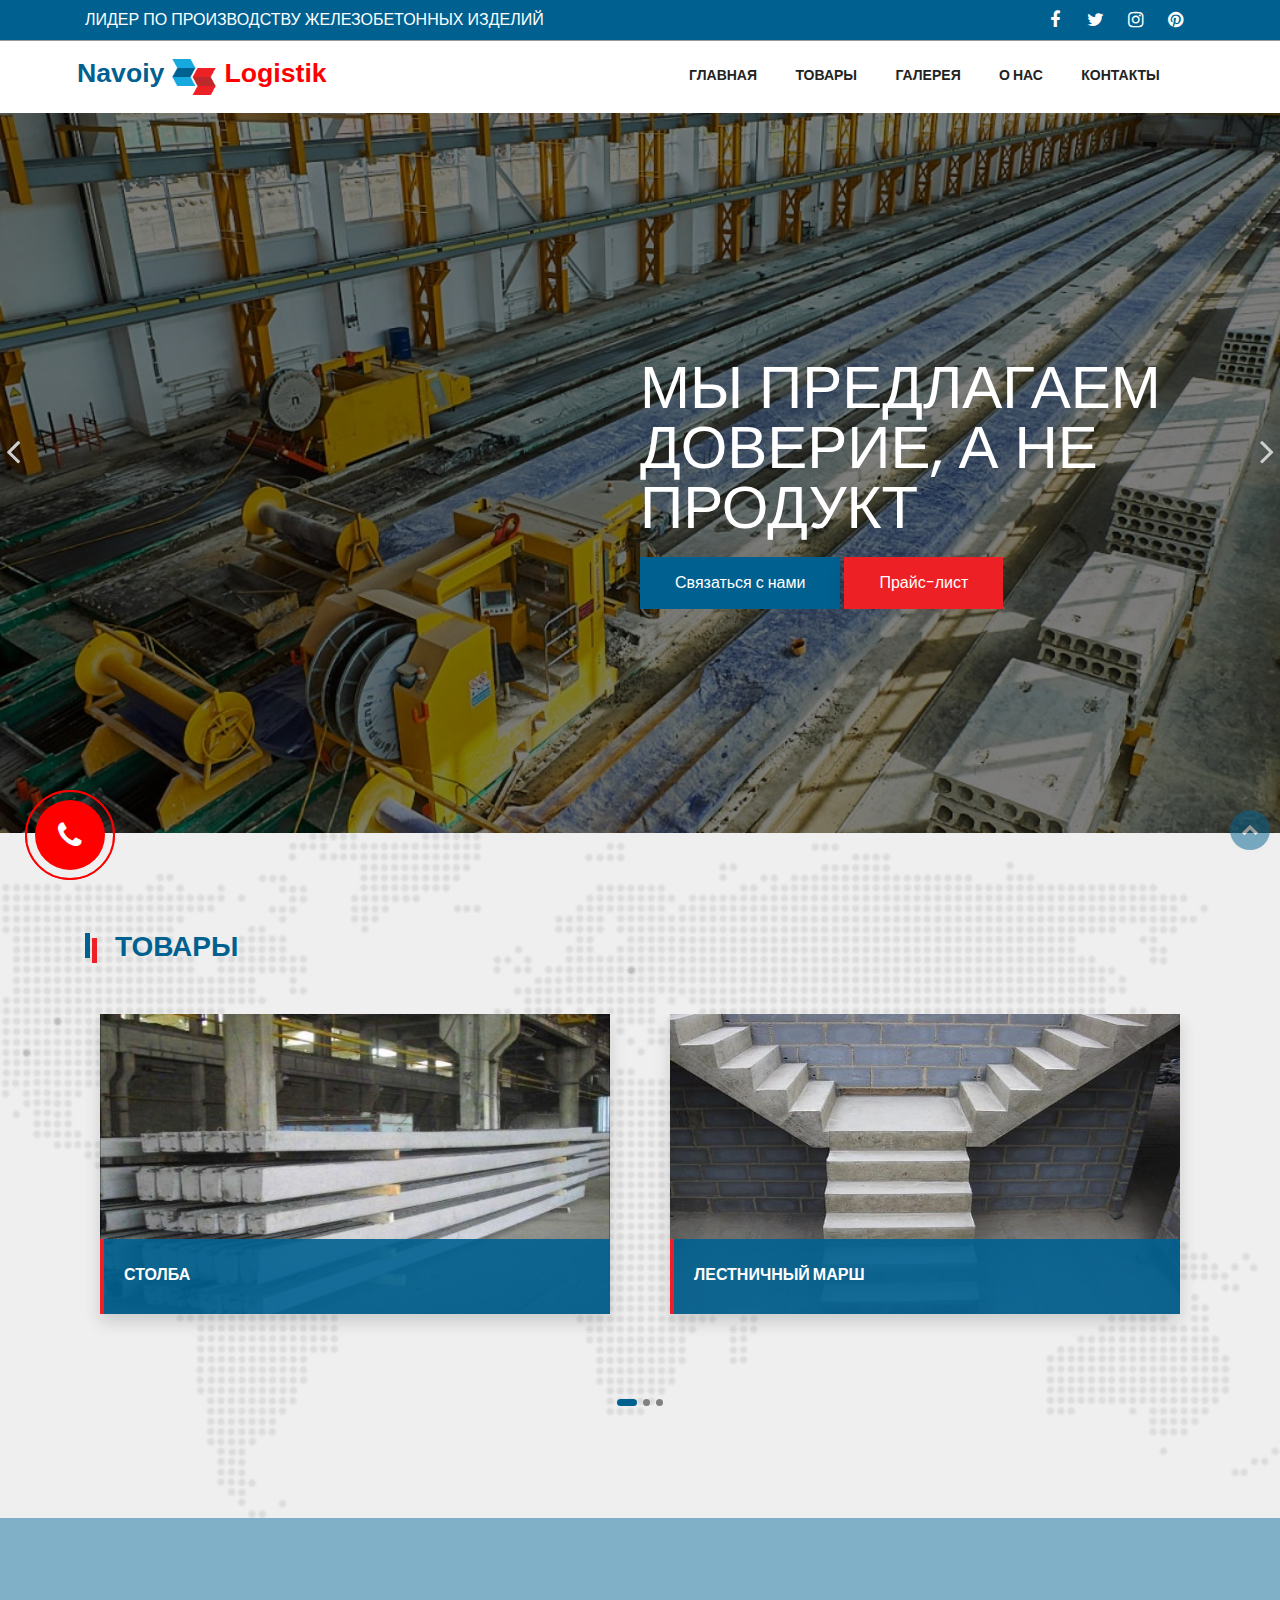
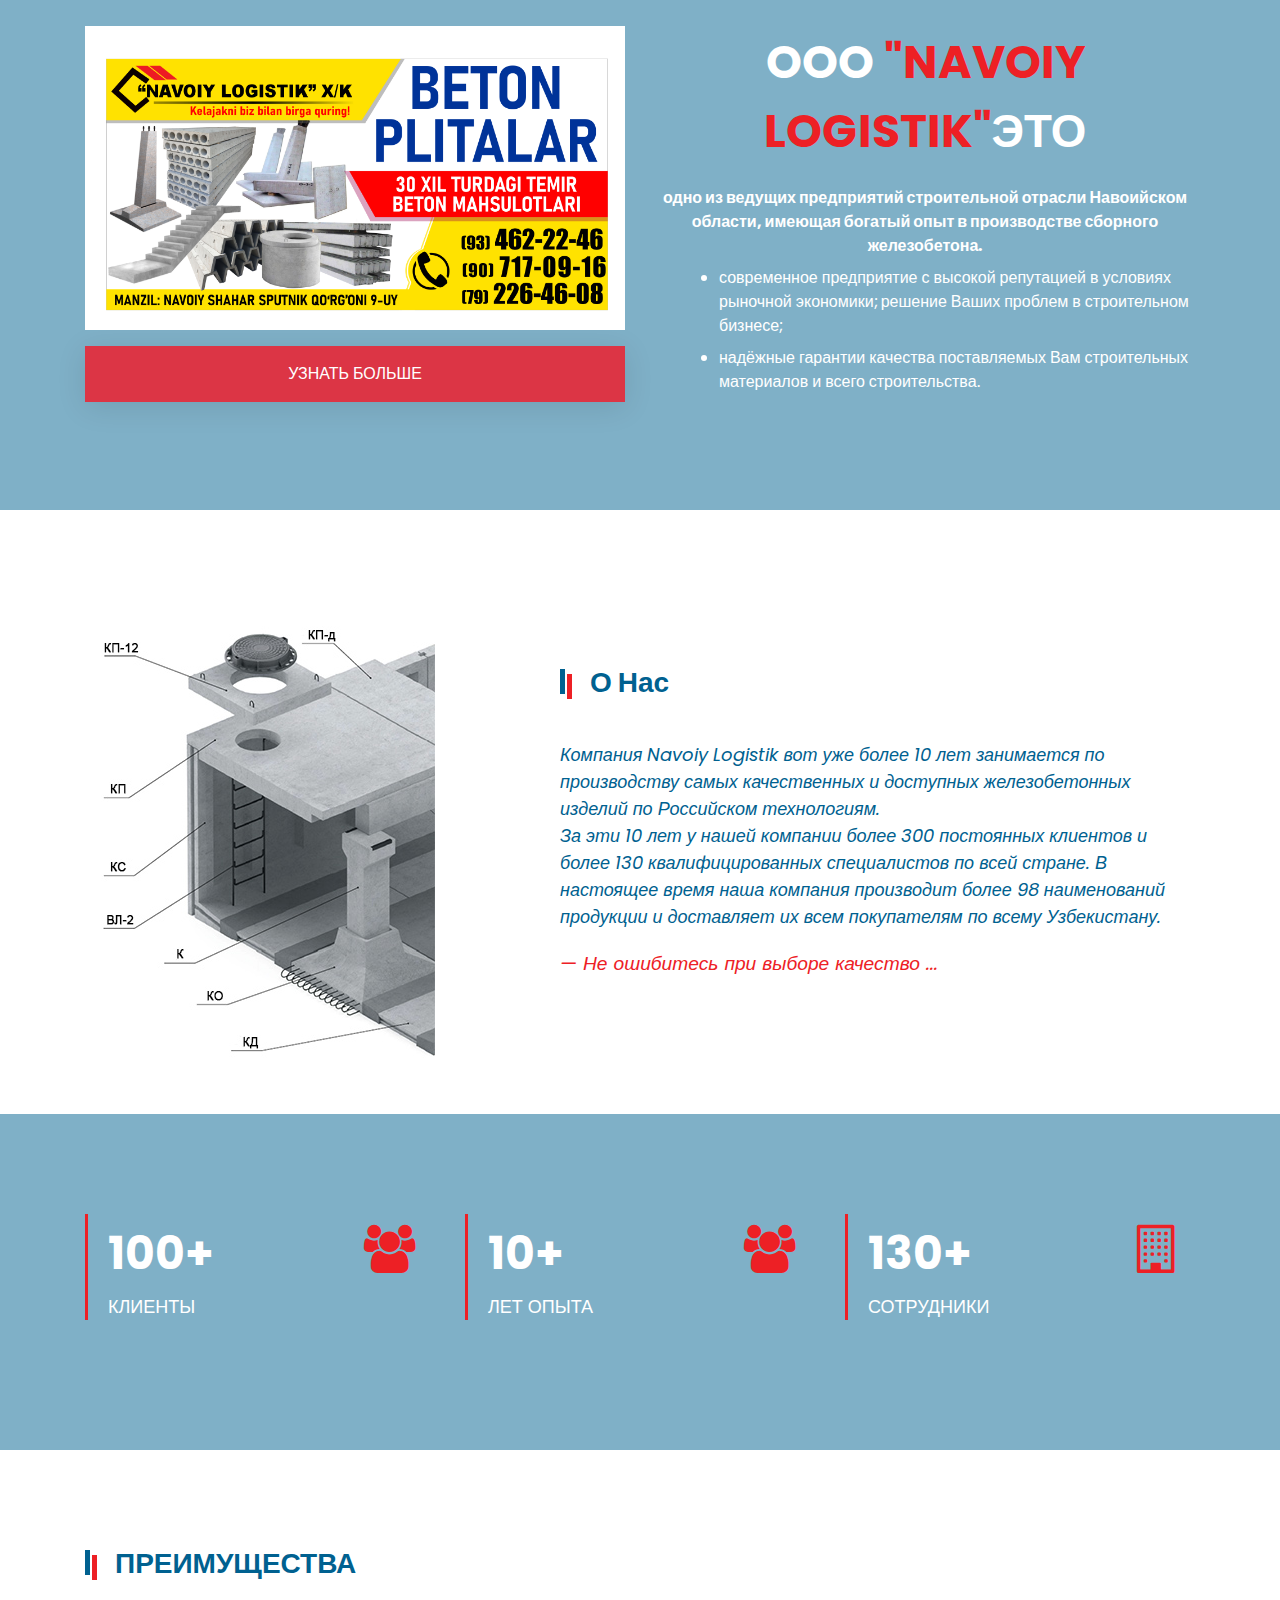
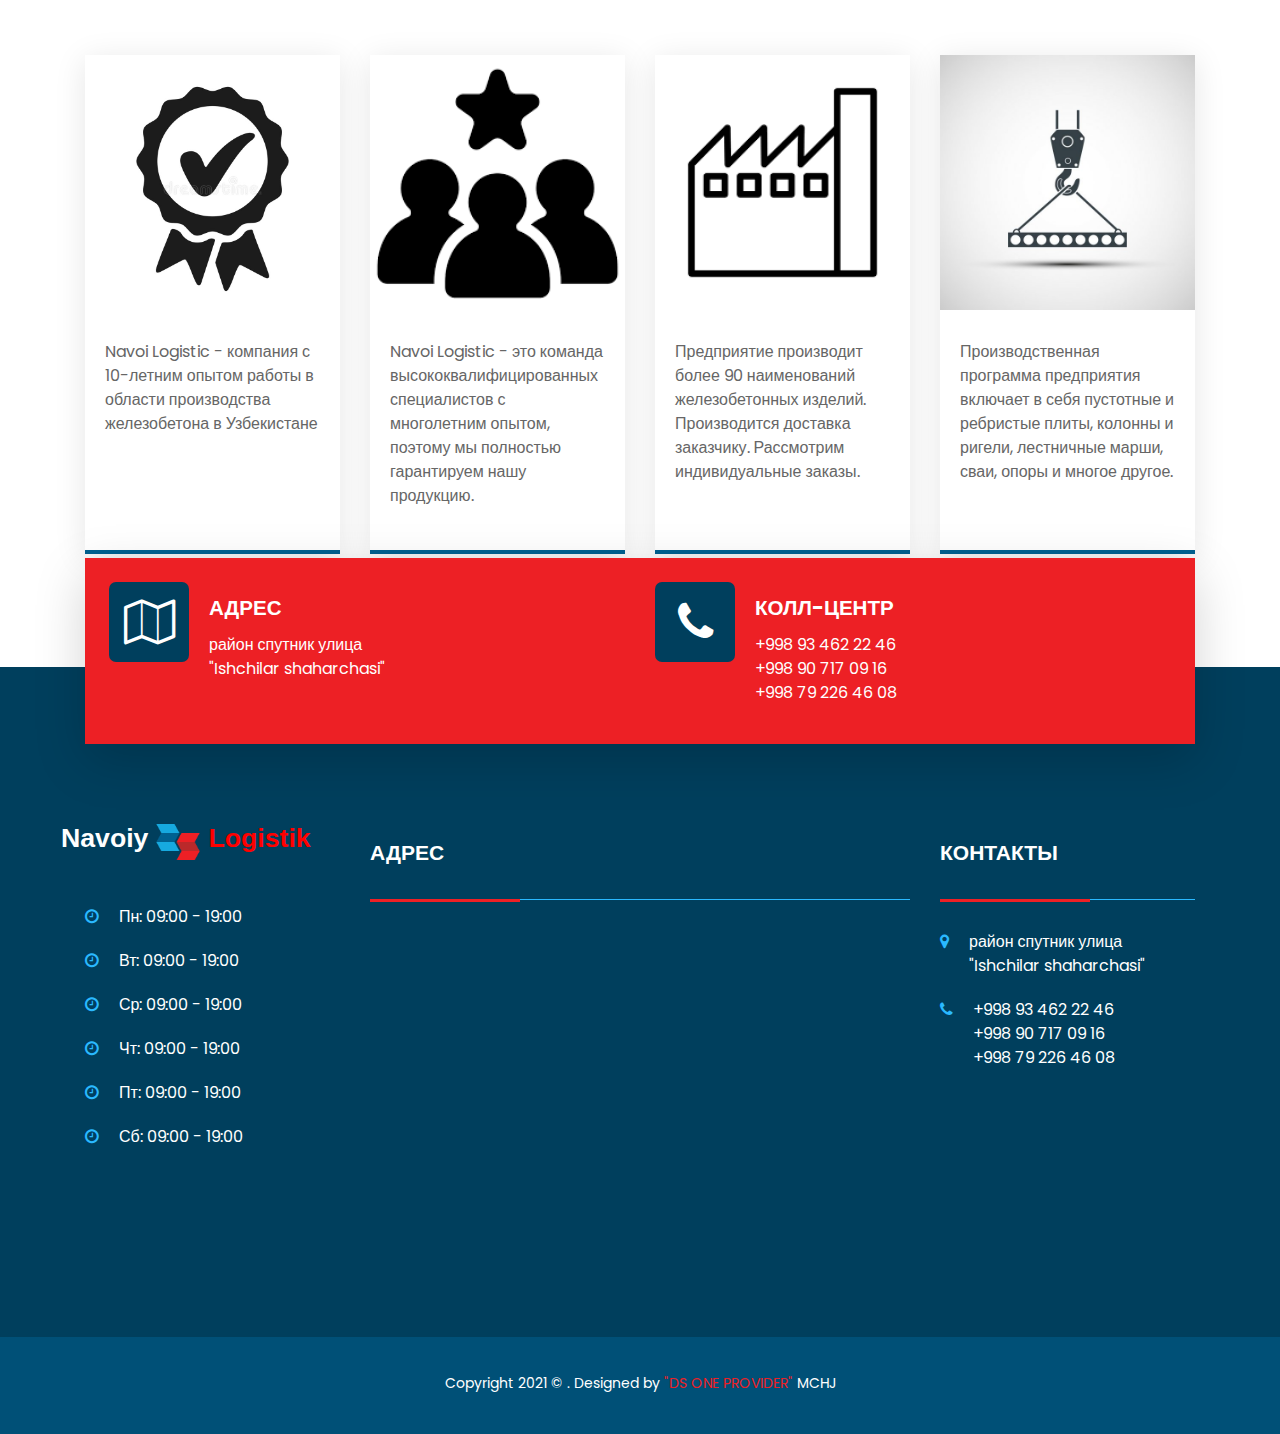
<file: index.html>
<!DOCTYPE html>
<html lang="en">

<head>
	<!-- Basic Page Needs
    ================================================== -->
	<meta charset="utf-8">
	<!--[if IE]><meta http-equiv="x-ua-compatible" content="IE=9" /><![endif]-->
	<meta name="viewport" content="width=device-width, initial-scale=1">
	<title>Induse - Industrial HTML Template</title>
	<meta name="description"
		content="Induse is designed for industrial, oil and gas, manufacturing, mechanical, power and energy, engineering & Multipurpose Business. This template has beautifull and unique design that will be best suited for your online web presence. It has 100% responsive design and tested on all major handheld devices.">
	<meta name="keywords"
		content="business, engineering, industrial, manufacturing, mechanical, multipurpose, oil and gas, Power and Energy">
	<meta name="author" content="rometheme.net">

	<!-- ==============================================
	Favicons
	=============================================== -->
	<link rel="shortcut icon" href="images/favicon.ico">
	<link rel="apple-touch-icon" href="images/apple-touch-icon.png">
	<link rel="apple-touch-icon" sizes="72x72" href="images/apple-touch-icon-72x72.png">
	<link rel="apple-touch-icon" sizes="114x114" href="images/apple-touch-icon-114x114.png">

	<!-- ==============================================
	CSS VENDOR
	=============================================== -->
	<link rel="stylesheet" type="text/css" href="css/vendor/bootstrap.min.css" />
	<link rel="stylesheet" type="text/css" href="css/vendor/font-awesome.min.css">
	<link rel="stylesheet" type="text/css" href="css/vendor/owl.carousel.min.css">
	<link rel="stylesheet" type="text/css" href="css/vendor/owl.theme.default.min.css">
	<link rel="stylesheet" type="text/css" href="css/vendor/magnific-popup.css">
	<link rel="stylesheet" type="text/css" href="css/vendor/animate.min.css">

	<!-- ==============================================
	Custom Stylesheet
	=============================================== -->
	<link rel="stylesheet" type="text/css" href="css/style.css" />

	<script src="js/vendor/modernizr.min.js"></script>

</head>

<body data-spy="scroll" data-target="#navbar-example">

	<!-- LOAD PAGE -->
	<div class="animationload">
		<div class="loader"></div>
	</div>

	<!-- BACK TO TOP SECTION -->
	<a href="#0" class="cd-top cd-is-visible cd-fade-out">Top</a>

	<!-- HEADER -->
	<div class="header header-1">
		<!-- TOP BAR -->
		<div class="topbar d-none d-md-block">
			<div class="container">
				<div class="row align-items-center">
					<div class="col-sm-6 col-md-6">
						<p class="mb-0 text-uppercase">Лидер по производству железобетонных изделий</p>
					</div>

					<div class="col-sm-6 col-md-6">
						<div class="sosmed-icon d-inline-flex pull-right">
							<a href="#"><i class="fa fa-facebook"></i></a>
							<a href="#"><i class="fa fa-twitter"></i></a>
							<a href="#"><i class="fa fa-instagram"></i></a>
							<a href="#"><i class="fa fa-pinterest"></i></a>
						</div>
					</div>


				</div>
			</div>
		</div>

		<!-- NAVBAR SECTION -->
		<div class="navbar-main">
			<div class="container">
				<nav id="navbar-example" class="navbar navbar-expand-lg">
					<a class="navbar-brand" href="index.html">
						<span
							style="font-size: 20pt; color: #016090; font-weight:  600; font-family:Verdana, Geneva, Tahoma, sans-serif;;">Navoiy</span>
						<img width="50px" src="images/apple-touch-icon-72x72.png" />
						<span style="font-size: 20pt;color: red;font-weight: 600; font-family:Verdana, Geneva, Tahoma,
							sans-serif;;">Logistik</span>
					</a>
					<button class="navbar-toggler" type="button" data-toggle="collapse" data-target="#navbarNavDropdown"
						aria-controls="navbarNavDropdown" aria-expanded="false" aria-label="Toggle navigation">
						<span class="navbar-toggler-icon"></span>
					</button>
					<div class="collapse navbar-collapse" id="navbarNavDropdown">
						<ul class="navbar-nav ml-auto">
							<li class="nav-item dropdown">
								<a class="nav-link text-uppercase" href="#">
									Главная
								</a>
							</li>

							<li class="nav-item dropdown">
								<a class="nav-link text-uppercase" href="services.html">
									Товары
								</a>
							</li>
							<li class="nav-item dropdown">
								<a class="nav-link text-uppercase" href="project.html">
									Галерея
								</a>
							</li>
							<li class="nav-item dropdown">
								<a class="nav-link text-uppercase" href="#about">
									О Нас
								</a>
							</li>


							<li class="nav-item">
								<a class="nav-link text-uppercase" href="#footer">контакты</a>
							</li>

						</ul>
					</div>
				</nav> <!-- -->
			</div>
		</div>

	</div>

	<!-- BANNER -->
	<div id="home" class="banner">
		<div class="owl-carousel owl-theme full-screen">
			<!-- Item 1 -->
			<div class="item">
				<img src="images/slider2.jpeg" alt="Slider">
				<div style="background-color: rgba(0, 0, 0, 0.5);">
					<div class="container d-flex align-items-center h-right">
						<div class="wrap-caption">
							<h1 class="caption-heading text-white"> <span class="text-uppercase">Мы предлагаем доверие,
									а не продукт</span></h1>
							<a href="tel:+998934622246" class="btn btn-primary text-white">Связаться с нами</a>
							<a href="ПРОДУКТЛОГИСТИК.xlsx" class="btn btn-secondary">Прайс-лист</a>
						</div>
					</div>
				</div>
			</div>
			<!-- Item 2 -->
			<div class="item">
				<img src="images/slider3.webp" alt="Slider">
				<div style="background-color: rgba(0, 0, 0, 0.5);">
					<div class="container d-flex align-items-center h-center">
						<div class="wrap-caption">
							<h1 class="caption-heading text-white"><span class="text-uppercase">Главное честность, а не
									прибыль</span></h1>
							<a href="tel:+998934622246" class="btn btn-primary text-white">Связаться с нами</a>
							<a href="ПРОДУКТЛОГИСТИК.xlsx" class="btn btn-secondary">Прайс-лист</a>
						</div>
					</div>
				</div>
			</div>
		</div>
		<div class="custom-nav owl-nav"></div>
	</div>

	<!-- OUR TESTIMONIALS -->
	<div class="section bg-gray-light bgi-cover-center" data-background="images/testmonial-back.png">
		<div class="content-wrap">
			<div class="container">
				<div class="row">
					<div class="col-sm-12 col-md-12">
						<h2 class=" text-uppercase section-heading mb-5">
							товары
						</h2>
					</div>
				</div>
				<div class="row">
					<div class="col-sm-12 col-md-12 col-lg-12">
						<div id="carousel3" class="owl-carousel owl-theme">
							<!-- Item 1 -->
							<div class="col-sm-12 col-md-12 col-lg-12">
								<div class="feature-box-7 shadow">
									<div class="media-box">
										<a href="services.html"><img style="height: 300px !important;"
												src="2121/stolbo.jpg" alt="" class="img-fluid"></a>
									</div>
									<div class="body">
										<div class="info-box">
											<div class="text">
												<div class="title text-uppercase">столба</div>
												<a href="services.html" title="Get Detail">Get Detail</a>
											</div>
										</div>
									</div>
								</div>
							</div>
							<!-- Item 2 -->
							<div class="col-sm-12 col-md-12 col-lg-12">
								<div class="feature-box-7 shadow">
									<div class="media-box">
										<a href="services.html"><img style="height: 300px !important;" src="ЖБИ/2.jpg"
												alt="" class="img-fluid"></a>
									</div>
									<div class="body">
										<div class="info-box">
											<div class="text">
												<div class="title text-uppercase">лестничный марш</div>
												<a href="services.html" title="Get Detail">Get Detail</a>
											</div>
										</div>
									</div>
								</div>
							</div>
							<!-- Item 3 -->
							<div class="col-sm-12 col-md-12 col-lg-12">
								<div class="feature-box-7 shadow">
									<div class="media-box">
										<a href="services.html"><img style="height: 300px !important;"
												src="2121/prek2.jpg" alt="" class="img-fluid"></a>
									</div>
									<div class="body">
										<div class="info-box">
											<div class="text">
												<div class="title text-uppercase ">плиты</div>
												<a href="services.html" title="Get Detail">Get Detail</a>
											</div>
										</div>
									</div>
								</div>
							</div>
							<div class="col-sm-12 col-md-12 col-lg-12">
								<div class="feature-box-7 shadow">
									<div class="media-box">
										<a href="services.html"><img style="height: 300px !important;" src="ЖБИ/4.png"
												alt="" class="img-fluid"></a>
									</div>
									<div class="body">
										<div class="info-box">
											<div class="text">
												<div class="title text-uppercase"> плита перекрытия для колодцев </div>
												<a href="services.html" title="Get Detail">Get Detail</a>
											</div>
										</div>
									</div>
								</div>
							</div>
							<div class="col-sm-12 col-md-12 col-lg-12">
								<div class="feature-box-7 shadow">
									<div class="media-box">
										<a href="services.html"><img style="height: 300px !important;" src="ЖБИ/5.jpg"
												alt="" class="img-fluid"></a>
									</div>
									<div class="body">
										<div class="info-box">
											<div class="text">
												<div class="title text-uppercase">бордюры</div>
												<a href="services.html" title="Get Detail">Get Detail</a>
											</div>
										</div>
									</div>
								</div>
							</div>
							<div class="col-sm-12 col-md-12 col-lg-12">
								<div class="feature-box-7 shadow">
									<div class="media-box">
										<a href="services.html"><img style="height: 300px !important;" src="2121/f1.jpg"
												alt="" class="img-fluid"></a>
									</div>
									<div class="body">
										<div class="info-box">
											<div class="text">
												<div class="title text-uppercase">фундаменты</div>
												<a href="services.html" title="Get Detail">Get Detail</a>
											</div>
										</div>
									</div>
								</div>
							</div>
							
						</div>
					</div>
				</div>
			</div>
		</div>
	</div>


	<!-- CTA -->
	<div class="section bgi-cover-center bg-overlay-primary bg-img">
		<div class="content-wrap">
			<div class="container">

				<div class="row align-items-center">
					<div class="col-md-6">
						<img class="w-100" src="image_2021-09-09_14-28-38.png" alt="" />
						<a href="project.html" class="btn btn-danger text-white d-block p-3 mt-3 text-uppercase">узнать больше</a>
					</div>
					<div class="col-md-6">
						<div class="cta-info">
							<h2 class="text-white text-uppercase">OOO <span class="text-secondary">"Navoiy
									Logistik"</span>это</h2>
							<p class="font-weight-bold text-white">одно из ведущих предприятий строительной отрасли
								Навоийском области,
								имеющая богатый
								опыт в производстве сборного железобетона.
								<br />
								<ul>
									<li class="text-left text-white">
										современное предприятие с высокой репутацией в условиях рыночной экономики;
										решение Ваших проблем в строительном бизнесе;
									</li>
									<li class="text-left text-white">
										надёжные гарантии качества поставляемых Вам строительных материалов и всего
										строительства.
									</li>
								</ul>
							</p>
						</div>
					</div>
				</div>

			</div>
		</div>
	</div>



	<!-- ABOUT -->
	<div class="section" id="about">
		<div class="content-wrap pb-0">
			<div class="container">
				<div class="row align-items-end">

					<div class="col-12 col-md-4">
						<img src="images/about.jpeg" class="img-fluid" style="margin-bottom: 50px;" alt="">
					</div>

					<div class="col-12 col-md-7 offset-md-1">

						<h2 class="section-heading mt-3 mb-4">
							О Нас
						</h2>
						<blockquote class="quote">
							<p class="uk18">Компания Navoiy Logistik вот уже более 10 лет занимается по производству
								самых качественных и
								доступных
								железобетонных изделий по Российском технологиям. <br />
								За эти 10 лет у нашей компании более 300 постоянных клиентов и более 130
								квалифицированных
								специалистов по
								всей стране. В настоящее время наша компания производит более 98 наименований продукции
								и
								доставляет их всем
								покупателям по всему Узбекистану.</p>
							<footer class="blockquote-footer text-secondary">Не ошибитесь при выборе качество ... <cite
									title="Source Title"></cite></footer>
						</blockquote>
						<div class="spacer-content"></div>


					</div>


				</div>
			</div>
		</div>
	</div>

	<!-- FACT -->
	<div class="section bgi-cover-center bg-overlay-primary bg-img">
		<div class="content-wrap">
			<div class="container">

				<div class="row">

					<div class="col-sm-4 col-md-4">
						<div class="box-stat">
							<div class="icon">
								<div class="fa fa-users"></div>
							</div>
							<h2 class="counter">100+</h2>
							<p class="text-uppercase "> клиенты </p>
						</div>
					</div>

					<div class="col-sm-4 col-md-4">
						<div class="box-stat">
							<div class="icon">
								<div class="fa fa-users"></div>
							</div>
							<h2 class="counter">10+</h2>
							<p class="text-uppercase ">лет опыта</p>
						</div>
					</div>

					<div class="col-sm-4 col-md-4">
						<div class="box-stat">
							<div class="icon">
								<div class="fa fa-building-o"></div>
							</div>
							<h2 class="counter">130+</h2>
							<p class="text-uppercase ">сотрудники</p>
						</div>
					</div>

				</div>
			</div>
		</div>
	</div>

	<!-- OUR ARTICLES -->
	<div class="section">
		<div class="content-wrap pb-0">
			<div class="container">

				<div class="row">
					<div class="col-sm-12 col-md-12">
						<h2 class="section-heading text-primary mb-5 text-uppercase">
							Преимущества
						</h2>
					</div>
				</div>

				<div class="row mt-4">
					<!-- Item 1 -->
					<div class="col-sm-12 col-md-6 col-lg-3">
						<div class="rs-news-1 mb-1">
							<div class="media">
								<a href="">
									<img src="images/1.jpeg" alt="" class="img-fluid">
								</a>
							</div>
							<div class="body" style="height: 200px; overflow: scroll;">
								<div class="title ">Navoi Logistic - компания с 10-летним опытом работы в
									области
									производства железобетона в Узбекистане</div>

							</div>
						</div>
					</div>

					<!-- Item 2 -->
					<div class="col-sm-12 col-md-6 col-lg-3">
						<div class="rs-news-1 mb-1">
							<div class="media">
								<a href="" style="width: 100%;">
									<img src="images/2.png" style="width: 100%;" alt="" class="img-fluid">
								</a>
							</div>
							<div class="body" style="height: 200px; overflow: scroll;">
								<div class="title">Navoi Logistic - это команда высококвалифицированных специалистов с
									многолетним опытом,
									поэтому мы полностью гарантируем нашу продукцию.</div>
							</div>
						</div>
					</div>

					<!-- Item 3 -->
					<div class="col-sm-12 col-md-6 col-lg-3">
						<div class="rs-news-1 mb-1">
							<div class="media">
								<a href="" class="text-center" style="width: 100%;">
									<img style="width: 100%;" src="images/4.png" alt="" class="img-fluid">
								</a>
							</div>
							<div class="body" style="height: 200px; overflow: scroll;">
								<div class="title">Предприятие производит более 90 наименований железобетонных изделий.
									Производится доставка заказчику. Рассмотрим индивидуальные заказы.</div>
							</div>
						</div>
					</div>
					<!-- Item 3 -->
					<div class="col-sm-12 col-md-6 col-lg-3">
						<div class="rs-news-1 mb-1">
							<div class="media">
								<a href="">
									<img src="images/3.jpeg" alt="" class="img-fluid">
								</a>
							</div>
							<div class="body" style="height: 200px; overflow: scroll;">
								<div class="title">Производственная программа предприятия включает в себя пустотные и
									ребристые плиты, колонны и
									ригели, лестничные марши, сваи, опоры и многое другое.</div>
							</div>
						</div>
					</div>

				</div>

			</div>
		</div>
	</div>


	<!-- CTA -->
	<div class="section overlap-bottom">
		<div class="content-wrap pb-5 pt-0">
			<div class="container">

				<div class="row">
					<div class="col-sm-12 col-md-12">
						<div class="bg-secondary p-4 shadow-lg">
							<div class="row">
								<div class="col-sm-12 col-md-12 col-lg-6">
									<!-- BOX 1 -->
									<div class="rs-icon-info">
										<div class="info-icon">
											<i class="fa fa-map-o"></i>
										</div>
										<div class="info-text">
											<h4 class="text-uppercase">адрес</h4>
											район спутник улица <br>"Ishchilar shaharchasi"
										</div>
									</div>
								</div>
								<div class="col-sm-12 col-md-12 col-lg-6">
									<!-- BOX 2 -->
									<div class="rs-icon-info">
										<div class="info-icon">
											<i class="fa fa-phone"></i>
										</div>
										<div class="info-text">
											<h4 class="text-uppercase">колл-центр</h4>
											+998 93 462 22 46 <br> +998 90 717 09 16 <br />
											+998 79 226 46 08
										</div>
									</div>
								</div>
							</div>
						</div>
					</div>
				</div>
			</div>
		</div>
	</div>

	<!-- FOOTER SECTION -->
	<div class="footer " id="footer">
		<div class="spacer-50"></div>
		<div class="content-wrap">
			<div class="container">

				<div class="row">

					<div class="col-sm-6 col-md-6 col-lg-3">
						<div class="footer-item">
							<a class="navbar-brand" href="index.html">
								<span
									style="font-size: 20pt; color: white; font-weight:  600; font-family:Verdana, Geneva, Tahoma, sans-serif;;">Navoiy</span>
								<img width="50px" src="images/apple-touch-icon-72x72.png" />
								<span style="font-size: 20pt;color: red;font-weight: 600; font-family:Verdana, Geneva, Tahoma,
							sans-serif;;">Logistik</span>
							</a>
							<div class="spacer-30"></div>
							<ul class="list-info">
								<li>
									<div class="info-icon">
										<span class="fa fa-clock-o"></span>
									</div>
									<div class="info-text">Пн: 09:00 - 19:00</div>
								</li>
								<li>
									<div class="info-icon">
										<span class="fa fa-clock-o"></span>
									</div>
									<div class="info-text">Вт: 09:00 - 19:00</div>
								</li>
								<li>
									<div class="info-icon">
										<span class="fa fa-clock-o"></span>
									</div>
									<div class="info-text">Ср: 09:00 - 19:00</div>
								</li>
								<li>
									<div class="info-icon">
										<span class="fa fa-clock-o"></span>
									</div>
									<div class="info-text">Чт: 09:00 - 19:00</div>
								</li>
								<li>
									<div class="info-icon">
										<span class="fa fa-clock-o"></span>
									</div>
									<div class="info-text">Пт: 09:00 - 19:00</div>
								</li>
								<li>
									<div class="info-icon">
										<span class="fa fa-clock-o"></span>
									</div>
									<div class="info-text">Сб: 09:00 - 19:00</div>
								</li>
							</ul>
						</div>
					</div>

					<div class="col-sm-12 col-md-12 col-lg-6">
						<div class="footer-item">
							<div class="footer-title text-uppercase">
								адрес
							</div>
							<iframe
								src="https://www.google.com/maps/embed?pb=!1m18!1m12!1m3!1d3052.64952840465!2d65.3564481153115!3d40.08322908377878!2m3!1f0!2f0!3f0!3m2!1i1024!2i768!4f13.1!3m3!1m2!1s0x3f51c7a8240fa0c5%3A0x5097bee8d93d2334!2zTmF2b2l5IExvZ2lzdGlrINCi0JXQnNCY0KAg0JHQldCi0J7QnQ!5e0!3m2!1sru!2s!4v1636958507179!5m2!1sru!2s"
								width="100%" height="300" style="border:0;" allowfullscreen="" loading="lazy"></iframe>
						</div>
					</div>

					<div class="col-sm-6 col-md-6 col-lg-3">
						<div class="footer-item">
							<div class="footer-title text-uppercase">
								контакты
							</div>

							<ul class="list-info">
								<li>
									<div class="info-icon">
										<span class="fa fa-map-marker"></span>
									</div>
									<div class="info-text">район спутник улица <br>"Ishchilar shaharchasi"</div>
								</li>
								<li>
									<div class="info-icon">
										<span class="fa fa-phone"></span>
									</div>
									<div class="info-text">
										+998 93 462 22 46 <br> +998 90 717 09 16 <br />
										+998 79 226 46 08</div>
								</li>
							</ul>

						</div>
					</div>

				</div>

			</div>
		</div>
		<div class="fcopy">
			<div class="container">
				<div class="row">
					<div class="col-sm-12 col-md-12 col-lg-12">
						<p class="mt-3 text-center">Copyright 2021 © <span class="text-secondary"></span>. Designed by
							<span class="text-secondary">"DS ONE PROVIDER" </span>MCHJ </p>
					</div>
				</div>
			</div>
		</div>

	</div>
	<a href="tel:+998999440080" class="contnent">
		<div class="pluse">

			<i class="fa fa-phone" style="font-size:30px"></i>
		</div>
	</a>
	<!-- JS VENDOR -->
	<script src="js/vendor/jquery.min.js"></script>
	<script src="js/vendor/bootstrap.min.js"></script>
	<script src="js/vendor/owl.carousel.js"></script>
	<script src="js/vendor/jquery.magnific-popup.min.js"></script>
	<script src="js/vendor/isotope.pkgd.min.js"></script>
	<script src="js/vendor/imagesloaded.pkgd.min.js"></script>

	<!-- SENDMAIL -->
	<script src="js/vendor/validator.min.js"></script>
	<script src="js/vendor/form-scripts.js"></script>

	<script src="js/script.js"></script>

</body>

</html>
</file>
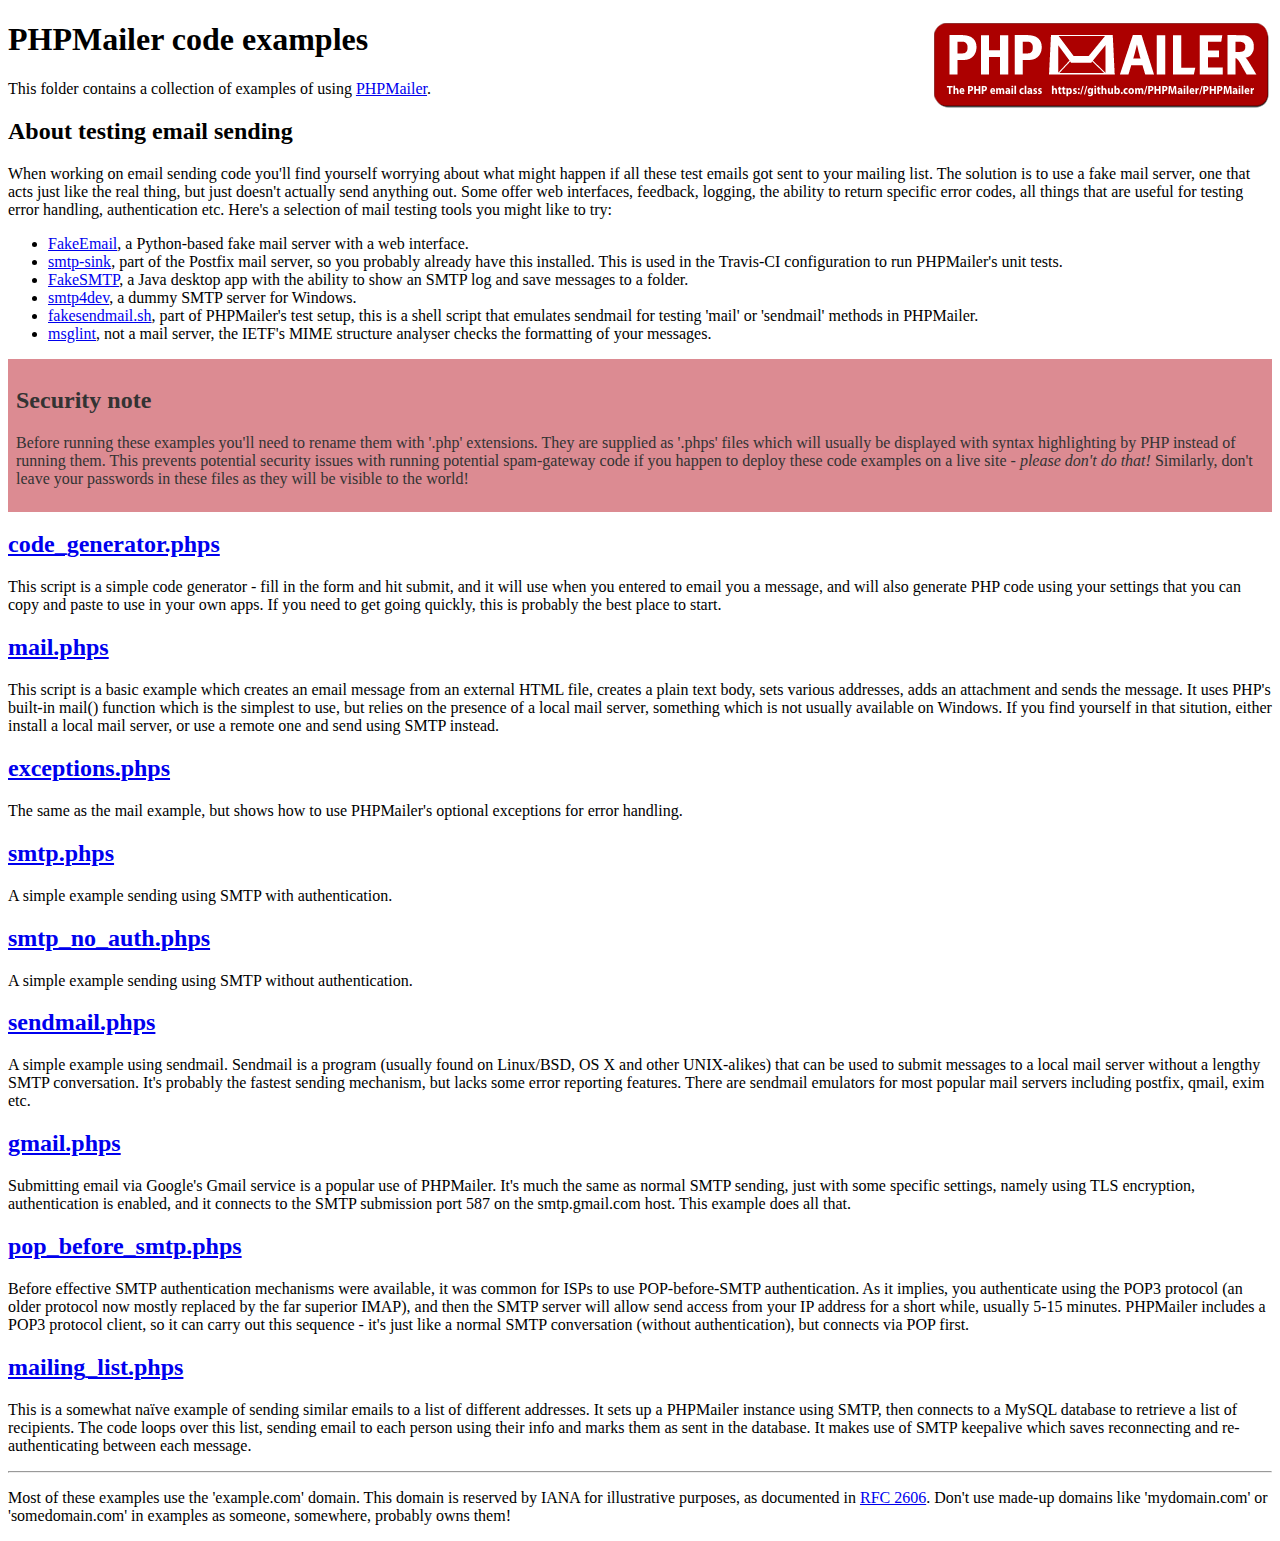
<file: inc/phpmailer/examples/index.html>
<!DOCTYPE html>
<html>
<head>
	<meta http-equiv="Content-Type" content="text/html; charset=utf-8" />
	<title>PHPMailer Examples</title>
</head>
<body>
<h1>PHPMailer code examples<a href="https://github.com/PHPMailer/PHPMailer"><img src="images/phpmailer.png" style="float:right; border:0;" alt="PHPMailer logo"></a></h1>
<p>This folder contains a collection of examples of using <a href="https://github.com/PHPMailer/PHPMailer">PHPMailer</a>.</p>
<h2>About testing email sending</h2>
<p>When working on email sending code you'll find yourself worrying about what might happen if all these test emails got sent to your mailing list. The solution is to use a fake mail server, one that acts just like the real thing, but just doesn't actually send anything out. Some offer web interfaces, feedback, logging, the ability to return specific error codes, all things that are useful for testing error handling, authentication etc. Here's a selection of mail testing tools you might like to try:</p>
<ul>
  <li><a href="https://github.com/isotoma/FakeEmail">FakeEmail</a>, a Python-based fake mail server with a web interface.</li>
  <li><a href="http://www.postfix.org/smtp-sink.1.html">smtp-sink</a>, part of the Postfix mail server, so you probably already have this installed. This is used in the Travis-CI configuration to run PHPMailer's unit tests.</li>
  <li><a href="https://github.com/Nilhcem/FakeSMTP">FakeSMTP</a>, a Java desktop app with the ability to show an SMTP log and save messages to a folder.</li>
  <li><a href="http://smtp4dev.codeplex.com">smtp4dev</a>, a dummy SMTP server for Windows.</li>
  <li><a href="https://github.com/PHPMailer/PHPMailer/blob/master/test/fakesendmail.sh">fakesendmail.sh</a>, part of PHPMailer's test setup, this is a shell script that emulates sendmail for testing 'mail' or 'sendmail' methods in PHPMailer.</li>
  <li><a href="http://tools.ietf.org/tools/msglint/">msglint</a>, not a mail server, the IETF's MIME structure analyser checks the formatting of your messages.</li>
</ul>
<div style="padding: 8px; color: #333333; background-color: #dc8b92">
<h2>Security note</h2>
<p>Before running these examples you'll need to rename them with '.php' extensions. They are supplied as '.phps' files which will usually be displayed with syntax highlighting by PHP instead of running them. This prevents potential security issues with running potential spam-gateway code if you happen to deploy these code examples on a live site - <em>please don't do that!</em> Similarly, don't leave your passwords in these files as they will be visible to the world!</p>
</div>
<h2><a href="code_generator.phps">code_generator.phps</a></h2>
<p>This script is a simple code generator - fill in the form and hit submit, and it will use when you entered to email you a message, and will also generate PHP code using your settings that you can copy and paste to use in your own apps. If you need to get going quickly, this is probably the best place to start.</p>
<h2><a href="mail.phps">mail.phps</a></h2>
<p>This script is a basic example which creates an email message from an external HTML file, creates a plain text body, sets various addresses, adds an attachment and sends the message. It uses PHP's built-in mail() function which is the simplest to use, but relies on the presence of a local mail server, something which is not usually available on Windows. If you find yourself in that sitution, either install a local mail server, or use a remote one and send using SMTP instead.</p>
<h2><a href="exceptions.phps">exceptions.phps</a></h2>
<p>The same as the mail example, but shows how to use PHPMailer's optional exceptions for error handling.</p>
<h2><a href="smtp.phps">smtp.phps</a></h2>
<p>A simple example sending using SMTP with authentication.</p>
<h2><a href="smtp_no_auth.phps">smtp_no_auth.phps</a></h2>
<p>A simple example sending using SMTP without authentication.</p>
<h2><a href="sendmail.phps">sendmail.phps</a></h2>
<p>A simple example using sendmail. Sendmail is a program (usually found on Linux/BSD, OS X and other UNIX-alikes) that can be used to submit messages to a local mail server without a lengthy SMTP conversation. It's probably the fastest sending mechanism, but lacks some error reporting features. There are sendmail emulators for most popular mail servers including postfix, qmail, exim etc.</p>
<h2><a href="gmail.phps">gmail.phps</a></h2>
<p>Submitting email via Google's Gmail service is a popular use of PHPMailer. It's much the same as normal SMTP sending, just with some specific settings, namely using TLS encryption, authentication is enabled, and it connects to the SMTP submission port 587 on the smtp.gmail.com host. This example does all that.</p>
<h2><a href="pop_before_smtp.phps">pop_before_smtp.phps</a></h2>
<p>Before effective SMTP authentication mechanisms were available, it was common for ISPs to use POP-before-SMTP authentication. As it implies, you authenticate using the POP3 protocol (an older protocol now mostly replaced by the far superior IMAP), and then the SMTP server will allow send access from your IP address for a short while, usually 5-15 minutes. PHPMailer includes a POP3 protocol client, so it can carry out this sequence - it's just like a normal SMTP conversation (without authentication), but connects via POP first.</p>
<h2><a href="mailing_list.phps">mailing_list.phps</a></h2>
<p>This is a somewhat naïve example of sending similar emails to a list of different addresses. It sets up a PHPMailer instance using SMTP, then connects to a MySQL database to retrieve a list of recipients. The code loops over this list, sending email to each person using their info and marks them as sent in the database. It makes use of SMTP keepalive which saves reconnecting and re-authenticating between each message.</p>
<hr>
<p>Most of these examples use the 'example.com' domain. This domain is reserved by IANA for illustrative purposes, as documented in <a href="http://tools.ietf.org/html/rfc2606">RFC 2606</a>. Don't use made-up domains like 'mydomain.com' or 'somedomain.com' in examples as someone, somewhere, probably owns them!</p>
</body>
</html>
</file>
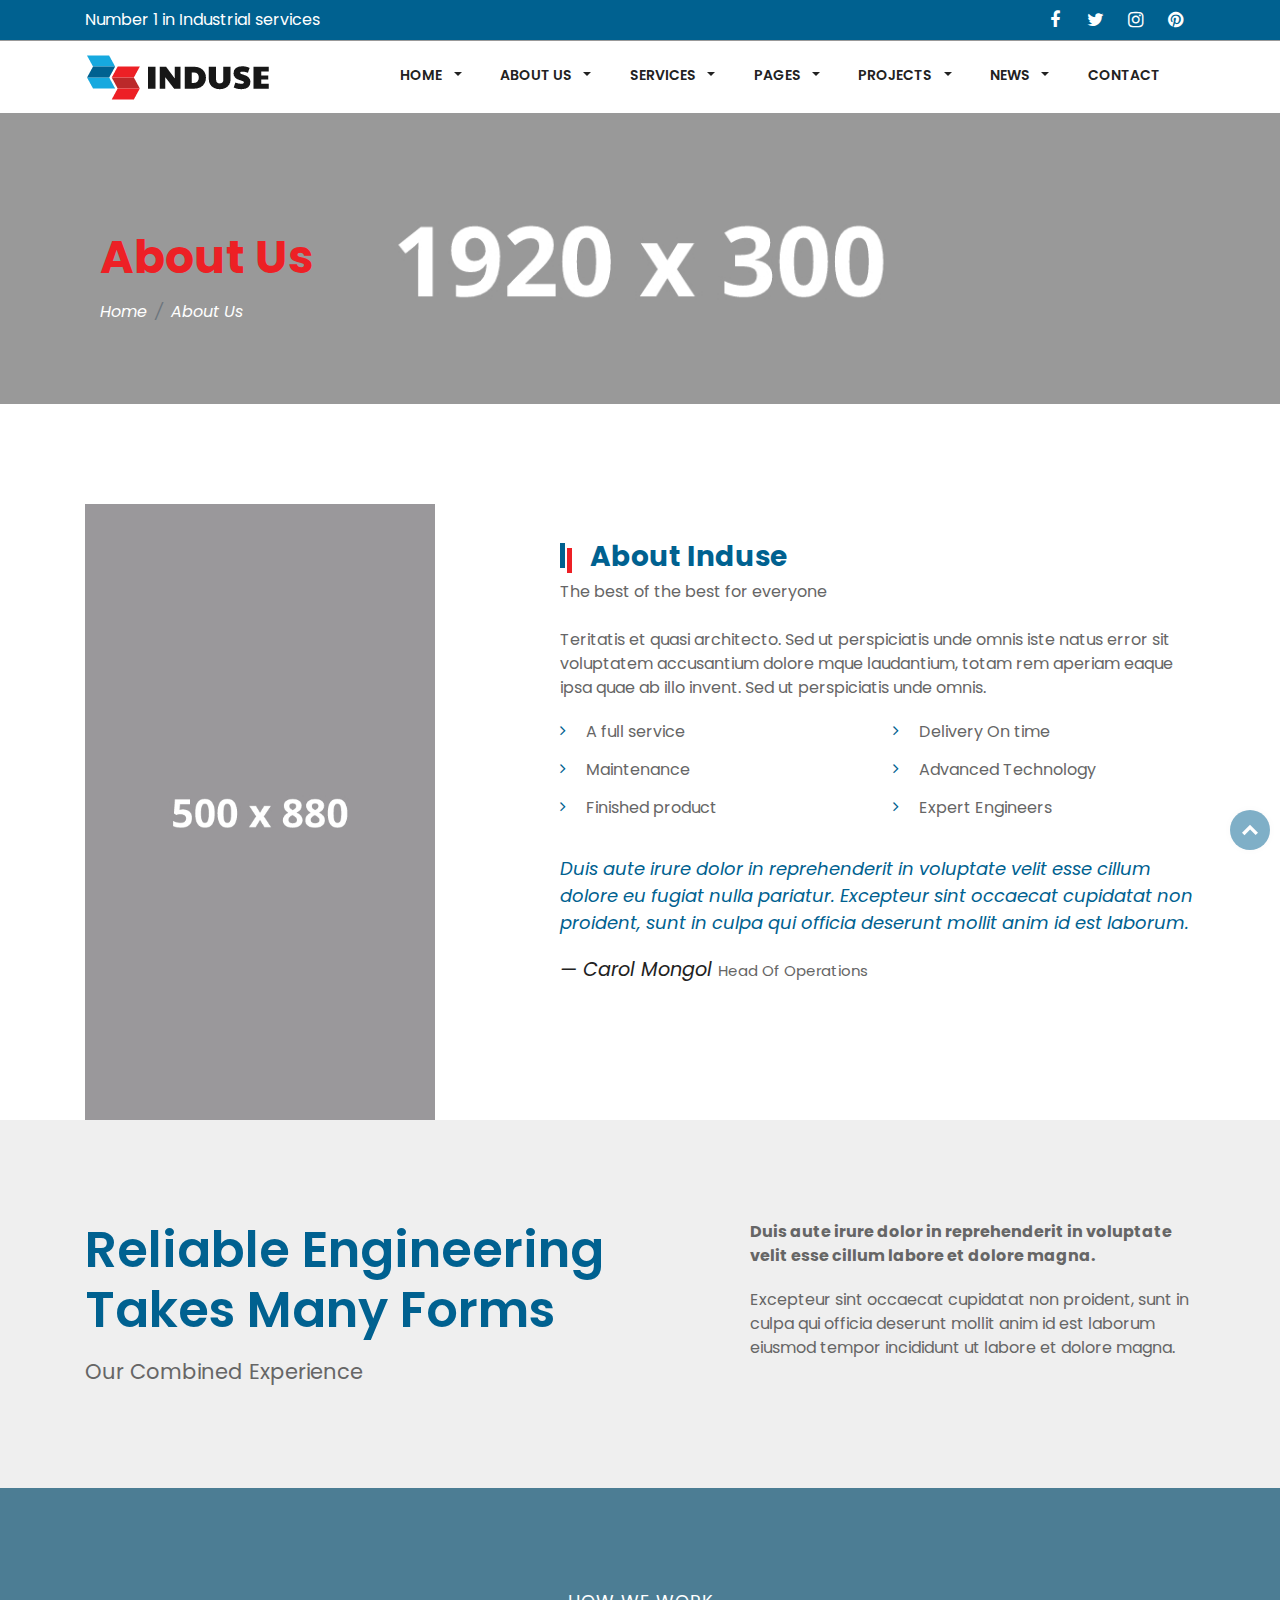
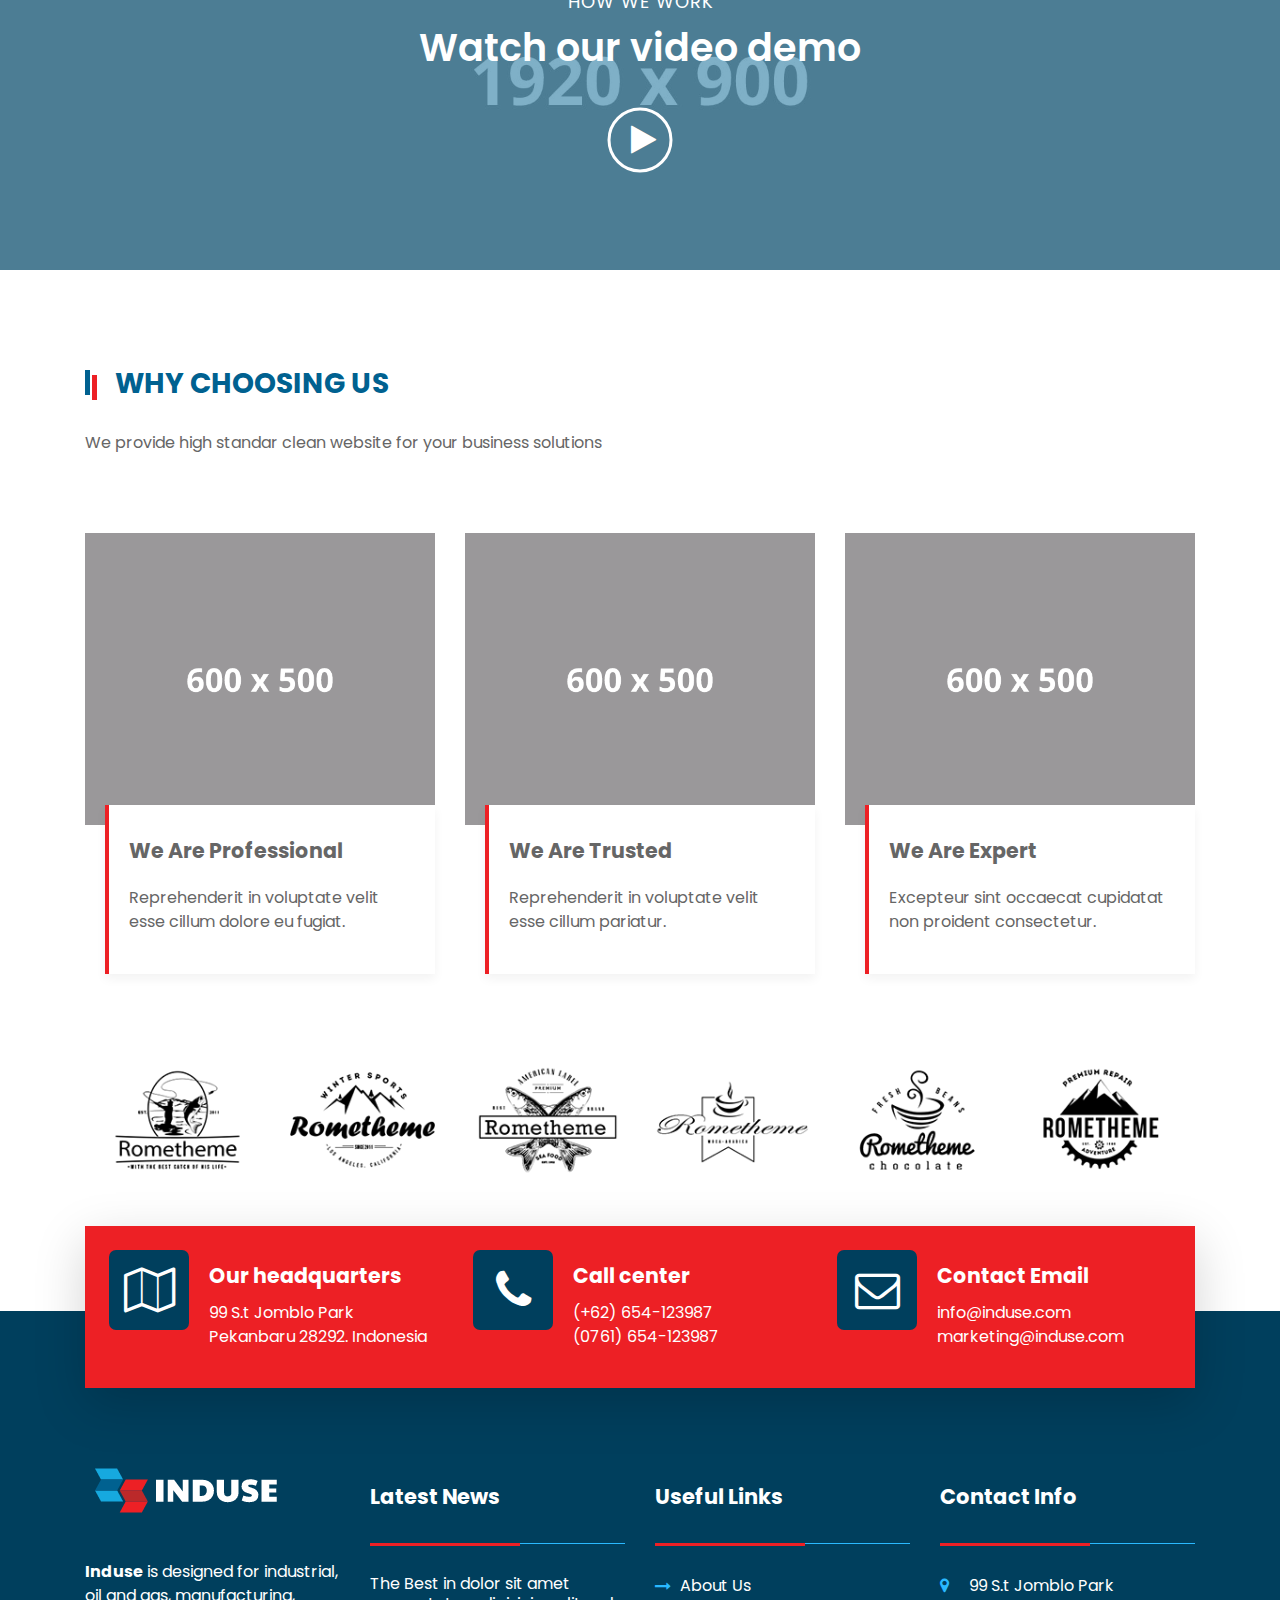
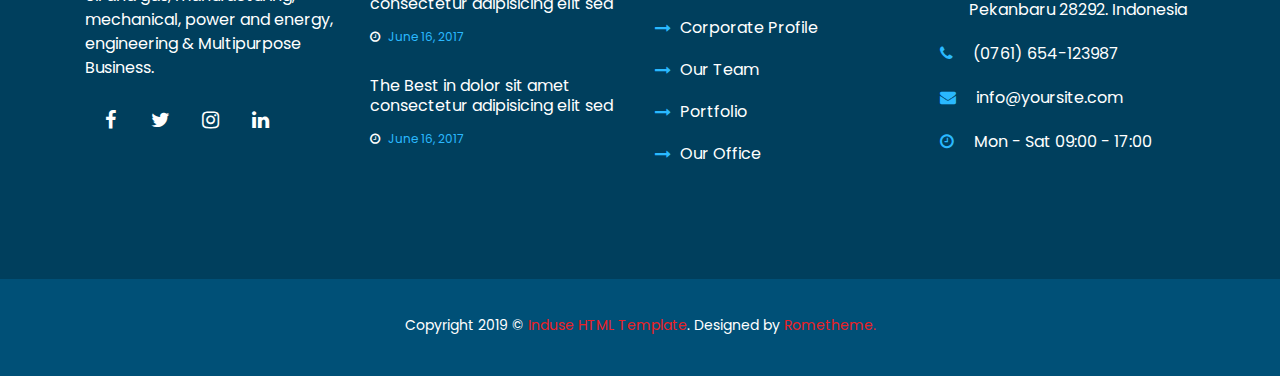
<file: about-company.html>
<!DOCTYPE html>
<html lang="en">
  <head>
    <!-- Basic Page Needs
    ================================================== -->
    <meta charset="utf-8">
    <!--[if IE]><meta http-equiv="x-ua-compatible" content="IE=9" /><![endif]-->
    <meta name="viewport" content="width=device-width, initial-scale=1">
    <title>Induse - Industrial HTML Template</title>
    <meta name="description" content="Induse is designed for industrial, oil and gas, manufacturing, mechanical, power and energy, engineering & Multipurpose Business. This template has beautifull and unique design that will be best suited for your online web presence. It has 100% responsive design and tested on all major handheld devices.">
    <meta name="keywords" content="business, engineering, industrial, manufacturing, mechanical, multipurpose, oil and gas, Power and Energy">
    <meta name="author" content="rometheme.net"> 
	
	<!-- ==============================================
	Favicons
	=============================================== -->
	<link rel="shortcut icon" href="images/favicon.ico">
	<link rel="apple-touch-icon" href="images/apple-touch-icon.png">
	<link rel="apple-touch-icon" sizes="72x72" href="images/apple-touch-icon-72x72.png">
	<link rel="apple-touch-icon" sizes="114x114" href="images/apple-touch-icon-114x114.png">
	
	<!-- ==============================================
	CSS VENDOR
	=============================================== -->
	<link rel="stylesheet" type="text/css" href="css/vendor/bootstrap.min.css" />
	<link rel="stylesheet" type="text/css" href="css/vendor/font-awesome.min.css">
	<link rel="stylesheet" type="text/css" href="css/vendor/owl.carousel.min.css">
	<link rel="stylesheet" type="text/css" href="css/vendor/owl.theme.default.min.css">
	<link rel="stylesheet" type="text/css" href="css/vendor/magnific-popup.css">
	<link rel="stylesheet" type="text/css" href="css/vendor/animate.min.css">
	
	<!-- ==============================================
	Custom Stylesheet
	=============================================== -->
	<link rel="stylesheet" type="text/css" href="css/style.css" />
	
    <script src="js/vendor/modernizr.min.js"></script>

</head>

<body data-spy="scroll" data-target="#navbar-example">

	<!-- LOAD PAGE -->
	<div class="animationload">
		<div class="loader"></div>
	</div>
	
	<!-- BACK TO TOP SECTION -->
	<a href="#0" class="cd-top cd-is-visible cd-fade-out">Top</a>

	<!-- HEADER -->
    <div class="header header-1">
    	<!-- TOP BAR -->
    	<div class="topbar d-none d-md-block">
			<div class="container">
				<div class="row align-items-center">
					<div class="col-sm-6 col-md-6">
						<p class="mb-0">Number 1 in Industrial services</p>
					</div>

					<div class="col-sm-6 col-md-6">
						<div class="sosmed-icon d-inline-flex pull-right">
							<a href="#"><i class="fa fa-facebook"></i></a> 
							<a href="#"><i class="fa fa-twitter"></i></a> 
							<a href="#"><i class="fa fa-instagram"></i></a> 
							<a href="#"><i class="fa fa-pinterest"></i></a> 
						</div>
					</div>

					
				</div>
			</div>
		</div>

		<!-- NAVBAR SECTION -->
		<div class="navbar-main">
			<div class="container">
			    <nav id="navbar-example" class="navbar navbar-expand-lg">
			        <a class="navbar-brand" href="index.html">
						<img src="images/logo-dark.png" alt="" />
					</a>
			        <button class="navbar-toggler" type="button" data-toggle="collapse" data-target="#navbarNavDropdown" aria-controls="navbarNavDropdown" aria-expanded="false" aria-label="Toggle navigation">
			            <span class="navbar-toggler-icon"></span>
			        </button>
			        <div class="collapse navbar-collapse" id="navbarNavDropdown">
			            <ul class="navbar-nav ml-auto">
			                <li class="nav-item dropdown">
			                    <a class="nav-link dropdown-toggle" href="#" role="button" data-toggle="dropdown" aria-haspopup="true" aria-expanded="false">
						          HOME
						        </a>
			                    <div class="dropdown-menu">
			                    	<a class="dropdown-item" href="../v1/index.html">Demo 1</a>
	          						<a class="dropdown-item" href="../v2/index.html">Demo 2</a>
	          						<a class="dropdown-item" href="../v3/index.html">Demo 3</a>
							    </div>
			                </li>

			                <li class="nav-item dropdown">
			                    <a class="nav-link dropdown-toggle" href="#" role="button" data-toggle="dropdown" aria-haspopup="true" aria-expanded="false">
						          ABOUT US
						        </a>
			                    <div class="dropdown-menu">
			                    	<a class="dropdown-item" href="about-company.html">OUR COMPANY</a>
	          						<a class="dropdown-item" href="about-history.html">COMPANY HISTORY</a>
	          						<a class="dropdown-item" href="about-team.html">OUR TEAM</a>
	          						<a class="dropdown-item" href="about-partners.html">OUR PARTNERS</a>
							    </div>
			                </li>

			                <li class="nav-item dropdown">
			                    <a class="nav-link dropdown-toggle" href="#" role="button" data-toggle="dropdown" aria-haspopup="true" aria-expanded="false">
						          SERVICES 
						        </a>
			                    <div class="dropdown-menu">
			                    	<a class="dropdown-item" href="services.html">SERVICES GRID</a>
	          						<a class="dropdown-item" href="services-detail.html">SINGLE SERVICES</a>
							    </div>
			                </li>

			                <li class="nav-item dropdown">
			                    <a class="nav-link dropdown-toggle" href="#" role="button" data-toggle="dropdown" aria-haspopup="true" aria-expanded="false">
						          PAGES  
						        </a>
			                    <div class="dropdown-menu">
			                    	<a class="dropdown-item" href="pages-faq.html">FAQ</a>
	          						<a class="dropdown-item" href="pages-pricing-table.html">PRICING TABLE</a>
	          						<a class="dropdown-item" href="pages-404-page.html">404 PAGE</a>
							    </div>
			                </li>

			                <li class="nav-item dropdown">
			                    <a class="nav-link dropdown-toggle" href="#" role="button" data-toggle="dropdown" aria-haspopup="true" aria-expanded="false">
						          PROJECTS  
						        </a>
			                    <div class="dropdown-menu">
			                    	<a class="dropdown-item" href="project.html">GRID LAYOUT</a>
	          						<a class="dropdown-item" href="project-detail.html">SINGLE PROJECT</a>
							    </div>
			                </li>

			                <li class="nav-item dropdown">
			                    <a class="nav-link dropdown-toggle" href="#" role="button" data-toggle="dropdown" aria-haspopup="true" aria-expanded="false">
						          NEWS  
						        </a>
			                    <div class="dropdown-menu">
			                    	<a class="dropdown-item" href="news.html">GRID BAR</a>
	          						<a class="dropdown-item" href="news-single.html">SINGLE NEWS</a>
							    </div>
			                </li>

			                <li class="nav-item">
			                    <a class="nav-link" href="contact.html">CONTACT</a>
			                </li>

			            </ul>
			        </div>
			    </nav> <!-- -->
			</div>
		</div>

    </div>

	<!-- BANNER -->
	<div class="section banner-page" data-background="images/dummy-img-1920x300.jpg">
		<div class="content-wrap pos-relative">
			<div class="container">
				<div class="col-12 col-md-12">
					<div class="d-flex bd-highlight mb-2">
						<div class="title-page">About Us</div>
					</div>
					<nav aria-label="breadcrumb">
					  <ol class="breadcrumb ">
					    <li class="breadcrumb-item"><a href="index.html">Home</a></li>
					    <li class="breadcrumb-item active" aria-current="page">About Us</li>
					  </ol>
					</nav>
				</div>
			</div>
			
		</div>
	</div>

    <!-- SERVICES -->
	<div class="section">
		<div class="content-wrap pb-0">
			<div class="container">
				<div class="row align-items-end">

					<div class="col-12 col-md-4">
						<img src="images/dummy-img-500x880.jpg" class="img-fluid" alt="">
					</div>
					
					<div class="col-12 col-md-7 offset-md-1">
						
						<h2 class="section-heading mt-3 mb-4">
							About Induse
						</h2>
						<p class="subheading mb-4">The best of the best for everyone</p>
			                	
						<p>Teritatis et quasi architecto. Sed ut perspiciatis unde omnis iste natus error sit voluptatem accusantium dolore mque laudantium, totam rem aperiam eaque ipsa quae ab illo invent. Sed ut perspiciatis unde omnis.</p>
						<div class="row">
							<div class="col">
								<ul class="bull">
									<li>A full service</li>
									<li>Maintenance</li>
									<li>Finished product</li>
								</ul>
							</div>
							<div class="col">
								<ul class="bull">
									<li>Delivery On time</li>
									<li>Advanced Technology</li>
									<li>Expert Engineers</li>
								</ul>
							</div>
						</div>
						<blockquote class="quote">
							<p class="uk18">Duis aute irure dolor in reprehenderit in voluptate velit esse cillum dolore eu fugiat nulla pariatur. Excepteur sint occaecat cupidatat non proident, sunt in culpa qui officia deserunt mollit anim id est laborum.</p>
							<footer class="blockquote-footer">Carol Mongol <cite title="Source Title">Head Of Operations</cite></footer>
						</blockquote>
						<div class="spacer-content"></div>


					</div>
					
					
				</div>
			</div>
		</div>
	</div>

    <!-- WHY -->
	<div class="section bg-gray-light">
		<div class="content-wrap">
			<div class="container">
				
				<div class="row">
					<div class="col-sm-12 col-md-12 col-lg-7">
						<div class="jumbo-heading text-primary">Reliable Engineering Takes Many Forms</div>
						<p class="mt-3 uk21 mb-0">Our Combined Experience</p>
					</div>
					<div class="col-sm-12 col-md-12 col-lg-5">
						<p class="font-weight-bold">Duis aute irure dolor in reprehenderit in voluptate velit esse cillum labore et dolore magna.</p>
						<p>Excepteur sint occaecat cupidatat non proident, sunt in culpa qui officia deserunt mollit anim id est laborum eiusmod tempor incididunt ut labore et dolore magna.</p>
					</div>
				</div>

			</div>
		</div>
	</div>

	<!-- VIDEO -->
	<div class="section bgi-cover-center bg-overlay-primary" data-background="images/dummy-img-1920x900.jpg">
		<div class="content-wrap">
			<div class="container">

				<div class="row">
					<div class="col-sm-12 col-md-12">
						<p class="supheading text-center text-white">
							HOW WE WORK
						</p>
						<h2 class="title-heading text-center text-white">
							Watch our video demo
						</h2>
						<div class="spacer-50"></div>
						<div class="img-video">
							<a href="https://www.youtube.com/watch?v=vNDrLjOmUY4" class="popup-youtube play-video"><i class="fa fa-play fa-2x"></i></a>
							<div class="ripple"></div>
						</div>
						<div class="spacer-30"></div>

					</div>
				</div>

			</div>
		</div>
	</div>

	<!-- WHY -->
	<div id="class" class="section">
		<div class="content-wrap pb-0">
			<div class="container">	

				<div class="row">
					<div class="col-sm-12 col-md-12">
						<h2 class="section-heading text-primary no-after mb-5">
							WHY CHOOSING US
						</h2>
						<p class="subheading">We provide high standar clean website for your business solutions</p>
					</div>
				</div>			
				
				<div class="row mt-5">
					<!-- Item 1 -->
					<div class="col-sm-12 col-md-12 col-lg-4">
						<div class="box-image-4">
							<div class="media-img">
								<a href="#"><img src="images/dummy-img-600x500.jpg" alt="" class="img-fluid"></a>
							</div>
							<div class="body-content">
								<h4><a href="#" class="">We Are Professional</a></h4>
								<p>Reprehenderit in voluptate velit esse cillum dolore eu fugiat.</p>
								
							</div>
						</div>
					</div>
					<!-- Item 2 -->
					<div class="col-sm-12 col-md-12 col-lg-4">
						<div class="box-image-4">
							<div class="media-img">
								<a href="#"><img src="images/dummy-img-600x500.jpg" alt="" class="img-fluid"></a>
							</div>
							<div class="body-content">
								<h4><a href="#">We Are Trusted</a></h4>
								<p>Reprehenderit in voluptate velit esse cillum pariatur.</p>
								
							</div>
						</div>
					</div>
					<!-- Item 3 -->
					<div class="col-sm-12 col-md-12 col-lg-4">
						<div class="box-image-4">
							<div class="media-img">
								<a href="#"><img src="images/dummy-img-600x500.jpg" alt="" class="img-fluid"></a>
							</div>
							<div class="body-content">
								<h4><a href="#">We Are Expert</a></h4>
								<p>Excepteur sint occaecat cupidatat non proident consectetur.</p>
								
							</div>
						</div>
					</div>
				</div>
			</div>
		</div>
	</div>

	<!-- OUR PARTNERS -->
	<div class="section">
		<div class="content-wrap py-5">
			<div class="container">
				
				<div class="row gutter-5">
					<div class="col-6 col-md-4 col-lg-2">
						<a href="#"><img src="images/client1.png" alt="" class="img-fluid img-border"></a>
					</div>
					<div class="col-6 col-md-4 col-lg-2">
						<a href="#"><img src="images/client2.png" alt="" class="img-fluid img-border"></a>
					</div>
					<div class="col-6 col-md-4 col-lg-2">
						<a href="#"><img src="images/client3.png" alt="" class="img-fluid img-border"></a>
					</div>
					<div class="col-6 col-md-4 col-lg-2">
						<a href="#"><img src="images/client4.png" alt="" class="img-fluid img-border"></a>
					</div>
					<div class="col-6 col-md-4 col-lg-2">
						<a href="#"><img src="images/client5.png" alt="" class="img-fluid img-border"></a>
					</div>
					<div class="col-6 col-md-4 col-lg-2">
						<a href="#"><img src="images/client6.png" alt="" class="img-fluid img-border"></a>
					</div>

				</div>
			</div>
		</div>
	</div>

	<!-- CTA -->
	<div class="section overlap-bottom">
		<div class="content-wrap pb-5 pt-0">
			<div class="container">

				<div class="row">
					<div class="col-sm-12 col-md-12">
						<div class="bg-secondary p-4 shadow-lg">
							<div class="row">
								<div class="col-sm-12 col-md-12 col-lg-4">
									<!-- BOX 1 -->
									<div class="rs-icon-info">
										<div class="info-icon">
											<i class="fa fa-map-o"></i>
										</div>
										<div class="info-text">
											<h4>Our headquarters</h4>
											99 S.t Jomblo Park <br>Pekanbaru 28292. Indonesia
										</div>
									</div>
								</div>
								<div class="col-sm-12 col-md-12 col-lg-4">
									<!-- BOX 2 -->
									<div class="rs-icon-info">
										<div class="info-icon">
											<i class="fa fa-phone"></i>
										</div>
										<div class="info-text">
											<h4>Call center</h4>
											(+62) 654-123987  <br> (0761) 654-123987
										</div>
									</div>
								</div>
								<div class="col-sm-12 col-md-12 col-lg-4">
									<!-- BOX 3 -->
									<div class="rs-icon-info">
										<div class="info-icon">
											<i class="fa fa-envelope-o"></i>
										</div>
										<div class="info-text">
											<h4>Contact Email</h4>
											info@induse.com <br>
											marketing@induse.com 
										</div>
									</div>
								</div>
							</div>
						</div>
					</div>
				</div>
			</div>
		</div>
	</div>

	<!-- FOOTER SECTION -->
	<div class="footer">
		<div class="spacer-50"></div>
		<div class="content-wrap">
			<div class="container">

				<div class="row">

					<div class="col-sm-6 col-md-6 col-lg-3">
						<div class="footer-item">
							<img src="images/logo-light.png" alt="logo bottom" class="logo-bottom">
							<div class="spacer-30"></div>
							<p><strong>Induse</strong> is designed for industrial, oil and gas, manufacturing, mechanical, power and energy, engineering & Multipurpose Business.</p>
							<div class="sosmed-icon d-inline-flex">
								<a href="#"><i class="fa fa-facebook"></i></a> 
								<a href="#"><i class="fa fa-twitter"></i></a> 
								<a href="#"><i class="fa fa-instagram"></i></a> 
								<a href="#"><i class="fa fa-linkedin"></i></a> 
							</div>
						</div>
					</div>	

					<div class="col-sm-6 col-md-6 col-lg-3">
						<div class="footer-item">
							<div class="footer-title">
								Latest News
							</div>
							
							<ul class="recent-post">
								<li><a href="#" title="">The Best in dolor sit amet consectetur adipisicing elit sed</a>
								<span class="date"><i class="fa fa-clock-o"></i> June 16, 2017</span></li><li><a href="#" title="">The Best in dolor sit amet consectetur adipisicing elit sed</a>
								<span class="date"><i class="fa fa-clock-o"></i> June 16, 2017</span></li>
							</ul>
								
						</div>
					</div>

					<div class="col-sm-6 col-md-6 col-lg-3">
						<div class="footer-item">
							<div class="footer-title">
								Useful Links
							</div>
							<ul class="list">
								<li><a href="#" title="About Us">About Us</a></li>
								<li><a href="#" title="Corporate Profile">Corporate Profile</a></li>
								<li><a href="#" title="Our Team">Our Team</a></li>
								<li><a href="#" title="Portfolio">Portfolio</a></li>
								<li><a href="#" title="Our Office">Our Office</a></li>
							</ul>								
						</div>
					</div>				

					<div class="col-sm-6 col-md-6 col-lg-3">
						<div class="footer-item">
							<div class="footer-title">
								Contact Info
							</div>
							
							<ul class="list-info">
								<li>
									<div class="info-icon">
										<span class="fa fa-map-marker"></span>
									</div>
									<div class="info-text">99 S.t Jomblo Park Pekanbaru 28292. Indonesia</div> </li>
								<li>
									<div class="info-icon">
										<span class="fa fa-phone"></span>
									</div>
									<div class="info-text">(0761) 654-123987</div>
								</li>
								<li>
									<div class="info-icon">
										<span class="fa fa-envelope"></span>
									</div>
									<div class="info-text">info@yoursite.com</div>
								</li>
								<li>
									<div class="info-icon">
										<span class="fa fa-clock-o"></span>
									</div>
									<div class="info-text">Mon - Sat 09:00 - 17:00</div>
								</li>
							</ul>

						</div>
					</div>

				</div>
				
			</div>
		</div>
		<div class="fcopy">
			<div class="container">
				<div class="row">
					<div class="col-sm-12 col-md-12 col-lg-12">
						<p class="mt-3 text-center">Copyright 2019 © <span class="text-secondary">Induse HTML Template</span>. Designed by <span class="text-secondary">Rometheme.</span></p> 
					</div>
				</div>
			</div>
		</div>
		
	</div>
	
	<!-- JS VENDOR -->
	<script src="js/vendor/jquery.min.js"></script>
	<script src="js/vendor/bootstrap.min.js"></script>
	<script src="js/vendor/owl.carousel.js"></script>
	<script src="js/vendor/jquery.magnific-popup.min.js"></script>
	<script src="js/vendor/isotope.pkgd.min.js"></script>
	<script src="js/vendor/imagesloaded.pkgd.min.js"></script>

	<!-- SENDMAIL -->
	<script src="js/vendor/validator.min.js"></script>
	<script src="js/vendor/form-scripts.js"></script>

	<script src="js/script.js"></script>

</body>
</html>
</file>
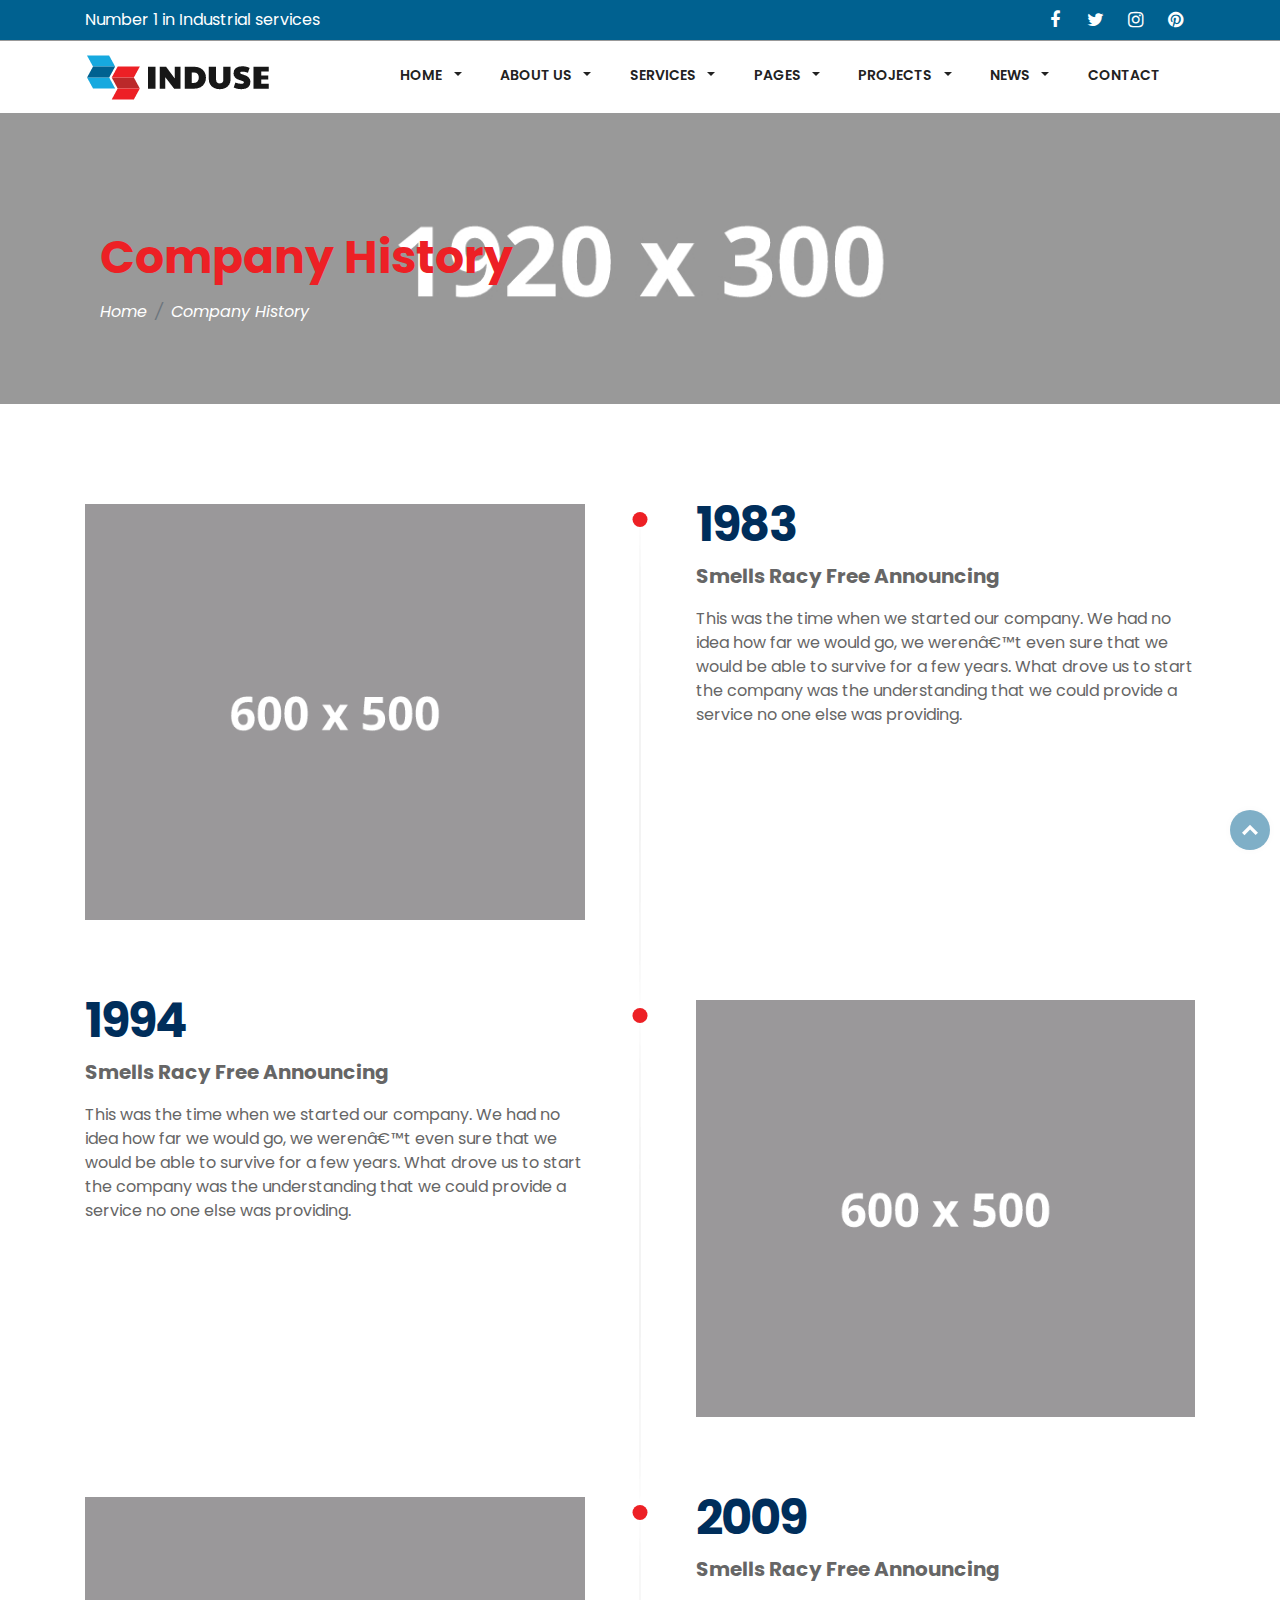
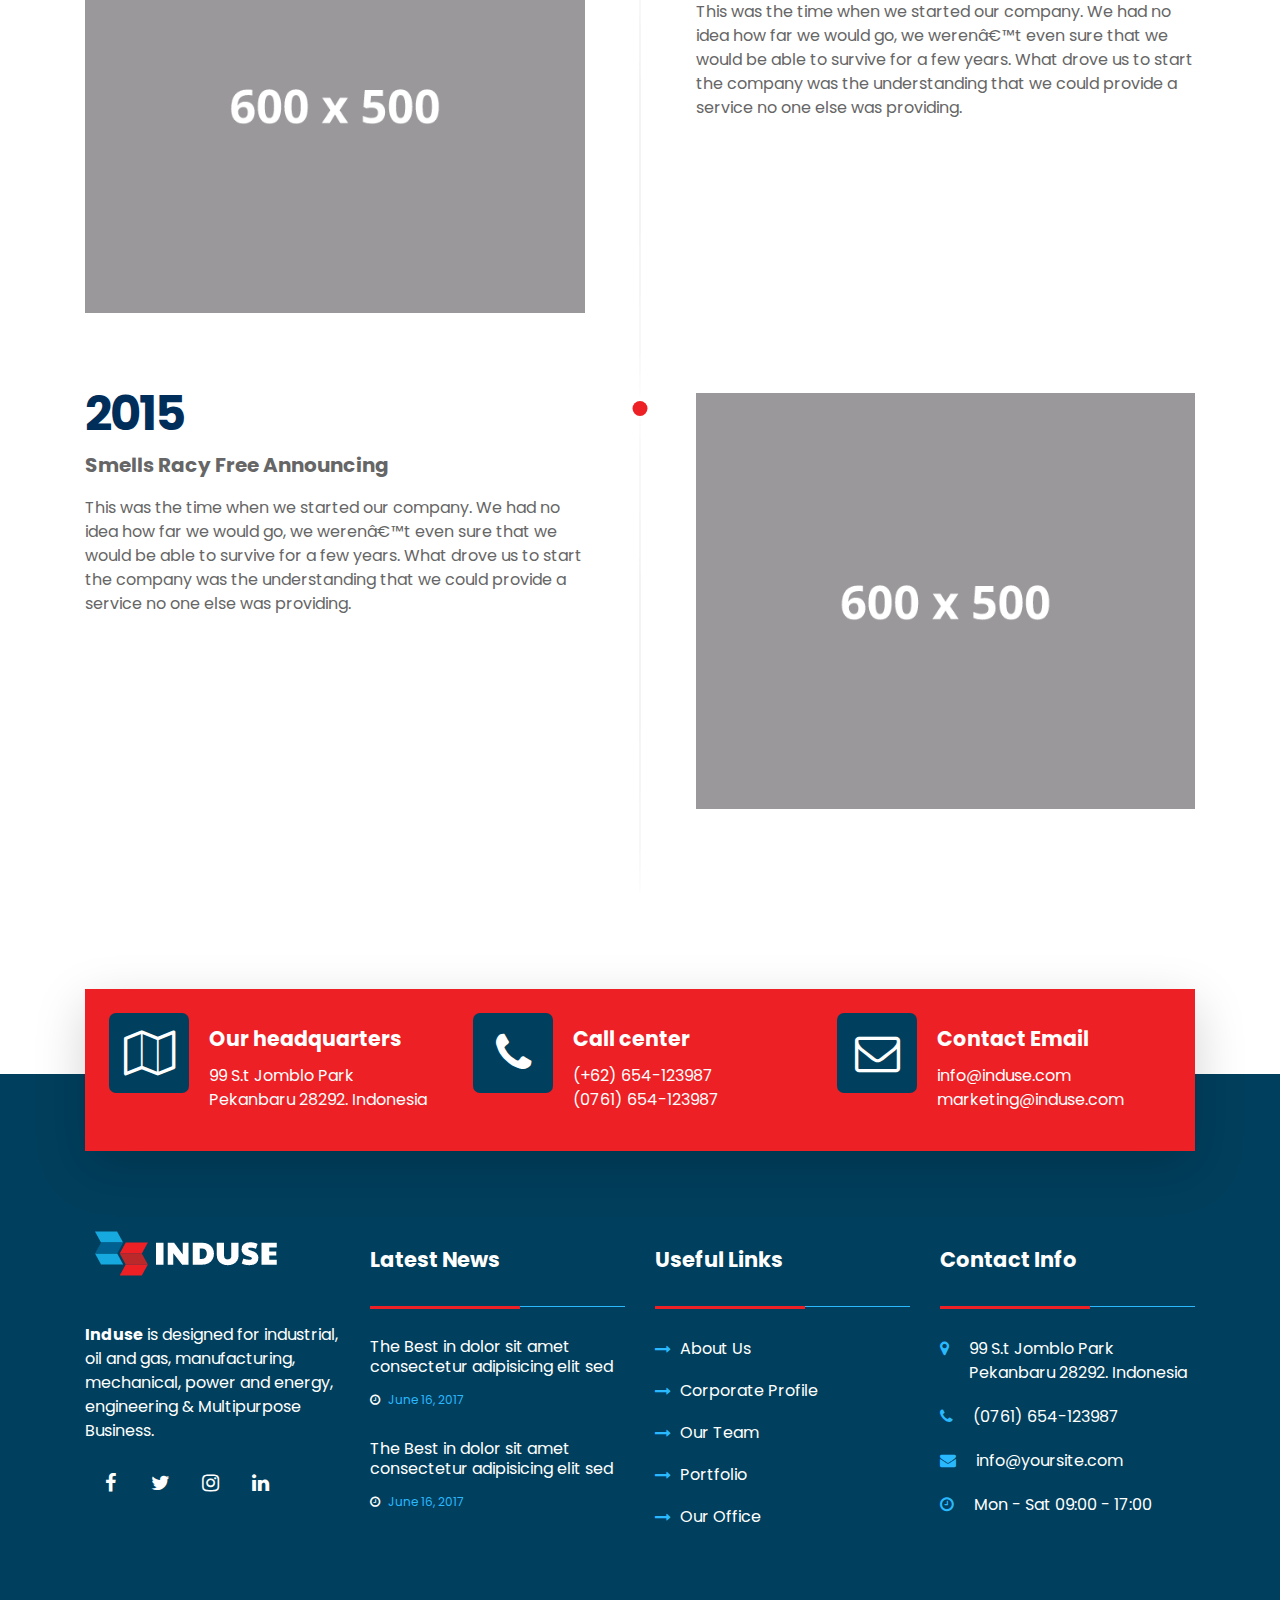
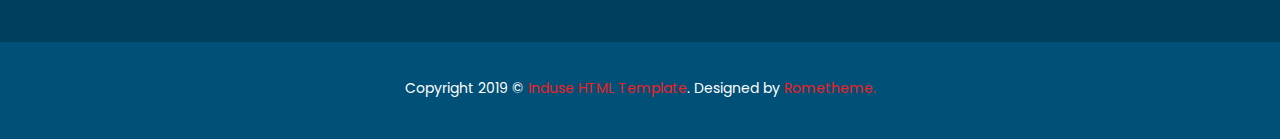
<file: about-history.html>
<!DOCTYPE html>
<html lang="en">
  <head>
    <!-- Basic Page Needs
    ================================================== -->
    <meta charset="utf-8">
    <!--[if IE]><meta http-equiv="x-ua-compatible" content="IE=9" /><![endif]-->
    <meta name="viewport" content="width=device-width, initial-scale=1">
    <title>Induse - Industrial HTML Template</title>
    <meta name="description" content="Induse is designed for industrial, oil and gas, manufacturing, mechanical, power and energy, engineering & Multipurpose Business. This template has beautifull and unique design that will be best suited for your online web presence. It has 100% responsive design and tested on all major handheld devices.">
    <meta name="keywords" content="business, engineering, industrial, manufacturing, mechanical, multipurpose, oil and gas, Power and Energy">
    <meta name="author" content="rometheme.net"> 
	
	<!-- ==============================================
	Favicons
	=============================================== -->
	<link rel="shortcut icon" href="images/favicon.ico">
	<link rel="apple-touch-icon" href="images/apple-touch-icon.png">
	<link rel="apple-touch-icon" sizes="72x72" href="images/apple-touch-icon-72x72.png">
	<link rel="apple-touch-icon" sizes="114x114" href="images/apple-touch-icon-114x114.png">
	
	<!-- ==============================================
	CSS VENDOR
	=============================================== -->
	<link rel="stylesheet" type="text/css" href="css/vendor/bootstrap.min.css" />
	<link rel="stylesheet" type="text/css" href="css/vendor/font-awesome.min.css">
	<link rel="stylesheet" type="text/css" href="css/vendor/owl.carousel.min.css">
	<link rel="stylesheet" type="text/css" href="css/vendor/owl.theme.default.min.css">
	<link rel="stylesheet" type="text/css" href="css/vendor/magnific-popup.css">
	<link rel="stylesheet" type="text/css" href="css/vendor/animate.min.css">
	
	<!-- ==============================================
	Custom Stylesheet
	=============================================== -->
	<link rel="stylesheet" type="text/css" href="css/style.css" />
	
    <script src="js/vendor/modernizr.min.js"></script>

</head>

<body data-spy="scroll" data-target="#navbar-example">

	<!-- LOAD PAGE -->
	<div class="animationload">
		<div class="loader"></div>
	</div>
	
	<!-- BACK TO TOP SECTION -->
	<a href="#0" class="cd-top cd-is-visible cd-fade-out">Top</a>

	<!-- HEADER -->
    <div class="header header-1">
    	<!-- TOP BAR -->
    	<div class="topbar d-none d-md-block">
			<div class="container">
				<div class="row align-items-center">
					<div class="col-sm-6 col-md-6">
						<p class="mb-0">Number 1 in Industrial services</p>
					</div>

					<div class="col-sm-6 col-md-6">
						<div class="sosmed-icon d-inline-flex pull-right">
							<a href="#"><i class="fa fa-facebook"></i></a> 
							<a href="#"><i class="fa fa-twitter"></i></a> 
							<a href="#"><i class="fa fa-instagram"></i></a> 
							<a href="#"><i class="fa fa-pinterest"></i></a> 
						</div>
					</div>

					
				</div>
			</div>
		</div>

		<!-- NAVBAR SECTION -->
		<div class="navbar-main">
			<div class="container">
			    <nav id="navbar-example" class="navbar navbar-expand-lg">
			        <a class="navbar-brand" href="index.html">
						<img src="images/logo-dark.png" alt="" />
					</a>
			        <button class="navbar-toggler" type="button" data-toggle="collapse" data-target="#navbarNavDropdown" aria-controls="navbarNavDropdown" aria-expanded="false" aria-label="Toggle navigation">
			            <span class="navbar-toggler-icon"></span>
			        </button>
			        <div class="collapse navbar-collapse" id="navbarNavDropdown">
			            <ul class="navbar-nav ml-auto">
			                <li class="nav-item dropdown">
			                    <a class="nav-link dropdown-toggle" href="#" role="button" data-toggle="dropdown" aria-haspopup="true" aria-expanded="false">
						          HOME
						        </a>
			                    <div class="dropdown-menu">
			                    	<a class="dropdown-item" href="../v1/index.html">Demo 1</a>
	          						<a class="dropdown-item" href="../v2/index.html">Demo 2</a>
	          						<a class="dropdown-item" href="../v3/index.html">Demo 3</a>
							    </div>
			                </li>

			                <li class="nav-item dropdown">
			                    <a class="nav-link dropdown-toggle" href="#" role="button" data-toggle="dropdown" aria-haspopup="true" aria-expanded="false">
						          ABOUT US
						        </a>
			                    <div class="dropdown-menu">
			                    	<a class="dropdown-item" href="about-company.html">OUR COMPANY</a>
	          						<a class="dropdown-item" href="about-history.html">COMPANY HISTORY</a>
	          						<a class="dropdown-item" href="about-team.html">OUR TEAM</a>
	          						<a class="dropdown-item" href="about-partners.html">OUR PARTNERS</a>
							    </div>
			                </li>

			                <li class="nav-item dropdown">
			                    <a class="nav-link dropdown-toggle" href="#" role="button" data-toggle="dropdown" aria-haspopup="true" aria-expanded="false">
						          SERVICES 
						        </a>
			                    <div class="dropdown-menu">
			                    	<a class="dropdown-item" href="services.html">SERVICES GRID</a>
	          						<a class="dropdown-item" href="services-detail.html">SINGLE SERVICES</a>
							    </div>
			                </li>

			                <li class="nav-item dropdown">
			                    <a class="nav-link dropdown-toggle" href="#" role="button" data-toggle="dropdown" aria-haspopup="true" aria-expanded="false">
						          PAGES  
						        </a>
			                    <div class="dropdown-menu">
			                    	<a class="dropdown-item" href="pages-faq.html">FAQ</a>
	          						<a class="dropdown-item" href="pages-pricing-table.html">PRICING TABLE</a>
	          						<a class="dropdown-item" href="pages-404-page.html">404 PAGE</a>
							    </div>
			                </li>

			                <li class="nav-item dropdown">
			                    <a class="nav-link dropdown-toggle" href="#" role="button" data-toggle="dropdown" aria-haspopup="true" aria-expanded="false">
						          PROJECTS  
						        </a>
			                    <div class="dropdown-menu">
			                    	<a class="dropdown-item" href="project.html">GRID LAYOUT</a>
	          						<a class="dropdown-item" href="project-detail.html">SINGLE PROJECT</a>
							    </div>
			                </li>

			                <li class="nav-item dropdown">
			                    <a class="nav-link dropdown-toggle" href="#" role="button" data-toggle="dropdown" aria-haspopup="true" aria-expanded="false">
						          NEWS  
						        </a>
			                    <div class="dropdown-menu">
			                    	<a class="dropdown-item" href="news.html">GRID BAR</a>
	          						<a class="dropdown-item" href="news-single.html">SINGLE NEWS</a>
							    </div>
			                </li>

			                <li class="nav-item">
			                    <a class="nav-link" href="contact.html">CONTACT</a>
			                </li>

			            </ul>
			        </div>
			    </nav> <!-- -->
			</div>
		</div>

    </div>

	<!-- BANNER -->
	<div class="section banner-page" data-background="images/dummy-img-1920x300.jpg">
		<div class="content-wrap pos-relative">
			<div class="container">
				<div class="col-12 col-md-12">
					<div class="d-flex bd-highlight mb-2">
						<div class="title-page">Company History</div>
					</div>
					<nav aria-label="breadcrumb">
					  <ol class="breadcrumb ">
					    <li class="breadcrumb-item"><a href="index.html">Home</a></li>
					    <li class="breadcrumb-item active" aria-current="page">Company History</li>
					  </ol>
					</nav>
				</div>
			</div>
			
		</div>
	</div>

    <!-- SERVICES -->
	<div class="section">
		<div class="content-wrap">
			<div class="container">
				<div class="row align-items-end">

					<div class="col-12 col-md-12">
						
						
						<div class="history-1">
			              <div class="timeline__item">
			                <div class="media"><img src="images/dummy-img-600x500.jpg" class="img-fluid" alt="Company History"></div>
			                <div class="aksen"></div>
			                <div class="text">
			                  <div class="year">1983</div>
			                  <div class="title">Smells Racy Free Announcing</div>
			                  <p>This was the time when we started our company. We had no idea how far we would go, we werenâ€™t even sure that we would be able to survive for a few years. What drove us to start the company was the understanding that we could provide a service no one else was providing.</p>
			                </div>
			              </div>
			              <div class="timeline__item">
			                <div class="media"><img src="images/dummy-img-600x500.jpg" class="img-fluid" alt="Company History"></div>
			                <div class="aksen"></div>
			                <div class="text">
			                  <div class="year">1994</div>
			                  <div class="title">Smells Racy Free Announcing</div>
			                  <p>This was the time when we started our company. We had no idea how far we would go, we werenâ€™t even sure that we would be able to survive for a few years. What drove us to start the company was the understanding that we could provide a service no one else was providing.</p>
			                </div>
			              </div>
			              <div class="timeline__item">
			                <div class="media"><img src="images/dummy-img-600x500.jpg" class="img-fluid" alt="Company History"></div>
			                <div class="aksen"></div>
			                <div class="text">
			                  <div class="year">2009</div>
			                  <div class="title">Smells Racy Free Announcing</div>
			                  <p>This was the time when we started our company. We had no idea how far we would go, we werenâ€™t even sure that we would be able to survive for a few years. What drove us to start the company was the understanding that we could provide a service no one else was providing.</p>
			                </div>
			              </div>
			              <div class="timeline__item">
			                <div class="media"><img src="images/dummy-img-600x500.jpg" class="img-fluid" alt="Company History"></div>
			                <div class="aksen"></div>
			                <div class="text">
			                  <div class="year">2015</div>
			                  <div class="title">Smells Racy Free Announcing</div>
			                  <p>This was the time when we started our company. We had no idea how far we would go, we werenâ€™t even sure that we would be able to survive for a few years. What drove us to start the company was the understanding that we could provide a service no one else was providing.</p>
			                </div>
			              </div>
			            </div>


					</div>
					
					
				</div>
			</div>
		</div>
	</div>    

	<!-- CTA -->
	<div class="section overlap-bottom">
		<div class="content-wrap pb-5 pt-0">
			<div class="container">

				<div class="row">
					<div class="col-sm-12 col-md-12">
						<div class="bg-secondary p-4 shadow-lg">
							<div class="row">
								<div class="col-sm-12 col-md-12 col-lg-4">
									<!-- BOX 1 -->
									<div class="rs-icon-info">
										<div class="info-icon">
											<i class="fa fa-map-o"></i>
										</div>
										<div class="info-text">
											<h4>Our headquarters</h4>
											99 S.t Jomblo Park <br>Pekanbaru 28292. Indonesia
										</div>
									</div>
								</div>
								<div class="col-sm-12 col-md-12 col-lg-4">
									<!-- BOX 2 -->
									<div class="rs-icon-info">
										<div class="info-icon">
											<i class="fa fa-phone"></i>
										</div>
										<div class="info-text">
											<h4>Call center</h4>
											(+62) 654-123987  <br> (0761) 654-123987
										</div>
									</div>
								</div>
								<div class="col-sm-12 col-md-12 col-lg-4">
									<!-- BOX 3 -->
									<div class="rs-icon-info">
										<div class="info-icon">
											<i class="fa fa-envelope-o"></i>
										</div>
										<div class="info-text">
											<h4>Contact Email</h4>
											info@induse.com <br>
											marketing@induse.com 
										</div>
									</div>
								</div>
							</div>
						</div>
					</div>
				</div>
			</div>
		</div>
	</div>

	<!-- FOOTER SECTION -->
	<div class="footer">
		<div class="spacer-50"></div>
		<div class="content-wrap">
			<div class="container">

				<div class="row">

					<div class="col-sm-6 col-md-6 col-lg-3">
						<div class="footer-item">
							<img src="images/logo-light.png" alt="logo bottom" class="logo-bottom">
							<div class="spacer-30"></div>
							<p><strong>Induse</strong> is designed for industrial, oil and gas, manufacturing, mechanical, power and energy, engineering & Multipurpose Business.</p>
							<div class="sosmed-icon d-inline-flex">
								<a href="#"><i class="fa fa-facebook"></i></a> 
								<a href="#"><i class="fa fa-twitter"></i></a> 
								<a href="#"><i class="fa fa-instagram"></i></a> 
								<a href="#"><i class="fa fa-linkedin"></i></a> 
							</div>
						</div>
					</div>	

					<div class="col-sm-6 col-md-6 col-lg-3">
						<div class="footer-item">
							<div class="footer-title">
								Latest News
							</div>
							
							<ul class="recent-post">
								<li><a href="#" title="">The Best in dolor sit amet consectetur adipisicing elit sed</a>
								<span class="date"><i class="fa fa-clock-o"></i> June 16, 2017</span></li><li><a href="#" title="">The Best in dolor sit amet consectetur adipisicing elit sed</a>
								<span class="date"><i class="fa fa-clock-o"></i> June 16, 2017</span></li>
							</ul>
								
						</div>
					</div>

					<div class="col-sm-6 col-md-6 col-lg-3">
						<div class="footer-item">
							<div class="footer-title">
								Useful Links
							</div>
							<ul class="list">
								<li><a href="#" title="About Us">About Us</a></li>
								<li><a href="#" title="Corporate Profile">Corporate Profile</a></li>
								<li><a href="#" title="Our Team">Our Team</a></li>
								<li><a href="#" title="Portfolio">Portfolio</a></li>
								<li><a href="#" title="Our Office">Our Office</a></li>
							</ul>								
						</div>
					</div>				

					<div class="col-sm-6 col-md-6 col-lg-3">
						<div class="footer-item">
							<div class="footer-title">
								Contact Info
							</div>
							
							<ul class="list-info">
								<li>
									<div class="info-icon">
										<span class="fa fa-map-marker"></span>
									</div>
									<div class="info-text">99 S.t Jomblo Park Pekanbaru 28292. Indonesia</div> </li>
								<li>
									<div class="info-icon">
										<span class="fa fa-phone"></span>
									</div>
									<div class="info-text">(0761) 654-123987</div>
								</li>
								<li>
									<div class="info-icon">
										<span class="fa fa-envelope"></span>
									</div>
									<div class="info-text">info@yoursite.com</div>
								</li>
								<li>
									<div class="info-icon">
										<span class="fa fa-clock-o"></span>
									</div>
									<div class="info-text">Mon - Sat 09:00 - 17:00</div>
								</li>
							</ul>

						</div>
					</div>

				</div>
				
			</div>
		</div>
		<div class="fcopy">
			<div class="container">
				<div class="row">
					<div class="col-sm-12 col-md-12 col-lg-12">
						<p class="mt-3 text-center">Copyright 2019 © <span class="text-secondary">Induse HTML Template</span>. Designed by <span class="text-secondary">Rometheme.</span></p> 
					</div>
				</div>
			</div>
		</div>
		
	</div>
	
	<!-- JS VENDOR -->
	<script src="js/vendor/jquery.min.js"></script>
	<script src="js/vendor/bootstrap.min.js"></script>
	<script src="js/vendor/owl.carousel.js"></script>
	<script src="js/vendor/jquery.magnific-popup.min.js"></script>
	<script src="js/vendor/isotope.pkgd.min.js"></script>
	<script src="js/vendor/imagesloaded.pkgd.min.js"></script>

	<!-- SENDMAIL -->
	<script src="js/vendor/validator.min.js"></script>
	<script src="js/vendor/form-scripts.js"></script>

	<script src="js/script.js"></script>

</body>
</html>
</file>
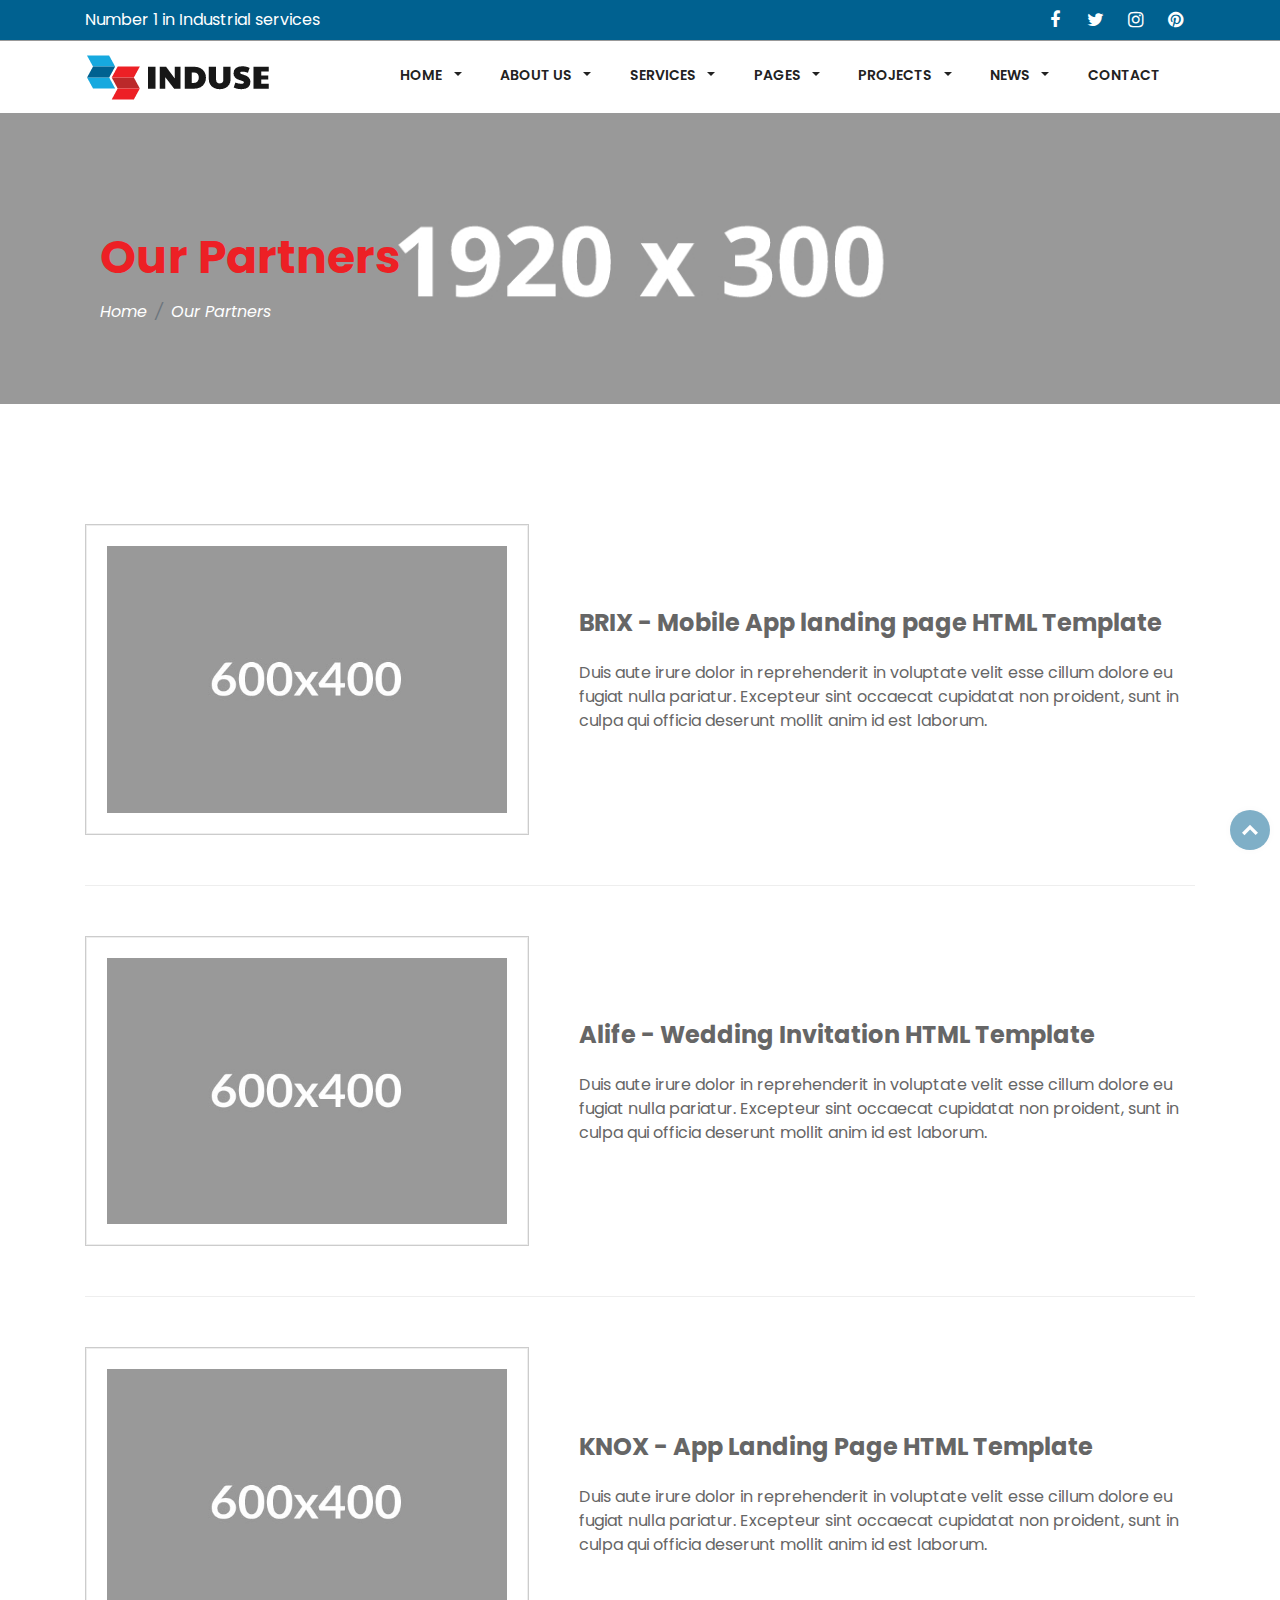
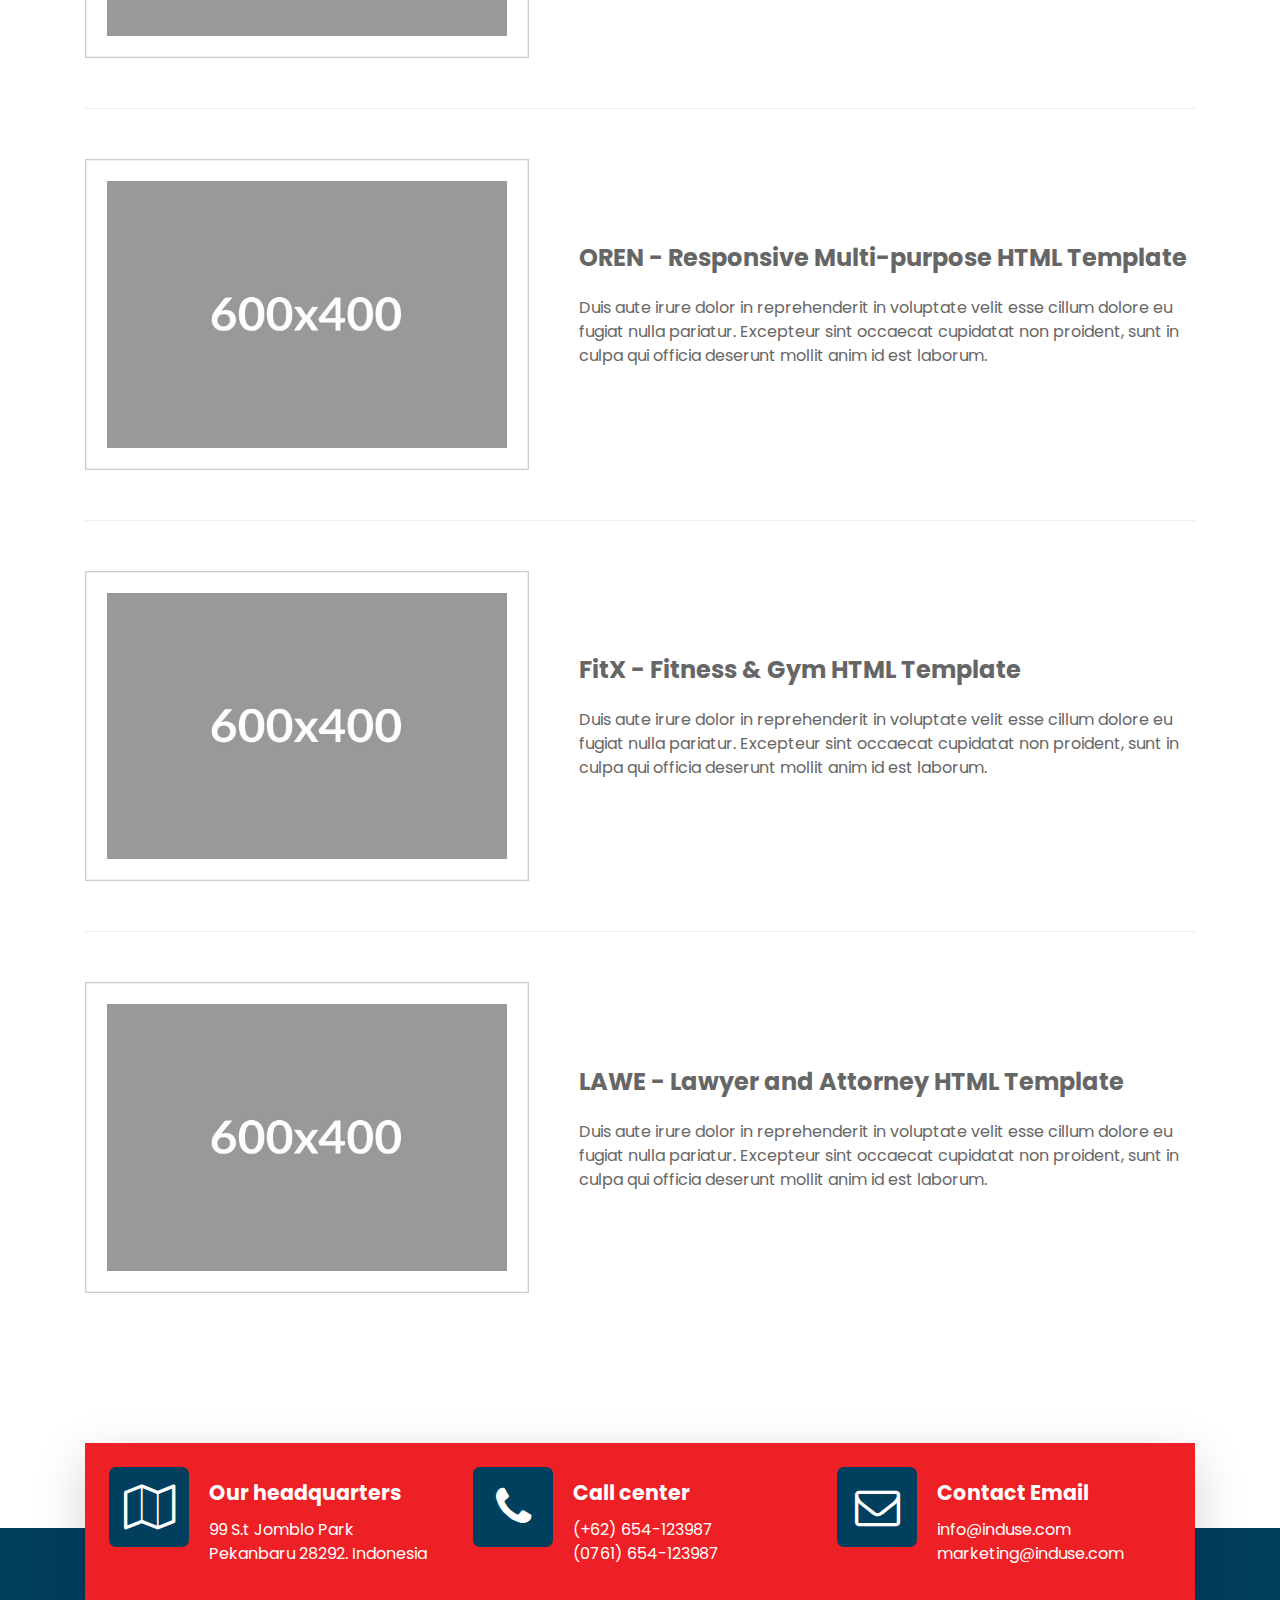
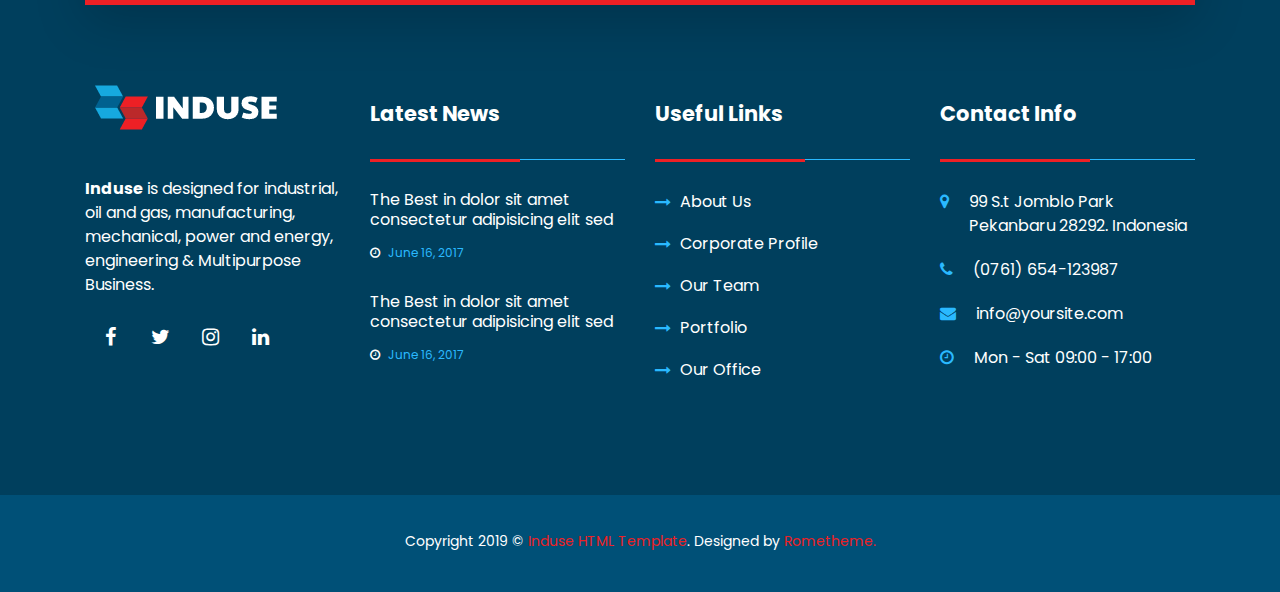
<file: about-partners.html>
<!DOCTYPE html>
<html lang="en">
  <head>
    <!-- Basic Page Needs
    ================================================== -->
    <meta charset="utf-8">
    <!--[if IE]><meta http-equiv="x-ua-compatible" content="IE=9" /><![endif]-->
    <meta name="viewport" content="width=device-width, initial-scale=1">
    <title>Induse - Industrial HTML Template</title>
    <meta name="description" content="Induse is designed for industrial, oil and gas, manufacturing, mechanical, power and energy, engineering & Multipurpose Business. This template has beautifull and unique design that will be best suited for your online web presence. It has 100% responsive design and tested on all major handheld devices.">
    <meta name="keywords" content="business, engineering, industrial, manufacturing, mechanical, multipurpose, oil and gas, Power and Energy">
    <meta name="author" content="rometheme.net"> 
	
	<!-- ==============================================
	Favicons
	=============================================== -->
	<link rel="shortcut icon" href="images/favicon.ico">
	<link rel="apple-touch-icon" href="images/apple-touch-icon.png">
	<link rel="apple-touch-icon" sizes="72x72" href="images/apple-touch-icon-72x72.png">
	<link rel="apple-touch-icon" sizes="114x114" href="images/apple-touch-icon-114x114.png">
	
	<!-- ==============================================
	CSS VENDOR
	=============================================== -->
	<link rel="stylesheet" type="text/css" href="css/vendor/bootstrap.min.css" />
	<link rel="stylesheet" type="text/css" href="css/vendor/font-awesome.min.css">
	<link rel="stylesheet" type="text/css" href="css/vendor/owl.carousel.min.css">
	<link rel="stylesheet" type="text/css" href="css/vendor/owl.theme.default.min.css">
	<link rel="stylesheet" type="text/css" href="css/vendor/magnific-popup.css">
	<link rel="stylesheet" type="text/css" href="css/vendor/animate.min.css">
	
	<!-- ==============================================
	Custom Stylesheet
	=============================================== -->
	<link rel="stylesheet" type="text/css" href="css/style.css" />
	
    <script src="js/vendor/modernizr.min.js"></script>

</head>

<body data-spy="scroll" data-target="#navbar-example">

	<!-- LOAD PAGE -->
	<div class="animationload">
		<div class="loader"></div>
	</div>
	
	<!-- BACK TO TOP SECTION -->
	<a href="#0" class="cd-top cd-is-visible cd-fade-out">Top</a>

	<!-- HEADER -->
    <div class="header header-1">
    	<!-- TOP BAR -->
    	<div class="topbar d-none d-md-block">
			<div class="container">
				<div class="row align-items-center">
					<div class="col-sm-6 col-md-6">
						<p class="mb-0">Number 1 in Industrial services</p>
					</div>

					<div class="col-sm-6 col-md-6">
						<div class="sosmed-icon d-inline-flex pull-right">
							<a href="#"><i class="fa fa-facebook"></i></a> 
							<a href="#"><i class="fa fa-twitter"></i></a> 
							<a href="#"><i class="fa fa-instagram"></i></a> 
							<a href="#"><i class="fa fa-pinterest"></i></a> 
						</div>
					</div>

					
				</div>
			</div>
		</div>

		<!-- NAVBAR SECTION -->
		<div class="navbar-main">
			<div class="container">
			    <nav id="navbar-example" class="navbar navbar-expand-lg">
			        <a class="navbar-brand" href="index.html">
						<img src="images/logo-dark.png" alt="" />
					</a>
			        <button class="navbar-toggler" type="button" data-toggle="collapse" data-target="#navbarNavDropdown" aria-controls="navbarNavDropdown" aria-expanded="false" aria-label="Toggle navigation">
			            <span class="navbar-toggler-icon"></span>
			        </button>
			        <div class="collapse navbar-collapse" id="navbarNavDropdown">
			            <ul class="navbar-nav ml-auto">
			                <li class="nav-item dropdown">
			                    <a class="nav-link dropdown-toggle" href="#" role="button" data-toggle="dropdown" aria-haspopup="true" aria-expanded="false">
						          HOME
						        </a>
			                    <div class="dropdown-menu">
			                    	<a class="dropdown-item" href="../v1/index.html">Demo 1</a>
	          						<a class="dropdown-item" href="../v2/index.html">Demo 2</a>
	          						<a class="dropdown-item" href="../v3/index.html">Demo 3</a>
							    </div>
			                </li>

			                <li class="nav-item dropdown">
			                    <a class="nav-link dropdown-toggle" href="#" role="button" data-toggle="dropdown" aria-haspopup="true" aria-expanded="false">
						          ABOUT US
						        </a>
			                    <div class="dropdown-menu">
			                    	<a class="dropdown-item" href="about-company.html">OUR COMPANY</a>
	          						<a class="dropdown-item" href="about-history.html">COMPANY HISTORY</a>
	          						<a class="dropdown-item" href="about-team.html">OUR TEAM</a>
	          						<a class="dropdown-item" href="about-partners.html">OUR PARTNERS</a>
							    </div>
			                </li>

			                <li class="nav-item dropdown">
			                    <a class="nav-link dropdown-toggle" href="#" role="button" data-toggle="dropdown" aria-haspopup="true" aria-expanded="false">
						          SERVICES 
						        </a>
			                    <div class="dropdown-menu">
			                    	<a class="dropdown-item" href="services.html">SERVICES GRID</a>
	          						<a class="dropdown-item" href="services-detail.html">SINGLE SERVICES</a>
							    </div>
			                </li>

			                <li class="nav-item dropdown">
			                    <a class="nav-link dropdown-toggle" href="#" role="button" data-toggle="dropdown" aria-haspopup="true" aria-expanded="false">
						          PAGES  
						        </a>
			                    <div class="dropdown-menu">
			                    	<a class="dropdown-item" href="pages-faq.html">FAQ</a>
	          						<a class="dropdown-item" href="pages-pricing-table.html">PRICING TABLE</a>
	          						<a class="dropdown-item" href="pages-404-page.html">404 PAGE</a>
							    </div>
			                </li>

			                <li class="nav-item dropdown">
			                    <a class="nav-link dropdown-toggle" href="#" role="button" data-toggle="dropdown" aria-haspopup="true" aria-expanded="false">
						          PROJECTS  
						        </a>
			                    <div class="dropdown-menu">
			                    	<a class="dropdown-item" href="project.html">GRID LAYOUT</a>
	          						<a class="dropdown-item" href="project-detail.html">SINGLE PROJECT</a>
							    </div>
			                </li>

			                <li class="nav-item dropdown">
			                    <a class="nav-link dropdown-toggle" href="#" role="button" data-toggle="dropdown" aria-haspopup="true" aria-expanded="false">
						          NEWS  
						        </a>
			                    <div class="dropdown-menu">
			                    	<a class="dropdown-item" href="news.html">GRID BAR</a>
	          						<a class="dropdown-item" href="news-single.html">SINGLE NEWS</a>
							    </div>
			                </li>

			                <li class="nav-item">
			                    <a class="nav-link" href="contact.html">CONTACT</a>
			                </li>

			            </ul>
			        </div>
			    </nav> <!-- -->
			</div>
		</div>

    </div>

	<!-- BANNER -->
	<div class="section banner-page" data-background="images/dummy-img-1920x300.jpg">
		<div class="content-wrap pos-relative">
			<div class="container">
				<div class="col-12 col-md-12">
					<div class="d-flex bd-highlight mb-2">
						<div class="title-page">Our Partners</div>
					</div>
					<nav aria-label="breadcrumb">
					  <ol class="breadcrumb ">
					    <li class="breadcrumb-item"><a href="index.html">Home</a></li>
					    <li class="breadcrumb-item active" aria-current="page">Our Partners</li>
					  </ol>
					</nav>
				</div>
			</div>
			
		</div>
	</div>

    <!-- SERVICES -->
	<div class="section">
		<div class="content-wrap">
			<div class="container">
				<div class="row">
					
					<!-- Item 1 -->
					<div class="col-12 col-sm-6 col-md-12">
						<div class="box-partner">
						<!-- item 1 -->
						<div class="item">
							<div class="box-image">
								<div class="client-img">
									<a href="#"><img src="images/dummy-img-600x400.jpg" alt="" class="img-fluid"></a>
								</div>
							</div>
							<div class="box-info">
								<div class="heading">BRIX - Mobile App landing page HTML Template</div>
								<p>Duis aute irure dolor in reprehenderit in voluptate velit esse cillum dolore eu fugiat nulla pariatur. Excepteur sint occaecat cupidatat non proident, sunt in culpa qui officia deserunt mollit anim id est laborum.</p>
							</div>
						</div>
						<!-- item 2 -->
						<div class="item">
							<div class="box-image">
								<div class="client-img">
									<a href="#"><img src="images/dummy-img-600x400.jpg" alt="" class="img-fluid"></a>
								</div>
							</div>
							<div class="box-info">
								<div class="heading">Alife - Wedding Invitation HTML Template</div>
								<p>Duis aute irure dolor in reprehenderit in voluptate velit esse cillum dolore eu fugiat nulla pariatur. Excepteur sint occaecat cupidatat non proident, sunt in culpa qui officia deserunt mollit anim id est laborum.</p>
							</div>
						</div>
						<!-- item 3 -->
						<div class="item">
							<div class="box-image">
								<div class="client-img">
									<a href="#"><img src="images/dummy-img-600x400.jpg" alt="" class="img-fluid"></a>
								</div>
							</div>
							<div class="box-info">
								<div class="heading">KNOX - App Landing Page HTML Template</div>
								<p>Duis aute irure dolor in reprehenderit in voluptate velit esse cillum dolore eu fugiat nulla pariatur. Excepteur sint occaecat cupidatat non proident, sunt in culpa qui officia deserunt mollit anim id est laborum.</p>
							</div>
						</div>
						<!-- item 4 -->
						<div class="item">
							<div class="box-image">
								<div class="client-img">
									<a href="#"><img src="images/dummy-img-600x400.jpg" alt="" class="img-fluid"></a>
								</div>
							</div>
							<div class="box-info">
								<div class="heading">OREN - Responsive Multi-purpose HTML Template</div>
								<p>Duis aute irure dolor in reprehenderit in voluptate velit esse cillum dolore eu fugiat nulla pariatur. Excepteur sint occaecat cupidatat non proident, sunt in culpa qui officia deserunt mollit anim id est laborum.</p>
							</div>
						</div>
						<!-- item 5 -->
						<div class="item">
							<div class="box-image">
								<div class="client-img">
									<a href="#"><img src="images/dummy-img-600x400.jpg" alt="" class="img-fluid"></a>
								</div>
							</div>
							<div class="box-info">
								<div class="heading">FitX - Fitness & Gym HTML Template</div>
								<p>Duis aute irure dolor in reprehenderit in voluptate velit esse cillum dolore eu fugiat nulla pariatur. Excepteur sint occaecat cupidatat non proident, sunt in culpa qui officia deserunt mollit anim id est laborum.</p>
							</div>
						</div><!-- item 6 -->
						<div class="item">
							<div class="box-image">
								<div class="client-img">
									<a href="#"><img src="images/dummy-img-600x400.jpg" alt="" class="img-fluid"></a>
								</div>
							</div>
							<div class="box-info">
								<div class="heading">LAWE - Lawyer and Attorney HTML Template</div>
								<p>Duis aute irure dolor in reprehenderit in voluptate velit esse cillum dolore eu fugiat nulla pariatur. Excepteur sint occaecat cupidatat non proident, sunt in culpa qui officia deserunt mollit anim id est laborum.</p>
							</div>
						</div>

					</div>
						
					</div>

				</div>
			</div>
		</div>
	</div>    

	<!-- CTA -->
	<div class="section overlap-bottom">
		<div class="content-wrap pb-5 pt-0">
			<div class="container">

				<div class="row">
					<div class="col-sm-12 col-md-12">
						<div class="bg-secondary p-4 shadow-lg">
							<div class="row">
								<div class="col-sm-12 col-md-12 col-lg-4">
									<!-- BOX 1 -->
									<div class="rs-icon-info">
										<div class="info-icon">
											<i class="fa fa-map-o"></i>
										</div>
										<div class="info-text">
											<h4>Our headquarters</h4>
											99 S.t Jomblo Park <br>Pekanbaru 28292. Indonesia
										</div>
									</div>
								</div>
								<div class="col-sm-12 col-md-12 col-lg-4">
									<!-- BOX 2 -->
									<div class="rs-icon-info">
										<div class="info-icon">
											<i class="fa fa-phone"></i>
										</div>
										<div class="info-text">
											<h4>Call center</h4>
											(+62) 654-123987  <br> (0761) 654-123987
										</div>
									</div>
								</div>
								<div class="col-sm-12 col-md-12 col-lg-4">
									<!-- BOX 3 -->
									<div class="rs-icon-info">
										<div class="info-icon">
											<i class="fa fa-envelope-o"></i>
										</div>
										<div class="info-text">
											<h4>Contact Email</h4>
											info@induse.com <br>
											marketing@induse.com 
										</div>
									</div>
								</div>
							</div>
						</div>
					</div>
				</div>
			</div>
		</div>
	</div>

	<!-- FOOTER SECTION -->
	<div class="footer">
		<div class="spacer-50"></div>
		<div class="content-wrap">
			<div class="container">

				<div class="row">

					<div class="col-sm-6 col-md-6 col-lg-3">
						<div class="footer-item">
							<img src="images/logo-light.png" alt="logo bottom" class="logo-bottom">
							<div class="spacer-30"></div>
							<p><strong>Induse</strong> is designed for industrial, oil and gas, manufacturing, mechanical, power and energy, engineering & Multipurpose Business.</p>
							<div class="sosmed-icon d-inline-flex">
								<a href="#"><i class="fa fa-facebook"></i></a> 
								<a href="#"><i class="fa fa-twitter"></i></a> 
								<a href="#"><i class="fa fa-instagram"></i></a> 
								<a href="#"><i class="fa fa-linkedin"></i></a> 
							</div>
						</div>
					</div>	

					<div class="col-sm-6 col-md-6 col-lg-3">
						<div class="footer-item">
							<div class="footer-title">
								Latest News
							</div>
							
							<ul class="recent-post">
								<li><a href="#" title="">The Best in dolor sit amet consectetur adipisicing elit sed</a>
								<span class="date"><i class="fa fa-clock-o"></i> June 16, 2017</span></li><li><a href="#" title="">The Best in dolor sit amet consectetur adipisicing elit sed</a>
								<span class="date"><i class="fa fa-clock-o"></i> June 16, 2017</span></li>
							</ul>
								
						</div>
					</div>

					<div class="col-sm-6 col-md-6 col-lg-3">
						<div class="footer-item">
							<div class="footer-title">
								Useful Links
							</div>
							<ul class="list">
								<li><a href="#" title="About Us">About Us</a></li>
								<li><a href="#" title="Corporate Profile">Corporate Profile</a></li>
								<li><a href="#" title="Our Team">Our Team</a></li>
								<li><a href="#" title="Portfolio">Portfolio</a></li>
								<li><a href="#" title="Our Office">Our Office</a></li>
							</ul>								
						</div>
					</div>				

					<div class="col-sm-6 col-md-6 col-lg-3">
						<div class="footer-item">
							<div class="footer-title">
								Contact Info
							</div>
							
							<ul class="list-info">
								<li>
									<div class="info-icon">
										<span class="fa fa-map-marker"></span>
									</div>
									<div class="info-text">99 S.t Jomblo Park Pekanbaru 28292. Indonesia</div> </li>
								<li>
									<div class="info-icon">
										<span class="fa fa-phone"></span>
									</div>
									<div class="info-text">(0761) 654-123987</div>
								</li>
								<li>
									<div class="info-icon">
										<span class="fa fa-envelope"></span>
									</div>
									<div class="info-text">info@yoursite.com</div>
								</li>
								<li>
									<div class="info-icon">
										<span class="fa fa-clock-o"></span>
									</div>
									<div class="info-text">Mon - Sat 09:00 - 17:00</div>
								</li>
							</ul>

						</div>
					</div>

				</div>
				
			</div>
		</div>
		<div class="fcopy">
			<div class="container">
				<div class="row">
					<div class="col-sm-12 col-md-12 col-lg-12">
						<p class="mt-3 text-center">Copyright 2019 © <span class="text-secondary">Induse HTML Template</span>. Designed by <span class="text-secondary">Rometheme.</span></p> 
					</div>
				</div>
			</div>
		</div>
		
	</div>
	
	<!-- JS VENDOR -->
	<script src="js/vendor/jquery.min.js"></script>
	<script src="js/vendor/bootstrap.min.js"></script>
	<script src="js/vendor/owl.carousel.js"></script>
	<script src="js/vendor/jquery.magnific-popup.min.js"></script>
	<script src="js/vendor/isotope.pkgd.min.js"></script>
	<script src="js/vendor/imagesloaded.pkgd.min.js"></script>

	<!-- SENDMAIL -->
	<script src="js/vendor/validator.min.js"></script>
	<script src="js/vendor/form-scripts.js"></script>

	<script src="js/script.js"></script>

</body>
</html>
</file>
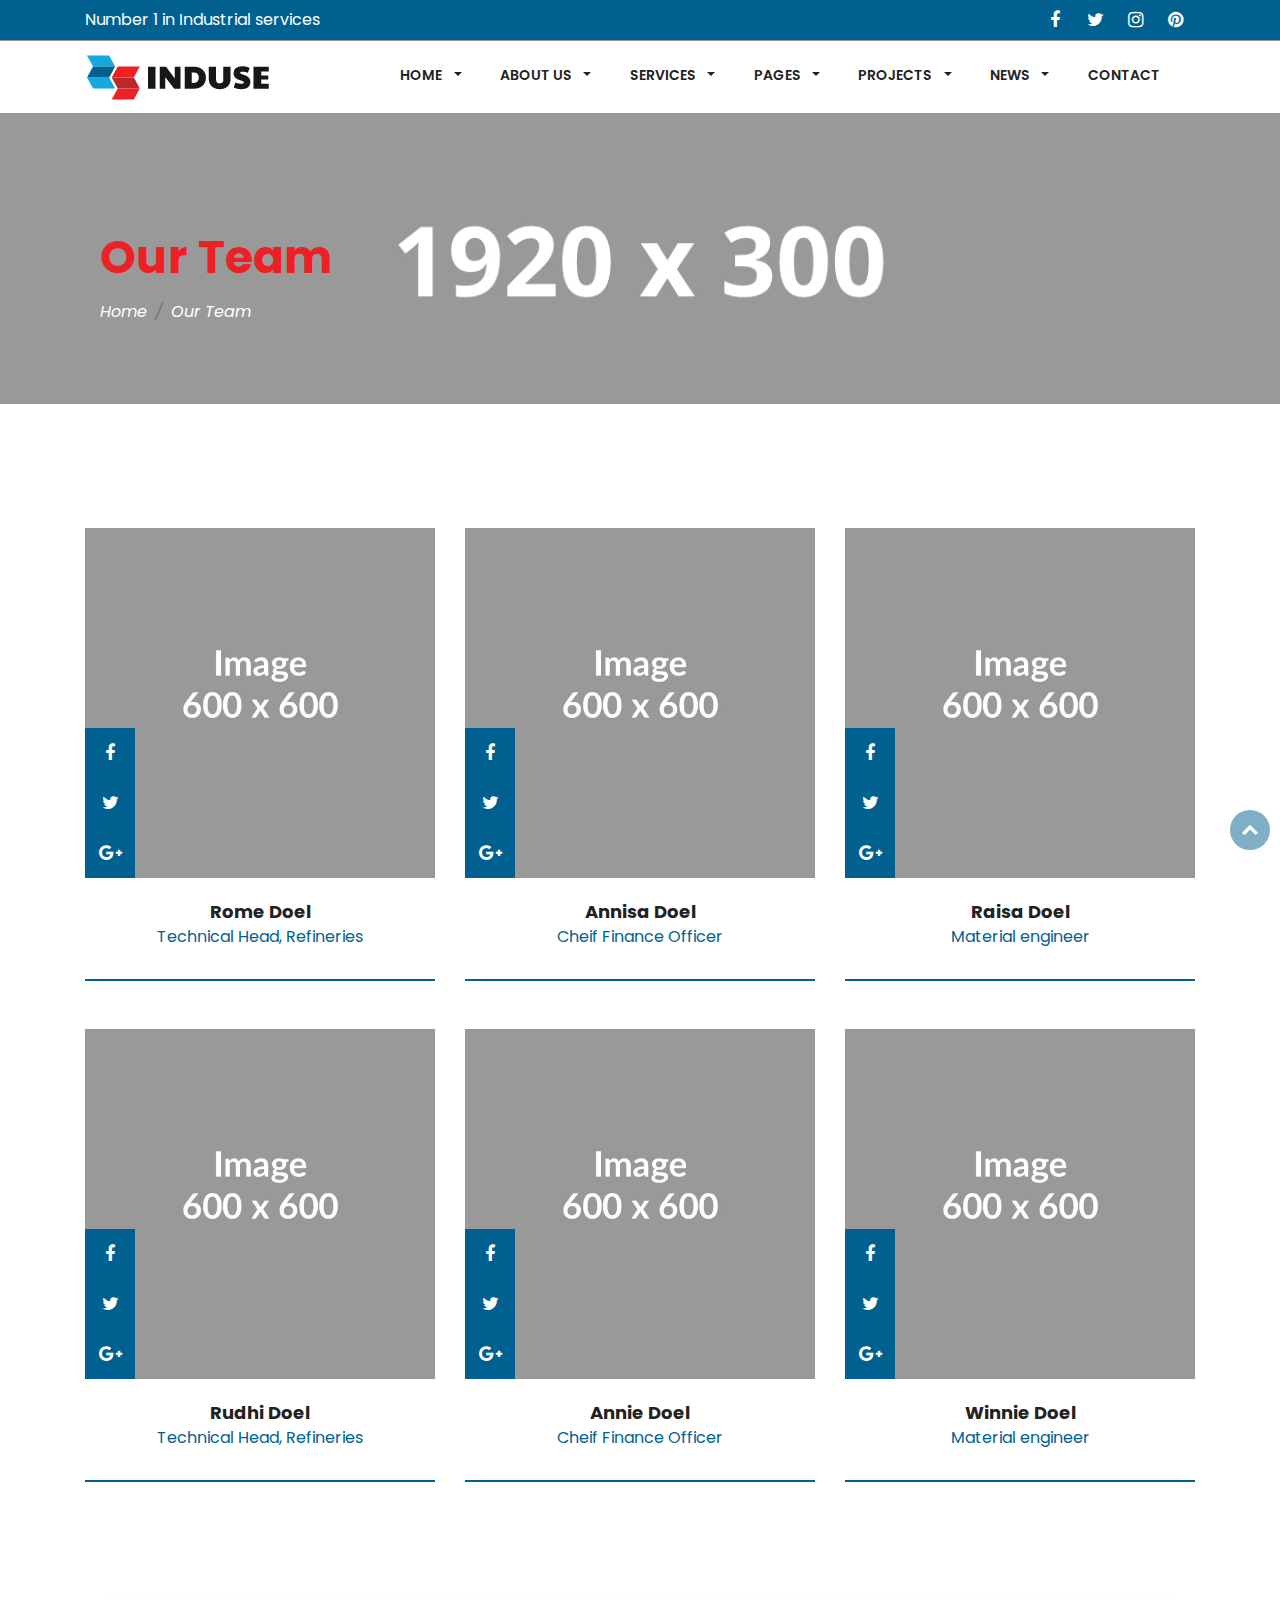
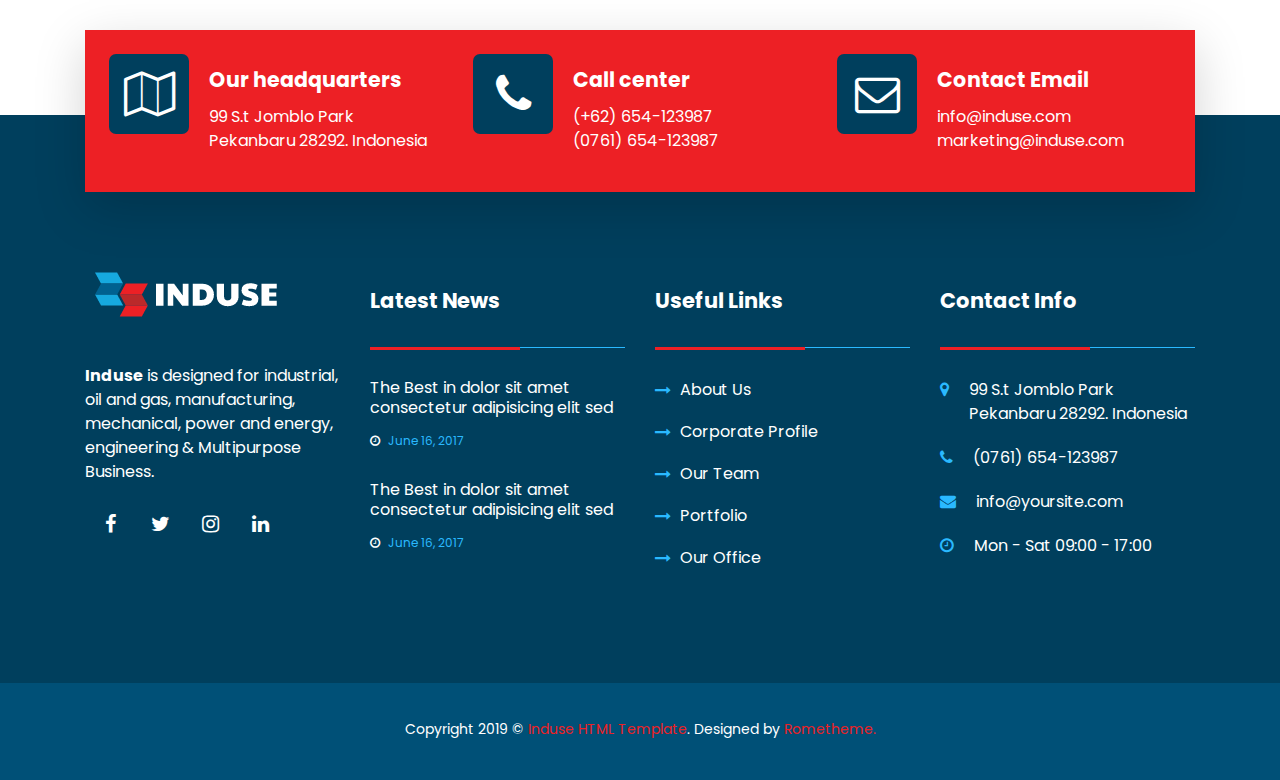
<file: about-team.html>
<!DOCTYPE html>
<html lang="en">
  <head>
    <!-- Basic Page Needs
    ================================================== -->
    <meta charset="utf-8">
    <!--[if IE]><meta http-equiv="x-ua-compatible" content="IE=9" /><![endif]-->
    <meta name="viewport" content="width=device-width, initial-scale=1">
    <title>Induse - Industrial HTML Template</title>
    <meta name="description" content="Induse is designed for industrial, oil and gas, manufacturing, mechanical, power and energy, engineering & Multipurpose Business. This template has beautifull and unique design that will be best suited for your online web presence. It has 100% responsive design and tested on all major handheld devices.">
    <meta name="keywords" content="business, engineering, industrial, manufacturing, mechanical, multipurpose, oil and gas, Power and Energy">
    <meta name="author" content="rometheme.net"> 
	
	<!-- ==============================================
	Favicons
	=============================================== -->
	<link rel="shortcut icon" href="images/favicon.ico">
	<link rel="apple-touch-icon" href="images/apple-touch-icon.png">
	<link rel="apple-touch-icon" sizes="72x72" href="images/apple-touch-icon-72x72.png">
	<link rel="apple-touch-icon" sizes="114x114" href="images/apple-touch-icon-114x114.png">
	
	<!-- ==============================================
	CSS VENDOR
	=============================================== -->
	<link rel="stylesheet" type="text/css" href="css/vendor/bootstrap.min.css" />
	<link rel="stylesheet" type="text/css" href="css/vendor/font-awesome.min.css">
	<link rel="stylesheet" type="text/css" href="css/vendor/owl.carousel.min.css">
	<link rel="stylesheet" type="text/css" href="css/vendor/owl.theme.default.min.css">
	<link rel="stylesheet" type="text/css" href="css/vendor/magnific-popup.css">
	<link rel="stylesheet" type="text/css" href="css/vendor/animate.min.css">
	
	<!-- ==============================================
	Custom Stylesheet
	=============================================== -->
	<link rel="stylesheet" type="text/css" href="css/style.css" />
	
    <script src="js/vendor/modernizr.min.js"></script>

</head>

<body data-spy="scroll" data-target="#navbar-example">

	<!-- LOAD PAGE -->
	<div class="animationload">
		<div class="loader"></div>
	</div>
	
	<!-- BACK TO TOP SECTION -->
	<a href="#0" class="cd-top cd-is-visible cd-fade-out">Top</a>

	<!-- HEADER -->
    <div class="header header-1">
    	<!-- TOP BAR -->
    	<div class="topbar d-none d-md-block">
			<div class="container">
				<div class="row align-items-center">
					<div class="col-sm-6 col-md-6">
						<p class="mb-0">Number 1 in Industrial services</p>
					</div>

					<div class="col-sm-6 col-md-6">
						<div class="sosmed-icon d-inline-flex pull-right">
							<a href="#"><i class="fa fa-facebook"></i></a> 
							<a href="#"><i class="fa fa-twitter"></i></a> 
							<a href="#"><i class="fa fa-instagram"></i></a> 
							<a href="#"><i class="fa fa-pinterest"></i></a> 
						</div>
					</div>

					
				</div>
			</div>
		</div>

		<!-- NAVBAR SECTION -->
		<div class="navbar-main">
			<div class="container">
			    <nav id="navbar-example" class="navbar navbar-expand-lg">
			        <a class="navbar-brand" href="index.html">
						<img src="images/logo-dark.png" alt="" />
					</a>
			        <button class="navbar-toggler" type="button" data-toggle="collapse" data-target="#navbarNavDropdown" aria-controls="navbarNavDropdown" aria-expanded="false" aria-label="Toggle navigation">
			            <span class="navbar-toggler-icon"></span>
			        </button>
			        <div class="collapse navbar-collapse" id="navbarNavDropdown">
			            <ul class="navbar-nav ml-auto">
			                <li class="nav-item dropdown">
			                    <a class="nav-link dropdown-toggle" href="#" role="button" data-toggle="dropdown" aria-haspopup="true" aria-expanded="false">
						          HOME
						        </a>
			                    <div class="dropdown-menu">
			                    	<a class="dropdown-item" href="../v1/index.html">Demo 1</a>
	          						<a class="dropdown-item" href="../v2/index.html">Demo 2</a>
	          						<a class="dropdown-item" href="../v3/index.html">Demo 3</a>
							    </div>
			                </li>

			                <li class="nav-item dropdown">
			                    <a class="nav-link dropdown-toggle" href="#" role="button" data-toggle="dropdown" aria-haspopup="true" aria-expanded="false">
						          ABOUT US
						        </a>
			                    <div class="dropdown-menu">
			                    	<a class="dropdown-item" href="about-company.html">OUR COMPANY</a>
	          						<a class="dropdown-item" href="about-history.html">COMPANY HISTORY</a>
	          						<a class="dropdown-item" href="about-team.html">OUR TEAM</a>
	          						<a class="dropdown-item" href="about-partners.html">OUR PARTNERS</a>
							    </div>
			                </li>

			                <li class="nav-item dropdown">
			                    <a class="nav-link dropdown-toggle" href="#" role="button" data-toggle="dropdown" aria-haspopup="true" aria-expanded="false">
						          SERVICES 
						        </a>
			                    <div class="dropdown-menu">
			                    	<a class="dropdown-item" href="services.html">SERVICES GRID</a>
	          						<a class="dropdown-item" href="services-detail.html">SINGLE SERVICES</a>
							    </div>
			                </li>

			                <li class="nav-item dropdown">
			                    <a class="nav-link dropdown-toggle" href="#" role="button" data-toggle="dropdown" aria-haspopup="true" aria-expanded="false">
						          PAGES  
						        </a>
			                    <div class="dropdown-menu">
			                    	<a class="dropdown-item" href="pages-faq.html">FAQ</a>
	          						<a class="dropdown-item" href="pages-pricing-table.html">PRICING TABLE</a>
	          						<a class="dropdown-item" href="pages-404-page.html">404 PAGE</a>
							    </div>
			                </li>

			                <li class="nav-item dropdown">
			                    <a class="nav-link dropdown-toggle" href="#" role="button" data-toggle="dropdown" aria-haspopup="true" aria-expanded="false">
						          PROJECTS  
						        </a>
			                    <div class="dropdown-menu">
			                    	<a class="dropdown-item" href="project.html">GRID LAYOUT</a>
	          						<a class="dropdown-item" href="project-detail.html">SINGLE PROJECT</a>
							    </div>
			                </li>

			                <li class="nav-item dropdown">
			                    <a class="nav-link dropdown-toggle" href="#" role="button" data-toggle="dropdown" aria-haspopup="true" aria-expanded="false">
						          NEWS  
						        </a>
			                    <div class="dropdown-menu">
			                    	<a class="dropdown-item" href="news.html">GRID BAR</a>
	          						<a class="dropdown-item" href="news-single.html">SINGLE NEWS</a>
							    </div>
			                </li>

			                <li class="nav-item">
			                    <a class="nav-link" href="contact.html">CONTACT</a>
			                </li>

			            </ul>
			        </div>
			    </nav> <!-- -->
			</div>
		</div>

    </div>

	<!-- BANNER -->
	<div class="section banner-page" data-background="images/dummy-img-1920x300.jpg">
		<div class="content-wrap pos-relative">
			<div class="container">
				<div class="col-12 col-md-12">
					<div class="d-flex bd-highlight mb-2">
						<div class="title-page">Our Team</div>
					</div>
					<nav aria-label="breadcrumb">
					  <ol class="breadcrumb ">
					    <li class="breadcrumb-item"><a href="index.html">Home</a></li>
					    <li class="breadcrumb-item active" aria-current="page">Our Team</li>
					  </ol>
					</nav>
				</div>
			</div>
			
		</div>
	</div>

    <!-- SERVICES -->
	<div class="section">
		<div class="content-wrap">
			<div class="container">
				<div class="row mt-4">
					
					<!-- Item 1 -->
					<div class="col-12 col-sm-6 col-md-4">
						<div class="rs-team-1 mb-5">
							<div class="media">
								<img src="images/dummy-img-600x600.jpg" alt="" class="img-fluid">
								<div class="sosmed-icon">
									<a href="#"><i class="fa fa-facebook"></i></a>
									<a href="#"><i class="fa fa-twitter"></i></a>
									<a href="#"><i class="fa fa-google-plus"></i></a>
								</div>
							</div>
							<div class="body">
								<div class="title">Rome Doel</div>
								<div class="text-primary">Technical Head, Refineries</div>
							</div>
						</div>
					</div>

					<!-- Item 2 -->
					<div class="col-12 col-sm-6 col-md-4">
						<div class="rs-team-1 mb-5">
							<div class="media">
								<img src="images/dummy-img-600x600.jpg" alt="" class="img-fluid">
								<div class="sosmed-icon">
									<a href="#"><i class="fa fa-facebook"></i></a>
									<a href="#"><i class="fa fa-twitter"></i></a>
									<a href="#"><i class="fa fa-google-plus"></i></a>
								</div>
							</div>
							<div class="body">
								<div class="title">Annisa Doel</div>
								<div class="text-primary">Cheif Finance Officer</div>
							</div>
						</div>
					</div>

					<!-- Item 3 -->
					<div class="col-12 col-sm-6 col-md-4">
						<div class="rs-team-1 mb-5">
							<div class="media">
								<img src="images/dummy-img-600x600.jpg" alt="" class="img-fluid">
								<div class="sosmed-icon">
									<a href="#"><i class="fa fa-facebook"></i></a>
									<a href="#"><i class="fa fa-twitter"></i></a>
									<a href="#"><i class="fa fa-google-plus"></i></a>
								</div>
							</div>
							<div class="body">
								<div class="title">Raisa Doel</div>
								<div class="text-primary">Material engineer</div>
							</div>
						</div>
					</div>

					<!-- Item 4 -->
					<div class="col-12 col-sm-6 col-md-4">
						<div class="rs-team-1 mb-5">
							<div class="media">
								<img src="images/dummy-img-600x600.jpg" alt="" class="img-fluid">
								<div class="sosmed-icon">
									<a href="#"><i class="fa fa-facebook"></i></a>
									<a href="#"><i class="fa fa-twitter"></i></a>
									<a href="#"><i class="fa fa-google-plus"></i></a>
								</div>
							</div>
							<div class="body">
								<div class="title">Rudhi Doel</div>
								<div class="text-primary">Technical Head, Refineries</div>
							</div>
						</div>
					</div>

					<!-- Item 5 -->
					<div class="col-12 col-sm-6 col-md-4">
						<div class="rs-team-1 mb-5">
							<div class="media">
								<img src="images/dummy-img-600x600.jpg" alt="" class="img-fluid">
								<div class="sosmed-icon">
									<a href="#"><i class="fa fa-facebook"></i></a>
									<a href="#"><i class="fa fa-twitter"></i></a>
									<a href="#"><i class="fa fa-google-plus"></i></a>
								</div>
							</div>
							<div class="body">
								<div class="title">Annie Doel</div>
								<div class="text-primary">Cheif Finance Officer</div>
							</div>
						</div>
					</div>

					<!-- Item 6 -->
					<div class="col-12 col-sm-6 col-md-4">
						<div class="rs-team-1 mb-5">
							<div class="media">
								<img src="images/dummy-img-600x600.jpg" alt="" class="img-fluid">
								<div class="sosmed-icon">
									<a href="#"><i class="fa fa-facebook"></i></a>
									<a href="#"><i class="fa fa-twitter"></i></a>
									<a href="#"><i class="fa fa-google-plus"></i></a>
								</div>
							</div>
							<div class="body">
								<div class="title">Winnie Doel</div>
								<div class="text-primary">Material engineer</div>
							</div>
						</div>
					</div>

				</div>
			</div>
		</div>
	</div>    

	<!-- CTA -->
	<div class="section overlap-bottom">
		<div class="content-wrap pb-5 pt-0">
			<div class="container">

				<div class="row">
					<div class="col-sm-12 col-md-12">
						<div class="bg-secondary p-4 shadow-lg">
							<div class="row">
								<div class="col-sm-12 col-md-12 col-lg-4">
									<!-- BOX 1 -->
									<div class="rs-icon-info">
										<div class="info-icon">
											<i class="fa fa-map-o"></i>
										</div>
										<div class="info-text">
											<h4>Our headquarters</h4>
											99 S.t Jomblo Park <br>Pekanbaru 28292. Indonesia
										</div>
									</div>
								</div>
								<div class="col-sm-12 col-md-12 col-lg-4">
									<!-- BOX 2 -->
									<div class="rs-icon-info">
										<div class="info-icon">
											<i class="fa fa-phone"></i>
										</div>
										<div class="info-text">
											<h4>Call center</h4>
											(+62) 654-123987  <br> (0761) 654-123987
										</div>
									</div>
								</div>
								<div class="col-sm-12 col-md-12 col-lg-4">
									<!-- BOX 3 -->
									<div class="rs-icon-info">
										<div class="info-icon">
											<i class="fa fa-envelope-o"></i>
										</div>
										<div class="info-text">
											<h4>Contact Email</h4>
											info@induse.com <br>
											marketing@induse.com 
										</div>
									</div>
								</div>
							</div>
						</div>
					</div>
				</div>
			</div>
		</div>
	</div>
	<!-- FOOTER SECTION -->
	<div class="footer">
		<div class="spacer-50"></div>
		<div class="content-wrap">
			<div class="container">

				<div class="row">

					<div class="col-sm-6 col-md-6 col-lg-3">
						<div class="footer-item">
							<img src="images/logo-light.png" alt="logo bottom" class="logo-bottom">
							<div class="spacer-30"></div>
							<p><strong>Induse</strong> is designed for industrial, oil and gas, manufacturing, mechanical, power and energy, engineering & Multipurpose Business.</p>
							<div class="sosmed-icon d-inline-flex">
								<a href="#"><i class="fa fa-facebook"></i></a> 
								<a href="#"><i class="fa fa-twitter"></i></a> 
								<a href="#"><i class="fa fa-instagram"></i></a> 
								<a href="#"><i class="fa fa-linkedin"></i></a> 
							</div>
						</div>
					</div>	

					<div class="col-sm-6 col-md-6 col-lg-3">
						<div class="footer-item">
							<div class="footer-title">
								Latest News
							</div>
							
							<ul class="recent-post">
								<li><a href="#" title="">The Best in dolor sit amet consectetur adipisicing elit sed</a>
								<span class="date"><i class="fa fa-clock-o"></i> June 16, 2017</span></li><li><a href="#" title="">The Best in dolor sit amet consectetur adipisicing elit sed</a>
								<span class="date"><i class="fa fa-clock-o"></i> June 16, 2017</span></li>
							</ul>
								
						</div>
					</div>

					<div class="col-sm-6 col-md-6 col-lg-3">
						<div class="footer-item">
							<div class="footer-title">
								Useful Links
							</div>
							<ul class="list">
								<li><a href="#" title="About Us">About Us</a></li>
								<li><a href="#" title="Corporate Profile">Corporate Profile</a></li>
								<li><a href="#" title="Our Team">Our Team</a></li>
								<li><a href="#" title="Portfolio">Portfolio</a></li>
								<li><a href="#" title="Our Office">Our Office</a></li>
							</ul>								
						</div>
					</div>				

					<div class="col-sm-6 col-md-6 col-lg-3">
						<div class="footer-item">
							<div class="footer-title">
								Contact Info
							</div>
							
							<ul class="list-info">
								<li>
									<div class="info-icon">
										<span class="fa fa-map-marker"></span>
									</div>
									<div class="info-text">99 S.t Jomblo Park Pekanbaru 28292. Indonesia</div> </li>
								<li>
									<div class="info-icon">
										<span class="fa fa-phone"></span>
									</div>
									<div class="info-text">(0761) 654-123987</div>
								</li>
								<li>
									<div class="info-icon">
										<span class="fa fa-envelope"></span>
									</div>
									<div class="info-text">info@yoursite.com</div>
								</li>
								<li>
									<div class="info-icon">
										<span class="fa fa-clock-o"></span>
									</div>
									<div class="info-text">Mon - Sat 09:00 - 17:00</div>
								</li>
							</ul>

						</div>
					</div>

				</div>
				
			</div>
		</div>
		<div class="fcopy">
			<div class="container">
				<div class="row">
					<div class="col-sm-12 col-md-12 col-lg-12">
						<p class="mt-3 text-center">Copyright 2019 © <span class="text-secondary">Induse HTML Template</span>. Designed by <span class="text-secondary">Rometheme.</span></p> 
					</div>
				</div>
			</div>
		</div>
		
	</div>
	
	<!-- JS VENDOR -->
	<script src="js/vendor/jquery.min.js"></script>
	<script src="js/vendor/bootstrap.min.js"></script>
	<script src="js/vendor/owl.carousel.js"></script>
	<script src="js/vendor/jquery.magnific-popup.min.js"></script>
	<script src="js/vendor/isotope.pkgd.min.js"></script>
	<script src="js/vendor/imagesloaded.pkgd.min.js"></script>

	<!-- SENDMAIL -->
	<script src="js/vendor/validator.min.js"></script>
	<script src="js/vendor/form-scripts.js"></script>

	<script src="js/script.js"></script>

</body>
</html>
</file>
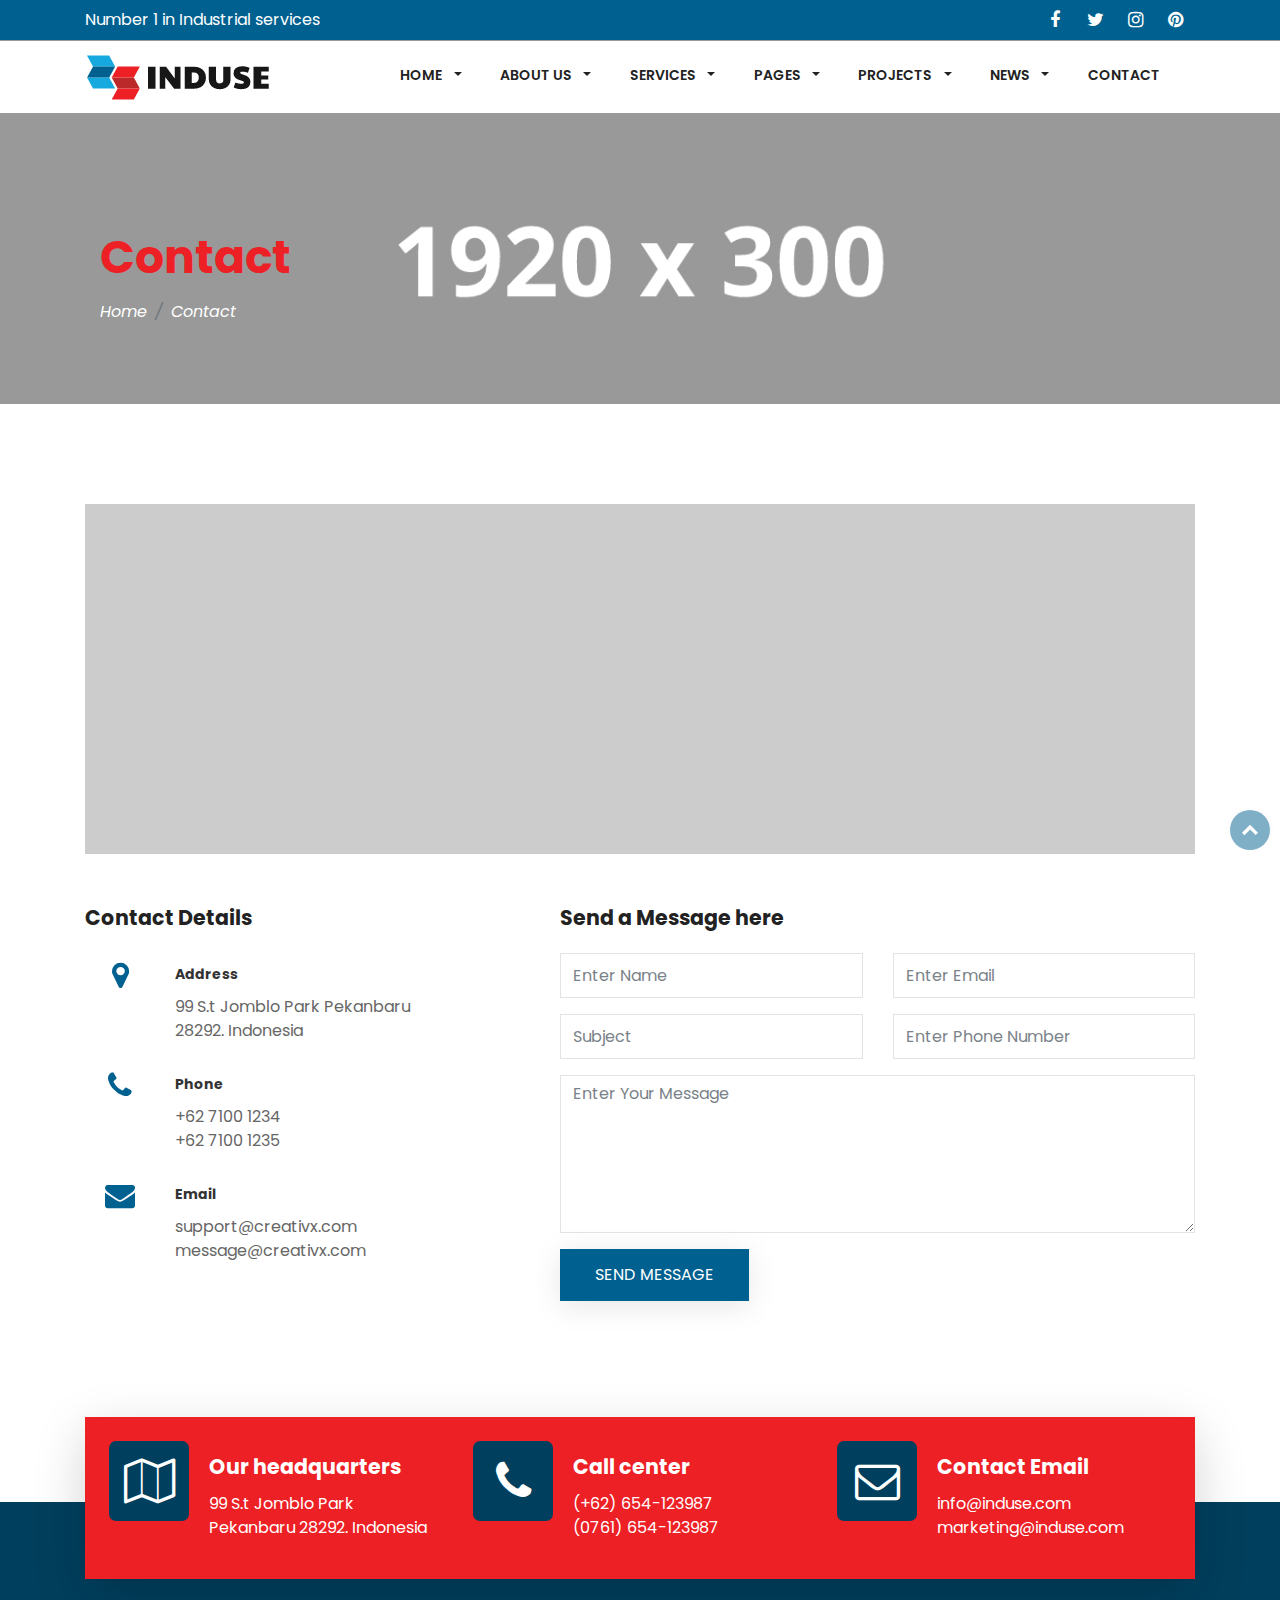
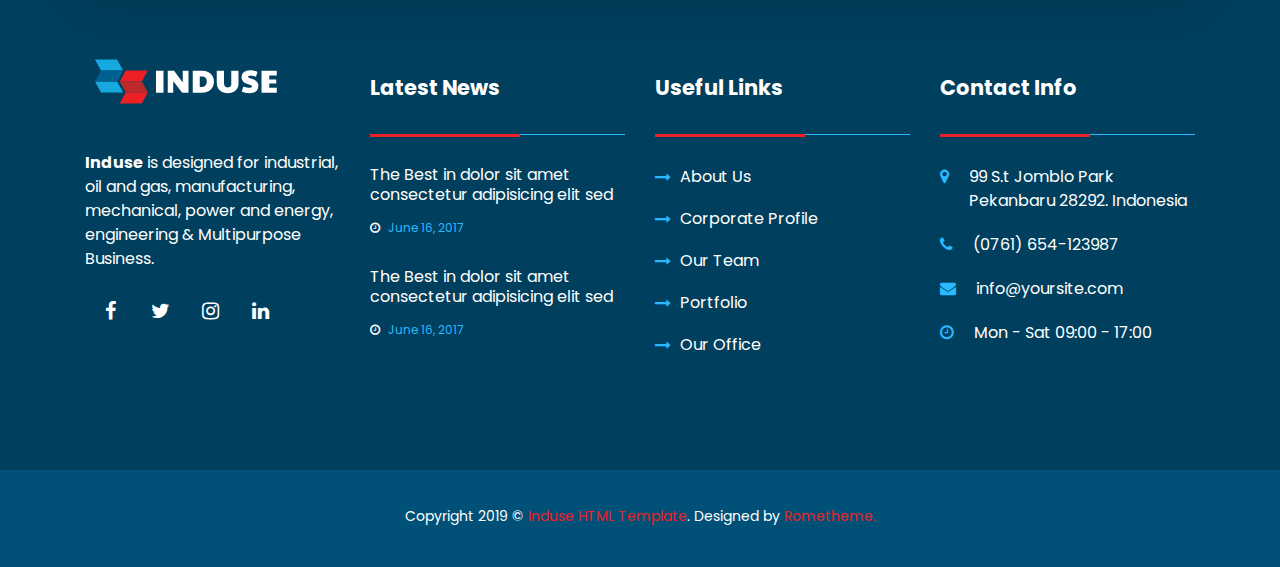
<file: contact.html>
<!DOCTYPE html>
<html lang="en">
  <head>
    <!-- Basic Page Needs
    ================================================== -->
    <meta charset="utf-8">
    <!--[if IE]><meta http-equiv="x-ua-compatible" content="IE=9" /><![endif]-->
    <meta name="viewport" content="width=device-width, initial-scale=1">
    <title>Induse - Industrial HTML Template</title>
    <meta name="description" content="Induse is designed for industrial, oil and gas, manufacturing, mechanical, power and energy, engineering & Multipurpose Business. This template has beautifull and unique design that will be best suited for your online web presence. It has 100% responsive design and tested on all major handheld devices.">
    <meta name="keywords" content="business, engineering, industrial, manufacturing, mechanical, multipurpose, oil and gas, Power and Energy">
    <meta name="author" content="rometheme.net"> 
	
	<!-- ==============================================
	Favicons
	=============================================== -->
	<link rel="shortcut icon" href="images/favicon.ico">
	<link rel="apple-touch-icon" href="images/apple-touch-icon.png">
	<link rel="apple-touch-icon" sizes="72x72" href="images/apple-touch-icon-72x72.png">
	<link rel="apple-touch-icon" sizes="114x114" href="images/apple-touch-icon-114x114.png">
	
	<!-- ==============================================
	CSS VENDOR
	=============================================== -->
	<link rel="stylesheet" type="text/css" href="css/vendor/bootstrap.min.css" />
	<link rel="stylesheet" type="text/css" href="css/vendor/font-awesome.min.css">
	<link rel="stylesheet" type="text/css" href="css/vendor/owl.carousel.min.css">
	<link rel="stylesheet" type="text/css" href="css/vendor/owl.theme.default.min.css">
	<link rel="stylesheet" type="text/css" href="css/vendor/magnific-popup.css">
	<link rel="stylesheet" type="text/css" href="css/vendor/animate.min.css">
	
	<!-- ==============================================
	Custom Stylesheet
	=============================================== -->
	<link rel="stylesheet" type="text/css" href="css/style.css" />
	
    <script src="js/vendor/modernizr.min.js"></script>

</head>

<body data-spy="scroll" data-target="#navbar-example">

	<!-- LOAD PAGE -->
	<div class="animationload">
		<div class="loader"></div>
	</div>
	
	<!-- BACK TO TOP SECTION -->
	<a href="#0" class="cd-top cd-is-visible cd-fade-out">Top</a>

	<!-- HEADER -->
    <div class="header header-1">
    	<!-- TOP BAR -->
    	<div class="topbar d-none d-md-block">
			<div class="container">
				<div class="row align-items-center">
					<div class="col-sm-6 col-md-6">
						<p class="mb-0">Number 1 in Industrial services</p>
					</div>

					<div class="col-sm-6 col-md-6">
						<div class="sosmed-icon d-inline-flex pull-right">
							<a href="#"><i class="fa fa-facebook"></i></a> 
							<a href="#"><i class="fa fa-twitter"></i></a> 
							<a href="#"><i class="fa fa-instagram"></i></a> 
							<a href="#"><i class="fa fa-pinterest"></i></a> 
						</div>
					</div>

					
				</div>
			</div>
		</div>

		<!-- NAVBAR SECTION -->
		<div class="navbar-main">
			<div class="container">
			    <nav id="navbar-example" class="navbar navbar-expand-lg">
			        <a class="navbar-brand" href="index.html">
						<img src="images/logo-dark.png" alt="" />
					</a>
			        <button class="navbar-toggler" type="button" data-toggle="collapse" data-target="#navbarNavDropdown" aria-controls="navbarNavDropdown" aria-expanded="false" aria-label="Toggle navigation">
			            <span class="navbar-toggler-icon"></span>
			        </button>
			        <div class="collapse navbar-collapse" id="navbarNavDropdown">
			            <ul class="navbar-nav ml-auto">
			                <li class="nav-item dropdown">
			                    <a class="nav-link dropdown-toggle" href="#" role="button" data-toggle="dropdown" aria-haspopup="true" aria-expanded="false">
						          HOME
						        </a>
			                    <div class="dropdown-menu">
			                    	<a class="dropdown-item" href="../v1/index.html">Demo 1</a>
	          						<a class="dropdown-item" href="../v2/index.html">Demo 2</a>
	          						<a class="dropdown-item" href="../v3/index.html">Demo 3</a>
							    </div>
			                </li>

			                <li class="nav-item dropdown">
			                    <a class="nav-link dropdown-toggle" href="#" role="button" data-toggle="dropdown" aria-haspopup="true" aria-expanded="false">
						          ABOUT US
						        </a>
			                    <div class="dropdown-menu">
			                    	<a class="dropdown-item" href="about-company.html">OUR COMPANY</a>
	          						<a class="dropdown-item" href="about-history.html">COMPANY HISTORY</a>
	          						<a class="dropdown-item" href="about-team.html">OUR TEAM</a>
	          						<a class="dropdown-item" href="about-partners.html">OUR PARTNERS</a>
							    </div>
			                </li>

			                <li class="nav-item dropdown">
			                    <a class="nav-link dropdown-toggle" href="#" role="button" data-toggle="dropdown" aria-haspopup="true" aria-expanded="false">
						          SERVICES 
						        </a>
			                    <div class="dropdown-menu">
			                    	<a class="dropdown-item" href="services.html">SERVICES GRID</a>
	          						<a class="dropdown-item" href="services-detail.html">SINGLE SERVICES</a>
							    </div>
			                </li>

			                <li class="nav-item dropdown">
			                    <a class="nav-link dropdown-toggle" href="#" role="button" data-toggle="dropdown" aria-haspopup="true" aria-expanded="false">
						          PAGES  
						        </a>
			                    <div class="dropdown-menu">
			                    	<a class="dropdown-item" href="pages-faq.html">FAQ</a>
	          						<a class="dropdown-item" href="pages-pricing-table.html">PRICING TABLE</a>
	          						<a class="dropdown-item" href="pages-404-page.html">404 PAGE</a>
							    </div>
			                </li>

			                <li class="nav-item dropdown">
			                    <a class="nav-link dropdown-toggle" href="#" role="button" data-toggle="dropdown" aria-haspopup="true" aria-expanded="false">
						          PROJECTS  
						        </a>
			                    <div class="dropdown-menu">
			                    	<a class="dropdown-item" href="project.html">GRID LAYOUT</a>
	          						<a class="dropdown-item" href="project-detail.html">SINGLE PROJECT</a>
							    </div>
			                </li>

			                <li class="nav-item dropdown">
			                    <a class="nav-link dropdown-toggle" href="#" role="button" data-toggle="dropdown" aria-haspopup="true" aria-expanded="false">
						          NEWS  
						        </a>
			                    <div class="dropdown-menu">
			                    	<a class="dropdown-item" href="news.html">GRID BAR</a>
	          						<a class="dropdown-item" href="news-single.html">SINGLE NEWS</a>
							    </div>
			                </li>

			                <li class="nav-item">
			                    <a class="nav-link" href="contact.html">CONTACT</a>
			                </li>

			            </ul>
			        </div>
			    </nav> <!-- -->
			</div>
		</div>

    </div>

	<!-- BANNER -->
	<div class="section banner-page" data-background="images/dummy-img-1920x300.jpg">
		<div class="content-wrap pos-relative">
			<div class="container">
				<div class="col-12 col-md-12">
					<div class="d-flex bd-highlight mb-2">
						<div class="title-page">Contact</div>
					</div>
					<nav aria-label="breadcrumb">
					  <ol class="breadcrumb ">
					    <li class="breadcrumb-item"><a href="index.html">Home</a></li>
					    <li class="breadcrumb-item active" aria-current="page">Contact</li>
					  </ol>
					</nav>
				</div>
			</div>
			
		</div>
	</div>

    <!-- CONTENT -->
	<div id="contact" class="section">		
		
		<div class="content-wrap">
			<div class="container">
				
				<div class="row">

					<div class="col-sm-12 col-md-12">
						<div class="mapouter">
							<div class="gmap_canvas maps">
								<iframe id="gmap_canvas" src="https://maps.google.com/maps?q=bukakreasi&t=&z=13&ie=UTF8&iwloc=&output=embed"></iframe>
							</div>
						</div>
					</div>

				</div>

				<div class="row mt-5">

					<div class="col-sm-12 col-md-12 col-lg-4">

						<h4 class="text-black mt-0">Contact Details</h4>

						
						<!-- Item 1 -->
						<div class="rs-icon-info-2">
							<div class="info-icon">
								<i class="fa fa-map-marker"></i>
							</div>
							<div class="body-text">
								<h5>Address</h5>
								<p>99 S.t Jomblo Park Pekanbaru 28292. Indonesia</p>
							</div>
						</div>
						<!-- Item 2 -->
						<div class="rs-icon-info-2">
							<div class="info-icon">
								<i class="fa fa-phone"></i>
							</div>
							<div class="body-text">
								<h5>Phone</h5>
								<p>+62 7100 1234 <br>+62 7100 1235</p>
							</div>
						</div>
						<!-- Item 3 -->
						<div class="rs-icon-info-2">
							<div class="info-icon">
								<i class="fa fa-envelope"></i>
							</div>
							<div class="body-text">
								<h5>Email</h5>
								<p>support@creativx.com<br>message@creativx.com</p>
							</div>
						</div>

						
					</div>

					<div class="col-sm-12 col-md-12 col-lg-7 offset-lg-1">

						<h4 class="text-black mt-0">Send a Message here</h4>

						<form action="#" class="form-contact" id="contactForm">
							<div class="row">
								<div class="col-sm-6 col-md-6">
									<div class="form-group">
										<input type="text" class="form-control" id="p_name" placeholder="Enter Name" required="">
										<div class="help-block with-errors"></div>
									</div>
								</div>
								<div class="col-sm-6 col-md-6">
									<div class="form-group">
										<input type="email" class="form-control" id="p_email" placeholder="Enter Email" required="">
										<div class="help-block with-errors"></div>
									</div>
								</div>
								<div class="col-sm-6 col-md-6">
									<div class="form-group">
										<input type="text" class="form-control" id="p_subject" placeholder="Subject">
										<div class="help-block with-errors"></div>
									</div>
								</div>
								<div class="col-sm-6 col-md-6">
									<div class="form-group">
										<input type="text" class="form-control" id="p_phone" placeholder="Enter Phone Number">
										<div class="help-block with-errors"></div>
									</div>
								</div>
							</div>
							<div class="form-group">
								 <textarea id="p_message" class="form-control" rows="6" placeholder="Enter Your Message"></textarea>
								<div class="help-block with-errors"></div>
							</div>
							<div class="form-group">
								<div class="text-left">
									<div id="success"></div>
									<button type="submit" class="btn btn-primary">SEND MESSAGE</button>
								</div>
							</div>
						</form>
	
					</div>
					
				</div>
			</div>
		</div> 
		
	</div>  

	<!-- CTA -->
	<div class="section overlap-bottom">
		<div class="content-wrap pb-5 pt-0">
			<div class="container">

				<div class="row">
					<div class="col-sm-12 col-md-12">
						<div class="bg-secondary p-4 shadow-lg">
							<div class="row">
								<div class="col-sm-12 col-md-12 col-lg-4">
									<!-- BOX 1 -->
									<div class="rs-icon-info">
										<div class="info-icon">
											<i class="fa fa-map-o"></i>
										</div>
										<div class="info-text">
											<h4>Our headquarters</h4>
											99 S.t Jomblo Park <br>Pekanbaru 28292. Indonesia
										</div>
									</div>
								</div>
								<div class="col-sm-12 col-md-12 col-lg-4">
									<!-- BOX 2 -->
									<div class="rs-icon-info">
										<div class="info-icon">
											<i class="fa fa-phone"></i>
										</div>
										<div class="info-text">
											<h4>Call center</h4>
											(+62) 654-123987  <br> (0761) 654-123987
										</div>
									</div>
								</div>
								<div class="col-sm-12 col-md-12 col-lg-4">
									<!-- BOX 3 -->
									<div class="rs-icon-info">
										<div class="info-icon">
											<i class="fa fa-envelope-o"></i>
										</div>
										<div class="info-text">
											<h4>Contact Email</h4>
											info@induse.com <br>
											marketing@induse.com 
										</div>
									</div>
								</div>
							</div>
						</div>
					</div>
				</div>
			</div>
		</div>
	</div>

	<!-- FOOTER SECTION -->
	<div class="footer">
		<div class="spacer-50"></div>
		<div class="content-wrap">
			<div class="container">

				<div class="row">

					<div class="col-sm-6 col-md-6 col-lg-3">
						<div class="footer-item">
							<img src="images/logo-light.png" alt="logo bottom" class="logo-bottom">
							<div class="spacer-30"></div>
							<p><strong>Induse</strong> is designed for industrial, oil and gas, manufacturing, mechanical, power and energy, engineering & Multipurpose Business.</p>
							<div class="sosmed-icon d-inline-flex">
								<a href="#"><i class="fa fa-facebook"></i></a> 
								<a href="#"><i class="fa fa-twitter"></i></a> 
								<a href="#"><i class="fa fa-instagram"></i></a> 
								<a href="#"><i class="fa fa-linkedin"></i></a> 
							</div>
						</div>
					</div>	

					<div class="col-sm-6 col-md-6 col-lg-3">
						<div class="footer-item">
							<div class="footer-title">
								Latest News
							</div>
							
							<ul class="recent-post">
								<li><a href="#" title="">The Best in dolor sit amet consectetur adipisicing elit sed</a>
								<span class="date"><i class="fa fa-clock-o"></i> June 16, 2017</span></li><li><a href="#" title="">The Best in dolor sit amet consectetur adipisicing elit sed</a>
								<span class="date"><i class="fa fa-clock-o"></i> June 16, 2017</span></li>
							</ul>
								
						</div>
					</div>

					<div class="col-sm-6 col-md-6 col-lg-3">
						<div class="footer-item">
							<div class="footer-title">
								Useful Links
							</div>
							<ul class="list">
								<li><a href="#" title="About Us">About Us</a></li>
								<li><a href="#" title="Corporate Profile">Corporate Profile</a></li>
								<li><a href="#" title="Our Team">Our Team</a></li>
								<li><a href="#" title="Portfolio">Portfolio</a></li>
								<li><a href="#" title="Our Office">Our Office</a></li>
							</ul>								
						</div>
					</div>				

					<div class="col-sm-6 col-md-6 col-lg-3">
						<div class="footer-item">
							<div class="footer-title">
								Contact Info
							</div>
							
							<ul class="list-info">
								<li>
									<div class="info-icon">
										<span class="fa fa-map-marker"></span>
									</div>
									<div class="info-text">99 S.t Jomblo Park Pekanbaru 28292. Indonesia</div> </li>
								<li>
									<div class="info-icon">
										<span class="fa fa-phone"></span>
									</div>
									<div class="info-text">(0761) 654-123987</div>
								</li>
								<li>
									<div class="info-icon">
										<span class="fa fa-envelope"></span>
									</div>
									<div class="info-text">info@yoursite.com</div>
								</li>
								<li>
									<div class="info-icon">
										<span class="fa fa-clock-o"></span>
									</div>
									<div class="info-text">Mon - Sat 09:00 - 17:00</div>
								</li>
							</ul>

						</div>
					</div>

				</div>
				
			</div>
		</div>
		<div class="fcopy">
			<div class="container">
				<div class="row">
					<div class="col-sm-12 col-md-12 col-lg-12">
						<p class="mt-3 text-center">Copyright 2019 © <span class="text-secondary">Induse HTML Template</span>. Designed by <span class="text-secondary">Rometheme.</span></p> 
					</div>
				</div>
			</div>
		</div>
		
	</div>
	
	<!-- JS VENDOR -->
	<script src="js/vendor/jquery.min.js"></script>
	<script src="js/vendor/bootstrap.min.js"></script>
	<script src="js/vendor/owl.carousel.js"></script>
	<script src="js/vendor/jquery.magnific-popup.min.js"></script>
	<script src="js/vendor/isotope.pkgd.min.js"></script>
	<script src="js/vendor/imagesloaded.pkgd.min.js"></script>

	<!-- SENDMAIL -->
	<script src="js/vendor/validator.min.js"></script>
	<script src="js/vendor/form-scripts.js"></script>

	<script src="js/script.js"></script>

</body>
</html>
</file>
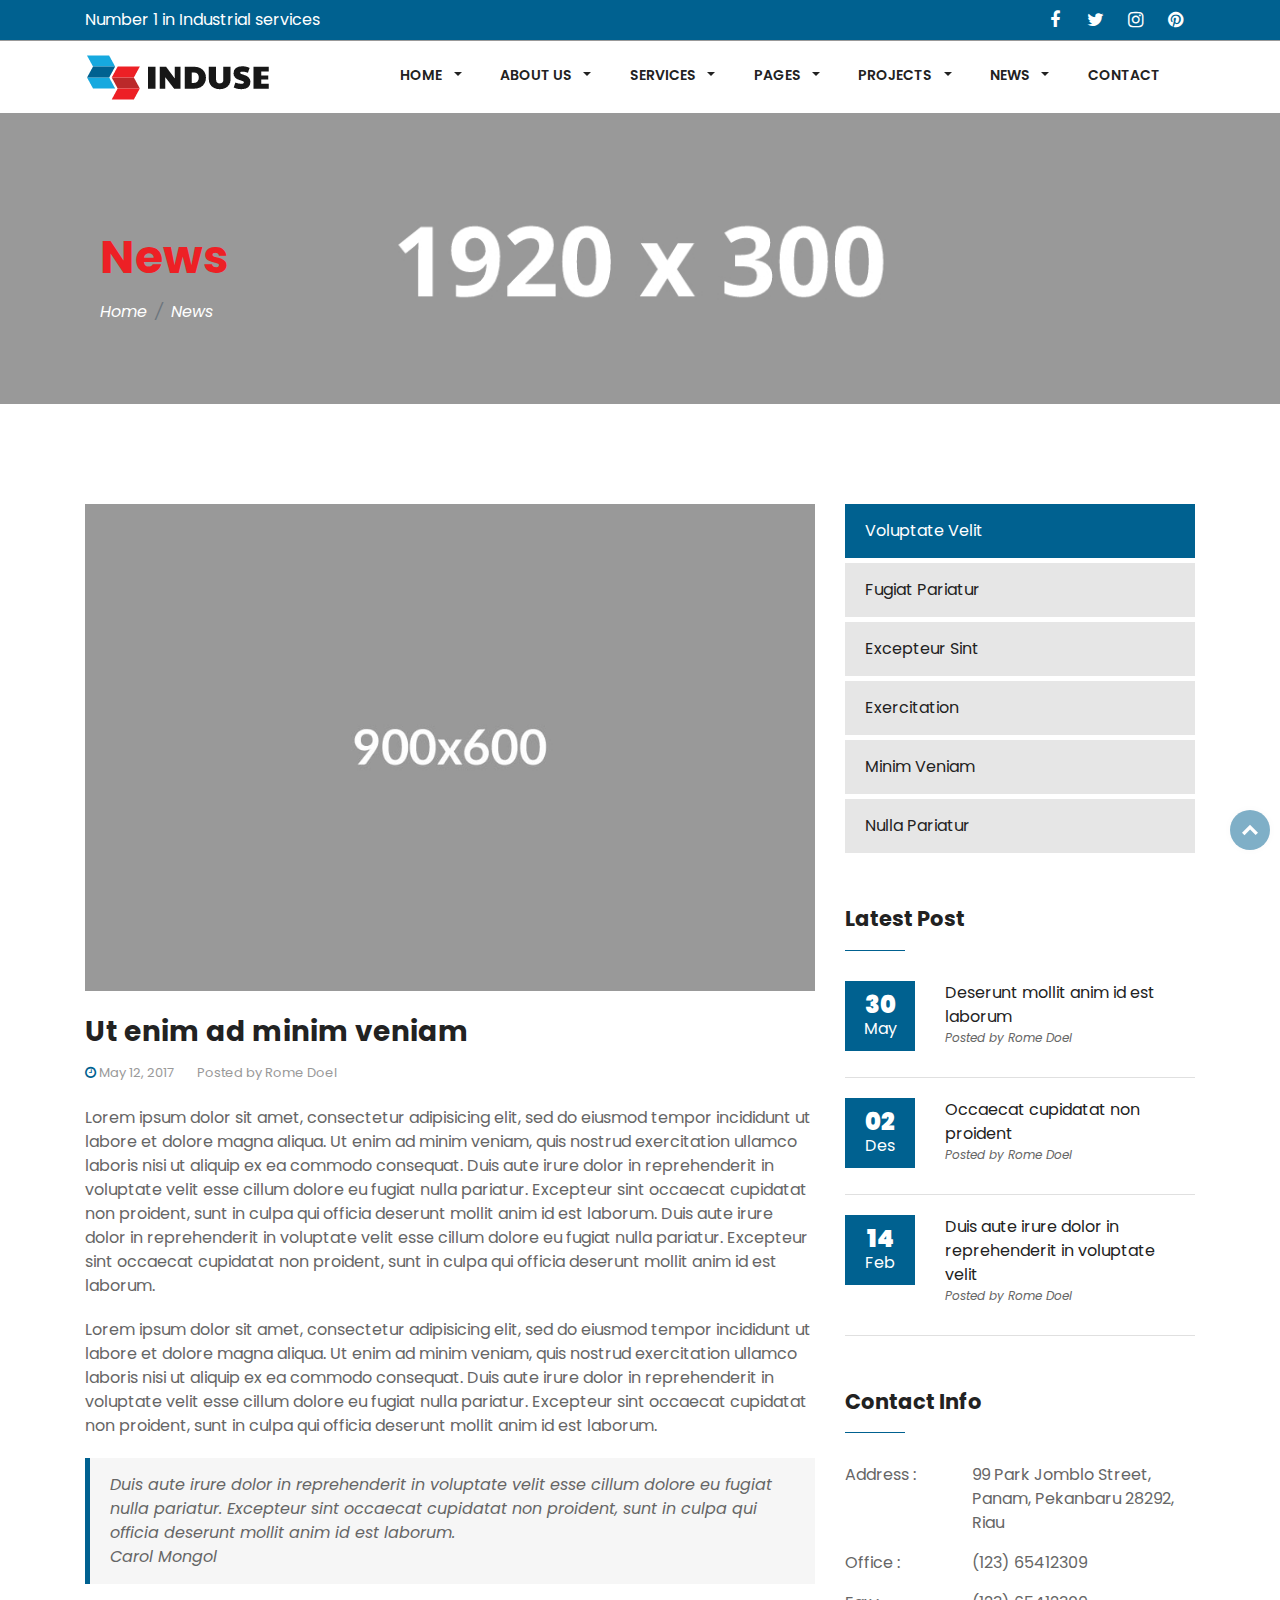
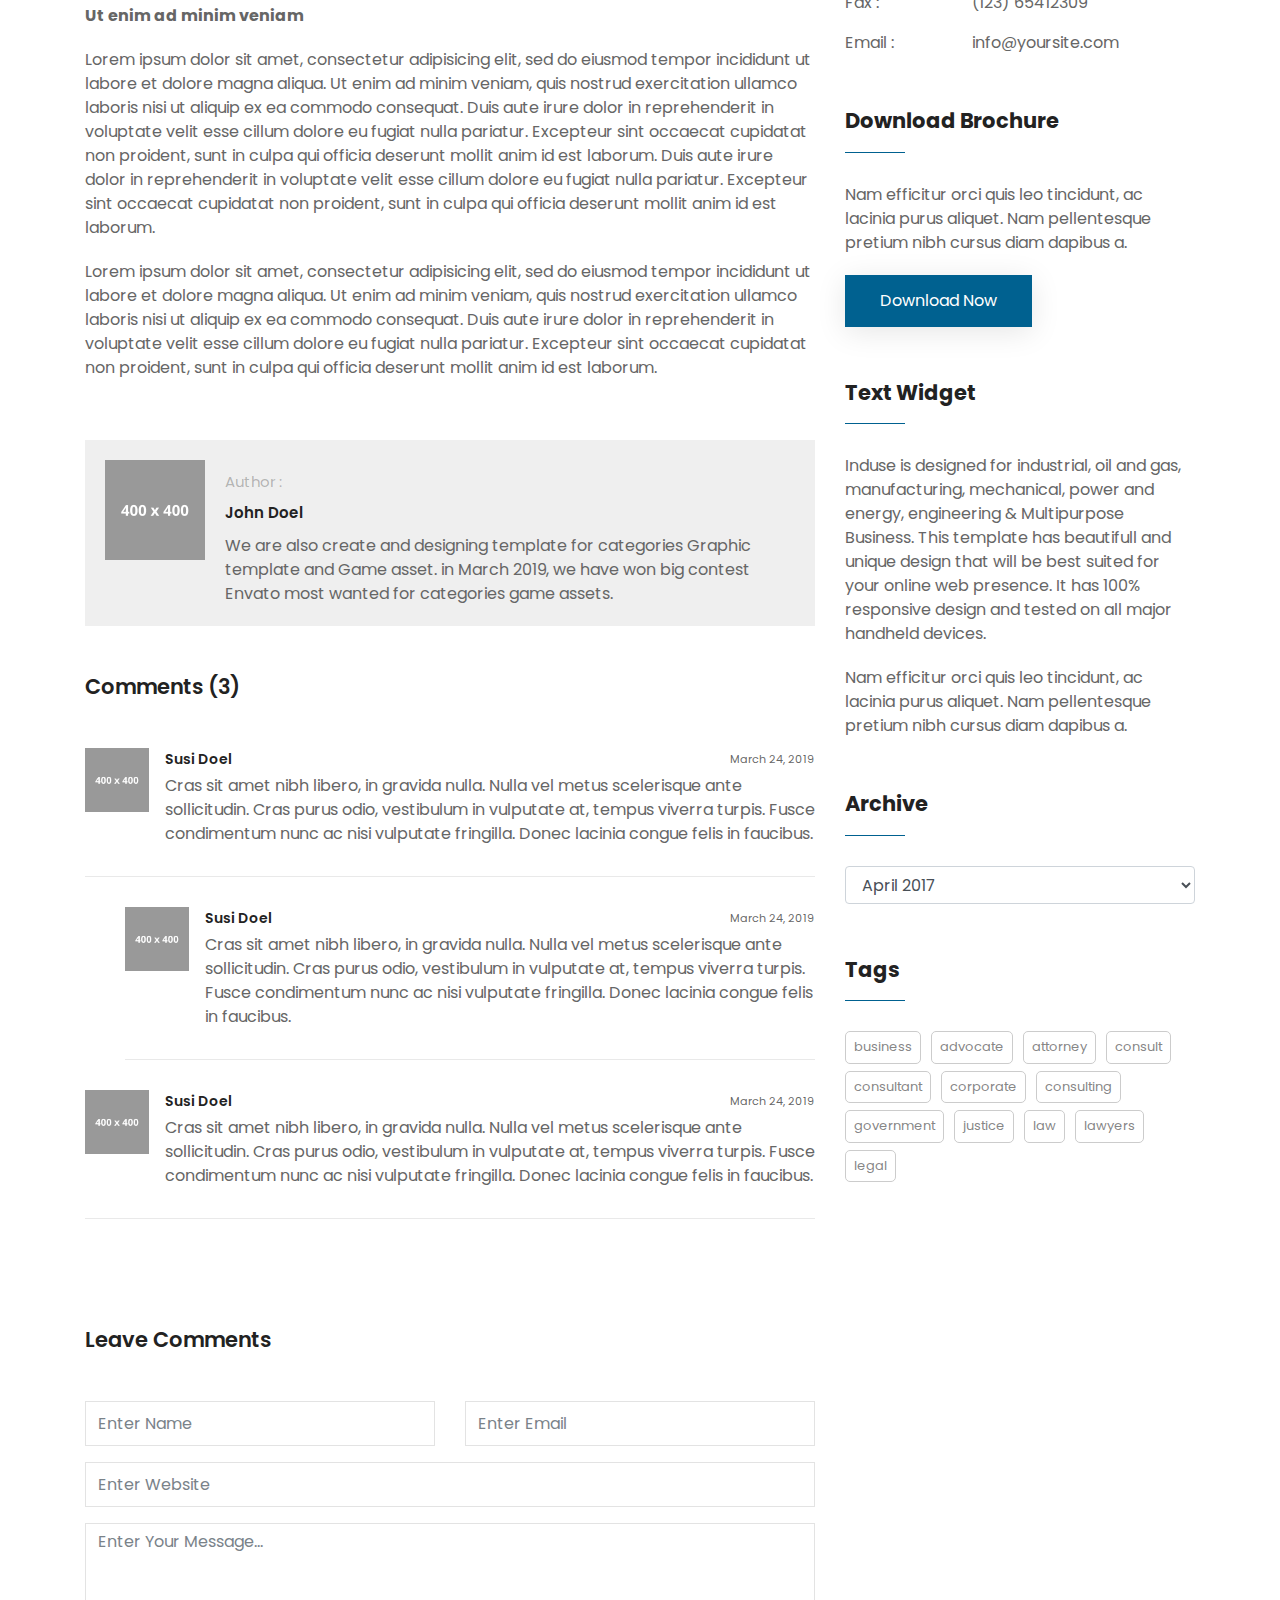
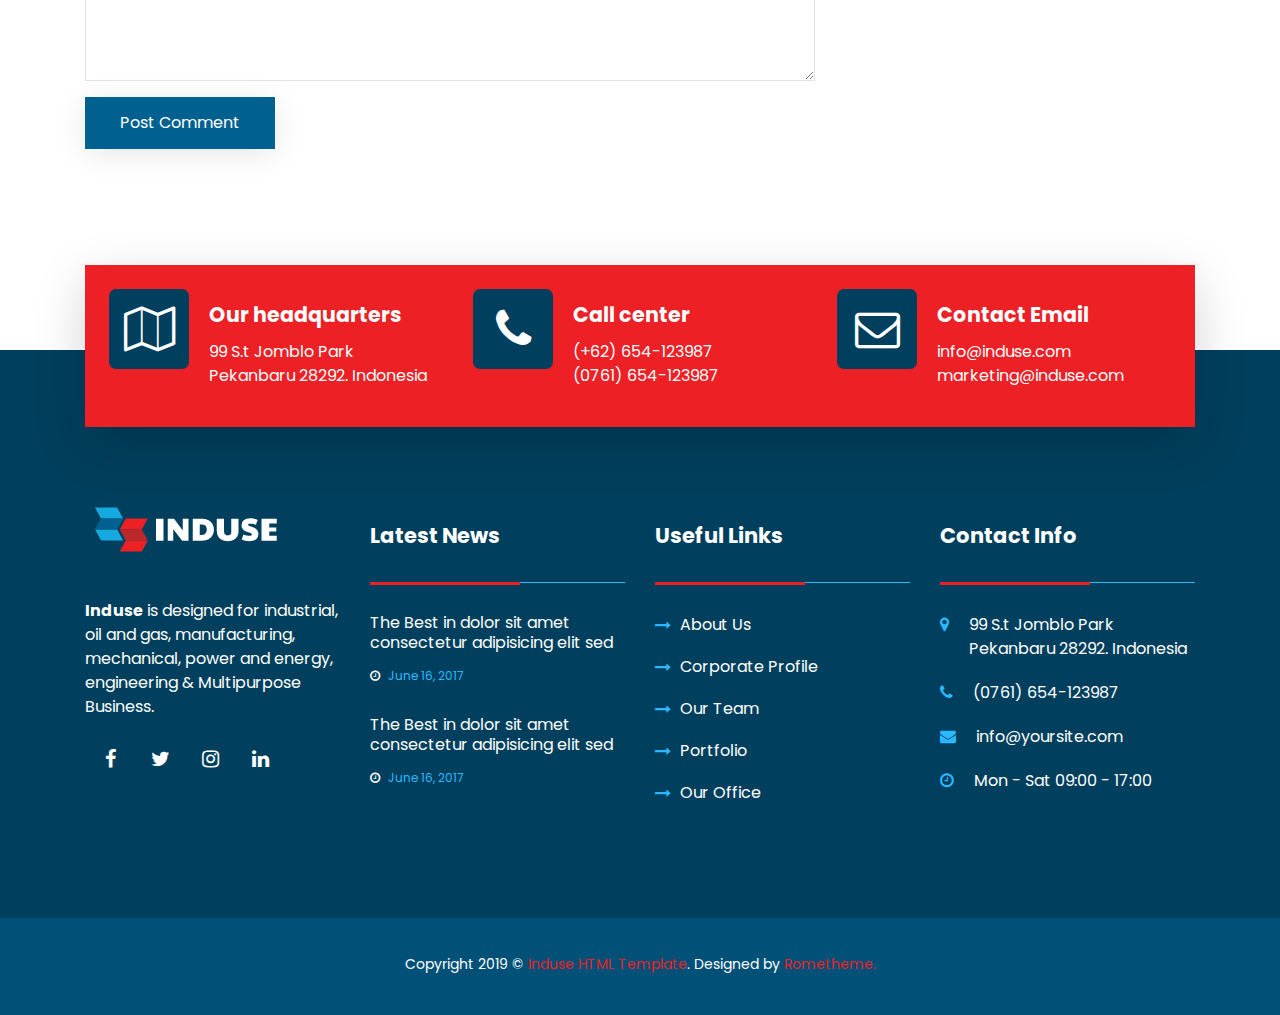
<file: news-single.html>
<!DOCTYPE html>
<html lang="en">
  <head>
    <!-- Basic Page Needs
    ================================================== -->
    <meta charset="utf-8">
    <!--[if IE]><meta http-equiv="x-ua-compatible" content="IE=9" /><![endif]-->
    <meta name="viewport" content="width=device-width, initial-scale=1">
    <title>Induse - Industrial HTML Template</title>
    <meta name="description" content="Induse is designed for industrial, oil and gas, manufacturing, mechanical, power and energy, engineering & Multipurpose Business. This template has beautifull and unique design that will be best suited for your online web presence. It has 100% responsive design and tested on all major handheld devices.">
    <meta name="keywords" content="business, engineering, industrial, manufacturing, mechanical, multipurpose, oil and gas, Power and Energy">
    <meta name="author" content="rometheme.net"> 
	
	<!-- ==============================================
	Favicons
	=============================================== -->
	<link rel="shortcut icon" href="images/favicon.ico">
	<link rel="apple-touch-icon" href="images/apple-touch-icon.png">
	<link rel="apple-touch-icon" sizes="72x72" href="images/apple-touch-icon-72x72.png">
	<link rel="apple-touch-icon" sizes="114x114" href="images/apple-touch-icon-114x114.png">
	
	<!-- ==============================================
	CSS VENDOR
	=============================================== -->
	<link rel="stylesheet" type="text/css" href="css/vendor/bootstrap.min.css" />
	<link rel="stylesheet" type="text/css" href="css/vendor/font-awesome.min.css">
	<link rel="stylesheet" type="text/css" href="css/vendor/owl.carousel.min.css">
	<link rel="stylesheet" type="text/css" href="css/vendor/owl.theme.default.min.css">
	<link rel="stylesheet" type="text/css" href="css/vendor/magnific-popup.css">
	<link rel="stylesheet" type="text/css" href="css/vendor/animate.min.css">
	
	<!-- ==============================================
	Custom Stylesheet
	=============================================== -->
	<link rel="stylesheet" type="text/css" href="css/style.css" />
	
    <script src="js/vendor/modernizr.min.js"></script>

</head>

<body data-spy="scroll" data-target="#navbar-example">

	<!-- LOAD PAGE -->
	<div class="animationload">
		<div class="loader"></div>
	</div>
	
	<!-- BACK TO TOP SECTION -->
	<a href="#0" class="cd-top cd-is-visible cd-fade-out">Top</a>

	<!-- HEADER -->
    <div class="header header-1">
    	<!-- TOP BAR -->
    	<div class="topbar d-none d-md-block">
			<div class="container">
				<div class="row align-items-center">
					<div class="col-sm-6 col-md-6">
						<p class="mb-0">Number 1 in Industrial services</p>
					</div>

					<div class="col-sm-6 col-md-6">
						<div class="sosmed-icon d-inline-flex pull-right">
							<a href="#"><i class="fa fa-facebook"></i></a> 
							<a href="#"><i class="fa fa-twitter"></i></a> 
							<a href="#"><i class="fa fa-instagram"></i></a> 
							<a href="#"><i class="fa fa-pinterest"></i></a> 
						</div>
					</div>

					
				</div>
			</div>
		</div>

		<!-- NAVBAR SECTION -->
		<div class="navbar-main">
			<div class="container">
			    <nav id="navbar-example" class="navbar navbar-expand-lg">
			        <a class="navbar-brand" href="index.html">
						<img src="images/logo-dark.png" alt="" />
					</a>
			        <button class="navbar-toggler" type="button" data-toggle="collapse" data-target="#navbarNavDropdown" aria-controls="navbarNavDropdown" aria-expanded="false" aria-label="Toggle navigation">
			            <span class="navbar-toggler-icon"></span>
			        </button>
			        <div class="collapse navbar-collapse" id="navbarNavDropdown">
			            <ul class="navbar-nav ml-auto">
			                <li class="nav-item dropdown">
			                    <a class="nav-link dropdown-toggle" href="#" role="button" data-toggle="dropdown" aria-haspopup="true" aria-expanded="false">
						          HOME
						        </a>
			                    <div class="dropdown-menu">
			                    	<a class="dropdown-item" href="../v1/index.html">Demo 1</a>
	          						<a class="dropdown-item" href="../v2/index.html">Demo 2</a>
	          						<a class="dropdown-item" href="../v3/index.html">Demo 3</a>
							    </div>
			                </li>

			                <li class="nav-item dropdown">
			                    <a class="nav-link dropdown-toggle" href="#" role="button" data-toggle="dropdown" aria-haspopup="true" aria-expanded="false">
						          ABOUT US
						        </a>
			                    <div class="dropdown-menu">
			                    	<a class="dropdown-item" href="about-company.html">OUR COMPANY</a>
	          						<a class="dropdown-item" href="about-history.html">COMPANY HISTORY</a>
	          						<a class="dropdown-item" href="about-team.html">OUR TEAM</a>
	          						<a class="dropdown-item" href="about-partners.html">OUR PARTNERS</a>
							    </div>
			                </li>

			                <li class="nav-item dropdown">
			                    <a class="nav-link dropdown-toggle" href="#" role="button" data-toggle="dropdown" aria-haspopup="true" aria-expanded="false">
						          SERVICES 
						        </a>
			                    <div class="dropdown-menu">
			                    	<a class="dropdown-item" href="services.html">SERVICES GRID</a>
	          						<a class="dropdown-item" href="services-detail.html">SINGLE SERVICES</a>
							    </div>
			                </li>

			                <li class="nav-item dropdown">
			                    <a class="nav-link dropdown-toggle" href="#" role="button" data-toggle="dropdown" aria-haspopup="true" aria-expanded="false">
						          PAGES  
						        </a>
			                    <div class="dropdown-menu">
			                    	<a class="dropdown-item" href="pages-faq.html">FAQ</a>
	          						<a class="dropdown-item" href="pages-pricing-table.html">PRICING TABLE</a>
	          						<a class="dropdown-item" href="pages-404-page.html">404 PAGE</a>
							    </div>
			                </li>

			                <li class="nav-item dropdown">
			                    <a class="nav-link dropdown-toggle" href="#" role="button" data-toggle="dropdown" aria-haspopup="true" aria-expanded="false">
						          PROJECTS  
						        </a>
			                    <div class="dropdown-menu">
			                    	<a class="dropdown-item" href="project.html">GRID LAYOUT</a>
	          						<a class="dropdown-item" href="project-detail.html">SINGLE PROJECT</a>
							    </div>
			                </li>

			                <li class="nav-item dropdown">
			                    <a class="nav-link dropdown-toggle" href="#" role="button" data-toggle="dropdown" aria-haspopup="true" aria-expanded="false">
						          NEWS  
						        </a>
			                    <div class="dropdown-menu">
			                    	<a class="dropdown-item" href="news.html">GRID BAR</a>
	          						<a class="dropdown-item" href="news-single.html">SINGLE NEWS</a>
							    </div>
			                </li>

			                <li class="nav-item">
			                    <a class="nav-link" href="contact.html">CONTACT</a>
			                </li>

			            </ul>
			        </div>
			    </nav> <!-- -->
			</div>
		</div>

    </div>

	<!-- BANNER -->
	<div class="section banner-page" data-background="images/dummy-img-1920x300.jpg">
		<div class="content-wrap pos-relative">
			<div class="container">
				<div class="col-12 col-md-12">
					<div class="d-flex bd-highlight mb-2">
						<div class="title-page">News</div>
					</div>
					<nav aria-label="breadcrumb">
					  <ol class="breadcrumb ">
					    <li class="breadcrumb-item"><a href="index.html">Home</a></li>
					    <li class="breadcrumb-item active" aria-current="page">News</li>
					  </ol>
					</nav>
				</div>
			</div>
			
		</div>
	</div>

    <!-- CONTENT -->
	<div id="class" class="">
		<div class="content-wrap">
			<div class="container">
				<div class="row">

					<div class="col-sm-12 col-md-12 col-lg-8">
						
						<div class="single-news">
							<div class="media-box">
								<a href="page-news-single.html">
									<img src="images/dummy-img-900x600.jpg" alt="" class="img-fluid">
								</a>
							</div>
							<h2 class="title">Ut enim ad minim veniam</h2>
							<div class="meta mb-4">
								
								<div class="meta-date d-inline"><i class="fa fa-clock-o"></i> May 12, 2017</div> <div class="meta-author d-inline">Posted by Rome Doel</div>
							</div>

							<p>Lorem ipsum dolor sit amet, consectetur adipisicing elit, sed do eiusmod tempor incididunt ut labore et dolore magna aliqua. Ut enim ad minim veniam, quis nostrud exercitation ullamco laboris nisi ut aliquip ex ea commodo consequat. Duis aute irure dolor in reprehenderit in voluptate velit esse cillum dolore eu fugiat nulla pariatur. Excepteur sint occaecat cupidatat non proident, sunt in culpa qui officia deserunt mollit anim id est laborum. Duis aute irure dolor in reprehenderit in voluptate velit esse cillum dolore eu fugiat nulla pariatur. Excepteur sint occaecat cupidatat non proident, sunt in culpa qui officia deserunt mollit anim id est laborum.</p>
							<p>Lorem ipsum dolor sit amet, consectetur adipisicing elit, sed do eiusmod tempor incididunt ut labore et dolore magna aliqua. Ut enim ad minim veniam, quis nostrud exercitation ullamco laboris nisi ut aliquip ex ea commodo consequat. Duis aute irure dolor in reprehenderit in voluptate velit esse cillum dolore eu fugiat nulla pariatur. Excepteur sint occaecat cupidatat non proident, sunt in culpa qui officia deserunt mollit anim id est laborum.</p>
							<blockquote>Duis aute irure dolor in reprehenderit in voluptate velit esse cillum dolore eu fugiat nulla pariatur. Excepteur sint occaecat cupidatat non proident, sunt in culpa qui officia deserunt mollit anim id est laborum.
							<footer>Carol Mongol</footer></blockquote>
							<div class="margin-bottom-50"></div>
							<p><strong>Ut enim ad minim veniam</strong></p>
							<p>Lorem ipsum dolor sit amet, consectetur adipisicing elit, sed do eiusmod tempor incididunt ut labore et dolore magna aliqua. Ut enim ad minim veniam, quis nostrud exercitation ullamco laboris nisi ut aliquip ex ea commodo consequat. Duis aute irure dolor in reprehenderit in voluptate velit esse cillum dolore eu fugiat nulla pariatur. Excepteur sint occaecat cupidatat non proident, sunt in culpa qui officia deserunt mollit anim id est laborum. Duis aute irure dolor in reprehenderit in voluptate velit esse cillum dolore eu fugiat nulla pariatur. Excepteur sint occaecat cupidatat non proident, sunt in culpa qui officia deserunt mollit anim id est laborum.</p>
							<p>Lorem ipsum dolor sit amet, consectetur adipisicing elit, sed do eiusmod tempor incididunt ut labore et dolore magna aliqua. Ut enim ad minim veniam, quis nostrud exercitation ullamco laboris nisi ut aliquip ex ea commodo consequat. Duis aute irure dolor in reprehenderit in voluptate velit esse cillum dolore eu fugiat nulla pariatur. Excepteur sint occaecat cupidatat non proident, sunt in culpa qui officia deserunt mollit anim id est laborum.</p>
						</div>
						<!-- end single blog -->

						<div class="author-box">
							<div class="media">
								<img src="images/dummy-img-400x400.jpg" alt="" class="img-fluid">
							</div>
							<div class="body">
	                            <h4 class="media-heading"><span>Author :</span>John Doel</h4>
	                            We are also create and designing template for categories Graphic template and Game asset. in March 2019, we have won big contest Envato most wanted for categories game assets.
	                      	</div>
	                      	<div class="clearfix"></div>
						</div>
						<!-- end author box -->

						<div class="comments-box">
							<h4 class="title-heading">Comments <span>(3)</span></h4>
							
							<div class="media comment">
								<img class="mr-3" alt="64x64" src="images/dummy-img-400x400.jpg">
								<div class="media-body">
									<h5 class="media-heading mt-0 mb-1">Susi Doel<small class="date">March 24, 2019</small>
	                                </h5> 
							      Cras sit amet nibh libero, in gravida nulla. Nulla vel metus scelerisque ante sollicitudin. Cras purus odio, vestibulum in vulputate at, tempus viverra turpis. Fusce condimentum nunc ac nisi vulputate fringilla. Donec lacinia congue felis in faucibus.
							    </div>
	                        </div>
							<div class="media reply-comment">
								<img class="mr-3" alt="64x64" src="images/dummy-img-400x400.jpg">
								<div class="media-body">
									<h5 class="media-heading mt-0 mb-1">Susi Doel<small class="date">March 24, 2019</small>
	                                </h5> 
							      Cras sit amet nibh libero, in gravida nulla. Nulla vel metus scelerisque ante sollicitudin. Cras purus odio, vestibulum in vulputate at, tempus viverra turpis. Fusce condimentum nunc ac nisi vulputate fringilla. Donec lacinia congue felis in faucibus.
							    </div>
							</div>
							<div class="media comment">
	                            <img class="mr-3" alt="64x64" src="images/dummy-img-400x400.jpg">
								<div class="media-body">
									<h5 class="media-heading mt-0 mb-1">Susi Doel<small class="date">March 24, 2019</small>
	                                </h5> 
							      Cras sit amet nibh libero, in gravida nulla. Nulla vel metus scelerisque ante sollicitudin. Cras purus odio, vestibulum in vulputate at, tempus viverra turpis. Fusce condimentum nunc ac nisi vulputate fringilla. Donec lacinia congue felis in faucibus.
							    </div>
	                        </div>
							
						</div>
						<!-- end comment -->

						<div class="leave-comment-box">
							<h4 class="title-heading">Leave Comments</h4>
							<form action="#" class="form-comment">
								<div class="row">
									<div class="col-xs-12 col-md-6">
										<div class="form-group">
											<input type="text" id="name" name="name" value="" class="inputtext form-control" placeholder="Enter Name">
										</div>
									</div>
									<div class="col-xs-12 col-md-6">
										<div class="form-group">
											<input type="text" id="name" name="name" value="" class="inputtext form-control" placeholder="Enter Email">
										</div>
									</div>
									<div class="col-xs-12 col-md-12">
										<div class="form-group">
											<input type="text" id="name" name="name" value="" class="inputtext form-control" placeholder="Enter Website">
										</div>
									</div>
									<div class="col-xs-12 col-md-12">
										<div class="form-group">
											<textarea id="message" name="message" class="inputtext form-control" rows="6" placeholder="Enter Your Message..."></textarea>
										</div>
									</div>
									<div class="col-xs-12 col-md-12">
										<div class="form-group">
											<button id="send" type="submit" class="btn btn-primary">Post Comment</button>
										</div>
									</div>
								</div>
							</form>
					
						</div>
						<!-- end leave comment -->

						
					</div>

					<div class="col-sm-12 col-md-12 col-lg-4">
						
						<div class="widget categories">
							<ul class="category-nav">
								<li class="active"><a href="#" title="Landscape Design">Voluptate Velit</a></li>
								<li><a href="#" title="Planting & Removal">Fugiat Pariatur</a></li>
								<li><a href="#" title="Garden Care">Excepteur Sint</a></li>
								<li><a href="#" title="Irrigation & Drainage">Exercitation</a></li>
								<li><a href="#" title="Stone and Hardscaping">Minim Veniam</a></li>
								<li><a href="#" title="Rubbish Removal">Nulla Pariatur</a></li>
							</ul>
						</div>

						<div class="widget widget-text">
							<div class="widget-title">
								Latest Post
							</div>
							<div class="latest-post-item">
								<div class="meta-date"><span>30</span>May</div>
								<div class="title"><a href="page-news-single.html">Deserunt mollit anim id est laborum</a></div>
								<p class="meta-author">Posted by Rome Doel</p>
							</div>
							<div class="latest-post-item">
								<div class="meta-date"><span>02</span>Des</div>
								<div class="title"><a href="page-news-single.html">Occaecat cupidatat non proident</a></div>
								<p class="meta-author">Posted by Rome Doel</p>
							</div>
							<div class="latest-post-item">
								<div class="meta-date"><span>14</span>Feb</div>
								<div class="title"><a href="page-news-single.html">Duis aute irure dolor in reprehenderit in voluptate velit</a></div>
								<p class="meta-author">Posted by Rome Doel</p>
							</div>

						</div>

						<div class="widget widget-text">
							<div class="widget-title">
								Contact Info
							</div>
							<div class="row mb-3">
								<div class="col-4">Address :</div>
								<div class="col-8">99 Park Jomblo Street, Panam, Pekanbaru 28292, Riau</div>
							</div>
							<div class="row mb-3">
								<div class="col-4">Office  :</div>
								<div class="col-8">(123) 65412309</div>
							</div>
							<div class="row mb-3">
								<div class="col-4">Fax :</div>
								<div class="col-8">(123) 65412309</div>
							</div>
							<div class="row mb-3">
								<div class="col-4">Email :</div>
								<div class="col-8">info@yoursite.com</div>
							</div>

						</div>

						<div class="widget widget-text">
							<div class="widget-title">
								Download Brochure
							</div>
							
							<p>Nam efficitur orci quis leo tincidunt, ac lacinia purus aliquet. Nam pellentesque pretium nibh cursus diam dapibus a.</p>
							<a href="#" class="btn btn-primary">Download Now</a>
						</div>

						<div class="widget widget-text">
							<div class="widget-title">
								Text Widget
							</div>
							<p>Induse is designed for industrial, oil and gas, manufacturing, mechanical, power and energy, engineering & Multipurpose Business. This template has beautifull and unique design that will be best suited for your online web presence. It has 100% responsive design and tested on all major handheld devices.</p>
							<p>Nam efficitur orci quis leo tincidunt, ac lacinia purus aliquet. Nam pellentesque pretium nibh cursus diam dapibus a.</p>
						</div>

						<div class="widget widget-archive">
							<div class="widget-title">
								Archive
							</div>
							<select class="form-control">
								<option>April 2017</option>
								<option>March 2017</option>
								<option>February 2017</option>
								<option>January 2017</option>
							</select>
						</div> 

						<div class="widget tags">
							<div class="widget-title">
								Tags
							</div>
							<div class="tagcloud">
								<a href="#" title="3 topics">business</a>
								<a href="#" title="1 topic" >advocate</a>
								<a href="#" title="1 topic" >attorney</a>
								<a href="#" title="4 topics" >consult</a>
								<a href="#" title="2 topics" >consultant</a>
								<a href="#" title="1 topic" >corporate</a>
								<a href="#" title="2 topics" >consulting</a>
								<a href="#" title="1 topic" >government</a>
								<a href="#" title="2 topics" >justice</a>
								<a href="#" title="5 topics">law</a>
								<a href="#" title="2 topics">lawyers</a>
								<a href="#" title="1 topic" >legal</a>
							</div>
						</div>

					</div>
					
				</div>
			</div>
		</div>
	</div>   

	<!-- CTA -->
	<div class="section overlap-bottom">
		<div class="content-wrap pb-5 pt-0">
			<div class="container">

				<div class="row">
					<div class="col-sm-12 col-md-12">
						<div class="bg-secondary p-4 shadow-lg">
							<div class="row">
								<div class="col-sm-12 col-md-12 col-lg-4">
									<!-- BOX 1 -->
									<div class="rs-icon-info">
										<div class="info-icon">
											<i class="fa fa-map-o"></i>
										</div>
										<div class="info-text">
											<h4>Our headquarters</h4>
											99 S.t Jomblo Park <br>Pekanbaru 28292. Indonesia
										</div>
									</div>
								</div>
								<div class="col-sm-12 col-md-12 col-lg-4">
									<!-- BOX 2 -->
									<div class="rs-icon-info">
										<div class="info-icon">
											<i class="fa fa-phone"></i>
										</div>
										<div class="info-text">
											<h4>Call center</h4>
											(+62) 654-123987  <br> (0761) 654-123987
										</div>
									</div>
								</div>
								<div class="col-sm-12 col-md-12 col-lg-4">
									<!-- BOX 3 -->
									<div class="rs-icon-info">
										<div class="info-icon">
											<i class="fa fa-envelope-o"></i>
										</div>
										<div class="info-text">
											<h4>Contact Email</h4>
											info@induse.com <br>
											marketing@induse.com 
										</div>
									</div>
								</div>
							</div>
						</div>
					</div>
				</div>
			</div>
		</div>
	</div>

	<!-- FOOTER SECTION -->
	<div class="footer">
		<div class="spacer-50"></div>
		<div class="content-wrap">
			<div class="container">

				<div class="row">

					<div class="col-sm-6 col-md-6 col-lg-3">
						<div class="footer-item">
							<img src="images/logo-light.png" alt="logo bottom" class="logo-bottom">
							<div class="spacer-30"></div>
							<p><strong>Induse</strong> is designed for industrial, oil and gas, manufacturing, mechanical, power and energy, engineering & Multipurpose Business.</p>
							<div class="sosmed-icon d-inline-flex">
								<a href="#"><i class="fa fa-facebook"></i></a> 
								<a href="#"><i class="fa fa-twitter"></i></a> 
								<a href="#"><i class="fa fa-instagram"></i></a> 
								<a href="#"><i class="fa fa-linkedin"></i></a> 
							</div>
						</div>
					</div>	

					<div class="col-sm-6 col-md-6 col-lg-3">
						<div class="footer-item">
							<div class="footer-title">
								Latest News
							</div>
							
							<ul class="recent-post">
								<li><a href="#" title="">The Best in dolor sit amet consectetur adipisicing elit sed</a>
								<span class="date"><i class="fa fa-clock-o"></i> June 16, 2017</span></li><li><a href="#" title="">The Best in dolor sit amet consectetur adipisicing elit sed</a>
								<span class="date"><i class="fa fa-clock-o"></i> June 16, 2017</span></li>
							</ul>
								
						</div>
					</div>

					<div class="col-sm-6 col-md-6 col-lg-3">
						<div class="footer-item">
							<div class="footer-title">
								Useful Links
							</div>
							<ul class="list">
								<li><a href="#" title="About Us">About Us</a></li>
								<li><a href="#" title="Corporate Profile">Corporate Profile</a></li>
								<li><a href="#" title="Our Team">Our Team</a></li>
								<li><a href="#" title="Portfolio">Portfolio</a></li>
								<li><a href="#" title="Our Office">Our Office</a></li>
							</ul>								
						</div>
					</div>				

					<div class="col-sm-6 col-md-6 col-lg-3">
						<div class="footer-item">
							<div class="footer-title">
								Contact Info
							</div>
							
							<ul class="list-info">
								<li>
									<div class="info-icon">
										<span class="fa fa-map-marker"></span>
									</div>
									<div class="info-text">99 S.t Jomblo Park Pekanbaru 28292. Indonesia</div> </li>
								<li>
									<div class="info-icon">
										<span class="fa fa-phone"></span>
									</div>
									<div class="info-text">(0761) 654-123987</div>
								</li>
								<li>
									<div class="info-icon">
										<span class="fa fa-envelope"></span>
									</div>
									<div class="info-text">info@yoursite.com</div>
								</li>
								<li>
									<div class="info-icon">
										<span class="fa fa-clock-o"></span>
									</div>
									<div class="info-text">Mon - Sat 09:00 - 17:00</div>
								</li>
							</ul>

						</div>
					</div>

				</div>
				
			</div>
		</div>
		<div class="fcopy">
			<div class="container">
				<div class="row">
					<div class="col-sm-12 col-md-12 col-lg-12">
						<p class="mt-3 text-center">Copyright 2019 © <span class="text-secondary">Induse HTML Template</span>. Designed by <span class="text-secondary">Rometheme.</span></p> 
					</div>
				</div>
			</div>
		</div>
		
	</div>
	
	<!-- JS VENDOR -->
	<script src="js/vendor/jquery.min.js"></script>
	<script src="js/vendor/bootstrap.min.js"></script>
	<script src="js/vendor/owl.carousel.js"></script>
	<script src="js/vendor/jquery.magnific-popup.min.js"></script>
	<script src="js/vendor/isotope.pkgd.min.js"></script>
	<script src="js/vendor/imagesloaded.pkgd.min.js"></script>

	<!-- SENDMAIL -->
	<script src="js/vendor/validator.min.js"></script>
	<script src="js/vendor/form-scripts.js"></script>

	<script src="js/script.js"></script>

</body>
</html>
</file>
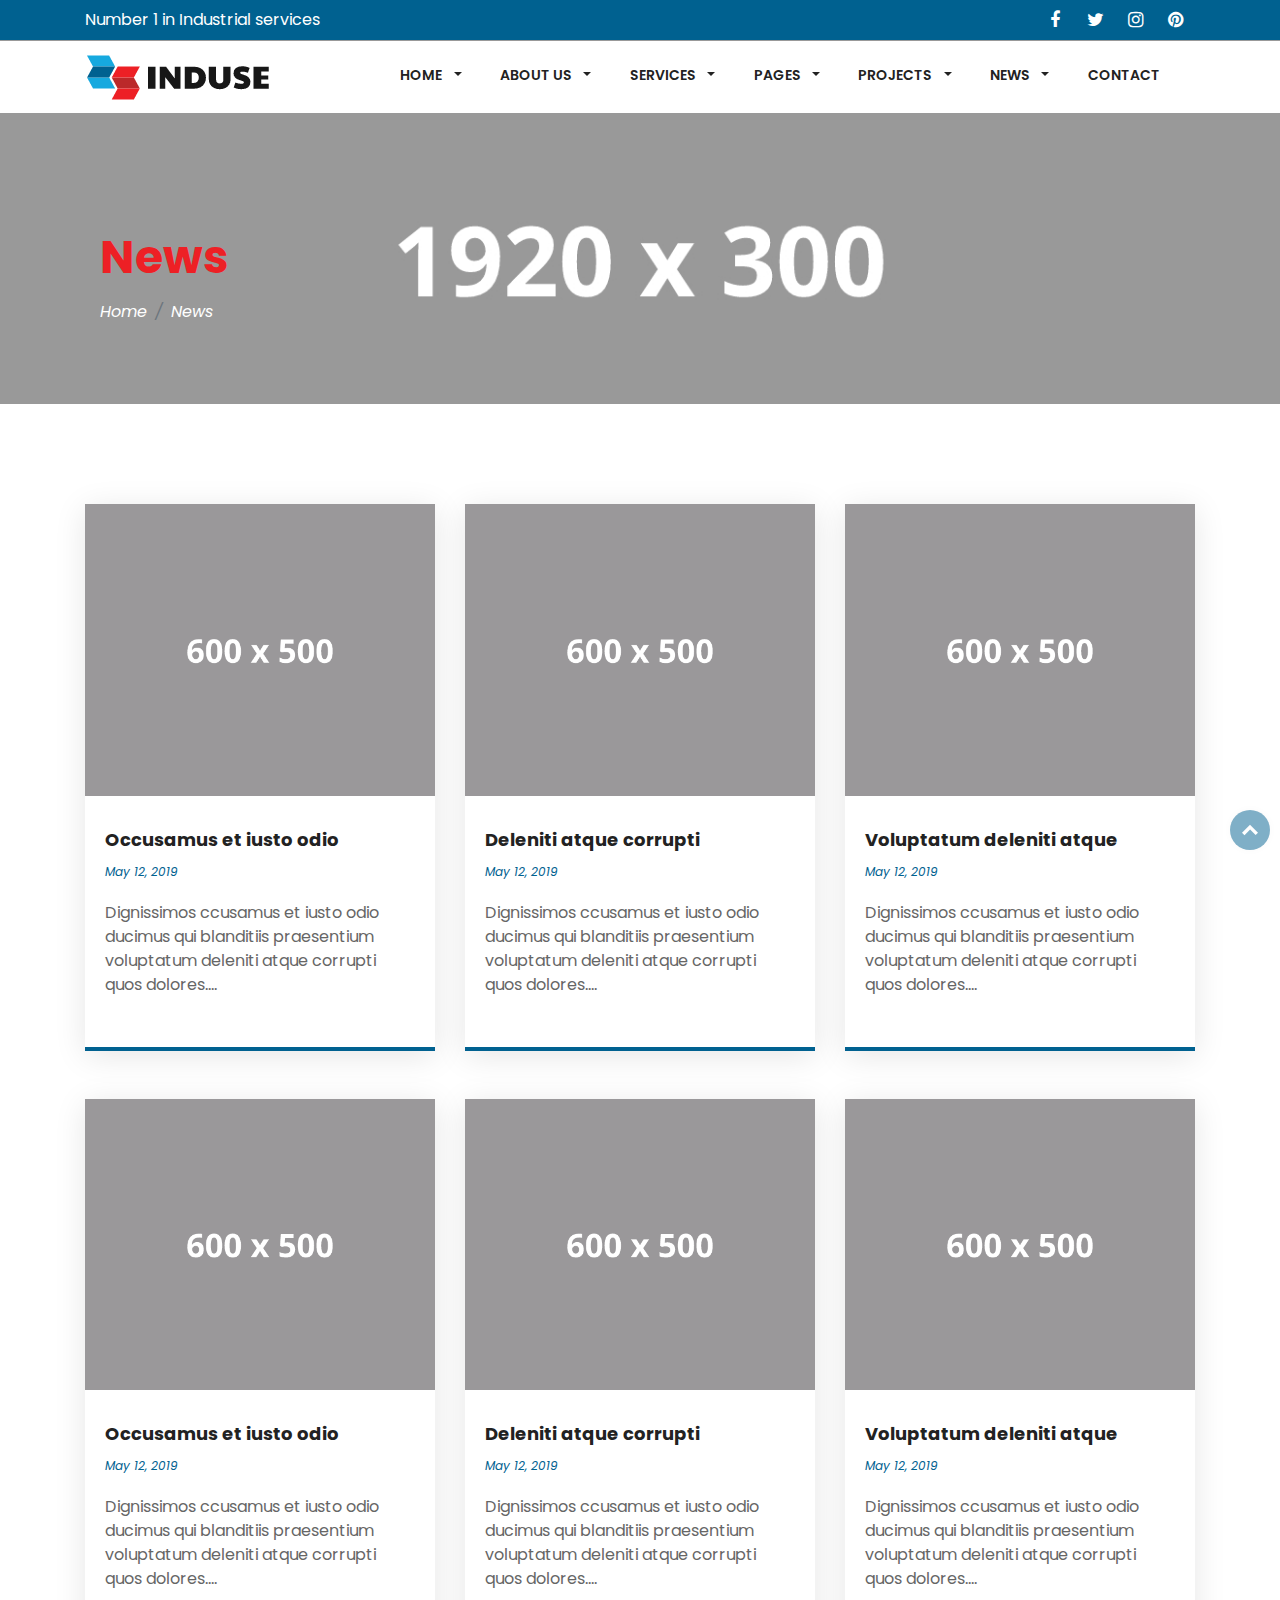
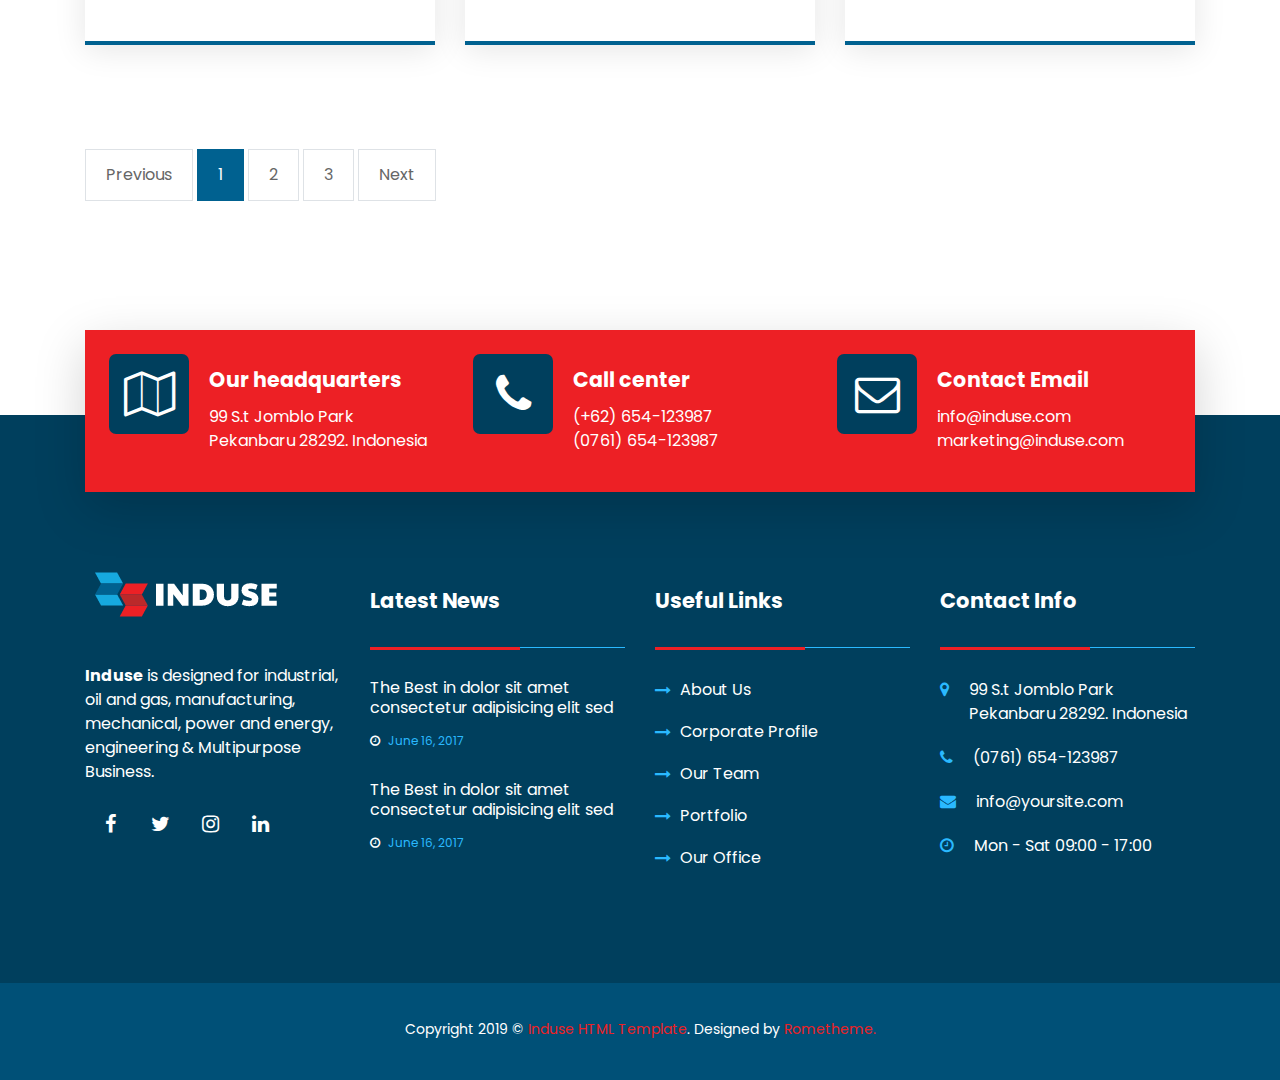
<file: news.html>
<!DOCTYPE html>
<html lang="en">
  <head>
    <!-- Basic Page Needs
    ================================================== -->
    <meta charset="utf-8">
    <!--[if IE]><meta http-equiv="x-ua-compatible" content="IE=9" /><![endif]-->
    <meta name="viewport" content="width=device-width, initial-scale=1">
    <title>Induse - Industrial HTML Template</title>
    <meta name="description" content="Induse is designed for industrial, oil and gas, manufacturing, mechanical, power and energy, engineering & Multipurpose Business. This template has beautifull and unique design that will be best suited for your online web presence. It has 100% responsive design and tested on all major handheld devices.">
    <meta name="keywords" content="business, engineering, industrial, manufacturing, mechanical, multipurpose, oil and gas, Power and Energy">
    <meta name="author" content="rometheme.net"> 
	
	<!-- ==============================================
	Favicons
	=============================================== -->
	<link rel="shortcut icon" href="images/favicon.ico">
	<link rel="apple-touch-icon" href="images/apple-touch-icon.png">
	<link rel="apple-touch-icon" sizes="72x72" href="images/apple-touch-icon-72x72.png">
	<link rel="apple-touch-icon" sizes="114x114" href="images/apple-touch-icon-114x114.png">
	
	<!-- ==============================================
	CSS VENDOR
	=============================================== -->
	<link rel="stylesheet" type="text/css" href="css/vendor/bootstrap.min.css" />
	<link rel="stylesheet" type="text/css" href="css/vendor/font-awesome.min.css">
	<link rel="stylesheet" type="text/css" href="css/vendor/owl.carousel.min.css">
	<link rel="stylesheet" type="text/css" href="css/vendor/owl.theme.default.min.css">
	<link rel="stylesheet" type="text/css" href="css/vendor/magnific-popup.css">
	<link rel="stylesheet" type="text/css" href="css/vendor/animate.min.css">
	
	<!-- ==============================================
	Custom Stylesheet
	=============================================== -->
	<link rel="stylesheet" type="text/css" href="css/style.css" />
	
    <script src="js/vendor/modernizr.min.js"></script>

</head>

<body data-spy="scroll" data-target="#navbar-example">

	<!-- LOAD PAGE -->
	<div class="animationload">
		<div class="loader"></div>
	</div>
	
	<!-- BACK TO TOP SECTION -->
	<a href="#0" class="cd-top cd-is-visible cd-fade-out">Top</a>

	<!-- HEADER -->
    <div class="header header-1">
    	<!-- TOP BAR -->
    	<div class="topbar d-none d-md-block">
			<div class="container">
				<div class="row align-items-center">
					<div class="col-sm-6 col-md-6">
						<p class="mb-0">Number 1 in Industrial services</p>
					</div>

					<div class="col-sm-6 col-md-6">
						<div class="sosmed-icon d-inline-flex pull-right">
							<a href="#"><i class="fa fa-facebook"></i></a> 
							<a href="#"><i class="fa fa-twitter"></i></a> 
							<a href="#"><i class="fa fa-instagram"></i></a> 
							<a href="#"><i class="fa fa-pinterest"></i></a> 
						</div>
					</div>

					
				</div>
			</div>
		</div>

		<!-- NAVBAR SECTION -->
		<div class="navbar-main">
			<div class="container">
			    <nav id="navbar-example" class="navbar navbar-expand-lg">
			        <a class="navbar-brand" href="index.html">
						<img src="images/logo-dark.png" alt="" />
					</a>
			        <button class="navbar-toggler" type="button" data-toggle="collapse" data-target="#navbarNavDropdown" aria-controls="navbarNavDropdown" aria-expanded="false" aria-label="Toggle navigation">
			            <span class="navbar-toggler-icon"></span>
			        </button>
			        <div class="collapse navbar-collapse" id="navbarNavDropdown">
			            <ul class="navbar-nav ml-auto">
			                <li class="nav-item dropdown">
			                    <a class="nav-link dropdown-toggle" href="#" role="button" data-toggle="dropdown" aria-haspopup="true" aria-expanded="false">
						          HOME
						        </a>
			                    <div class="dropdown-menu">
			                    	<a class="dropdown-item" href="../v1/index.html">Demo 1</a>
	          						<a class="dropdown-item" href="../v2/index.html">Demo 2</a>
	          						<a class="dropdown-item" href="../v3/index.html">Demo 3</a>
							    </div>
			                </li>

			                <li class="nav-item dropdown">
			                    <a class="nav-link dropdown-toggle" href="#" role="button" data-toggle="dropdown" aria-haspopup="true" aria-expanded="false">
						          ABOUT US
						        </a>
			                    <div class="dropdown-menu">
			                    	<a class="dropdown-item" href="about-company.html">OUR COMPANY</a>
	          						<a class="dropdown-item" href="about-history.html">COMPANY HISTORY</a>
	          						<a class="dropdown-item" href="about-team.html">OUR TEAM</a>
	          						<a class="dropdown-item" href="about-partners.html">OUR PARTNERS</a>
							    </div>
			                </li>

			                <li class="nav-item dropdown">
			                    <a class="nav-link dropdown-toggle" href="#" role="button" data-toggle="dropdown" aria-haspopup="true" aria-expanded="false">
						          SERVICES 
						        </a>
			                    <div class="dropdown-menu">
			                    	<a class="dropdown-item" href="services.html">SERVICES GRID</a>
	          						<a class="dropdown-item" href="services-detail.html">SINGLE SERVICES</a>
							    </div>
			                </li>

			                <li class="nav-item dropdown">
			                    <a class="nav-link dropdown-toggle" href="#" role="button" data-toggle="dropdown" aria-haspopup="true" aria-expanded="false">
						          PAGES  
						        </a>
			                    <div class="dropdown-menu">
			                    	<a class="dropdown-item" href="pages-faq.html">FAQ</a>
	          						<a class="dropdown-item" href="pages-pricing-table.html">PRICING TABLE</a>
	          						<a class="dropdown-item" href="pages-404-page.html">404 PAGE</a>
							    </div>
			                </li>

			                <li class="nav-item dropdown">
			                    <a class="nav-link dropdown-toggle" href="#" role="button" data-toggle="dropdown" aria-haspopup="true" aria-expanded="false">
						          PROJECTS  
						        </a>
			                    <div class="dropdown-menu">
			                    	<a class="dropdown-item" href="project.html">GRID LAYOUT</a>
	          						<a class="dropdown-item" href="project-detail.html">SINGLE PROJECT</a>
							    </div>
			                </li>

			                <li class="nav-item dropdown">
			                    <a class="nav-link dropdown-toggle" href="#" role="button" data-toggle="dropdown" aria-haspopup="true" aria-expanded="false">
						          NEWS  
						        </a>
			                    <div class="dropdown-menu">
			                    	<a class="dropdown-item" href="news.html">GRID BAR</a>
	          						<a class="dropdown-item" href="news-single.html">SINGLE NEWS</a>
							    </div>
			                </li>

			                <li class="nav-item">
			                    <a class="nav-link" href="contact.html">CONTACT</a>
			                </li>

			            </ul>
			        </div>
			    </nav> <!-- -->
			</div>
		</div>

    </div>

	<!-- BANNER -->
	<div class="section banner-page" data-background="images/dummy-img-1920x300.jpg">
		<div class="content-wrap pos-relative">
			<div class="container">
				<div class="col-12 col-md-12">
					<div class="d-flex bd-highlight mb-2">
						<div class="title-page">News</div>
					</div>
					<nav aria-label="breadcrumb">
					  <ol class="breadcrumb ">
					    <li class="breadcrumb-item"><a href="index.html">Home</a></li>
					    <li class="breadcrumb-item active" aria-current="page">News</li>
					  </ol>
					</nav>
				</div>
			</div>
			
		</div>
	</div>

    <!-- CONTENT -->
	<div id="class" class="">
		<div class="content-wrap">
			<div class="container">
				
				<div class="row">
					
					<!-- Item 1 -->
					<div class="col-sm-12 col-md-12 col-lg-4">
						<div class="rs-news-1 mb-5">
							<div class="media">
								<a href="news-single.html">
									<img src="images/dummy-img-600x500.jpg" alt="" class="img-fluid">
								</a>
							</div>
							<div class="body">
								<div class="title"><a href="news-single.html">Occusamus et iusto odio</a></div>
								<div class="meta-date">May 12, 2019</div>
								<p>Dignissimos ccusamus et iusto odio ducimus qui blanditiis praesentium voluptatum deleniti atque corrupti quos dolores....</p>
							</div>
						</div>
					</div>

					<!-- Item 2 -->
					<div class="col-sm-12 col-md-12 col-lg-4">
						<div class="rs-news-1 mb-5">
							<div class="media">
								<a href="news-single.html">
									<img src="images/dummy-img-600x500.jpg" alt="" class="img-fluid">
								</a>
							</div>
							<div class="body">
								<div class="title"><a href="news-single.html">Deleniti atque corrupti</a></div>
								<div class="meta-date">May 12, 2019</div>
								<p>Dignissimos ccusamus et iusto odio ducimus qui blanditiis praesentium voluptatum deleniti atque corrupti quos dolores....</p>
							</div>
						</div>
					</div>

					<!-- Item 3 -->
					<div class="col-sm-12 col-md-12 col-lg-4">
						<div class="rs-news-1 mb-5">
							<div class="media">
								<a href="news-single.html">
									<img src="images/dummy-img-600x500.jpg" alt="" class="img-fluid">
								</a>
							</div>
							<div class="body">
								<div class="title"><a href="news-single.html">Voluptatum deleniti atque</a></div>
								<div class="meta-date">May 12, 2019</div>
								<p>Dignissimos ccusamus et iusto odio ducimus qui blanditiis praesentium voluptatum deleniti atque corrupti quos dolores....</p>
							</div>
						</div>
					</div>

					<!-- Item 4 -->
					<div class="col-sm-12 col-md-12 col-lg-4">
						<div class="rs-news-1 mb-5">
							<div class="media">
								<a href="news-single.html">
									<img src="images/dummy-img-600x500.jpg" alt="" class="img-fluid">
								</a>
							</div>
							<div class="body">
								<div class="title"><a href="news-single.html">Occusamus et iusto odio</a></div>
								<div class="meta-date">May 12, 2019</div>
								<p>Dignissimos ccusamus et iusto odio ducimus qui blanditiis praesentium voluptatum deleniti atque corrupti quos dolores....</p>
							</div>
						</div>
					</div>

					<!-- Item 5 -->
					<div class="col-sm-12 col-md-12 col-lg-4">
						<div class="rs-news-1 mb-5">
							<div class="media">
								<a href="news-single.html">
									<img src="images/dummy-img-600x500.jpg" alt="" class="img-fluid">
								</a>
							</div>
							<div class="body">
								<div class="title"><a href="news-single.html">Deleniti atque corrupti</a></div>
								<div class="meta-date">May 12, 2019</div>
								<p>Dignissimos ccusamus et iusto odio ducimus qui blanditiis praesentium voluptatum deleniti atque corrupti quos dolores....</p>
							</div>
						</div>
					</div>

					<!-- Item 6 -->
					<div class="col-sm-12 col-md-12 col-lg-4">
						<div class="rs-news-1 mb-5">
							<div class="media">
								<a href="news-single.html">
									<img src="images/dummy-img-600x500.jpg" alt="" class="img-fluid">
								</a>
							</div>
							<div class="body">
								<div class="title"><a href="news-single.html">Voluptatum deleniti atque</a></div>
								<div class="meta-date">May 12, 2019</div>
								<p>Dignissimos ccusamus et iusto odio ducimus qui blanditiis praesentium voluptatum deleniti atque corrupti quos dolores....</p>
							</div>
						</div>
					</div>

				</div>

				<div class="row mt-5">
					<div class="col-sm-12 col-md-12">
						
						<nav aria-label="Page navigation">
						  <ul class="pagination">
						    <li class="page-item"><a class="page-link" href="#">Previous</a></li>
						    <li class="page-item active"><a class="page-link" href="#">1</a></li>
						    <li class="page-item"><a class="page-link" href="#">2</a></li>
						    <li class="page-item"><a class="page-link" href="#">3</a></li>
						    <li class="page-item"><a class="page-link" href="#">Next</a></li>
						  </ul>
						</nav>

					</div>
				</div>

			</div>
		</div>
	</div>   

	<!-- CTA -->
	<div class="section overlap-bottom">
		<div class="content-wrap pb-5 pt-0">
			<div class="container">

				<div class="row">
					<div class="col-sm-12 col-md-12">
						<div class="bg-secondary p-4 shadow-lg">
							<div class="row">
								<div class="col-sm-12 col-md-12 col-lg-4">
									<!-- BOX 1 -->
									<div class="rs-icon-info">
										<div class="info-icon">
											<i class="fa fa-map-o"></i>
										</div>
										<div class="info-text">
											<h4>Our headquarters</h4>
											99 S.t Jomblo Park <br>Pekanbaru 28292. Indonesia
										</div>
									</div>
								</div>
								<div class="col-sm-12 col-md-12 col-lg-4">
									<!-- BOX 2 -->
									<div class="rs-icon-info">
										<div class="info-icon">
											<i class="fa fa-phone"></i>
										</div>
										<div class="info-text">
											<h4>Call center</h4>
											(+62) 654-123987  <br> (0761) 654-123987
										</div>
									</div>
								</div>
								<div class="col-sm-12 col-md-12 col-lg-4">
									<!-- BOX 3 -->
									<div class="rs-icon-info">
										<div class="info-icon">
											<i class="fa fa-envelope-o"></i>
										</div>
										<div class="info-text">
											<h4>Contact Email</h4>
											info@induse.com <br>
											marketing@induse.com 
										</div>
									</div>
								</div>
							</div>
						</div>
					</div>
				</div>
			</div>
		</div>
	</div>

	<!-- FOOTER SECTION -->
	<div class="footer">
		<div class="spacer-50"></div>
		<div class="content-wrap">
			<div class="container">

				<div class="row">

					<div class="col-sm-6 col-md-6 col-lg-3">
						<div class="footer-item">
							<img src="images/logo-light.png" alt="logo bottom" class="logo-bottom">
							<div class="spacer-30"></div>
							<p><strong>Induse</strong> is designed for industrial, oil and gas, manufacturing, mechanical, power and energy, engineering & Multipurpose Business.</p>
							<div class="sosmed-icon d-inline-flex">
								<a href="#"><i class="fa fa-facebook"></i></a> 
								<a href="#"><i class="fa fa-twitter"></i></a> 
								<a href="#"><i class="fa fa-instagram"></i></a> 
								<a href="#"><i class="fa fa-linkedin"></i></a> 
							</div>
						</div>
					</div>	

					<div class="col-sm-6 col-md-6 col-lg-3">
						<div class="footer-item">
							<div class="footer-title">
								Latest News
							</div>
							
							<ul class="recent-post">
								<li><a href="#" title="">The Best in dolor sit amet consectetur adipisicing elit sed</a>
								<span class="date"><i class="fa fa-clock-o"></i> June 16, 2017</span></li><li><a href="#" title="">The Best in dolor sit amet consectetur adipisicing elit sed</a>
								<span class="date"><i class="fa fa-clock-o"></i> June 16, 2017</span></li>
							</ul>
								
						</div>
					</div>

					<div class="col-sm-6 col-md-6 col-lg-3">
						<div class="footer-item">
							<div class="footer-title">
								Useful Links
							</div>
							<ul class="list">
								<li><a href="#" title="About Us">About Us</a></li>
								<li><a href="#" title="Corporate Profile">Corporate Profile</a></li>
								<li><a href="#" title="Our Team">Our Team</a></li>
								<li><a href="#" title="Portfolio">Portfolio</a></li>
								<li><a href="#" title="Our Office">Our Office</a></li>
							</ul>								
						</div>
					</div>				

					<div class="col-sm-6 col-md-6 col-lg-3">
						<div class="footer-item">
							<div class="footer-title">
								Contact Info
							</div>
							
							<ul class="list-info">
								<li>
									<div class="info-icon">
										<span class="fa fa-map-marker"></span>
									</div>
									<div class="info-text">99 S.t Jomblo Park Pekanbaru 28292. Indonesia</div> </li>
								<li>
									<div class="info-icon">
										<span class="fa fa-phone"></span>
									</div>
									<div class="info-text">(0761) 654-123987</div>
								</li>
								<li>
									<div class="info-icon">
										<span class="fa fa-envelope"></span>
									</div>
									<div class="info-text">info@yoursite.com</div>
								</li>
								<li>
									<div class="info-icon">
										<span class="fa fa-clock-o"></span>
									</div>
									<div class="info-text">Mon - Sat 09:00 - 17:00</div>
								</li>
							</ul>

						</div>
					</div>

				</div>
				
			</div>
		</div>
		<div class="fcopy">
			<div class="container">
				<div class="row">
					<div class="col-sm-12 col-md-12 col-lg-12">
						<p class="mt-3 text-center">Copyright 2019 © <span class="text-secondary">Induse HTML Template</span>. Designed by <span class="text-secondary">Rometheme.</span></p> 
					</div>
				</div>
			</div>
		</div>
		
	</div>
	
	<!-- JS VENDOR -->
	<script src="js/vendor/jquery.min.js"></script>
	<script src="js/vendor/bootstrap.min.js"></script>
	<script src="js/vendor/owl.carousel.js"></script>
	<script src="js/vendor/jquery.magnific-popup.min.js"></script>
	<script src="js/vendor/isotope.pkgd.min.js"></script>
	<script src="js/vendor/imagesloaded.pkgd.min.js"></script>

	<!-- SENDMAIL -->
	<script src="js/vendor/validator.min.js"></script>
	<script src="js/vendor/form-scripts.js"></script>

	<script src="js/script.js"></script>

</body>
</html>
</file>
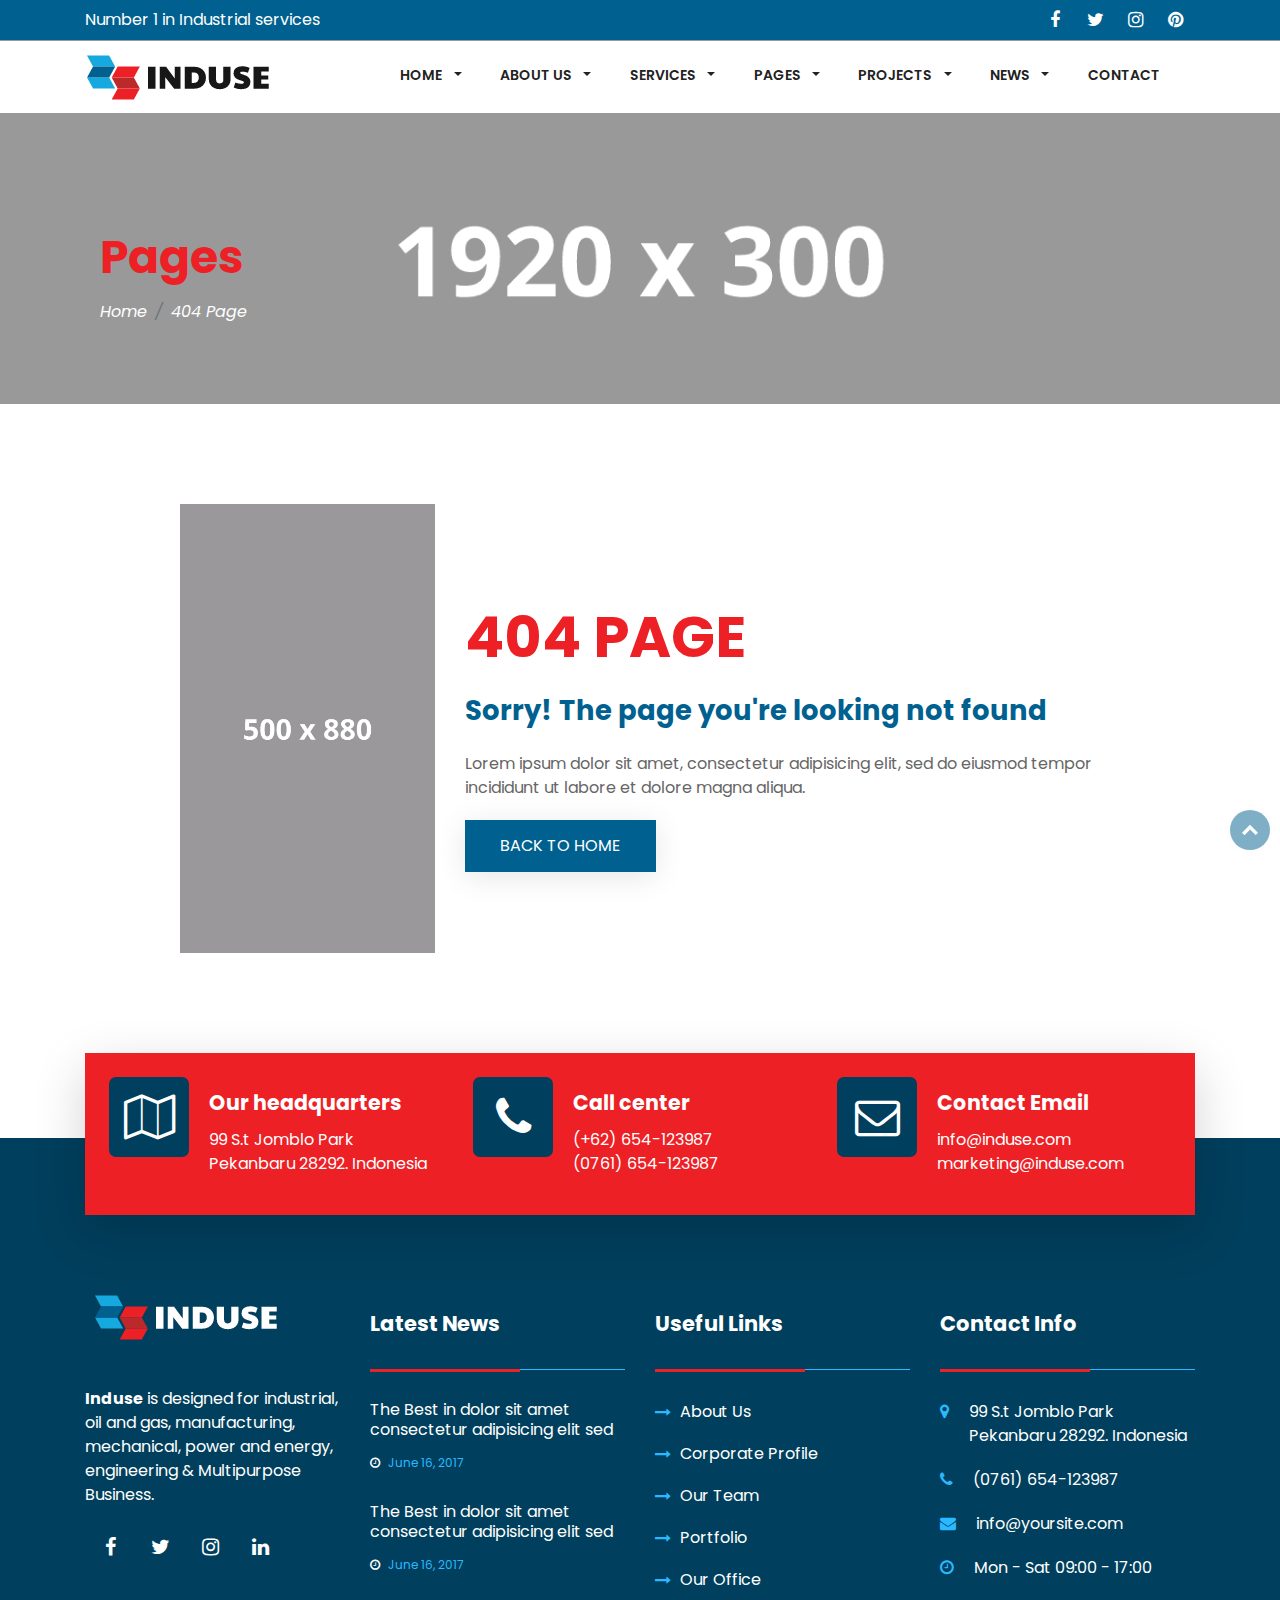
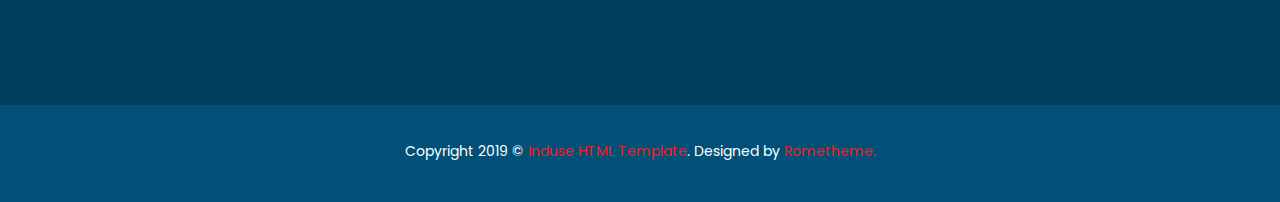
<file: pages-404-page.html>
<!DOCTYPE html>
<html lang="en">
  <head>
    <!-- Basic Page Needs
    ================================================== -->
    <meta charset="utf-8">
    <!--[if IE]><meta http-equiv="x-ua-compatible" content="IE=9" /><![endif]-->
    <meta name="viewport" content="width=device-width, initial-scale=1">
    <title>Induse - Industrial HTML Template</title>
    <meta name="description" content="Induse is designed for industrial, oil and gas, manufacturing, mechanical, power and energy, engineering & Multipurpose Business. This template has beautifull and unique design that will be best suited for your online web presence. It has 100% responsive design and tested on all major handheld devices.">
    <meta name="keywords" content="business, engineering, industrial, manufacturing, mechanical, multipurpose, oil and gas, Power and Energy">
    <meta name="author" content="rometheme.net"> 
	
	<!-- ==============================================
	Favicons
	=============================================== -->
	<link rel="shortcut icon" href="images/favicon.ico">
	<link rel="apple-touch-icon" href="images/apple-touch-icon.png">
	<link rel="apple-touch-icon" sizes="72x72" href="images/apple-touch-icon-72x72.png">
	<link rel="apple-touch-icon" sizes="114x114" href="images/apple-touch-icon-114x114.png">
	
	<!-- ==============================================
	CSS VENDOR
	=============================================== -->
	<link rel="stylesheet" type="text/css" href="css/vendor/bootstrap.min.css" />
	<link rel="stylesheet" type="text/css" href="css/vendor/font-awesome.min.css">
	<link rel="stylesheet" type="text/css" href="css/vendor/owl.carousel.min.css">
	<link rel="stylesheet" type="text/css" href="css/vendor/owl.theme.default.min.css">
	<link rel="stylesheet" type="text/css" href="css/vendor/magnific-popup.css">
	<link rel="stylesheet" type="text/css" href="css/vendor/animate.min.css">
	
	<!-- ==============================================
	Custom Stylesheet
	=============================================== -->
	<link rel="stylesheet" type="text/css" href="css/style.css" />
	
    <script src="js/vendor/modernizr.min.js"></script>

</head>

<body data-spy="scroll" data-target="#navbar-example">

	<!-- LOAD PAGE -->
	<div class="animationload">
		<div class="loader"></div>
	</div>
	
	<!-- BACK TO TOP SECTION -->
	<a href="#0" class="cd-top cd-is-visible cd-fade-out">Top</a>

	<!-- HEADER -->
    <div class="header header-1">
    	<!-- TOP BAR -->
    	<div class="topbar d-none d-md-block">
			<div class="container">
				<div class="row align-items-center">
					<div class="col-sm-6 col-md-6">
						<p class="mb-0">Number 1 in Industrial services</p>
					</div>

					<div class="col-sm-6 col-md-6">
						<div class="sosmed-icon d-inline-flex pull-right">
							<a href="#"><i class="fa fa-facebook"></i></a> 
							<a href="#"><i class="fa fa-twitter"></i></a> 
							<a href="#"><i class="fa fa-instagram"></i></a> 
							<a href="#"><i class="fa fa-pinterest"></i></a> 
						</div>
					</div>

					
				</div>
			</div>
		</div>

		<!-- NAVBAR SECTION -->
		<div class="navbar-main">
			<div class="container">
			    <nav id="navbar-example" class="navbar navbar-expand-lg">
			        <a class="navbar-brand" href="index.html">
						<img src="images/logo-dark.png" alt="" />
					</a>
			        <button class="navbar-toggler" type="button" data-toggle="collapse" data-target="#navbarNavDropdown" aria-controls="navbarNavDropdown" aria-expanded="false" aria-label="Toggle navigation">
			            <span class="navbar-toggler-icon"></span>
			        </button>
			        <div class="collapse navbar-collapse" id="navbarNavDropdown">
			            <ul class="navbar-nav ml-auto">
			                <li class="nav-item dropdown">
			                    <a class="nav-link dropdown-toggle" href="#" role="button" data-toggle="dropdown" aria-haspopup="true" aria-expanded="false">
						          HOME
						        </a>
			                    <div class="dropdown-menu">
			                    	<a class="dropdown-item" href="../v1/index.html">Demo 1</a>
	          						<a class="dropdown-item" href="../v2/index.html">Demo 2</a>
	          						<a class="dropdown-item" href="../v3/index.html">Demo 3</a>
							    </div>
			                </li>

			                <li class="nav-item dropdown">
			                    <a class="nav-link dropdown-toggle" href="#" role="button" data-toggle="dropdown" aria-haspopup="true" aria-expanded="false">
						          ABOUT US
						        </a>
			                    <div class="dropdown-menu">
			                    	<a class="dropdown-item" href="about-company.html">OUR COMPANY</a>
	          						<a class="dropdown-item" href="about-history.html">COMPANY HISTORY</a>
	          						<a class="dropdown-item" href="about-team.html">OUR TEAM</a>
	          						<a class="dropdown-item" href="about-partners.html">OUR PARTNERS</a>
							    </div>
			                </li>

			                <li class="nav-item dropdown">
			                    <a class="nav-link dropdown-toggle" href="#" role="button" data-toggle="dropdown" aria-haspopup="true" aria-expanded="false">
						          SERVICES 
						        </a>
			                    <div class="dropdown-menu">
			                    	<a class="dropdown-item" href="services.html">SERVICES GRID</a>
	          						<a class="dropdown-item" href="services-detail.html">SINGLE SERVICES</a>
							    </div>
			                </li>

			                <li class="nav-item dropdown">
			                    <a class="nav-link dropdown-toggle" href="#" role="button" data-toggle="dropdown" aria-haspopup="true" aria-expanded="false">
						          PAGES  
						        </a>
			                    <div class="dropdown-menu">
			                    	<a class="dropdown-item" href="pages-faq.html">FAQ</a>
	          						<a class="dropdown-item" href="pages-pricing-table.html">PRICING TABLE</a>
	          						<a class="dropdown-item" href="pages-404-page.html">404 PAGE</a>
							    </div>
			                </li>

			                <li class="nav-item dropdown">
			                    <a class="nav-link dropdown-toggle" href="#" role="button" data-toggle="dropdown" aria-haspopup="true" aria-expanded="false">
						          PROJECTS  
						        </a>
			                    <div class="dropdown-menu">
			                    	<a class="dropdown-item" href="project.html">GRID LAYOUT</a>
	          						<a class="dropdown-item" href="project-detail.html">SINGLE PROJECT</a>
							    </div>
			                </li>

			                <li class="nav-item dropdown">
			                    <a class="nav-link dropdown-toggle" href="#" role="button" data-toggle="dropdown" aria-haspopup="true" aria-expanded="false">
						          NEWS  
						        </a>
			                    <div class="dropdown-menu">
			                    	<a class="dropdown-item" href="news.html">GRID BAR</a>
	          						<a class="dropdown-item" href="news-single.html">SINGLE NEWS</a>
							    </div>
			                </li>

			                <li class="nav-item">
			                    <a class="nav-link" href="contact.html">CONTACT</a>
			                </li>

			            </ul>
			        </div>
			    </nav> <!-- -->
			</div>
		</div>

    </div>

	<!-- BANNER -->
	<div class="section banner-page" data-background="images/dummy-img-1920x300.jpg">
		<div class="content-wrap pos-relative">
			<div class="container">
				<div class="col-12 col-md-12">
					<div class="d-flex bd-highlight mb-2">
						<div class="title-page">Pages</div>
					</div>
					<nav aria-label="breadcrumb">
					  <ol class="breadcrumb ">
					    <li class="breadcrumb-item"><a href="index.html">Home</a></li>
					    <li class="breadcrumb-item active" aria-current="page">404 Page</li>
					  </ol>
					</nav>
				</div>
			</div>
			
		</div>
	</div>

    <!-- CONTENT -->
	<div class="section">
		<div class="content-wrap">
			<div class="container">

				<div class="row align-items-center justify-content-center">
				
					<div class="col-sm-5 col-md-3">
						<div class="people">
							<img class="img-fluid" src="images/dummy-img-500x880.jpg" alt="">
						</div>
					</div>
					<div class="col-sm-7 col-md-7">

						<h1 class="text-secondary mb-0">404 PAGE</h1>
						<h3 class="text-primary">Sorry! The page  you're looking not found</h3>
						<p>Lorem ipsum dolor sit amet, consectetur adipisicing elit, sed do eiusmod tempor incididunt ut labore et dolore magna aliqua.</p>
						<a href="#" class="btn btn-primary" title="Back to Home">BACK TO HOME</a>
						<div class="margin-bottom-50"></div>
						
					</div>

				</div>

			</div>
		</div>
	</div>   

	<!-- CTA -->
	<div class="section overlap-bottom">
		<div class="content-wrap pb-5 pt-0">
			<div class="container">

				<div class="row">
					<div class="col-sm-12 col-md-12">
						<div class="bg-secondary p-4 shadow-lg">
							<div class="row">
								<div class="col-sm-12 col-md-12 col-lg-4">
									<!-- BOX 1 -->
									<div class="rs-icon-info">
										<div class="info-icon">
											<i class="fa fa-map-o"></i>
										</div>
										<div class="info-text">
											<h4>Our headquarters</h4>
											99 S.t Jomblo Park <br>Pekanbaru 28292. Indonesia
										</div>
									</div>
								</div>
								<div class="col-sm-12 col-md-12 col-lg-4">
									<!-- BOX 2 -->
									<div class="rs-icon-info">
										<div class="info-icon">
											<i class="fa fa-phone"></i>
										</div>
										<div class="info-text">
											<h4>Call center</h4>
											(+62) 654-123987  <br> (0761) 654-123987
										</div>
									</div>
								</div>
								<div class="col-sm-12 col-md-12 col-lg-4">
									<!-- BOX 3 -->
									<div class="rs-icon-info">
										<div class="info-icon">
											<i class="fa fa-envelope-o"></i>
										</div>
										<div class="info-text">
											<h4>Contact Email</h4>
											info@induse.com <br>
											marketing@induse.com 
										</div>
									</div>
								</div>
							</div>
						</div>
					</div>
				</div>
			</div>
		</div>
	</div>

	<!-- FOOTER SECTION -->
	<div class="footer">
		<div class="spacer-50"></div>
		<div class="content-wrap">
			<div class="container">

				<div class="row">

					<div class="col-sm-6 col-md-6 col-lg-3">
						<div class="footer-item">
							<img src="images/logo-light.png" alt="logo bottom" class="logo-bottom">
							<div class="spacer-30"></div>
							<p><strong>Induse</strong> is designed for industrial, oil and gas, manufacturing, mechanical, power and energy, engineering & Multipurpose Business.</p>
							<div class="sosmed-icon d-inline-flex">
								<a href="#"><i class="fa fa-facebook"></i></a> 
								<a href="#"><i class="fa fa-twitter"></i></a> 
								<a href="#"><i class="fa fa-instagram"></i></a> 
								<a href="#"><i class="fa fa-linkedin"></i></a> 
							</div>
						</div>
					</div>	

					<div class="col-sm-6 col-md-6 col-lg-3">
						<div class="footer-item">
							<div class="footer-title">
								Latest News
							</div>
							
							<ul class="recent-post">
								<li><a href="#" title="">The Best in dolor sit amet consectetur adipisicing elit sed</a>
								<span class="date"><i class="fa fa-clock-o"></i> June 16, 2017</span></li><li><a href="#" title="">The Best in dolor sit amet consectetur adipisicing elit sed</a>
								<span class="date"><i class="fa fa-clock-o"></i> June 16, 2017</span></li>
							</ul>
								
						</div>
					</div>

					<div class="col-sm-6 col-md-6 col-lg-3">
						<div class="footer-item">
							<div class="footer-title">
								Useful Links
							</div>
							<ul class="list">
								<li><a href="#" title="About Us">About Us</a></li>
								<li><a href="#" title="Corporate Profile">Corporate Profile</a></li>
								<li><a href="#" title="Our Team">Our Team</a></li>
								<li><a href="#" title="Portfolio">Portfolio</a></li>
								<li><a href="#" title="Our Office">Our Office</a></li>
							</ul>								
						</div>
					</div>				

					<div class="col-sm-6 col-md-6 col-lg-3">
						<div class="footer-item">
							<div class="footer-title">
								Contact Info
							</div>
							
							<ul class="list-info">
								<li>
									<div class="info-icon">
										<span class="fa fa-map-marker"></span>
									</div>
									<div class="info-text">99 S.t Jomblo Park Pekanbaru 28292. Indonesia</div> </li>
								<li>
									<div class="info-icon">
										<span class="fa fa-phone"></span>
									</div>
									<div class="info-text">(0761) 654-123987</div>
								</li>
								<li>
									<div class="info-icon">
										<span class="fa fa-envelope"></span>
									</div>
									<div class="info-text">info@yoursite.com</div>
								</li>
								<li>
									<div class="info-icon">
										<span class="fa fa-clock-o"></span>
									</div>
									<div class="info-text">Mon - Sat 09:00 - 17:00</div>
								</li>
							</ul>

						</div>
					</div>

				</div>
				
			</div>
		</div>
		<div class="fcopy">
			<div class="container">
				<div class="row">
					<div class="col-sm-12 col-md-12 col-lg-12">
						<p class="mt-3 text-center">Copyright 2019 © <span class="text-secondary">Induse HTML Template</span>. Designed by <span class="text-secondary">Rometheme.</span></p> 
					</div>
				</div>
			</div>
		</div>
		
	</div>
	
	<!-- JS VENDOR -->
	<script src="js/vendor/jquery.min.js"></script>
	<script src="js/vendor/bootstrap.min.js"></script>
	<script src="js/vendor/owl.carousel.js"></script>
	<script src="js/vendor/jquery.magnific-popup.min.js"></script>
	<script src="js/vendor/isotope.pkgd.min.js"></script>
	<script src="js/vendor/imagesloaded.pkgd.min.js"></script>

	<!-- SENDMAIL -->
	<script src="js/vendor/validator.min.js"></script>
	<script src="js/vendor/form-scripts.js"></script>

	<script src="js/script.js"></script>

</body>
</html>
</file>
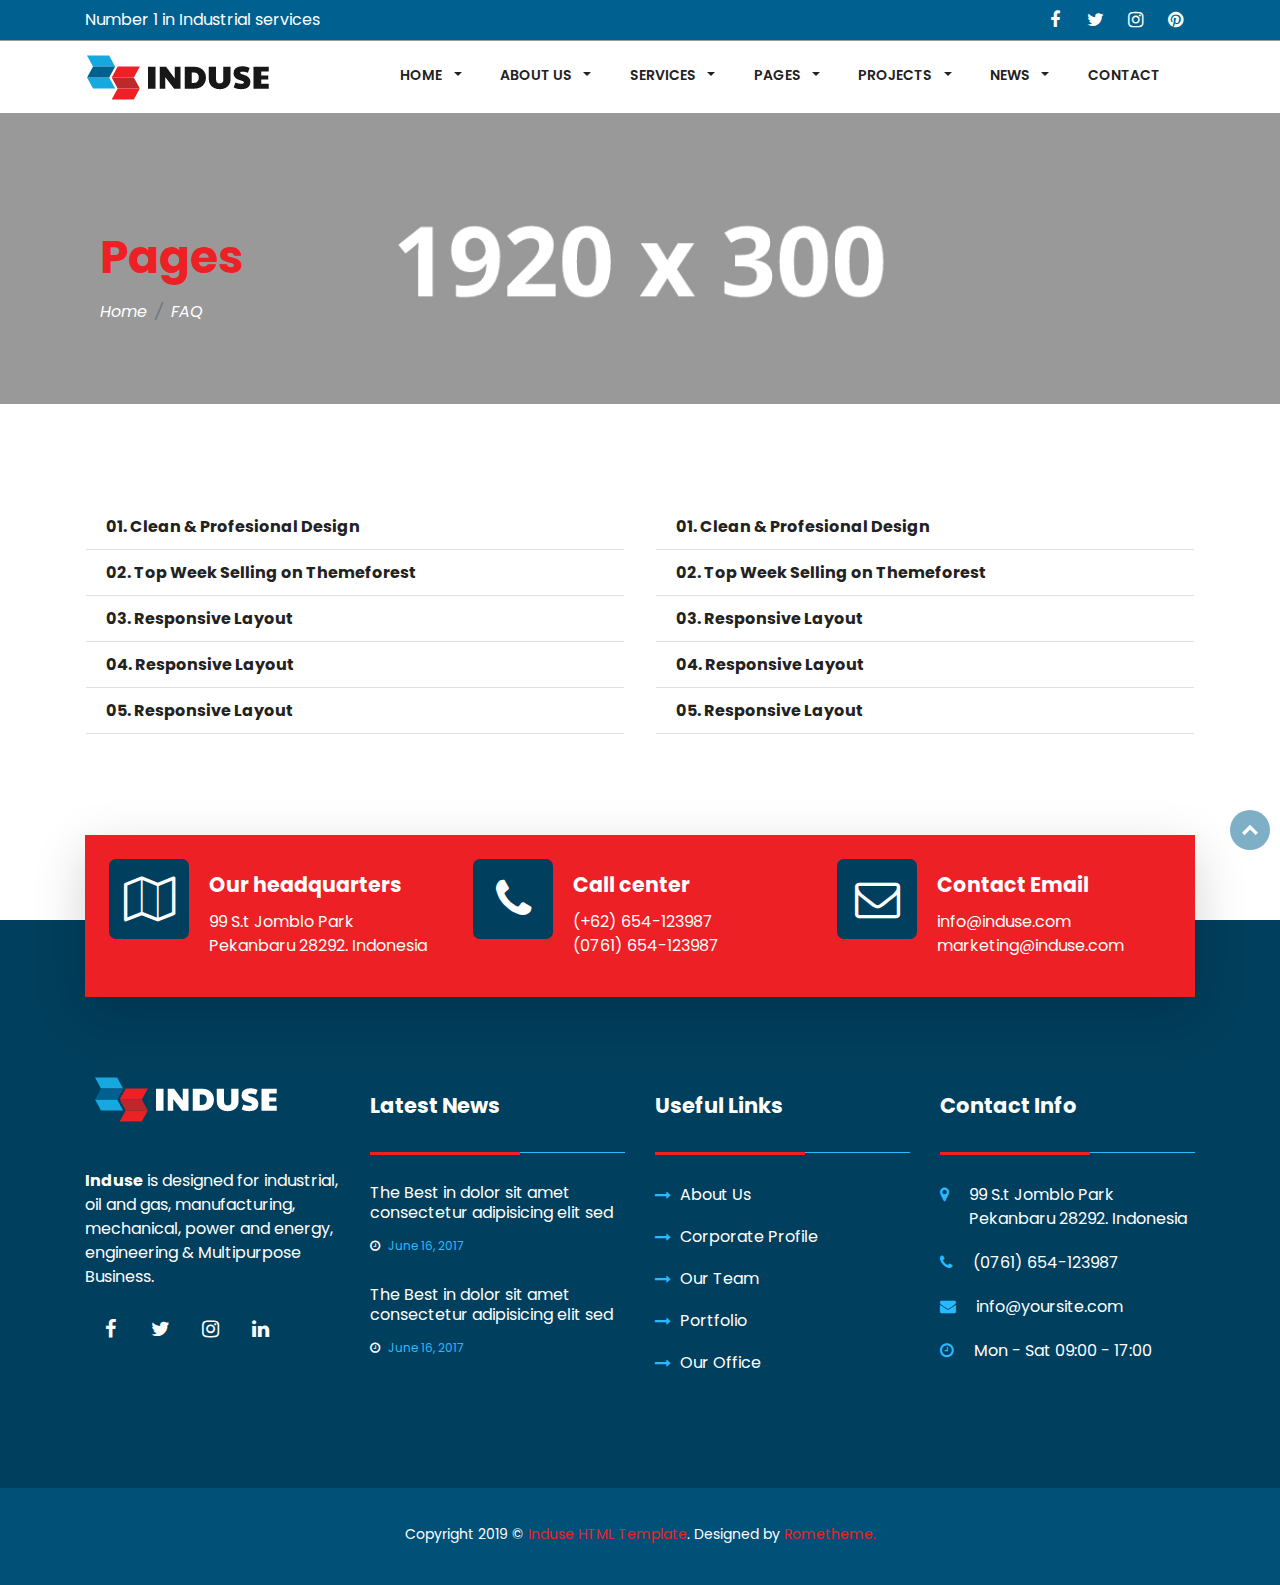
<file: pages-faq.html>
<!DOCTYPE html>
<html lang="en">
  <head>
    <!-- Basic Page Needs
    ================================================== -->
    <meta charset="utf-8">
    <!--[if IE]><meta http-equiv="x-ua-compatible" content="IE=9" /><![endif]-->
    <meta name="viewport" content="width=device-width, initial-scale=1">
    <title>Induse - Industrial HTML Template</title>
    <meta name="description" content="Induse is designed for industrial, oil and gas, manufacturing, mechanical, power and energy, engineering & Multipurpose Business. This template has beautifull and unique design that will be best suited for your online web presence. It has 100% responsive design and tested on all major handheld devices.">
    <meta name="keywords" content="business, engineering, industrial, manufacturing, mechanical, multipurpose, oil and gas, Power and Energy">
    <meta name="author" content="rometheme.net"> 
	
	<!-- ==============================================
	Favicons
	=============================================== -->
	<link rel="shortcut icon" href="images/favicon.ico">
	<link rel="apple-touch-icon" href="images/apple-touch-icon.png">
	<link rel="apple-touch-icon" sizes="72x72" href="images/apple-touch-icon-72x72.png">
	<link rel="apple-touch-icon" sizes="114x114" href="images/apple-touch-icon-114x114.png">
	
	<!-- ==============================================
	CSS VENDOR
	=============================================== -->
	<link rel="stylesheet" type="text/css" href="css/vendor/bootstrap.min.css" />
	<link rel="stylesheet" type="text/css" href="css/vendor/font-awesome.min.css">
	<link rel="stylesheet" type="text/css" href="css/vendor/owl.carousel.min.css">
	<link rel="stylesheet" type="text/css" href="css/vendor/owl.theme.default.min.css">
	<link rel="stylesheet" type="text/css" href="css/vendor/magnific-popup.css">
	<link rel="stylesheet" type="text/css" href="css/vendor/animate.min.css">
	
	<!-- ==============================================
	Custom Stylesheet
	=============================================== -->
	<link rel="stylesheet" type="text/css" href="css/style.css" />
	
    <script src="js/vendor/modernizr.min.js"></script>

</head>

<body data-spy="scroll" data-target="#navbar-example">

	<!-- LOAD PAGE -->
	<div class="animationload">
		<div class="loader"></div>
	</div>
	
	<!-- BACK TO TOP SECTION -->
	<a href="#0" class="cd-top cd-is-visible cd-fade-out">Top</a>

	<!-- HEADER -->
    <div class="header header-1">
    	<!-- TOP BAR -->
    	<div class="topbar d-none d-md-block">
			<div class="container">
				<div class="row align-items-center">
					<div class="col-sm-6 col-md-6">
						<p class="mb-0">Number 1 in Industrial services</p>
					</div>

					<div class="col-sm-6 col-md-6">
						<div class="sosmed-icon d-inline-flex pull-right">
							<a href="#"><i class="fa fa-facebook"></i></a> 
							<a href="#"><i class="fa fa-twitter"></i></a> 
							<a href="#"><i class="fa fa-instagram"></i></a> 
							<a href="#"><i class="fa fa-pinterest"></i></a> 
						</div>
					</div>

					
				</div>
			</div>
		</div>

		<!-- NAVBAR SECTION -->
		<div class="navbar-main">
			<div class="container">
			    <nav id="navbar-example" class="navbar navbar-expand-lg">
			        <a class="navbar-brand" href="index.html">
						<img src="images/logo-dark.png" alt="" />
					</a>
			        <button class="navbar-toggler" type="button" data-toggle="collapse" data-target="#navbarNavDropdown" aria-controls="navbarNavDropdown" aria-expanded="false" aria-label="Toggle navigation">
			            <span class="navbar-toggler-icon"></span>
			        </button>
			        <div class="collapse navbar-collapse" id="navbarNavDropdown">
			            <ul class="navbar-nav ml-auto">
			                <li class="nav-item dropdown">
			                    <a class="nav-link dropdown-toggle" href="#" role="button" data-toggle="dropdown" aria-haspopup="true" aria-expanded="false">
						          HOME
						        </a>
			                    <div class="dropdown-menu">
			                    	<a class="dropdown-item" href="../v1/index.html">Demo 1</a>
	          						<a class="dropdown-item" href="../v2/index.html">Demo 2</a>
	          						<a class="dropdown-item" href="../v3/index.html">Demo 3</a>
							    </div>
			                </li>

			                <li class="nav-item dropdown">
			                    <a class="nav-link dropdown-toggle" href="#" role="button" data-toggle="dropdown" aria-haspopup="true" aria-expanded="false">
						          ABOUT US
						        </a>
			                    <div class="dropdown-menu">
			                    	<a class="dropdown-item" href="about-company.html">OUR COMPANY</a>
	          						<a class="dropdown-item" href="about-history.html">COMPANY HISTORY</a>
	          						<a class="dropdown-item" href="about-team.html">OUR TEAM</a>
	          						<a class="dropdown-item" href="about-partners.html">OUR PARTNERS</a>
							    </div>
			                </li>

			                <li class="nav-item dropdown">
			                    <a class="nav-link dropdown-toggle" href="#" role="button" data-toggle="dropdown" aria-haspopup="true" aria-expanded="false">
						          SERVICES 
						        </a>
			                    <div class="dropdown-menu">
			                    	<a class="dropdown-item" href="services.html">SERVICES GRID</a>
	          						<a class="dropdown-item" href="services-detail.html">SINGLE SERVICES</a>
							    </div>
			                </li>

			                <li class="nav-item dropdown">
			                    <a class="nav-link dropdown-toggle" href="#" role="button" data-toggle="dropdown" aria-haspopup="true" aria-expanded="false">
						          PAGES  
						        </a>
			                    <div class="dropdown-menu">
			                    	<a class="dropdown-item" href="pages-faq.html">FAQ</a>
	          						<a class="dropdown-item" href="pages-pricing-table.html">PRICING TABLE</a>
	          						<a class="dropdown-item" href="pages-404-page.html">404 PAGE</a>
							    </div>
			                </li>

			                <li class="nav-item dropdown">
			                    <a class="nav-link dropdown-toggle" href="#" role="button" data-toggle="dropdown" aria-haspopup="true" aria-expanded="false">
						          PROJECTS  
						        </a>
			                    <div class="dropdown-menu">
			                    	<a class="dropdown-item" href="project.html">GRID LAYOUT</a>
	          						<a class="dropdown-item" href="project-detail.html">SINGLE PROJECT</a>
							    </div>
			                </li>

			                <li class="nav-item dropdown">
			                    <a class="nav-link dropdown-toggle" href="#" role="button" data-toggle="dropdown" aria-haspopup="true" aria-expanded="false">
						          NEWS  
						        </a>
			                    <div class="dropdown-menu">
			                    	<a class="dropdown-item" href="news.html">GRID BAR</a>
	          						<a class="dropdown-item" href="news-single.html">SINGLE NEWS</a>
							    </div>
			                </li>

			                <li class="nav-item">
			                    <a class="nav-link" href="contact.html">CONTACT</a>
			                </li>

			            </ul>
			        </div>
			    </nav> <!-- -->
			</div>
		</div>

    </div>

	<!-- BANNER -->
	<div class="section banner-page" data-background="images/dummy-img-1920x300.jpg">
		<div class="content-wrap pos-relative">
			<div class="container">
				<div class="col-12 col-md-12">
					<div class="d-flex bd-highlight mb-2">
						<div class="title-page">Pages</div>
					</div>
					<nav aria-label="breadcrumb">
					  <ol class="breadcrumb ">
					    <li class="breadcrumb-item"><a href="index.html">Home</a></li>
					    <li class="breadcrumb-item active" aria-current="page">FAQ</li>
					  </ol>
					</nav>
				</div>
			</div>
			
		</div>
	</div>

    <!-- CONTENT -->
	<div class="section">
		<div class="content-wrap">
			<div class="container">

				<div class="row">
					
					<div class="col-12 col-sm-12 col-md-6">
						
						<div class="accordion rs-accordion-2" id="accordionExample">
						   <!-- Item 1 -->
						   <div class="card">
						      <div class="card-header" id="headingOne">
						         <h3 class="title">
						            <button class="btn btn-link collapsed" type="button" data-toggle="collapse" data-target="#collapseOne" aria-expanded="true" aria-controls="collapseOne">
						            01. Clean & Profesional Design
						            </button>
						         </h3>
						      </div>
						      <div id="collapseOne" class="collapse" aria-labelledby="headingOne" data-parent="#accordionExample">
						         <div class="card-body">
						            Create and publilsh dynamic websites for desktop, tablet, and mobile devices that meet the latest web standards- without writing code. Design freely using familiar tools and hundreds of web fonts. easily add interactivity, including slide shows, forms, and more.
						         </div>
						      </div>
						   </div>
						   <!-- Item 2 -->
						   <div class="card">
						      <div class="card-header" id="headingTwo">
						         <h3 class="title">
						            <button class="btn btn-link collapsed" type="button" data-toggle="collapse" data-target="#collapseTwo" aria-expanded="false" aria-controls="collapseTwo">
						            02. Top Week Selling on Themeforest
						            </button>
						         </h3>
						      </div>
						      <div id="collapseTwo" class="collapse" aria-labelledby="headingTwo" data-parent="#accordionExample">
						         <div class="card-body">
						            Anim pariatur cliche reprehenderit, enim eiusmod high life accusamus terry richardson ad squid. 3 wolf moon officia aute, non cupidatat skateboard dolor brunch. Food truck quinoa nesciunt laborum eiusmod. Brunch 3 wolf moon tempor, sunt aliqua put a bird on it squid single-origin coffee nulla assumenda shoreditch et. Nihil anim keffiyeh helvetica, craft beer labore wes anderson cred nesciunt sapiente ea proident. Ad vegan excepteur butcher vice lomo. Leggings occaecat craft beer farm-to-table, raw denim aesthetic synth nesciunt you probably haven't heard of them accusamus labore sustainable VHS.
						         </div>
						      </div>
						   </div>
						   <!-- Item 3 -->
						   <div class="card">
						      <div class="card-header" id="headingThree">
						         <h3 class="title">
						            <button class="btn btn-link collapsed" type="button" data-toggle="collapse" data-target="#collapseThree" aria-expanded="false" aria-controls="collapseThree">
						            03. Responsive Layout
						            </button>
						         </h3>
						      </div>
						      <div id="collapseThree" class="collapse" aria-labelledby="headingThree" data-parent="#accordionExample">
						         <div class="card-body">
						            <p>Unzip the file, locate Html file and double click the file and you will directly to adobe Html. Next step you can modifications our template, you can customize color, text, font, content, logo and image with your need using familiar tools on adobe Html without writing any code.</p>
						            <p>You can't re-distribute the Item as stock, in a tool or template, or with source files. You can't re-distribute or make available the Item as-is or with superficial modifications. These things are not allowed even if the re-distribution is for Free.</p>
						         </div>
						      </div>
						   </div>
						   <!-- Item 4 -->
						   <div class="card">
						      <div class="card-header" id="headingFour">
						         <h3 class="title">
						            <button class="btn btn-link collapsed" type="button" data-toggle="collapse" data-target="#collapseFour" aria-expanded="false" aria-controls="collapseFour">
						            04. Responsive Layout
						            </button>
						         </h3>
						      </div>
						      <div id="collapseFour" class="collapse" aria-labelledby="headingFour" data-parent="#accordionExample">
						         <div class="card-body">
						            <p>Unzip the file, locate Html file and double click the file and you will directly to adobe Html. Next step you can modifications our template, you can customize color, text, font, content, logo and image with your need using familiar tools on adobe Html without writing any code.</p>
						            <p>You can't re-distribute the Item as stock, in a tool or template, or with source files. You can't re-distribute or make available the Item as-is or with superficial modifications. These things are not allowed even if the re-distribution is for Free.</p>
						         </div>
						      </div>
						   </div>
						   <!-- Item 5 -->
						   <div class="card">
						      <div class="card-header" id="headingFive">
						         <h3 class="title">
						            <button class="btn btn-link collapsed" type="button" data-toggle="collapse" data-target="#collapseFive" aria-expanded="false" aria-controls="collapseFive">
						            05. Responsive Layout
						            </button>
						         </h3>
						      </div>
						      <div id="collapseFive" class="collapse" aria-labelledby="headingFive" data-parent="#accordionExample">
						         <div class="card-body">
						            <p>Unzip the file, locate Html file and double click the file and you will directly to adobe Html. Next step you can modifications our template, you can customize color, text, font, content, logo and image with your need using familiar tools on adobe Html without writing any code.</p>
						            <p>You can't re-distribute the Item as stock, in a tool or template, or with source files. You can't re-distribute or make available the Item as-is or with superficial modifications. These things are not allowed even if the re-distribution is for Free.</p>
						         </div>
						      </div>
						   </div>
						</div>
						<!-- end accordion -->

					</div>

					<div class="col-12 col-sm-12 col-md-6">
						
						<div class="accordion rs-accordion-2" id="accordion2">
						   <!-- Item 1 -->
						   <div class="card">
						      <div class="card-header" id="heading_1">
						         <h3 class="title">
						            <button class="btn btn-link collapsed" type="button" data-toggle="collapse" data-target="#collapse_1" aria-expanded="true" aria-controls="collapse_1">
						            01. Clean & Profesional Design
						            </button>
						         </h3>
						      </div>
						      <div id="collapse_1" class="collapse" aria-labelledby="heading_1" data-parent="#accordion2">
						         <div class="card-body">
						            Create and publilsh dynamic websites for desktop, tablet, and mobile devices that meet the latest web standards- without writing code. Design freely using familiar tools and hundreds of web fonts. easily add interactivity, including slide shows, forms, and more.
						         </div>
						      </div>
						   </div>
						   <!-- Item 2 -->
						   <div class="card">
						      <div class="card-header" id="heading_2">
						         <h3 class="title">
						            <button class="btn btn-link collapsed" type="button" data-toggle="collapse" data-target="#collapse_2" aria-expanded="false" aria-controls="collapse_2">
						            02. Top Week Selling on Themeforest
						            </button>
						         </h3>
						      </div>
						      <div id="collapse_2" class="collapse" aria-labelledby="heading_2" data-parent="#accordion2">
						         <div class="card-body">
						            Anim pariatur cliche reprehenderit, enim eiusmod high life accusamus terry richardson ad squid. 3 wolf moon officia aute, non cupidatat skateboard dolor brunch. Food truck quinoa nesciunt laborum eiusmod. Brunch 3 wolf moon tempor, sunt aliqua put a bird on it squid single-origin coffee nulla assumenda shoreditch et. Nihil anim keffiyeh helvetica, craft beer labore wes anderson cred nesciunt sapiente ea proident. Ad vegan excepteur butcher vice lomo. Leggings occaecat craft beer farm-to-table, raw denim aesthetic synth nesciunt you probably haven't heard of them accusamus labore sustainable VHS.
						         </div>
						      </div>
						   </div>
						   <!-- Item 3 -->
						   <div class="card">
						      <div class="card-header" id="heading_3">
						         <h3 class="title">
						            <button class="btn btn-link collapsed" type="button" data-toggle="collapse" data-target="#collapse_3" aria-expanded="false" aria-controls="collapse_3">
						            03. Responsive Layout
						            </button>
						         </h3>
						      </div>
						      <div id="collapse_3" class="collapse" aria-labelledby="heading_3" data-parent="#accordion2">
						         <div class="card-body">
						            <p>Unzip the file, locate Html file and double click the file and you will directly to adobe Html. Next step you can modifications our template, you can customize color, text, font, content, logo and image with your need using familiar tools on adobe Html without writing any code.</p>
						            <p>You can't re-distribute the Item as stock, in a tool or template, or with source files. You can't re-distribute or make available the Item as-is or with superficial modifications. These things are not allowed even if the re-distribution is for Free.</p>
						         </div>
						      </div>
						   </div>
						   <!-- Item 4 -->
						   <div class="card">
						      <div class="card-header" id="heading_4">
						         <h3 class="title">
						            <button class="btn btn-link collapsed" type="button" data-toggle="collapse" data-target="#collapse_4" aria-expanded="false" aria-controls="collapse_4">
						            04. Responsive Layout
						            </button>
						         </h3>
						      </div>
						      <div id="collapse_4" class="collapse" aria-labelledby="heading_4" data-parent="#accordion2">
						         <div class="card-body">
						            <p>Unzip the file, locate Html file and double click the file and you will directly to adobe Html. Next step you can modifications our template, you can customize color, text, font, content, logo and image with your need using familiar tools on adobe Html without writing any code.</p>
						            <p>You can't re-distribute the Item as stock, in a tool or template, or with source files. You can't re-distribute or make available the Item as-is or with superficial modifications. These things are not allowed even if the re-distribution is for Free.</p>
						         </div>
						      </div>
						   </div>
						   <!-- Item 5 -->
						   <div class="card">
						      <div class="card-header" id="heading_5">
						         <h3 class="title">
						            <button class="btn btn-link collapsed" type="button" data-toggle="collapse" data-target="#collapse_5" aria-expanded="false" aria-controls="collapse_5">
						            05. Responsive Layout
						            </button>
						         </h3>
						      </div>
						      <div id="collapse_5" class="collapse" aria-labelledby="heading_5" data-parent="#accordion2">
						         <div class="card-body">
						            <p>Unzip the file, locate Html file and double click the file and you will directly to adobe Html. Next step you can modifications our template, you can customize color, text, font, content, logo and image with your need using familiar tools on adobe Html without writing any code.</p>
						            <p>You can't re-distribute the Item as stock, in a tool or template, or with source files. You can't re-distribute or make available the Item as-is or with superficial modifications. These things are not allowed even if the re-distribution is for Free.</p>
						         </div>
						      </div>
						   </div>
						</div>
						<!-- end accordion -->

					</div>

				</div>

			</div>
		</div>
	</div>   

	<!-- CTA -->
	<div class="section overlap-bottom">
		<div class="content-wrap pb-5 pt-0">
			<div class="container">

				<div class="row">
					<div class="col-sm-12 col-md-12">
						<div class="bg-secondary p-4 shadow-lg">
							<div class="row">
								<div class="col-sm-12 col-md-12 col-lg-4">
									<!-- BOX 1 -->
									<div class="rs-icon-info">
										<div class="info-icon">
											<i class="fa fa-map-o"></i>
										</div>
										<div class="info-text">
											<h4>Our headquarters</h4>
											99 S.t Jomblo Park <br>Pekanbaru 28292. Indonesia
										</div>
									</div>
								</div>
								<div class="col-sm-12 col-md-12 col-lg-4">
									<!-- BOX 2 -->
									<div class="rs-icon-info">
										<div class="info-icon">
											<i class="fa fa-phone"></i>
										</div>
										<div class="info-text">
											<h4>Call center</h4>
											(+62) 654-123987  <br> (0761) 654-123987
										</div>
									</div>
								</div>
								<div class="col-sm-12 col-md-12 col-lg-4">
									<!-- BOX 3 -->
									<div class="rs-icon-info">
										<div class="info-icon">
											<i class="fa fa-envelope-o"></i>
										</div>
										<div class="info-text">
											<h4>Contact Email</h4>
											info@induse.com <br>
											marketing@induse.com 
										</div>
									</div>
								</div>
							</div>
						</div>
					</div>
				</div>
			</div>
		</div>
	</div>

	<!-- FOOTER SECTION -->
	<div class="footer">
		<div class="spacer-50"></div>
		<div class="content-wrap">
			<div class="container">

				<div class="row">

					<div class="col-sm-6 col-md-6 col-lg-3">
						<div class="footer-item">
							<img src="images/logo-light.png" alt="logo bottom" class="logo-bottom">
							<div class="spacer-30"></div>
							<p><strong>Induse</strong> is designed for industrial, oil and gas, manufacturing, mechanical, power and energy, engineering & Multipurpose Business.</p>
							<div class="sosmed-icon d-inline-flex">
								<a href="#"><i class="fa fa-facebook"></i></a> 
								<a href="#"><i class="fa fa-twitter"></i></a> 
								<a href="#"><i class="fa fa-instagram"></i></a> 
								<a href="#"><i class="fa fa-linkedin"></i></a> 
							</div>
						</div>
					</div>	

					<div class="col-sm-6 col-md-6 col-lg-3">
						<div class="footer-item">
							<div class="footer-title">
								Latest News
							</div>
							
							<ul class="recent-post">
								<li><a href="#" title="">The Best in dolor sit amet consectetur adipisicing elit sed</a>
								<span class="date"><i class="fa fa-clock-o"></i> June 16, 2017</span></li><li><a href="#" title="">The Best in dolor sit amet consectetur adipisicing elit sed</a>
								<span class="date"><i class="fa fa-clock-o"></i> June 16, 2017</span></li>
							</ul>
								
						</div>
					</div>

					<div class="col-sm-6 col-md-6 col-lg-3">
						<div class="footer-item">
							<div class="footer-title">
								Useful Links
							</div>
							<ul class="list">
								<li><a href="#" title="About Us">About Us</a></li>
								<li><a href="#" title="Corporate Profile">Corporate Profile</a></li>
								<li><a href="#" title="Our Team">Our Team</a></li>
								<li><a href="#" title="Portfolio">Portfolio</a></li>
								<li><a href="#" title="Our Office">Our Office</a></li>
							</ul>								
						</div>
					</div>				

					<div class="col-sm-6 col-md-6 col-lg-3">
						<div class="footer-item">
							<div class="footer-title">
								Contact Info
							</div>
							
							<ul class="list-info">
								<li>
									<div class="info-icon">
										<span class="fa fa-map-marker"></span>
									</div>
									<div class="info-text">99 S.t Jomblo Park Pekanbaru 28292. Indonesia</div> </li>
								<li>
									<div class="info-icon">
										<span class="fa fa-phone"></span>
									</div>
									<div class="info-text">(0761) 654-123987</div>
								</li>
								<li>
									<div class="info-icon">
										<span class="fa fa-envelope"></span>
									</div>
									<div class="info-text">info@yoursite.com</div>
								</li>
								<li>
									<div class="info-icon">
										<span class="fa fa-clock-o"></span>
									</div>
									<div class="info-text">Mon - Sat 09:00 - 17:00</div>
								</li>
							</ul>

						</div>
					</div>

				</div>
				
			</div>
		</div>
		<div class="fcopy">
			<div class="container">
				<div class="row">
					<div class="col-sm-12 col-md-12 col-lg-12">
						<p class="mt-3 text-center">Copyright 2019 © <span class="text-secondary">Induse HTML Template</span>. Designed by <span class="text-secondary">Rometheme.</span></p> 
					</div>
				</div>
			</div>
		</div>
		
	</div>
	
	<!-- JS VENDOR -->
	<script src="js/vendor/jquery.min.js"></script>
	<script src="js/vendor/bootstrap.min.js"></script>
	<script src="js/vendor/owl.carousel.js"></script>
	<script src="js/vendor/jquery.magnific-popup.min.js"></script>
	<script src="js/vendor/isotope.pkgd.min.js"></script>
	<script src="js/vendor/imagesloaded.pkgd.min.js"></script>

	<!-- SENDMAIL -->
	<script src="js/vendor/validator.min.js"></script>
	<script src="js/vendor/form-scripts.js"></script>

	<script src="js/script.js"></script>

</body>
</html>
</file>
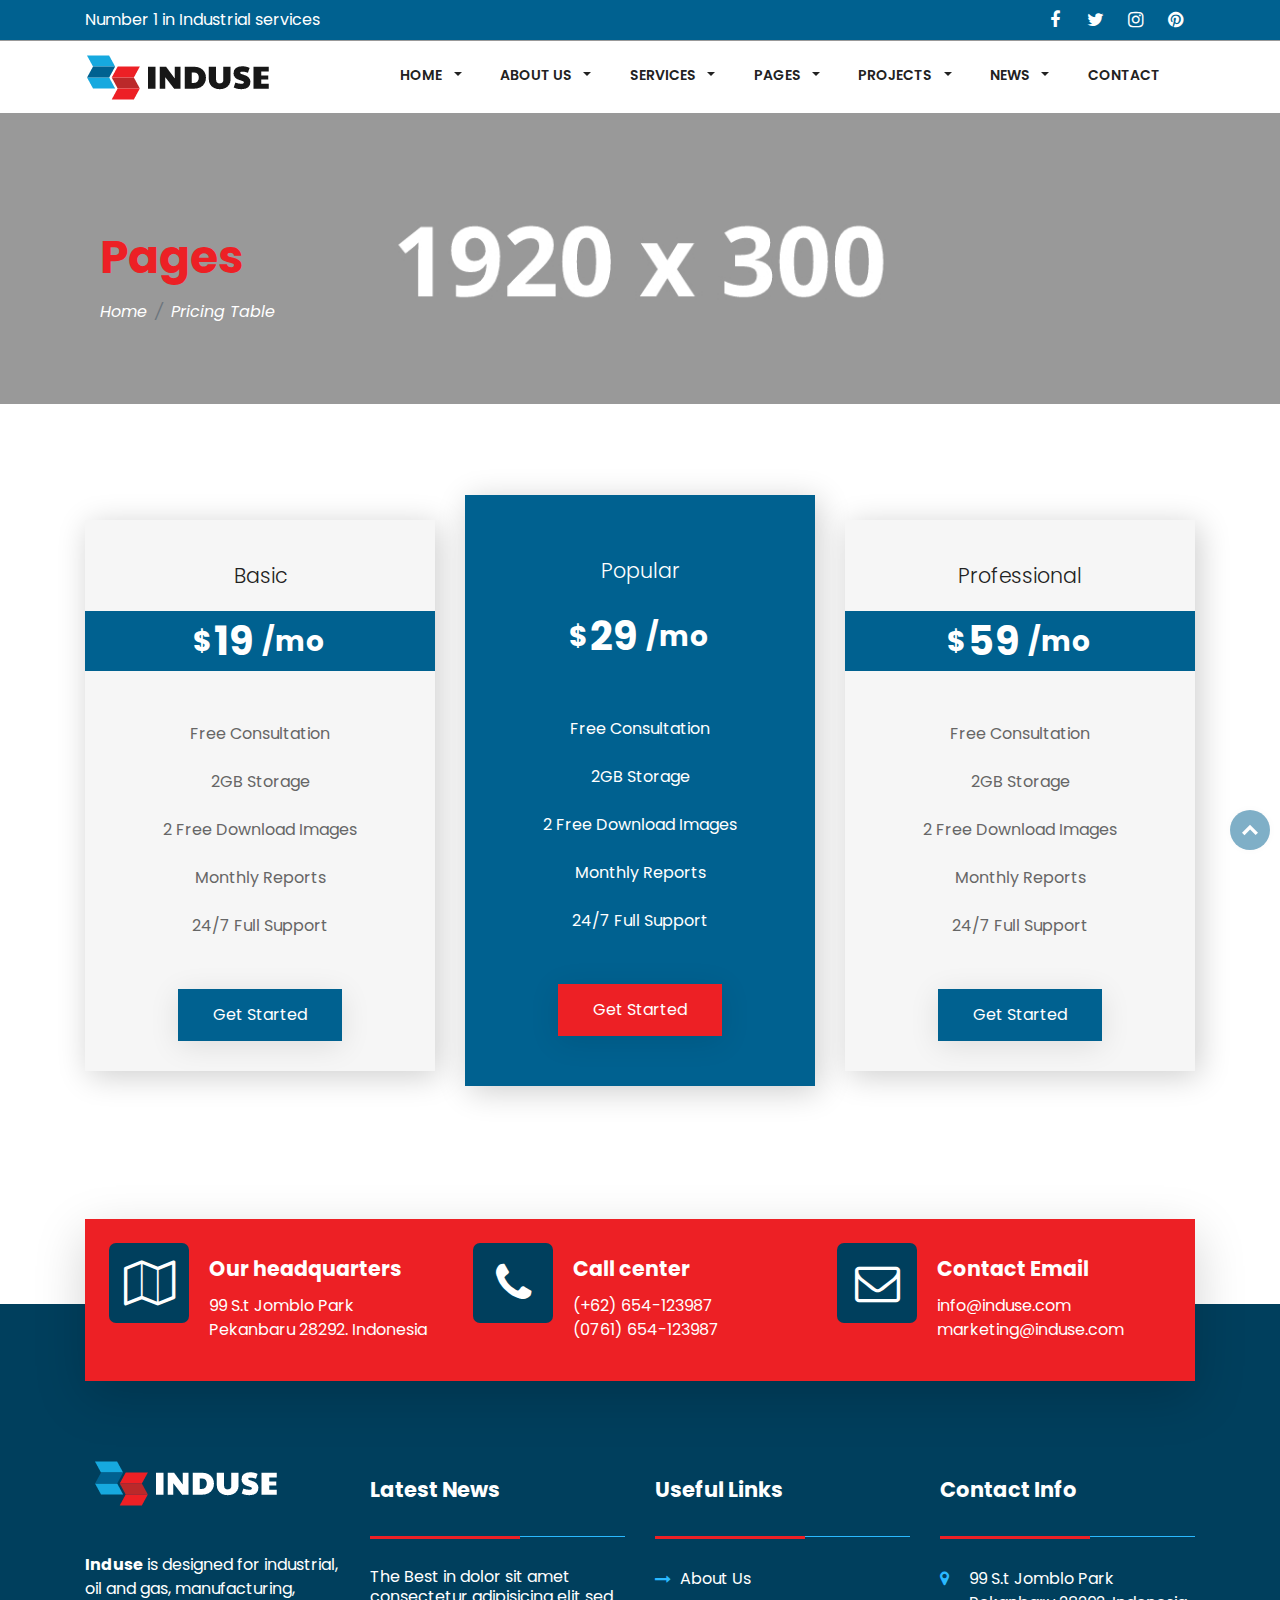
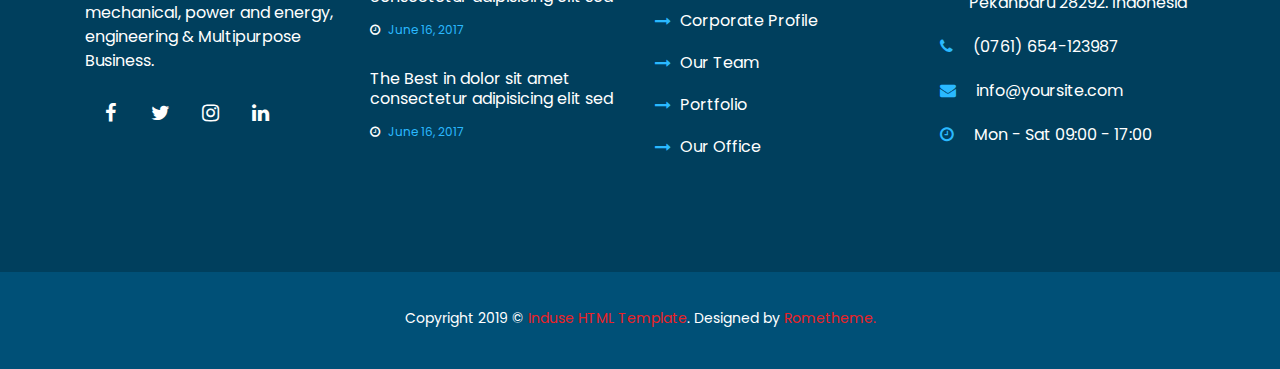
<file: pages-pricing-table.html>
<!DOCTYPE html>
<html lang="en">
  <head>
    <!-- Basic Page Needs
    ================================================== -->
    <meta charset="utf-8">
    <!--[if IE]><meta http-equiv="x-ua-compatible" content="IE=9" /><![endif]-->
    <meta name="viewport" content="width=device-width, initial-scale=1">
    <title>Induse - Industrial HTML Template</title>
    <meta name="description" content="Induse is designed for industrial, oil and gas, manufacturing, mechanical, power and energy, engineering & Multipurpose Business. This template has beautifull and unique design that will be best suited for your online web presence. It has 100% responsive design and tested on all major handheld devices.">
    <meta name="keywords" content="business, engineering, industrial, manufacturing, mechanical, multipurpose, oil and gas, Power and Energy">
    <meta name="author" content="rometheme.net"> 
	
	<!-- ==============================================
	Favicons
	=============================================== -->
	<link rel="shortcut icon" href="images/favicon.ico">
	<link rel="apple-touch-icon" href="images/apple-touch-icon.png">
	<link rel="apple-touch-icon" sizes="72x72" href="images/apple-touch-icon-72x72.png">
	<link rel="apple-touch-icon" sizes="114x114" href="images/apple-touch-icon-114x114.png">
	
	<!-- ==============================================
	CSS VENDOR
	=============================================== -->
	<link rel="stylesheet" type="text/css" href="css/vendor/bootstrap.min.css" />
	<link rel="stylesheet" type="text/css" href="css/vendor/font-awesome.min.css">
	<link rel="stylesheet" type="text/css" href="css/vendor/owl.carousel.min.css">
	<link rel="stylesheet" type="text/css" href="css/vendor/owl.theme.default.min.css">
	<link rel="stylesheet" type="text/css" href="css/vendor/magnific-popup.css">
	<link rel="stylesheet" type="text/css" href="css/vendor/animate.min.css">
	
	<!-- ==============================================
	Custom Stylesheet
	=============================================== -->
	<link rel="stylesheet" type="text/css" href="css/style.css" />
	
    <script src="js/vendor/modernizr.min.js"></script>

</head>

<body data-spy="scroll" data-target="#navbar-example">

	<!-- LOAD PAGE -->
	<div class="animationload">
		<div class="loader"></div>
	</div>
	
	<!-- BACK TO TOP SECTION -->
	<a href="#0" class="cd-top cd-is-visible cd-fade-out">Top</a>

	<!-- HEADER -->
    <div class="header header-1">
    	<!-- TOP BAR -->
    	<div class="topbar d-none d-md-block">
			<div class="container">
				<div class="row align-items-center">
					<div class="col-sm-6 col-md-6">
						<p class="mb-0">Number 1 in Industrial services</p>
					</div>

					<div class="col-sm-6 col-md-6">
						<div class="sosmed-icon d-inline-flex pull-right">
							<a href="#"><i class="fa fa-facebook"></i></a> 
							<a href="#"><i class="fa fa-twitter"></i></a> 
							<a href="#"><i class="fa fa-instagram"></i></a> 
							<a href="#"><i class="fa fa-pinterest"></i></a> 
						</div>
					</div>

					
				</div>
			</div>
		</div>

		<!-- NAVBAR SECTION -->
		<div class="navbar-main">
			<div class="container">
			    <nav id="navbar-example" class="navbar navbar-expand-lg">
			        <a class="navbar-brand" href="index.html">
						<img src="images/logo-dark.png" alt="" />
					</a>
			        <button class="navbar-toggler" type="button" data-toggle="collapse" data-target="#navbarNavDropdown" aria-controls="navbarNavDropdown" aria-expanded="false" aria-label="Toggle navigation">
			            <span class="navbar-toggler-icon"></span>
			        </button>
			        <div class="collapse navbar-collapse" id="navbarNavDropdown">
			            <ul class="navbar-nav ml-auto">
			                <li class="nav-item dropdown">
			                    <a class="nav-link dropdown-toggle" href="#" role="button" data-toggle="dropdown" aria-haspopup="true" aria-expanded="false">
						          HOME
						        </a>
			                    <div class="dropdown-menu">
			                    	<a class="dropdown-item" href="../v1/index.html">Demo 1</a>
	          						<a class="dropdown-item" href="../v2/index.html">Demo 2</a>
	          						<a class="dropdown-item" href="../v3/index.html">Demo 3</a>
							    </div>
			                </li>

			                <li class="nav-item dropdown">
			                    <a class="nav-link dropdown-toggle" href="#" role="button" data-toggle="dropdown" aria-haspopup="true" aria-expanded="false">
						          ABOUT US
						        </a>
			                    <div class="dropdown-menu">
			                    	<a class="dropdown-item" href="about-company.html">OUR COMPANY</a>
	          						<a class="dropdown-item" href="about-history.html">COMPANY HISTORY</a>
	          						<a class="dropdown-item" href="about-team.html">OUR TEAM</a>
	          						<a class="dropdown-item" href="about-partners.html">OUR PARTNERS</a>
							    </div>
			                </li>

			                <li class="nav-item dropdown">
			                    <a class="nav-link dropdown-toggle" href="#" role="button" data-toggle="dropdown" aria-haspopup="true" aria-expanded="false">
						          SERVICES 
						        </a>
			                    <div class="dropdown-menu">
			                    	<a class="dropdown-item" href="services.html">SERVICES GRID</a>
	          						<a class="dropdown-item" href="services-detail.html">SINGLE SERVICES</a>
							    </div>
			                </li>

			                <li class="nav-item dropdown">
			                    <a class="nav-link dropdown-toggle" href="#" role="button" data-toggle="dropdown" aria-haspopup="true" aria-expanded="false">
						          PAGES  
						        </a>
			                    <div class="dropdown-menu">
			                    	<a class="dropdown-item" href="pages-faq.html">FAQ</a>
	          						<a class="dropdown-item" href="pages-pricing-table.html">PRICING TABLE</a>
	          						<a class="dropdown-item" href="pages-404-page.html">404 PAGE</a>
							    </div>
			                </li>

			                <li class="nav-item dropdown">
			                    <a class="nav-link dropdown-toggle" href="#" role="button" data-toggle="dropdown" aria-haspopup="true" aria-expanded="false">
						          PROJECTS  
						        </a>
			                    <div class="dropdown-menu">
			                    	<a class="dropdown-item" href="project.html">GRID LAYOUT</a>
	          						<a class="dropdown-item" href="project-detail.html">SINGLE PROJECT</a>
							    </div>
			                </li>

			                <li class="nav-item dropdown">
			                    <a class="nav-link dropdown-toggle" href="#" role="button" data-toggle="dropdown" aria-haspopup="true" aria-expanded="false">
						          NEWS  
						        </a>
			                    <div class="dropdown-menu">
			                    	<a class="dropdown-item" href="news.html">GRID BAR</a>
	          						<a class="dropdown-item" href="news-single.html">SINGLE NEWS</a>
							    </div>
			                </li>

			                <li class="nav-item">
			                    <a class="nav-link" href="contact.html">CONTACT</a>
			                </li>

			            </ul>
			        </div>
			    </nav> <!-- -->
			</div>
		</div>

    </div>

	<!-- BANNER -->
	<div class="section banner-page" data-background="images/dummy-img-1920x300.jpg">
		<div class="content-wrap pos-relative">
			<div class="container">
				<div class="col-12 col-md-12">
					<div class="d-flex bd-highlight mb-2">
						<div class="title-page">Pages</div>
					</div>
					<nav aria-label="breadcrumb">
					  <ol class="breadcrumb ">
					    <li class="breadcrumb-item"><a href="index.html">Home</a></li>
					    <li class="breadcrumb-item active" aria-current="page">Pricing Table</li>
					  </ol>
					</nav>
				</div>
			</div>
			
		</div>
	</div>

    <!-- CONTENT -->
	<div class="section">
		<div class="content-wrap">
			<div class="container">

				<div class="row mt-3">
					
					<!-- Item 1 -->
					<div class="col-sm-12 col-md-12 col-lg-4">
						<div class="rs-pricing-1 mb-2">
			              <h4 class="title">Basic</h4>
			              <div class="price">
			                <span>$</span>19 <span>/mo</span>
			              </div>
			              <div class="features">
			                <ul>
			                  <li>Free Consultation</li>
			                  <li>2GB Storage</li>
			                  <li>2 Free Download Images</li>
			                  <li>Monthly Reports</li>
			                  <li>24/7 Full Support</li>
			                </ul>
			              </div>
			              <div class="action">
			                <a href="#" class="btn btn-primary">Get Started</a>
			              </div>
			            </div>
					</div>

					<!-- Item 2 -->
					<div class="col-sm-12 col-md-12 col-lg-4">
						<div class="rs-pricing-1 mb-2 popular">
			              <h4 class="title">Popular</h4>
			              <div class="price">
			                <span>$</span>29 <span>/mo</span>
			              </div>
			              <div class="features">
			                <ul>
			                  <li>Free Consultation</li>
			                  <li>2GB Storage</li>
			                  <li>2 Free Download Images</li>
			                  <li>Monthly Reports</li>
			                  <li>24/7 Full Support</li>
			                </ul>
			              </div>
			              <div class="action">
			                <a href="#" class="btn btn-secondary">Get Started</a>
			              </div>
			            </div>
					</div>

					<!-- Item 3 -->
					<div class="col-sm-12 col-md-12 col-lg-4">
						<div class="rs-pricing-1 mb-2">
			              <h4 class="title">Professional</h4>
			              <div class="price">
			                <span>$</span>59 <span>/mo</span>
			              </div>
			              <div class="features">
			                <ul>
			                  <li>Free Consultation</li>
			                  <li>2GB Storage</li>
			                  <li>2 Free Download Images</li>
			                  <li>Monthly Reports</li>
			                  <li>24/7 Full Support</li>
			                </ul>
			              </div>
			              <div class="action">
			                <a href="#" class="btn btn-primary">Get Started</a>
			              </div>
			            </div>
					</div>

				</div>

			</div>
		</div>
	</div>   

	<!-- CTA -->
	<div class="section overlap-bottom">
		<div class="content-wrap pb-5 pt-0">
			<div class="container">

				<div class="row">
					<div class="col-sm-12 col-md-12">
						<div class="bg-secondary p-4 shadow-lg">
							<div class="row">
								<div class="col-sm-12 col-md-12 col-lg-4">
									<!-- BOX 1 -->
									<div class="rs-icon-info">
										<div class="info-icon">
											<i class="fa fa-map-o"></i>
										</div>
										<div class="info-text">
											<h4>Our headquarters</h4>
											99 S.t Jomblo Park <br>Pekanbaru 28292. Indonesia
										</div>
									</div>
								</div>
								<div class="col-sm-12 col-md-12 col-lg-4">
									<!-- BOX 2 -->
									<div class="rs-icon-info">
										<div class="info-icon">
											<i class="fa fa-phone"></i>
										</div>
										<div class="info-text">
											<h4>Call center</h4>
											(+62) 654-123987  <br> (0761) 654-123987
										</div>
									</div>
								</div>
								<div class="col-sm-12 col-md-12 col-lg-4">
									<!-- BOX 3 -->
									<div class="rs-icon-info">
										<div class="info-icon">
											<i class="fa fa-envelope-o"></i>
										</div>
										<div class="info-text">
											<h4>Contact Email</h4>
											info@induse.com <br>
											marketing@induse.com 
										</div>
									</div>
								</div>
							</div>
						</div>
					</div>
				</div>
			</div>
		</div>
	</div>

	<!-- FOOTER SECTION -->
	<div class="footer">
		<div class="spacer-50"></div>
		<div class="content-wrap">
			<div class="container">

				<div class="row">

					<div class="col-sm-6 col-md-6 col-lg-3">
						<div class="footer-item">
							<img src="images/logo-light.png" alt="logo bottom" class="logo-bottom">
							<div class="spacer-30"></div>
							<p><strong>Induse</strong> is designed for industrial, oil and gas, manufacturing, mechanical, power and energy, engineering & Multipurpose Business.</p>
							<div class="sosmed-icon d-inline-flex">
								<a href="#"><i class="fa fa-facebook"></i></a> 
								<a href="#"><i class="fa fa-twitter"></i></a> 
								<a href="#"><i class="fa fa-instagram"></i></a> 
								<a href="#"><i class="fa fa-linkedin"></i></a> 
							</div>
						</div>
					</div>	

					<div class="col-sm-6 col-md-6 col-lg-3">
						<div class="footer-item">
							<div class="footer-title">
								Latest News
							</div>
							
							<ul class="recent-post">
								<li><a href="#" title="">The Best in dolor sit amet consectetur adipisicing elit sed</a>
								<span class="date"><i class="fa fa-clock-o"></i> June 16, 2017</span></li><li><a href="#" title="">The Best in dolor sit amet consectetur adipisicing elit sed</a>
								<span class="date"><i class="fa fa-clock-o"></i> June 16, 2017</span></li>
							</ul>
								
						</div>
					</div>

					<div class="col-sm-6 col-md-6 col-lg-3">
						<div class="footer-item">
							<div class="footer-title">
								Useful Links
							</div>
							<ul class="list">
								<li><a href="#" title="About Us">About Us</a></li>
								<li><a href="#" title="Corporate Profile">Corporate Profile</a></li>
								<li><a href="#" title="Our Team">Our Team</a></li>
								<li><a href="#" title="Portfolio">Portfolio</a></li>
								<li><a href="#" title="Our Office">Our Office</a></li>
							</ul>								
						</div>
					</div>				

					<div class="col-sm-6 col-md-6 col-lg-3">
						<div class="footer-item">
							<div class="footer-title">
								Contact Info
							</div>
							
							<ul class="list-info">
								<li>
									<div class="info-icon">
										<span class="fa fa-map-marker"></span>
									</div>
									<div class="info-text">99 S.t Jomblo Park Pekanbaru 28292. Indonesia</div> </li>
								<li>
									<div class="info-icon">
										<span class="fa fa-phone"></span>
									</div>
									<div class="info-text">(0761) 654-123987</div>
								</li>
								<li>
									<div class="info-icon">
										<span class="fa fa-envelope"></span>
									</div>
									<div class="info-text">info@yoursite.com</div>
								</li>
								<li>
									<div class="info-icon">
										<span class="fa fa-clock-o"></span>
									</div>
									<div class="info-text">Mon - Sat 09:00 - 17:00</div>
								</li>
							</ul>

						</div>
					</div>

				</div>
				
			</div>
		</div>
		<div class="fcopy">
			<div class="container">
				<div class="row">
					<div class="col-sm-12 col-md-12 col-lg-12">
						<p class="mt-3 text-center">Copyright 2019 © <span class="text-secondary">Induse HTML Template</span>. Designed by <span class="text-secondary">Rometheme.</span></p> 
					</div>
				</div>
			</div>
		</div>
		
	</div>
	
	<!-- JS VENDOR -->
	<script src="js/vendor/jquery.min.js"></script>
	<script src="js/vendor/bootstrap.min.js"></script>
	<script src="js/vendor/owl.carousel.js"></script>
	<script src="js/vendor/jquery.magnific-popup.min.js"></script>
	<script src="js/vendor/isotope.pkgd.min.js"></script>
	<script src="js/vendor/imagesloaded.pkgd.min.js"></script>

	<!-- SENDMAIL -->
	<script src="js/vendor/validator.min.js"></script>
	<script src="js/vendor/form-scripts.js"></script>

	<script src="js/script.js"></script>

</body>
</html>
</file>
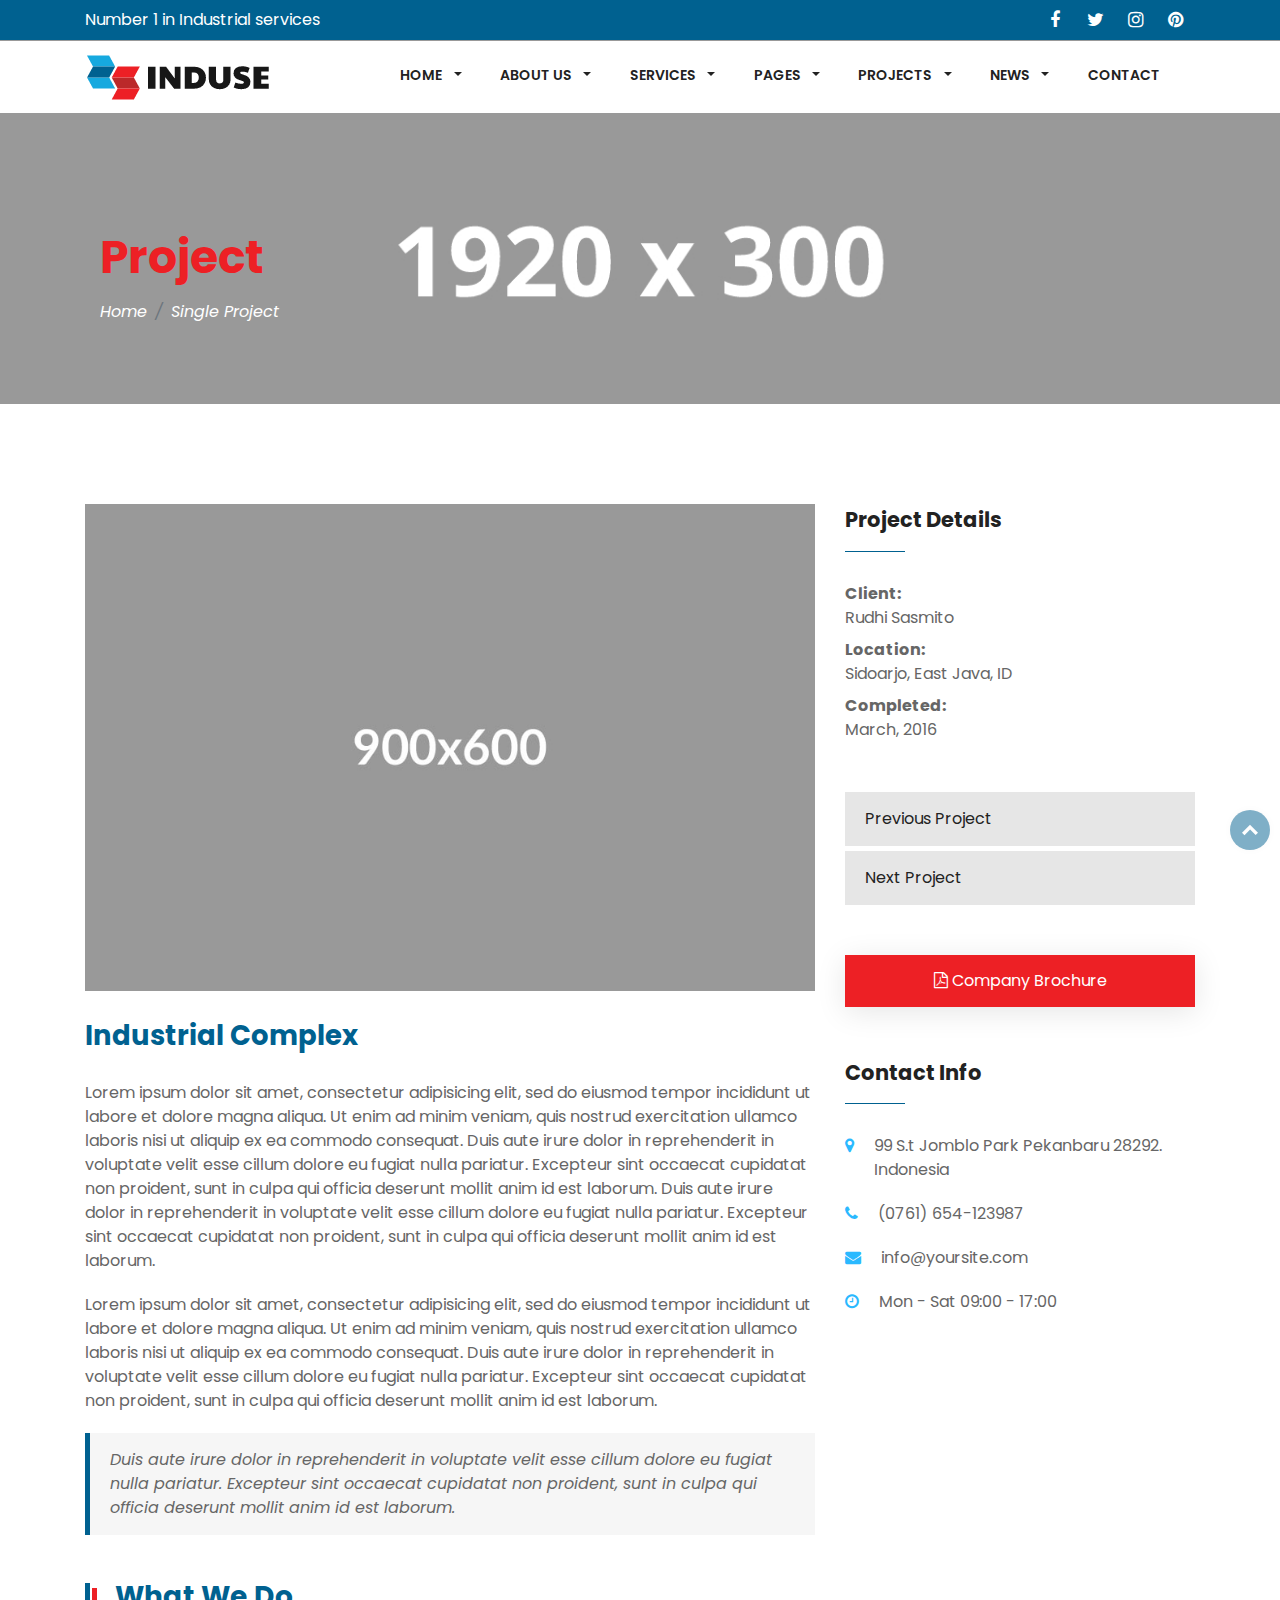
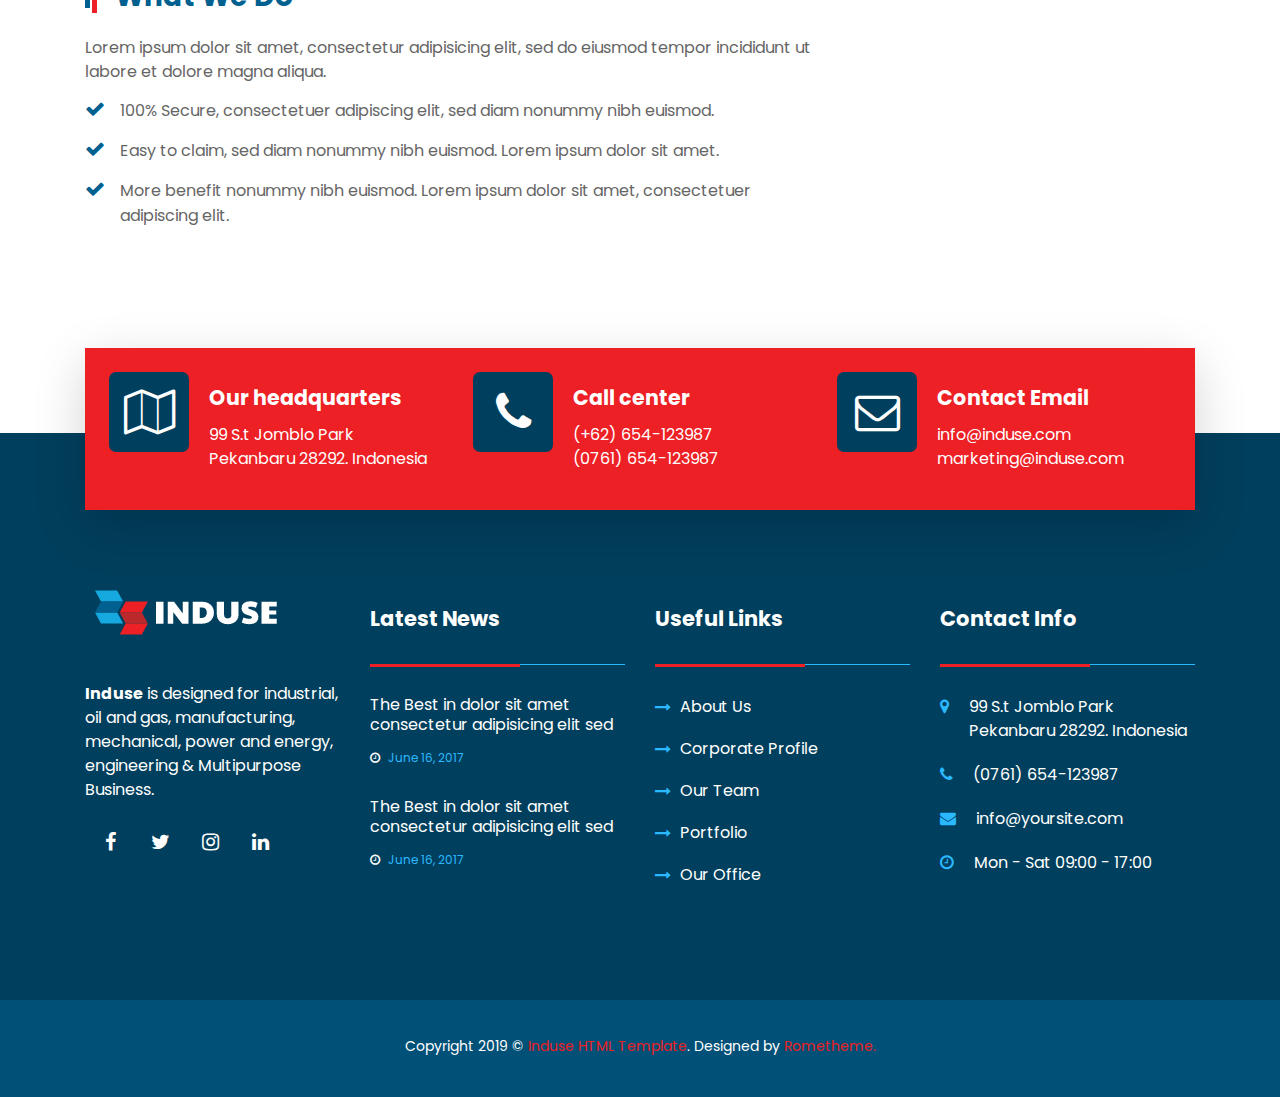
<file: project-detail.html>
<!DOCTYPE html>
<html lang="en">
  <head>
    <!-- Basic Page Needs
    ================================================== -->
    <meta charset="utf-8">
    <!--[if IE]><meta http-equiv="x-ua-compatible" content="IE=9" /><![endif]-->
    <meta name="viewport" content="width=device-width, initial-scale=1">
    <title>Induse - Industrial HTML Template</title>
    <meta name="description" content="Induse is designed for industrial, oil and gas, manufacturing, mechanical, power and energy, engineering & Multipurpose Business. This template has beautifull and unique design that will be best suited for your online web presence. It has 100% responsive design and tested on all major handheld devices.">
    <meta name="keywords" content="business, engineering, industrial, manufacturing, mechanical, multipurpose, oil and gas, Power and Energy">
    <meta name="author" content="rometheme.net"> 
	
	<!-- ==============================================
	Favicons
	=============================================== -->
	<link rel="shortcut icon" href="images/favicon.ico">
	<link rel="apple-touch-icon" href="images/apple-touch-icon.png">
	<link rel="apple-touch-icon" sizes="72x72" href="images/apple-touch-icon-72x72.png">
	<link rel="apple-touch-icon" sizes="114x114" href="images/apple-touch-icon-114x114.png">
	
	<!-- ==============================================
	CSS VENDOR
	=============================================== -->
	<link rel="stylesheet" type="text/css" href="css/vendor/bootstrap.min.css" />
	<link rel="stylesheet" type="text/css" href="css/vendor/font-awesome.min.css">
	<link rel="stylesheet" type="text/css" href="css/vendor/owl.carousel.min.css">
	<link rel="stylesheet" type="text/css" href="css/vendor/owl.theme.default.min.css">
	<link rel="stylesheet" type="text/css" href="css/vendor/magnific-popup.css">
	<link rel="stylesheet" type="text/css" href="css/vendor/animate.min.css">
	
	<!-- ==============================================
	Custom Stylesheet
	=============================================== -->
	<link rel="stylesheet" type="text/css" href="css/style.css" />
	
    <script src="js/vendor/modernizr.min.js"></script>

</head>

<body data-spy="scroll" data-target="#navbar-example">

	<!-- LOAD PAGE -->
	<div class="animationload">
		<div class="loader"></div>
	</div>
	
	<!-- BACK TO TOP SECTION -->
	<a href="#0" class="cd-top cd-is-visible cd-fade-out">Top</a>

	<!-- HEADER -->
    <div class="header header-1">
    	<!-- TOP BAR -->
    	<div class="topbar d-none d-md-block">
			<div class="container">
				<div class="row align-items-center">
					<div class="col-sm-6 col-md-6">
						<p class="mb-0">Number 1 in Industrial services</p>
					</div>

					<div class="col-sm-6 col-md-6">
						<div class="sosmed-icon d-inline-flex pull-right">
							<a href="#"><i class="fa fa-facebook"></i></a> 
							<a href="#"><i class="fa fa-twitter"></i></a> 
							<a href="#"><i class="fa fa-instagram"></i></a> 
							<a href="#"><i class="fa fa-pinterest"></i></a> 
						</div>
					</div>

					
				</div>
			</div>
		</div>

		<!-- NAVBAR SECTION -->
		<div class="navbar-main">
			<div class="container">
			    <nav id="navbar-example" class="navbar navbar-expand-lg">
			        <a class="navbar-brand" href="index.html">
						<img src="images/logo-dark.png" alt="" />
					</a>
			        <button class="navbar-toggler" type="button" data-toggle="collapse" data-target="#navbarNavDropdown" aria-controls="navbarNavDropdown" aria-expanded="false" aria-label="Toggle navigation">
			            <span class="navbar-toggler-icon"></span>
			        </button>
			        <div class="collapse navbar-collapse" id="navbarNavDropdown">
			            <ul class="navbar-nav ml-auto">
			                <li class="nav-item dropdown">
			                    <a class="nav-link dropdown-toggle" href="#" role="button" data-toggle="dropdown" aria-haspopup="true" aria-expanded="false">
						          HOME
						        </a>
			                    <div class="dropdown-menu">
			                    	<a class="dropdown-item" href="../v1/index.html">Demo 1</a>
	          						<a class="dropdown-item" href="../v2/index.html">Demo 2</a>
	          						<a class="dropdown-item" href="../v3/index.html">Demo 3</a>
							    </div>
			                </li>

			                <li class="nav-item dropdown">
			                    <a class="nav-link dropdown-toggle" href="#" role="button" data-toggle="dropdown" aria-haspopup="true" aria-expanded="false">
						          ABOUT US
						        </a>
			                    <div class="dropdown-menu">
			                    	<a class="dropdown-item" href="about-company.html">OUR COMPANY</a>
	          						<a class="dropdown-item" href="about-history.html">COMPANY HISTORY</a>
	          						<a class="dropdown-item" href="about-team.html">OUR TEAM</a>
	          						<a class="dropdown-item" href="about-partners.html">OUR PARTNERS</a>
							    </div>
			                </li>

			                <li class="nav-item dropdown">
			                    <a class="nav-link dropdown-toggle" href="#" role="button" data-toggle="dropdown" aria-haspopup="true" aria-expanded="false">
						          SERVICES 
						        </a>
			                    <div class="dropdown-menu">
			                    	<a class="dropdown-item" href="services.html">SERVICES GRID</a>
	          						<a class="dropdown-item" href="services-detail.html">SINGLE SERVICES</a>
							    </div>
			                </li>

			                <li class="nav-item dropdown">
			                    <a class="nav-link dropdown-toggle" href="#" role="button" data-toggle="dropdown" aria-haspopup="true" aria-expanded="false">
						          PAGES  
						        </a>
			                    <div class="dropdown-menu">
			                    	<a class="dropdown-item" href="pages-faq.html">FAQ</a>
	          						<a class="dropdown-item" href="pages-pricing-table.html">PRICING TABLE</a>
	          						<a class="dropdown-item" href="pages-404-page.html">404 PAGE</a>
							    </div>
			                </li>

			                <li class="nav-item dropdown">
			                    <a class="nav-link dropdown-toggle" href="#" role="button" data-toggle="dropdown" aria-haspopup="true" aria-expanded="false">
						          PROJECTS  
						        </a>
			                    <div class="dropdown-menu">
			                    	<a class="dropdown-item" href="project.html">GRID LAYOUT</a>
	          						<a class="dropdown-item" href="project-detail.html">SINGLE PROJECT</a>
							    </div>
			                </li>

			                <li class="nav-item dropdown">
			                    <a class="nav-link dropdown-toggle" href="#" role="button" data-toggle="dropdown" aria-haspopup="true" aria-expanded="false">
						          NEWS  
						        </a>
			                    <div class="dropdown-menu">
			                    	<a class="dropdown-item" href="news.html">GRID BAR</a>
	          						<a class="dropdown-item" href="news-single.html">SINGLE NEWS</a>
							    </div>
			                </li>

			                <li class="nav-item">
			                    <a class="nav-link" href="contact.html">CONTACT</a>
			                </li>

			            </ul>
			        </div>
			    </nav> <!-- -->
			</div>
		</div>

    </div>

	<!-- BANNER -->
	<div class="section banner-page" data-background="images/dummy-img-1920x300.jpg">
		<div class="content-wrap pos-relative">
			<div class="container">
				<div class="col-12 col-md-12">
					<div class="d-flex bd-highlight mb-2">
						<div class="title-page">Project</div>
					</div>
					<nav aria-label="breadcrumb">
					  <ol class="breadcrumb ">
					    <li class="breadcrumb-item"><a href="index.html">Home</a></li>
					    <li class="breadcrumb-item active" aria-current="page">Single Project</li>
					  </ol>
					</nav>
				</div>
			</div>
			
		</div>
	</div>

    <!-- CONTENT -->
	<div class="section">
		<div class="content-wrap">
			<div class="container">
				<div class="row">
					
					<div class="col-sm-12 col-md-8">
						<div class="single-page">
							<img src="images/dummy-img-900x600.jpg" alt="" class="img-fluid"> 
							<h3 class="text-primary my-4">
								Industrial Complex
							</h3>
							<p>Lorem ipsum dolor sit amet, consectetur adipisicing elit, sed do eiusmod tempor incididunt ut labore et dolore magna aliqua. Ut enim ad minim veniam, quis nostrud exercitation ullamco laboris nisi ut aliquip ex ea commodo consequat. Duis aute irure dolor in reprehenderit in voluptate velit esse cillum dolore eu fugiat nulla pariatur. Excepteur sint occaecat cupidatat non proident, sunt in culpa qui officia deserunt mollit anim id est laborum. Duis aute irure dolor in reprehenderit in voluptate velit esse cillum dolore eu fugiat nulla pariatur. Excepteur sint occaecat cupidatat non proident, sunt in culpa qui officia deserunt mollit anim id est laborum.</p>
							<p>Lorem ipsum dolor sit amet, consectetur adipisicing elit, sed do eiusmod tempor incididunt ut labore et dolore magna aliqua. Ut enim ad minim veniam, quis nostrud exercitation ullamco laboris nisi ut aliquip ex ea commodo consequat. Duis aute irure dolor in reprehenderit in voluptate velit esse cillum dolore eu fugiat nulla pariatur. Excepteur sint occaecat cupidatat non proident, sunt in culpa qui officia deserunt mollit anim id est laborum.</p>
							<blockquote>Duis aute irure dolor in reprehenderit in voluptate velit esse cillum dolore eu fugiat nulla pariatur. Excepteur sint occaecat cupidatat non proident, sunt in culpa qui officia deserunt mollit anim id est laborum.</blockquote>
							
							<h2 class="section-heading mt-5">
								What We Do
							</h2>
							<div class="section-subheading">Lorem ipsum dolor sit amet, consectetur adipisicing elit, sed do eiusmod tempor incididunt ut labore et dolore magna aliqua. </div> 
							<ul class="checklist">
								<li>100% Secure, consectetuer adipiscing elit, sed diam nonummy nibh euismod.</li>
								<li>Easy to claim, sed diam nonummy nibh euismod. Lorem ipsum dolor sit amet.</li>
								<li>More benefit nonummy nibh euismod. Lorem ipsum dolor sit amet, consectetuer adipiscing elit.</li>
							</ul>
						 </div>
					</div>

					<div class="col-sm-12 col-md-4">
						<div class="widget info-detail">
							<div class="widget-title">
								Project Details
							</div>
							<dl>
								<dt>Client:</dt>
								<dd>Rudhi Sasmito</dd>
								<dt>Location:</dt>
								<dd>Sidoarjo, East Java, ID</dd>
								<dt>Completed:</dt>
								<dd>March, 2016</dd>
							</dl>
						</div>
						<div class="widget categories">
							<ul class="category-nav">
								<li><a href="#">Previous Project</a></li>
								<li><a href="#">Next Project</a></li>
							</ul>
						</div> 
						<div class="widget download">
							<a href="#" class="btn btn-secondary btn-block btn-sidebar"><span class="fa  fa-file-pdf-o"></span> Company Brochure</a>
						</div>
						<div class="widget contact-info-sidebar">
							<div class="widget-title">
								Contact Info
							</div>
							<ul class="list-info">
								<li>
									<div class="info-icon">
										<span class="fa fa-map-marker"></span>
									</div>
									<div class="info-text">99 S.t Jomblo Park Pekanbaru 28292. Indonesia</div> </li>
								<li>
									<div class="info-icon">
										<span class="fa fa-phone"></span>
									</div>
									<div class="info-text">(0761) 654-123987</div>
								</li>
								<li>
									<div class="info-icon">
										<span class="fa fa-envelope"></span>
									</div>
									<div class="info-text">info@yoursite.com</div>
								</li>
								<li>
									<div class="info-icon">
										<span class="fa fa-clock-o"></span>
									</div>
									<div class="info-text">Mon - Sat 09:00 - 17:00</div>
								</li>
							</ul>
						</div> 

					</div>

				</div>
			</div>
		</div>
	</div>   

	<!-- CTA -->
	<div class="section overlap-bottom">
		<div class="content-wrap pb-5 pt-0">
			<div class="container">

				<div class="row">
					<div class="col-sm-12 col-md-12">
						<div class="bg-secondary p-4 shadow-lg">
							<div class="row">
								<div class="col-sm-12 col-md-12 col-lg-4">
									<!-- BOX 1 -->
									<div class="rs-icon-info">
										<div class="info-icon">
											<i class="fa fa-map-o"></i>
										</div>
										<div class="info-text">
											<h4>Our headquarters</h4>
											99 S.t Jomblo Park <br>Pekanbaru 28292. Indonesia
										</div>
									</div>
								</div>
								<div class="col-sm-12 col-md-12 col-lg-4">
									<!-- BOX 2 -->
									<div class="rs-icon-info">
										<div class="info-icon">
											<i class="fa fa-phone"></i>
										</div>
										<div class="info-text">
											<h4>Call center</h4>
											(+62) 654-123987  <br> (0761) 654-123987
										</div>
									</div>
								</div>
								<div class="col-sm-12 col-md-12 col-lg-4">
									<!-- BOX 3 -->
									<div class="rs-icon-info">
										<div class="info-icon">
											<i class="fa fa-envelope-o"></i>
										</div>
										<div class="info-text">
											<h4>Contact Email</h4>
											info@induse.com <br>
											marketing@induse.com 
										</div>
									</div>
								</div>
							</div>
						</div>
					</div>
				</div>
			</div>
		</div>
	</div>

	<!-- FOOTER SECTION -->
	<div class="footer">
		<div class="spacer-50"></div>
		<div class="content-wrap">
			<div class="container">

				<div class="row">

					<div class="col-sm-6 col-md-6 col-lg-3">
						<div class="footer-item">
							<img src="images/logo-light.png" alt="logo bottom" class="logo-bottom">
							<div class="spacer-30"></div>
							<p><strong>Induse</strong> is designed for industrial, oil and gas, manufacturing, mechanical, power and energy, engineering & Multipurpose Business.</p>
							<div class="sosmed-icon d-inline-flex">
								<a href="#"><i class="fa fa-facebook"></i></a> 
								<a href="#"><i class="fa fa-twitter"></i></a> 
								<a href="#"><i class="fa fa-instagram"></i></a> 
								<a href="#"><i class="fa fa-linkedin"></i></a> 
							</div>
						</div>
					</div>	

					<div class="col-sm-6 col-md-6 col-lg-3">
						<div class="footer-item">
							<div class="footer-title">
								Latest News
							</div>
							
							<ul class="recent-post">
								<li><a href="#" title="">The Best in dolor sit amet consectetur adipisicing elit sed</a>
								<span class="date"><i class="fa fa-clock-o"></i> June 16, 2017</span></li><li><a href="#" title="">The Best in dolor sit amet consectetur adipisicing elit sed</a>
								<span class="date"><i class="fa fa-clock-o"></i> June 16, 2017</span></li>
							</ul>
								
						</div>
					</div>

					<div class="col-sm-6 col-md-6 col-lg-3">
						<div class="footer-item">
							<div class="footer-title">
								Useful Links
							</div>
							<ul class="list">
								<li><a href="#" title="About Us">About Us</a></li>
								<li><a href="#" title="Corporate Profile">Corporate Profile</a></li>
								<li><a href="#" title="Our Team">Our Team</a></li>
								<li><a href="#" title="Portfolio">Portfolio</a></li>
								<li><a href="#" title="Our Office">Our Office</a></li>
							</ul>								
						</div>
					</div>				

					<div class="col-sm-6 col-md-6 col-lg-3">
						<div class="footer-item">
							<div class="footer-title">
								Contact Info
							</div>
							
							<ul class="list-info">
								<li>
									<div class="info-icon">
										<span class="fa fa-map-marker"></span>
									</div>
									<div class="info-text">99 S.t Jomblo Park Pekanbaru 28292. Indonesia</div> </li>
								<li>
									<div class="info-icon">
										<span class="fa fa-phone"></span>
									</div>
									<div class="info-text">(0761) 654-123987</div>
								</li>
								<li>
									<div class="info-icon">
										<span class="fa fa-envelope"></span>
									</div>
									<div class="info-text">info@yoursite.com</div>
								</li>
								<li>
									<div class="info-icon">
										<span class="fa fa-clock-o"></span>
									</div>
									<div class="info-text">Mon - Sat 09:00 - 17:00</div>
								</li>
							</ul>

						</div>
					</div>

				</div>
				
			</div>
		</div>
		<div class="fcopy">
			<div class="container">
				<div class="row">
					<div class="col-sm-12 col-md-12 col-lg-12">
						<p class="mt-3 text-center">Copyright 2019 © <span class="text-secondary">Induse HTML Template</span>. Designed by <span class="text-secondary">Rometheme.</span></p> 
					</div>
				</div>
			</div>
		</div>
		
	</div>
	
	<!-- JS VENDOR -->
	<script src="js/vendor/jquery.min.js"></script>
	<script src="js/vendor/bootstrap.min.js"></script>
	<script src="js/vendor/owl.carousel.js"></script>
	<script src="js/vendor/jquery.magnific-popup.min.js"></script>
	<script src="js/vendor/isotope.pkgd.min.js"></script>
	<script src="js/vendor/imagesloaded.pkgd.min.js"></script>

	<!-- SENDMAIL -->
	<script src="js/vendor/validator.min.js"></script>
	<script src="js/vendor/form-scripts.js"></script>

	<script src="js/script.js"></script>

</body>
</html>
</file>
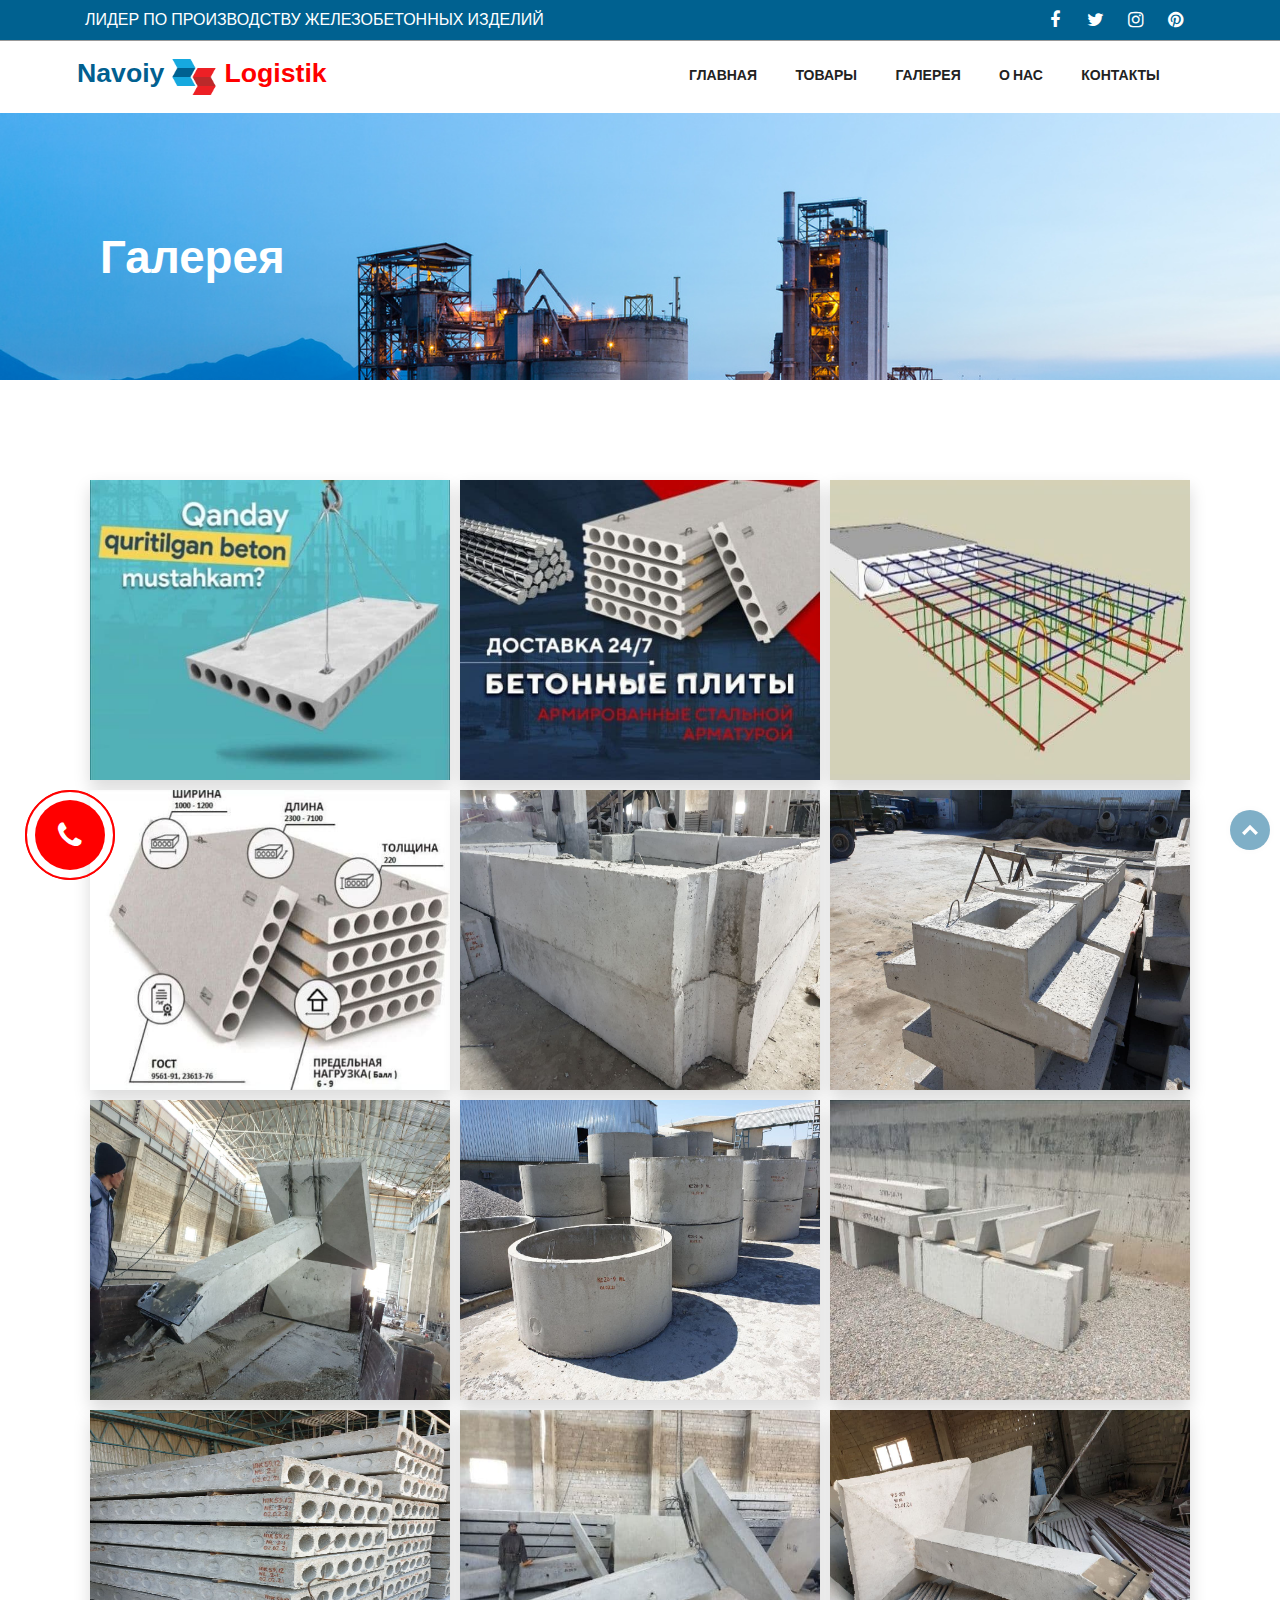
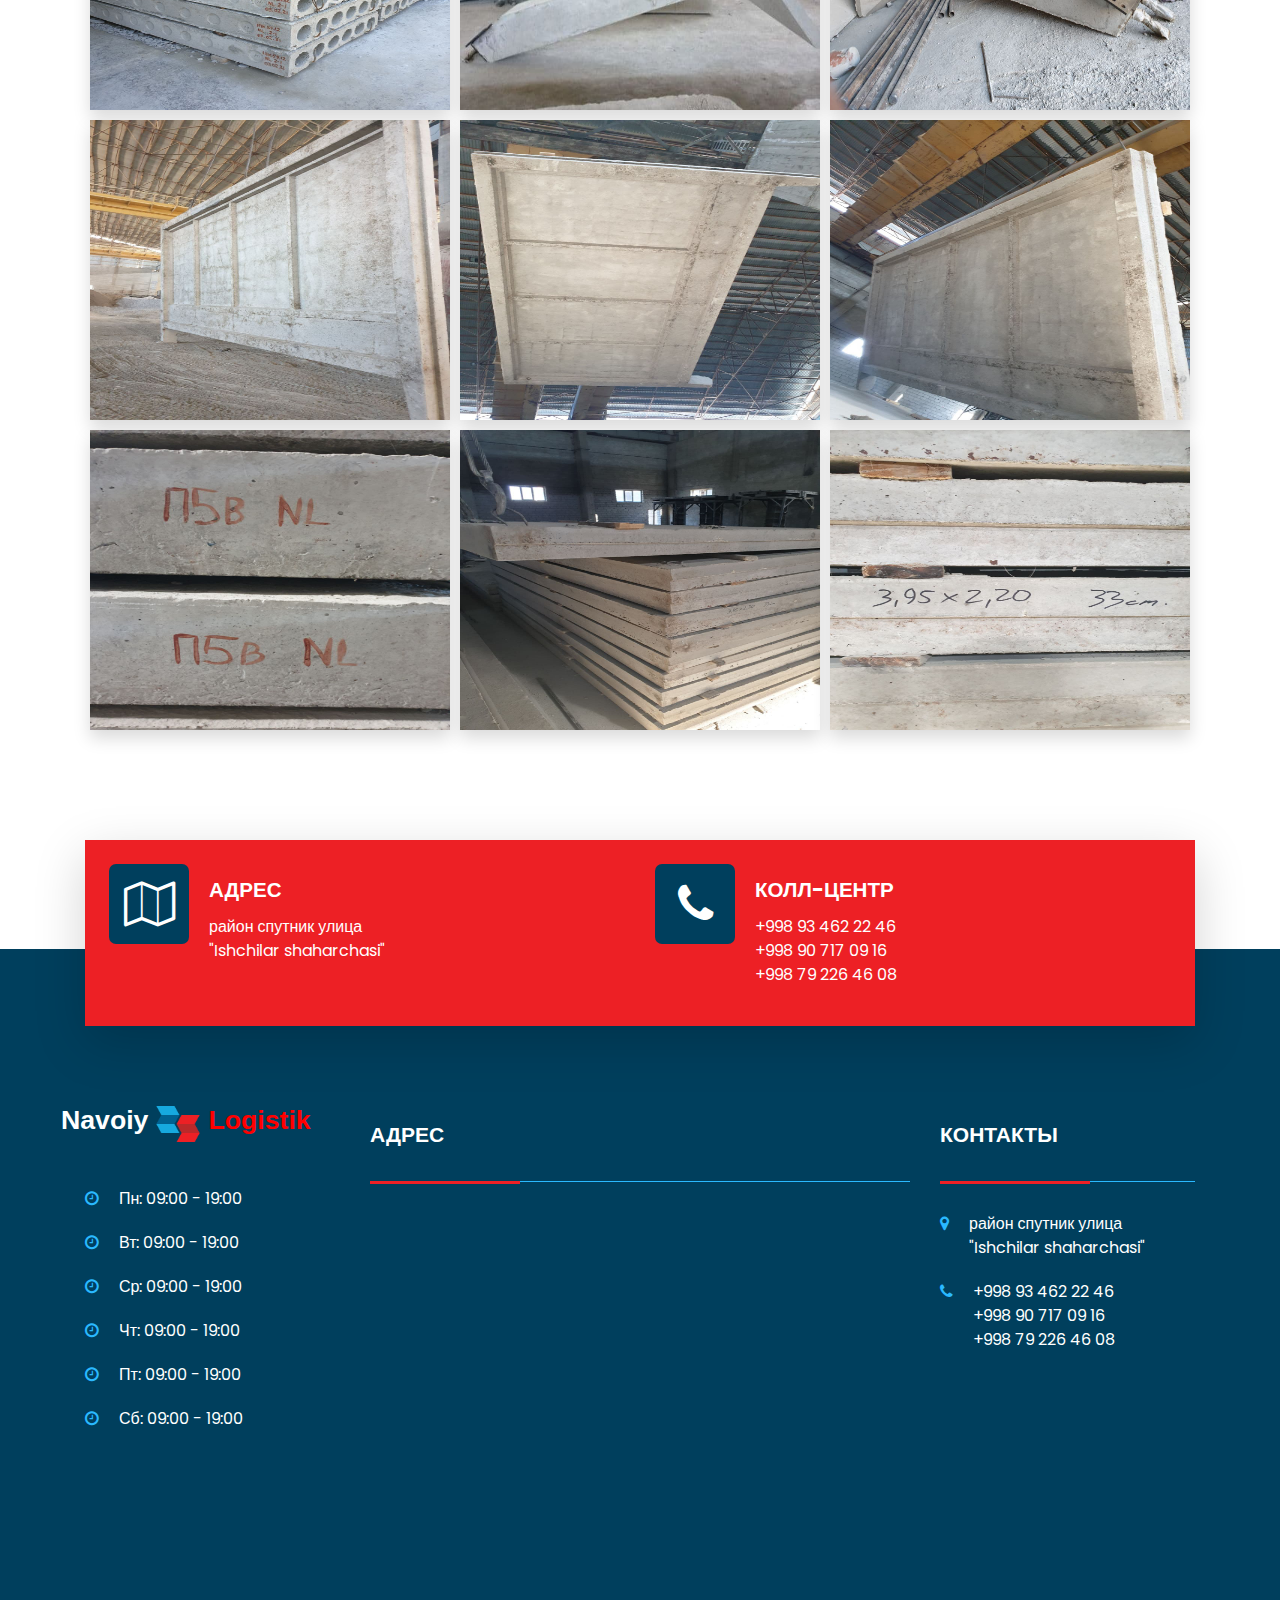
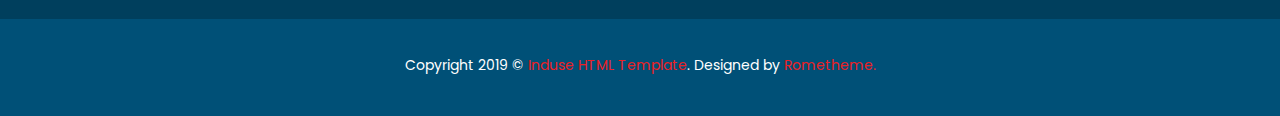
<file: project.html>
<!DOCTYPE html>
<html lang="en">

<head>
	<!-- Basic Page Needs
    ================================================== -->
	<meta charset="utf-8">
	<!--[if IE]><meta http-equiv="x-ua-compatible" content="IE=9" /><![endif]-->
	<meta name="viewport" content="width=device-width, initial-scale=1">
	<title>Induse - Industrial HTML Template</title>
	<meta name="description"
		content="Induse is designed for industrial, oil and gas, manufacturing, mechanical, power and energy, engineering & Multipurpose Business. This template has beautifull and unique design that will be best suited for your online web presence. It has 100% responsive design and tested on all major handheld devices.">
	<meta name="keywords"
		content="business, engineering, industrial, manufacturing, mechanical, multipurpose, oil and gas, Power and Energy">
	<meta name="author" content="rometheme.net">

	<!-- ==============================================
	Favicons
	=============================================== -->
	<link rel="shortcut icon" href="images/favicon.ico">
	<link rel="apple-touch-icon" href="images/apple-touch-icon.png">
	<link rel="apple-touch-icon" sizes="72x72" href="images/apple-touch-icon-72x72.png">
	<link rel="apple-touch-icon" sizes="114x114" href="images/apple-touch-icon-114x114.png">

	<!-- ==============================================
	CSS VENDOR
	=============================================== -->
	<link rel="stylesheet" type="text/css" href="css/vendor/bootstrap.min.css" />
	<link rel="stylesheet" type="text/css" href="css/vendor/font-awesome.min.css">
	<link rel="stylesheet" type="text/css" href="css/vendor/owl.carousel.min.css">
	<link rel="stylesheet" type="text/css" href="css/vendor/owl.theme.default.min.css">
	<link rel="stylesheet" type="text/css" href="css/vendor/magnific-popup.css">
	<link rel="stylesheet" type="text/css" href="css/vendor/animate.min.css">

	<!-- ==============================================
	Custom Stylesheet
	=============================================== -->
	<link rel="stylesheet" type="text/css" href="css/style.css" />

	<script src="js/vendor/modernizr.min.js"></script>

</head>

<body data-spy="scroll" data-target="#navbar-example">

	<!-- LOAD PAGE -->
	<div class="animationload">
		<div class="loader"></div>
	</div>

	<!-- BACK TO TOP SECTION -->
	<a href="#0" class="cd-top cd-is-visible cd-fade-out">Top</a>

	<!-- HEADER -->
	<div class="header header-1">
		<!-- TOP BAR -->
		<div class="topbar d-none d-md-block">
			<div class="container">
				<div class="row align-items-center">
					<div class="col-sm-6 col-md-6">
						<p class="mb-0 text-uppercase">Лидер по производству железобетонных изделий</p>
					</div>

					<div class="col-sm-6 col-md-6">
						<div class="sosmed-icon d-inline-flex pull-right">
							<a href="#"><i class="fa fa-facebook"></i></a>
							<a href="#"><i class="fa fa-twitter"></i></a>
							<a href="#"><i class="fa fa-instagram"></i></a>
							<a href="#"><i class="fa fa-pinterest"></i></a>
						</div>
					</div>


				</div>
			</div>
		</div>

		<!-- NAVBAR SECTION -->
		<div class="navbar-main">
			<div class="container">
				<nav id="navbar-example" class="navbar navbar-expand-lg">
					<a class="navbar-brand" href="index.html">
						<span
							style="font-size: 20pt; color: #016090; font-weight:  600; font-family:Verdana, Geneva, Tahoma, sans-serif;;">Navoiy</span>
						<img width="50px" src="images/apple-touch-icon-72x72.png" />
						<span style="font-size: 20pt;color: red;font-weight: 600; font-family:Verdana, Geneva, Tahoma,
							sans-serif;;">Logistik</span>
					</a>
					<button class="navbar-toggler" type="button" data-toggle="collapse" data-target="#navbarNavDropdown"
						aria-controls="navbarNavDropdown" aria-expanded="false" aria-label="Toggle navigation">
						<span class="navbar-toggler-icon"></span>
					</button>
					<div class="collapse navbar-collapse" id="navbarNavDropdown">
						<ul class="navbar-nav ml-auto">
							<li class="nav-item dropdown">
								<a class="nav-link text-uppercase" href="index.html">
									Главная
								</a>
							</li>

							<li class="nav-item dropdown">
								<a class="nav-link text-uppercase" href="services.html">
									Товары
								</a>
							</li>
							<li class="nav-item dropdown">
								<a class="nav-link text-uppercase" href="project.html">
									Галерея
								</a>
							</li>
							<li class="nav-item dropdown">
								<a class="nav-link text-uppercase" href="index.html/#about">
									О Нас
								</a>
							</li>


							<li class="nav-item">
								<a class="nav-link text-uppercase" href="#footer">контакты</a>
							</li>

						</ul>
					</div>
				</nav> <!-- -->
			</div>
		</div>

	</div>
	<!-- BANNER -->
	<div class="section banner-page bg-img">
		<div class="content-wrap pos-relative">
			<div class="container">
				<div class="col-12 col-md-12">
					<div class="d-flex bd-highlight mb-2">
						<div class="title-page text-white" style="text-transform: capitalize;">галерея</div>
					</div>
				</div>
			</div>

		</div>
	</div>

	<!-- CONTENT -->
	<div class="section">
		<div class="content-wrap">
			<div class="container">
				<div class="row">
					<div class="col-sm-12 col-md-12">

						<!-- <nav class="navfilter">
							<ul class="portfolio_filter">
								<li><a href="#" class="active" data-filter="*">All</a></li>
								<li><a href="#" data-filter=".eco">Eco</a></li>
								<li><a href="#" data-filter=".manufacturing">Manufacturing</a></li>
								<li><a href="#" data-filter=".industry">Industry</a></li>
								<li><a href="#" data-filter=".oil">Oil</a></li>
								<li><a href="#" data-filter=".gas">Gas</a></li>
								<li><a href="#" data-filter=".factory">Factory</a></li>
							</ul>
						</nav> -->

					</div>
				</div>
				<div class="row gutter-5 grid-v1">
					<div class="grid-sizer-v1"></div>
					<div class="gutter-sizer-v1"></div>
					<div class="col-sm-6 col-md-4 grid-item-v1 eco manufacturing gas">
						<div class="box-image-5 shadow">
							<a href="#" title="Industrial Complex">
								<div class="media">
									<img src="2121/prek.jpg" alt="" class="img-fluid"
										style="height: 300px; width: 100%;">
								</div>
							</a>
						</div>
					</div>
					<div class="col-sm-6 col-md-4 grid-item-v1 manufacturing gas">
						<div class="box-image-5 shadow">
							<a href="#" title="Industrial Complex">
								<div class="media">
									<img src="2121/prek2.jpg" alt="" class="img-fluid"
										style="height: 300px; width: 100%;">
								</div>
							</a>
						</div>
					</div>
					<div class="col-sm-6 col-md-4 grid-item-v1 industry factory">
						<div class="box-image-5 shadow">
							<a href="#" title="Industrial Complex">
								<div class="media">
									<img src="2121/01.jpg" alt="" class="img-fluid" style="height: 300px; width: 100%;">
								</div>
							</a>
						</div>
					</div>
					<div class="col-sm-6 col-md-4 grid-item-v1 industry factory">
						<div class="box-image-5 shadow">
							<a href="#" title="Industrial Complex">
								<div class="media">
									<img src="2121/04.jpg" alt="" class="img-fluid" style="height: 300px; width: 100%;">
								</div>
							</a>
						</div>
					</div>
					<div class="col-sm-6 col-md-4 grid-item-v1 industry oil">
						<div class="box-image-5 shadow">
							<a href="#" title="Industrial Complex">
								<div class="media">
									<img src="2121/f1.jpg" alt="" class="img-fluid" style="height: 300px; width: 100%;">
								</div>
							</a>
						</div>
					</div>
					<div class="col-sm-6 col-md-4 grid-item-v1 eco">
						<div class="box-image-5 shadow">
							<a href="#" title="Industrial Complex">
								<div class="media">
									<img src="2121/f2.jpg" alt="" class="img-fluid" style="height: 300px; width: 100%;">
								</div>
							</a>
						</div>
					</div>
					<div class="col-sm-6 col-md-4 grid-item-v1 eco gas">
						<div class="box-image-5 shadow">
							<a href="#" title="Industrial Complex">
								<div class="media">
									<img src="2121/f3.jpg" alt="" class="img-fluid" style="height: 300px; width: 100%;">
								</div>
							</a>
						</div>
					</div>
					<div class="col-sm-6 col-md-4 grid-item-v1 eco">
						<div class="box-image-5 shadow">
							<a href="#" title="Industrial Complex">
								<div class="media">
									<img src="2121/k.jpg" alt="" class="img-fluid" style="height: 300px; width: 100%;">
								</div>
							</a>
						</div>
					</div>
					<div class="col-sm-6 col-md-4 grid-item-v1 oil">
						<div class="box-image-5 shadow">
							<a href="#" title="Industrial Complex">
								<div class="media">
									<img src="2121/l.jpg" alt="" class="img-fluid" style="height: 300px; width: 100%;">
								</div>
							</a>
						</div>
					</div>
					<div class="col-sm-6 col-md-4 grid-item-v1 oil">
						<div class="box-image-5 shadow">
							<a href="#" title="Industrial Complex">
								<div class="media">
									<img src="2121/p1.jpg" alt="" class="img-fluid" style="height: 300px; width: 100%;">
								</div>
							</a>
						</div>
					</div>
					<div class="col-sm-6 col-md-4 grid-item-v1 oil">
						<div class="box-image-5 shadow">
							<a href="#" title="Industrial Complex">
								<div class="media">
									<img src="2121/02.jpg" alt="" class="img-fluid" style="height: 300px; width: 100%;">
								</div>
							</a>
						</div>
					</div>
					<div class="col-sm-6 col-md-4 grid-item-v1 oil">
						<div class="box-image-5 shadow">
							<a href="#" title="Industrial Complex">
								<div class="media">
									<img src="2121/03.jpg" alt="" class="img-fluid" style="height: 300px; width: 100%;">
								</div>
							</a>
						</div>
					</div>



					<div class="col-sm-6 col-md-4 grid-item-v1 oil">
						<div class="box-image-5 shadow">
							<a href="#" title="Industrial Complex">
								<div class="media">
									<img src="2222/1.jpg" alt="" class="img-fluid" style="height: 300px; width: 100%;">
								</div>
							</a>
						</div>
					</div>
					<div class="col-sm-6 col-md-4 grid-item-v1 oil">
						<div class="box-image-5 shadow">
							<a href="#" title="Industrial Complex">
								<div class="media">
									<img src="2222/2.jpg" alt="" class="img-fluid" style="height: 300px; width: 100%;">
								</div>
							</a>
						</div>
					</div>
					<div class="col-sm-6 col-md-4 grid-item-v1 oil">
						<div class="box-image-5 shadow">
							<a href="#" title="Industrial Complex">
								<div class="media">
									<img src="2222/3.jpg" alt="" class="img-fluid" style="height: 300px; width: 100%;">
								</div>
							</a>
						</div>
					</div>
					<div class="col-sm-6 col-md-4 grid-item-v1 oil">
						<div class="box-image-5 shadow">
							<a href="#" title="Industrial Complex">
								<div class="media">
									<img src="2222/4.jpg" alt="" class="img-fluid" style="height: 300px; width: 100%;">
								</div>
							</a>
						</div>
					</div>
					<div class="col-sm-6 col-md-4 grid-item-v1 oil">
						<div class="box-image-5 shadow">
							<a href="#" title="Industrial Complex">
								<div class="media">
									<img src="2222/5.jpg" alt="" class="img-fluid" style="height: 300px; width: 100%;">
								</div>
							</a>
						</div>
					</div>
					<div class="col-sm-6 col-md-4 grid-item-v1 oil">
						<div class="box-image-5 shadow">
							<a href="#" title="Industrial Complex">
								<div class="media">
									<img src="2222/6.jpg" alt="" class="img-fluid" style="height: 300px; width: 100%;">
								</div>
							</a>
						</div>
					</div>


				</div>
			</div>
		</div>
	</div>

	<!-- CTA -->
	<div class="section overlap-bottom">
		<div class="content-wrap pb-5 pt-0">
			<div class="container">

				<div class="row">
					<div class="col-sm-12 col-md-12">
						<div class="bg-secondary p-4 shadow-lg">
							<div class="row">
								<div class="col-sm-12 col-md-12 col-lg-6">
									<!-- BOX 1 -->
									<div class="rs-icon-info">
										<div class="info-icon">
											<i class="fa fa-map-o"></i>
										</div>
										<div class="info-text">
											<h4 class="text-uppercase">адрес</h4>
											район спутник улица <br>"Ishchilar shaharchasi"
										</div>
									</div>
								</div>
								<div class="col-sm-12 col-md-12 col-lg-6">
									<!-- BOX 2 -->
									<div class="rs-icon-info">
										<div class="info-icon">
											<i class="fa fa-phone"></i>
										</div>
										<div class="info-text">
											<h4 class="text-uppercase">колл-центр</h4>
											+998 93 462 22 46 <br> +998 90 717 09 16 <br />
											+998 79 226 46 08
										</div>
									</div>
								</div>
							</div>
						</div>
					</div>
				</div>
			</div>
		</div>
	</div>

	<!-- FOOTER SECTION -->
	<div class="footer " id="footer">
		<div class="spacer-50"></div>
		<div class="content-wrap">
			<div class="container">

				<div class="row">

					<div class="col-sm-6 col-md-6 col-lg-3">
						<div class="footer-item">
							<a class="navbar-brand" href="index.html">
								<span
									style="font-size: 20pt; color: white; font-weight:  600; font-family:Verdana, Geneva, Tahoma, sans-serif;;">Navoiy</span>
								<img width="50px" src="images/apple-touch-icon-72x72.png" />
								<span style="font-size: 20pt;color: red;font-weight: 600; font-family:Verdana, Geneva, Tahoma,
							sans-serif;;">Logistik</span>
							</a>
							<div class="spacer-30"></div>
							<ul class="list-info">
								<li>
									<div class="info-icon">
										<span class="fa fa-clock-o"></span>
									</div>
									<div class="info-text">Пн: 09:00 - 19:00</div>
								</li>
								<li>
									<div class="info-icon">
										<span class="fa fa-clock-o"></span>
									</div>
									<div class="info-text">Вт: 09:00 - 19:00</div>
								</li>
								<li>
									<div class="info-icon">
										<span class="fa fa-clock-o"></span>
									</div>
									<div class="info-text">Ср: 09:00 - 19:00</div>
								</li>
								<li>
									<div class="info-icon">
										<span class="fa fa-clock-o"></span>
									</div>
									<div class="info-text">Чт: 09:00 - 19:00</div>
								</li>
								<li>
									<div class="info-icon">
										<span class="fa fa-clock-o"></span>
									</div>
									<div class="info-text">Пт: 09:00 - 19:00</div>
								</li>
								<li>
									<div class="info-icon">
										<span class="fa fa-clock-o"></span>
									</div>
									<div class="info-text">Сб: 09:00 - 19:00</div>
								</li>
							</ul>
						</div>
					</div>

					<div class="col-sm-12 col-md-12 col-lg-6">
						<div class="footer-item">
							<div class="footer-title text-uppercase">
								адрес
							</div>
							<iframe
								src="https://www.google.com/maps/embed?pb=!1m18!1m12!1m3!1d3052.64952840465!2d65.3564481153115!3d40.08322908377878!2m3!1f0!2f0!3f0!3m2!1i1024!2i768!4f13.1!3m3!1m2!1s0x3f51c7a8240fa0c5%3A0x5097bee8d93d2334!2zTmF2b2l5IExvZ2lzdGlrINCi0JXQnNCY0KAg0JHQldCi0J7QnQ!5e0!3m2!1sru!2s!4v1636958507179!5m2!1sru!2s"
								width="100%" height="300" style="border:0;" allowfullscreen="" loading="lazy"></iframe>
						</div>
					</div>

					<div class="col-sm-6 col-md-6 col-lg-3">
						<div class="footer-item">
							<div class="footer-title text-uppercase">
								контакты
							</div>

							<ul class="list-info">
								<li>
									<div class="info-icon">
										<span class="fa fa-map-marker"></span>
									</div>
									<div class="info-text">район спутник улица <br>"Ishchilar shaharchasi"</div>
								</li>
								<li>
									<div class="info-icon">
										<span class="fa fa-phone"></span>
									</div>
									<div class="info-text">
										+998 93 462 22 46 <br> +998 90 717 09 16 <br />
										+998 79 226 46 08</div>
								</li>
							</ul>

						</div>
					</div>

				</div>

			</div>
		</div>

		<div class="fcopy">
			<div class="container">
				<div class="row">
					<div class="col-sm-12 col-md-12 col-lg-12">
						<p class="mt-3 text-center">Copyright 2019 © <span class="text-secondary">Induse HTML
								Template</span>. Designed by <span class="text-secondary">Rometheme.</span></p>
					</div>
				</div>
			</div>
		</div>

	</div>

	<a href="tel:+998934622246" class="contnent">
		<div class="pluse">

			<i class="fa fa-phone" style="font-size:30px"></i>
		</div>
	</a>

	<!-- JS VENDOR -->
	<script src="js/vendor/jquery.min.js"></script>
	<script src="js/vendor/bootstrap.min.js"></script>
	<script src="js/vendor/owl.carousel.js"></script>
	<script src="js/vendor/jquery.magnific-popup.min.js"></script>
	<script src="js/vendor/isotope.pkgd.min.js"></script>
	<script src="js/vendor/imagesloaded.pkgd.min.js"></script>

	<!-- SENDMAIL -->
	<script src="js/vendor/validator.min.js"></script>
	<script src="js/vendor/form-scripts.js"></script>

	<script src="js/script.js"></script>

</body>

</html>
</file>
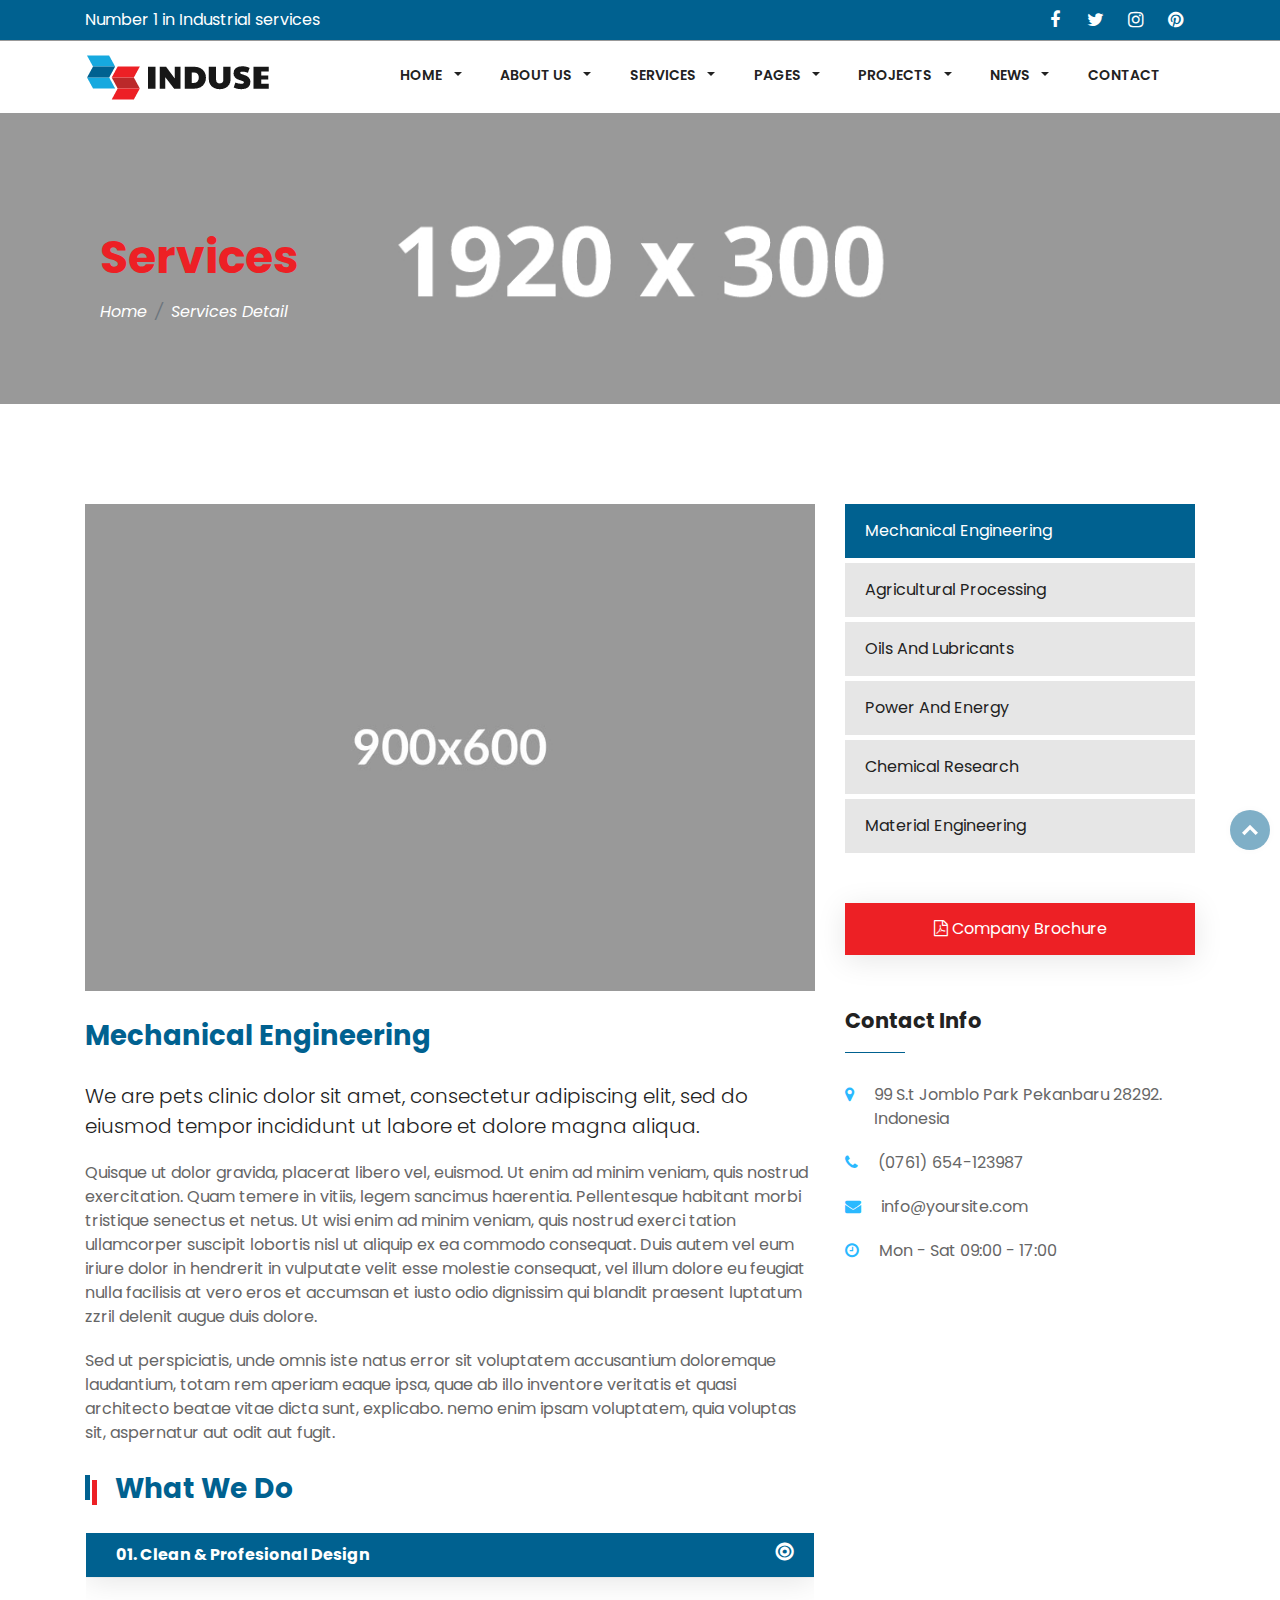
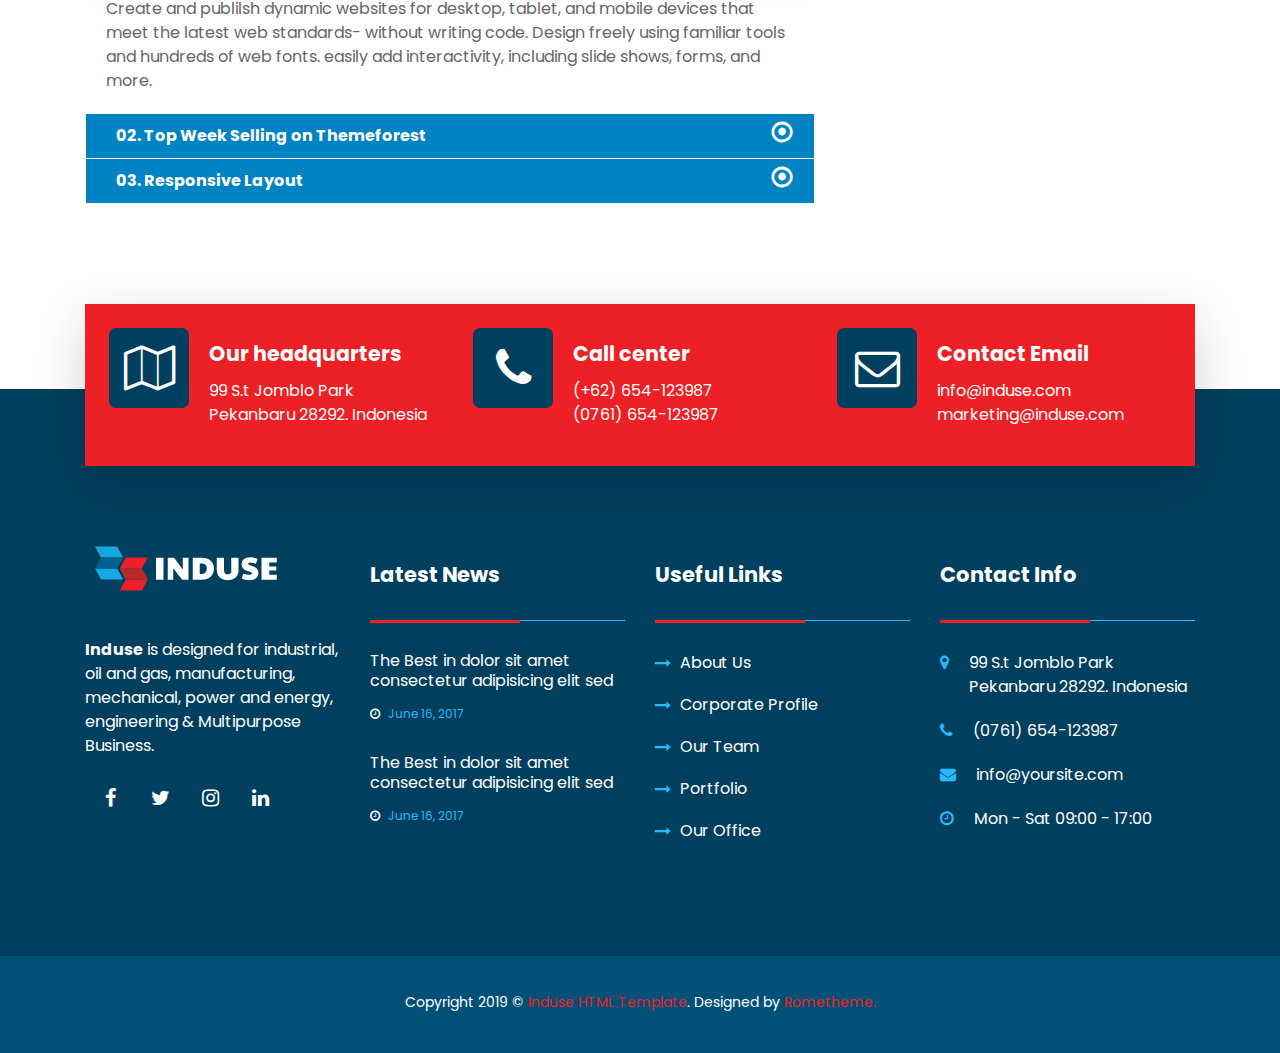
<file: services-detail.html>
<!DOCTYPE html>
<html lang="en">
  <head>
    <!-- Basic Page Needs
    ================================================== -->
    <meta charset="utf-8">
    <!--[if IE]><meta http-equiv="x-ua-compatible" content="IE=9" /><![endif]-->
    <meta name="viewport" content="width=device-width, initial-scale=1">
    <title>Induse - Industrial HTML Template</title>
    <meta name="description" content="Induse is designed for industrial, oil and gas, manufacturing, mechanical, power and energy, engineering & Multipurpose Business. This template has beautifull and unique design that will be best suited for your online web presence. It has 100% responsive design and tested on all major handheld devices.">
    <meta name="keywords" content="business, engineering, industrial, manufacturing, mechanical, multipurpose, oil and gas, Power and Energy">
    <meta name="author" content="rometheme.net"> 
	
	<!-- ==============================================
	Favicons
	=============================================== -->
	<link rel="shortcut icon" href="images/favicon.ico">
	<link rel="apple-touch-icon" href="images/apple-touch-icon.png">
	<link rel="apple-touch-icon" sizes="72x72" href="images/apple-touch-icon-72x72.png">
	<link rel="apple-touch-icon" sizes="114x114" href="images/apple-touch-icon-114x114.png">
	
	<!-- ==============================================
	CSS VENDOR
	=============================================== -->
	<link rel="stylesheet" type="text/css" href="css/vendor/bootstrap.min.css" />
	<link rel="stylesheet" type="text/css" href="css/vendor/font-awesome.min.css">
	<link rel="stylesheet" type="text/css" href="css/vendor/owl.carousel.min.css">
	<link rel="stylesheet" type="text/css" href="css/vendor/owl.theme.default.min.css">
	<link rel="stylesheet" type="text/css" href="css/vendor/magnific-popup.css">
	<link rel="stylesheet" type="text/css" href="css/vendor/animate.min.css">
	
	<!-- ==============================================
	Custom Stylesheet
	=============================================== -->
	<link rel="stylesheet" type="text/css" href="css/style.css" />
	
    <script src="js/vendor/modernizr.min.js"></script>

</head>

<body data-spy="scroll" data-target="#navbar-example">

	<!-- LOAD PAGE -->
	<div class="animationload">
		<div class="loader"></div>
	</div>
	
	<!-- BACK TO TOP SECTION -->
	<a href="#0" class="cd-top cd-is-visible cd-fade-out">Top</a>

	<!-- HEADER -->
    <div class="header header-1">
    	<!-- TOP BAR -->
    	<div class="topbar d-none d-md-block">
			<div class="container">
				<div class="row align-items-center">
					<div class="col-sm-6 col-md-6">
						<p class="mb-0">Number 1 in Industrial services</p>
					</div>

					<div class="col-sm-6 col-md-6">
						<div class="sosmed-icon d-inline-flex pull-right">
							<a href="#"><i class="fa fa-facebook"></i></a> 
							<a href="#"><i class="fa fa-twitter"></i></a> 
							<a href="#"><i class="fa fa-instagram"></i></a> 
							<a href="#"><i class="fa fa-pinterest"></i></a> 
						</div>
					</div>

					
				</div>
			</div>
		</div>

		<!-- NAVBAR SECTION -->
		<div class="navbar-main">
			<div class="container">
			    <nav id="navbar-example" class="navbar navbar-expand-lg">
			        <a class="navbar-brand" href="index.html">
						<img src="images/logo-dark.png" alt="" />
					</a>
			        <button class="navbar-toggler" type="button" data-toggle="collapse" data-target="#navbarNavDropdown" aria-controls="navbarNavDropdown" aria-expanded="false" aria-label="Toggle navigation">
			            <span class="navbar-toggler-icon"></span>
			        </button>
			        <div class="collapse navbar-collapse" id="navbarNavDropdown">
			            <ul class="navbar-nav ml-auto">
			                <li class="nav-item dropdown">
			                    <a class="nav-link dropdown-toggle" href="#" role="button" data-toggle="dropdown" aria-haspopup="true" aria-expanded="false">
						          HOME
						        </a>
			                    <div class="dropdown-menu">
			                    	<a class="dropdown-item" href="../v1/index.html">Demo 1</a>
	          						<a class="dropdown-item" href="../v2/index.html">Demo 2</a>
	          						<a class="dropdown-item" href="../v3/index.html">Demo 3</a>
							    </div>
			                </li>

			                <li class="nav-item dropdown">
			                    <a class="nav-link dropdown-toggle" href="#" role="button" data-toggle="dropdown" aria-haspopup="true" aria-expanded="false">
						          ABOUT US
						        </a>
			                    <div class="dropdown-menu">
			                    	<a class="dropdown-item" href="about-company.html">OUR COMPANY</a>
	          						<a class="dropdown-item" href="about-history.html">COMPANY HISTORY</a>
	          						<a class="dropdown-item" href="about-team.html">OUR TEAM</a>
	          						<a class="dropdown-item" href="about-partners.html">OUR PARTNERS</a>
							    </div>
			                </li>

			                <li class="nav-item dropdown">
			                    <a class="nav-link dropdown-toggle" href="#" role="button" data-toggle="dropdown" aria-haspopup="true" aria-expanded="false">
						          SERVICES 
						        </a>
			                    <div class="dropdown-menu">
			                    	<a class="dropdown-item" href="services.html">SERVICES GRID</a>
	          						<a class="dropdown-item" href="services-detail.html">SINGLE SERVICES</a>
							    </div>
			                </li>

			                <li class="nav-item dropdown">
			                    <a class="nav-link dropdown-toggle" href="#" role="button" data-toggle="dropdown" aria-haspopup="true" aria-expanded="false">
						          PAGES  
						        </a>
			                    <div class="dropdown-menu">
			                    	<a class="dropdown-item" href="pages-faq.html">FAQ</a>
	          						<a class="dropdown-item" href="pages-pricing-table.html">PRICING TABLE</a>
	          						<a class="dropdown-item" href="pages-404-page.html">404 PAGE</a>
							    </div>
			                </li>

			                <li class="nav-item dropdown">
			                    <a class="nav-link dropdown-toggle" href="#" role="button" data-toggle="dropdown" aria-haspopup="true" aria-expanded="false">
						          PROJECTS  
						        </a>
			                    <div class="dropdown-menu">
			                    	<a class="dropdown-item" href="project.html">GRID LAYOUT</a>
	          						<a class="dropdown-item" href="project-detail.html">SINGLE PROJECT</a>
							    </div>
			                </li>

			                <li class="nav-item dropdown">
			                    <a class="nav-link dropdown-toggle" href="#" role="button" data-toggle="dropdown" aria-haspopup="true" aria-expanded="false">
						          NEWS  
						        </a>
			                    <div class="dropdown-menu">
			                    	<a class="dropdown-item" href="news.html">GRID BAR</a>
	          						<a class="dropdown-item" href="news-single.html">SINGLE NEWS</a>
							    </div>
			                </li>

			                <li class="nav-item">
			                    <a class="nav-link" href="contact.html">CONTACT</a>
			                </li>

			            </ul>
			        </div>
			    </nav> <!-- -->
			</div>
		</div>

    </div>

	<!-- BANNER -->
	<div class="section banner-page" data-background="images/dummy-img-1920x300.jpg">
		<div class="content-wrap pos-relative">
			<div class="container">
				<div class="col-12 col-md-12">
					<div class="d-flex bd-highlight mb-2">
						<div class="title-page">Services</div>
					</div>
					<nav aria-label="breadcrumb">
					  <ol class="breadcrumb ">
					    <li class="breadcrumb-item"><a href="index.html">Home</a></li>
					    <li class="breadcrumb-item active" aria-current="page">Services Detail</li>
					  </ol>
					</nav>
				</div>
			</div>
			
		</div>
	</div>

    <!-- CONTENT -->
	<div id="class" class="">
		<div class="content-wrap">
			<div class="container">

				<div class="row">
					<div class="col-12 col-sm-12 col-md-4 order-last">

						<div class="widget categories">
							<ul class="category-nav">
								<li class="active"><a href="#">Mechanical Engineering</a></li>
								<li><a href="#">Agricultural Processing</a></li>
								<li><a href="#">Oils And Lubricants</a></li>
								<li><a href="#">Power And Energy</a></li>
								<li><a href="#">Chemical Research</a></li>
								<li><a href="#">Material Engineering</a></li>
							</ul>
						</div>

						<div class="widget download">
							<a href="#" class="btn btn-secondary btn-block btn-sidebar"><span class="fa  fa-file-pdf-o"></span> Company Brochure</a>
						</div>

						<div class="widget contact-info-sidebar">
							<div class="widget-title">
								Contact Info
							</div>
							<ul class="list-info">
								<li>
									<div class="info-icon">
										<span class="fa fa-map-marker"></span>
									</div>
									<div class="info-text">99 S.t Jomblo Park Pekanbaru 28292. Indonesia</div> </li>
								<li>
									<div class="info-icon">
										<span class="fa fa-phone"></span>
									</div>
									<div class="info-text">(0761) 654-123987</div>
								</li>
								<li>
									<div class="info-icon">
										<span class="fa fa-envelope"></span>
									</div>
									<div class="info-text">info@yoursite.com</div>
								</li>
								<li>
									<div class="info-icon">
										<span class="fa fa-clock-o"></span>
									</div>
									<div class="info-text">Mon - Sat 09:00 - 17:00</div>
								</li>
							</ul>
						</div>

					</div>
					<div class="col-12 col-sm-12 col-md-8">
						<img src="images/dummy-img-900x600.jpg" alt="" class="img-fluid">
						<h3 class="text-primary my-4">
							Mechanical Engineering
						</h3>
						<p class="text-black lead">We are pets clinic dolor sit amet, consectetur adipiscing elit, sed do eiusmod tempor incididunt ut labore et dolore magna aliqua.</p>
						<p>Quisque ut dolor gravida, placerat libero vel, euismod. Ut enim ad minim veniam, quis nostrud exercitation. Quam temere in vitiis, legem sancimus haerentia. Pellentesque habitant morbi tristique senectus et netus. Ut wisi enim ad minim veniam, quis nostrud exerci tation ullamcorper suscipit lobortis nisl ut aliquip ex ea commodo consequat. Duis autem vel eum iriure dolor in hendrerit in vulputate velit esse molestie consequat, vel illum dolore eu feugiat nulla facilisis at vero eros et accumsan et iusto odio dignissim qui blandit praesent luptatum zzril delenit augue duis dolore.</p>
						<p>Sed ut perspiciatis, unde omnis iste natus error sit voluptatem accusantium doloremque laudantium, totam rem aperiam eaque ipsa, quae ab illo inventore veritatis et quasi architecto beatae vitae dicta sunt, explicabo. nemo enim ipsam voluptatem, quia voluptas sit, aspernatur aut odit aut fugit.</p>

						<div class="spacer-10"></div>
						<h2 class="section-heading text-primary no-after mb-4">
							What We Do
						</h2>

						<div class="accordion rs-accordion" id="accordionExample">
						   <!-- Item 1 -->
						   <div class="card">
						      <div class="card-header" id="headingOne">
						         <h3 class="title">
						            <button class="btn btn-link" type="button" data-toggle="collapse" data-target="#collapseOne" aria-expanded="true" aria-controls="collapseOne">
						            01. Clean & Profesional Design
						            </button>
						         </h3>
						      </div>
						      <div id="collapseOne" class="collapse show" aria-labelledby="headingOne" data-parent="#accordionExample">
						         <div class="card-body">
						            Create and publilsh dynamic websites for desktop, tablet, and mobile devices that meet the latest web standards- without writing code. Design freely using familiar tools and hundreds of web fonts. easily add interactivity, including slide shows, forms, and more.
						         </div>
						      </div>
						   </div>
						   <!-- Item 2 -->
						   <div class="card">
						      <div class="card-header" id="headingTwo">
						         <h3 class="title">
						            <button class="btn btn-link collapsed" type="button" data-toggle="collapse" data-target="#collapseTwo" aria-expanded="false" aria-controls="collapseTwo">
						            02. Top Week Selling on Themeforest
						            </button>
						         </h3>
						      </div>
						      <div id="collapseTwo" class="collapse" aria-labelledby="headingTwo" data-parent="#accordionExample">
						         <div class="card-body">
						            Anim pariatur cliche reprehenderit, enim eiusmod high life accusamus terry richardson ad squid. 3 wolf moon officia aute, non cupidatat skateboard dolor brunch. Food truck quinoa nesciunt laborum eiusmod. Brunch 3 wolf moon tempor, sunt aliqua put a bird on it squid single-origin coffee nulla assumenda shoreditch et. Nihil anim keffiyeh helvetica, craft beer labore wes anderson cred nesciunt sapiente ea proident. Ad vegan excepteur butcher vice lomo. Leggings occaecat craft beer farm-to-table, raw denim aesthetic synth nesciunt you probably haven't heard of them accusamus labore sustainable VHS.
						         </div>
						      </div>
						   </div>
						   <!-- Item 3 -->
						   <div class="card">
						      <div class="card-header" id="headingThree">
						         <h3 class="title">
						            <button class="btn btn-link collapsed" type="button" data-toggle="collapse" data-target="#collapseThree" aria-expanded="false" aria-controls="collapseThree">
						            03. Responsive Layout
						            </button>
						         </h3>
						      </div>
						      <div id="collapseThree" class="collapse" aria-labelledby="headingThree" data-parent="#accordionExample">
						         <div class="card-body">
						            <p>Unzip the file, locate Html file and double click the file and you will directly to adobe Html. Next step you can modifications our template, you can customize color, text, font, content, logo and image with your need using familiar tools on adobe Html without writing any code.</p>
						            <p>You can't re-distribute the Item as stock, in a tool or template, or with source files. You can't re-distribute or make available the Item as-is or with superficial modifications. These things are not allowed even if the re-distribution is for Free.</p>
						         </div>
						      </div>
						   </div>
						</div>
						<!-- end accordion -->

					</div>

				</div>

			</div>
		</div>
	</div>  

	<!-- CTA -->
	<div class="section overlap-bottom">
		<div class="content-wrap pb-5 pt-0">
			<div class="container">

				<div class="row">
					<div class="col-sm-12 col-md-12">
						<div class="bg-secondary p-4 shadow-lg">
							<div class="row">
								<div class="col-sm-12 col-md-12 col-lg-4">
									<!-- BOX 1 -->
									<div class="rs-icon-info">
										<div class="info-icon">
											<i class="fa fa-map-o"></i>
										</div>
										<div class="info-text">
											<h4>Our headquarters</h4>
											99 S.t Jomblo Park <br>Pekanbaru 28292. Indonesia
										</div>
									</div>
								</div>
								<div class="col-sm-12 col-md-12 col-lg-4">
									<!-- BOX 2 -->
									<div class="rs-icon-info">
										<div class="info-icon">
											<i class="fa fa-phone"></i>
										</div>
										<div class="info-text">
											<h4>Call center</h4>
											(+62) 654-123987  <br> (0761) 654-123987
										</div>
									</div>
								</div>
								<div class="col-sm-12 col-md-12 col-lg-4">
									<!-- BOX 3 -->
									<div class="rs-icon-info">
										<div class="info-icon">
											<i class="fa fa-envelope-o"></i>
										</div>
										<div class="info-text">
											<h4>Contact Email</h4>
											info@induse.com <br>
											marketing@induse.com 
										</div>
									</div>
								</div>
							</div>
						</div>
					</div>
				</div>
			</div>
		</div>
	</div>

	<!-- FOOTER SECTION -->
	<div class="footer">
		<div class="spacer-50"></div>
		<div class="content-wrap">
			<div class="container">

				<div class="row">

					<div class="col-sm-6 col-md-6 col-lg-3">
						<div class="footer-item">
							<img src="images/logo-light.png" alt="logo bottom" class="logo-bottom">
							<div class="spacer-30"></div>
							<p><strong>Induse</strong> is designed for industrial, oil and gas, manufacturing, mechanical, power and energy, engineering & Multipurpose Business.</p>
							<div class="sosmed-icon d-inline-flex">
								<a href="#"><i class="fa fa-facebook"></i></a> 
								<a href="#"><i class="fa fa-twitter"></i></a> 
								<a href="#"><i class="fa fa-instagram"></i></a> 
								<a href="#"><i class="fa fa-linkedin"></i></a> 
							</div>
						</div>
					</div>	

					<div class="col-sm-6 col-md-6 col-lg-3">
						<div class="footer-item">
							<div class="footer-title">
								Latest News
							</div>
							
							<ul class="recent-post">
								<li><a href="#" title="">The Best in dolor sit amet consectetur adipisicing elit sed</a>
								<span class="date"><i class="fa fa-clock-o"></i> June 16, 2017</span></li><li><a href="#" title="">The Best in dolor sit amet consectetur adipisicing elit sed</a>
								<span class="date"><i class="fa fa-clock-o"></i> June 16, 2017</span></li>
							</ul>
								
						</div>
					</div>

					<div class="col-sm-6 col-md-6 col-lg-3">
						<div class="footer-item">
							<div class="footer-title">
								Useful Links
							</div>
							<ul class="list">
								<li><a href="#" title="About Us">About Us</a></li>
								<li><a href="#" title="Corporate Profile">Corporate Profile</a></li>
								<li><a href="#" title="Our Team">Our Team</a></li>
								<li><a href="#" title="Portfolio">Portfolio</a></li>
								<li><a href="#" title="Our Office">Our Office</a></li>
							</ul>								
						</div>
					</div>				

					<div class="col-sm-6 col-md-6 col-lg-3">
						<div class="footer-item">
							<div class="footer-title">
								Contact Info
							</div>
							
							<ul class="list-info">
								<li>
									<div class="info-icon">
										<span class="fa fa-map-marker"></span>
									</div>
									<div class="info-text">99 S.t Jomblo Park Pekanbaru 28292. Indonesia</div> </li>
								<li>
									<div class="info-icon">
										<span class="fa fa-phone"></span>
									</div>
									<div class="info-text">(0761) 654-123987</div>
								</li>
								<li>
									<div class="info-icon">
										<span class="fa fa-envelope"></span>
									</div>
									<div class="info-text">info@yoursite.com</div>
								</li>
								<li>
									<div class="info-icon">
										<span class="fa fa-clock-o"></span>
									</div>
									<div class="info-text">Mon - Sat 09:00 - 17:00</div>
								</li>
							</ul>

						</div>
					</div>

				</div>
				
			</div>
		</div>
		<div class="fcopy">
			<div class="container">
				<div class="row">
					<div class="col-sm-12 col-md-12 col-lg-12">
						<p class="mt-3 text-center">Copyright 2019 © <span class="text-secondary">Induse HTML Template</span>. Designed by <span class="text-secondary">Rometheme.</span></p> 
					</div>
				</div>
			</div>
		</div>
		
	</div>
	
	<!-- JS VENDOR -->
	<script src="js/vendor/jquery.min.js"></script>
	<script src="js/vendor/bootstrap.min.js"></script>
	<script src="js/vendor/owl.carousel.js"></script>
	<script src="js/vendor/jquery.magnific-popup.min.js"></script>
	<script src="js/vendor/isotope.pkgd.min.js"></script>
	<script src="js/vendor/imagesloaded.pkgd.min.js"></script>

	<!-- SENDMAIL -->
	<script src="js/vendor/validator.min.js"></script>
	<script src="js/vendor/form-scripts.js"></script>

	<script src="js/script.js"></script>

</body>
</html>
</file>
<file: css/style.css>
@charset "UTF-8";
/*
Template Name: Induse - Industrial HTML Template
Template URI: http://rometheme.net/html/induse
Author: Rometheme
Author URI: https://themeforest.net/user/rometheme
Version: 1.0
*/
/**
 * Table of Contents:
 *
 * 1. - NORMALIZE CSS
 * 2. - GLOBAL STYLES
 *      2.1 - General Styles
 *      2.2 - Text Color
 *      2.3 - Anchor
 *      2.4 - Heading and Paragraph
 * 
 * 3. - COMPONENTS
 *      3.1 - Preloader  
 *      3.2 - Buttons  
 *      3.3 - Box Icon 1
 *      3.4 - Box Icon 2
 *      3.5 - Box Image 1
 *      3.6 - Box Image 2
 *      3.7 - Box Image 3
 *      3.8 - BOX TESTIMONY
 *      3.9 - Box Team 2
 *      3.10 - Box Statistic
 *      3.11 - Box History
 *      3.12 - Box Partners
 *      3.13 - Panel Accordion
 *      3.14 - Faq
 *      3.15 - Pricing Table
 *      3.16 - Career Tabs
 *      3.17 - Box News
 * 4. - LOGO & NAVIGATION
 *      4.1 - Topbar 
 *      4.2 - Navbar 
 * 5. - HOME
 *      5.1 - Banner
 *      5.2 - Text Typing
 * 6. - SECTION
 *      6.1 Section - About
 *      6.2 Section - Services
 *      6.3 Section - Projects
 *      6.4 Section - News
 *      6.5 Section - Contact
 *      6.6 Section - Features
 *      6.7 Section - CTA
 *      6.8 Section - Price
 *      6.9 Section - Blog
 *      6.10 Section - Timeline
 *      6.11 Section - Testimonial
 *      6.12 Section - Clients
 *      6.13 Section - Video BG
 *      6.14 Section - Contact and Map
 * 7. - FOOTER 
 * 8. - RESPONSIVE
 * -----------------------------------------------------------------------------
 */
@import url("https://fonts.googleapis.com/css?family=Poppins:300,400,600,700");
@font-face {
  font-family: 'sas-webfont';
  src: url("../fonts/sas-webfont.eot?51534236");
  src: url("../fonts/sas-webfont.eot?51534236#iefix") format("embedded-opentype"), url("../fonts/sas-webfont.woff2?51534236") format("woff2"), url("../fonts/sas-webfont.woff?51534236") format("woff"), url("../fonts/sas-webfont.ttf?51534236") format("truetype"), url("../fonts/sas-webfont.svg?51534236#sas-webfont") format("svg");
  font-weight: normal;
  font-style: normal; }
.sas {
  font-family: "sas-webfont";
  font-style: normal;
  font-weight: normal;
  speak: none;
  display: inline-block;
  text-decoration: inherit;
  width: 1em;
  margin-right: .2em;
  text-align: center;
  /* opacity: .8; */
  /* For safety - reset parent styles, that can break glyph codes*/
  font-variant: normal;
  text-transform: none;
  /* fix buttons height, for twitter bootstrap */
  line-height: 1em;
  /* Animation center compensation - margins should be symmetric */
  /* remove if not needed */
  margin-left: .2em;
  /* you can be more comfortable with increased icons size */
  /* font-size: 120%; */
  /* Font smoothing. That was taken from TWBS */
  -webkit-font-smoothing: antialiased;
  -moz-osx-font-smoothing: grayscale;
  /* Uncomment for 3D effect */
  /* text-shadow: 1px 1px 1px rgba(127, 127, 127, 0.3); */ }

.sas-1:before {
  content: '\e801'; }

/* '' */
/* -------------------- 
TOPBAR SETTING
-----------------------*/
/* -------------------- 
NAVBAR SETTING
-----------------------*/
/* -------------------- 
FOOTER SETTING
-----------------------*/
/* -------------------- 
BUTTON SETTING
-----------------------*/
.bolder {
  font-weight: 600; }

.cfix {
  content: '';
  display: block;
  width: 100%;
  clear: both; }

/**
 * 1. - NORMALIZE CSS
 * -----------------------------------------------------------------------------
 */
/*! normalize.css v8.0.1 | MIT License | github.com/necolas/normalize.css */
/* Document
   ========================================================================== */
/**
 * 1. Correct the line height in all browsers.
 * 2. Prevent adjustments of font size after orientation changes in iOS.
 */
html {
  line-height: 1.15;
  /* 1 */
  -webkit-text-size-adjust: 100%;
  /* 2 */ }

/* Sections
   ========================================================================== */
/**
 * Remove the margin in all browsers.
 */
body {
  margin: 0; }

/**
 * Render the `main` element consistently in IE.
 */
main {
  display: block; }

/**
 * Correct the font size and margin on `h1` elements within `section` and
 * `article` contexts in Chrome, Firefox, and Safari.
 */
h1 {
  font-size: 2em;
  margin: 0.67em 0; }

/* Grouping content
   ========================================================================== */
/**
 * 1. Add the correct box sizing in Firefox.
 * 2. Show the overflow in Edge and IE.
 */
hr {
  box-sizing: content-box;
  /* 1 */
  height: 0;
  /* 1 */
  overflow: visible;
  /* 2 */ }

/**
 * 1. Correct the inheritance and scaling of font size in all browsers.
 * 2. Correct the odd `em` font sizing in all browsers.
 */
pre {
  font-family: monospace, monospace;
  /* 1 */
  font-size: 1em;
  /* 2 */ }

/* Text-level semantics
   ========================================================================== */
/**
 * Remove the gray background on active links in IE 10.
 */
a {
  background-color: transparent; }

/**
 * 1. Remove the bottom border in Chrome 57-
 * 2. Add the correct text decoration in Chrome, Edge, IE, Opera, and Safari.
 */
abbr[title] {
  border-bottom: none;
  /* 1 */
  text-decoration: underline;
  /* 2 */
  text-decoration: underline dotted;
  /* 2 */ }

/**
 * Add the correct font weight in Chrome, Edge, and Safari.
 */
b,
strong {
  font-weight: bolder; }

/**
 * 1. Correct the inheritance and scaling of font size in all browsers.
 * 2. Correct the odd `em` font sizing in all browsers.
 */
code,
kbd,
samp {
  font-family: monospace, monospace;
  /* 1 */
  font-size: 1em;
  /* 2 */ }

/**
 * Add the correct font size in all browsers.
 */
small {
  font-size: 80%; }

/**
 * Prevent `sub` and `sup` elements from affecting the line height in
 * all browsers.
 */
sub,
sup {
  font-size: 75%;
  line-height: 0;
  position: relative;
  vertical-align: baseline; }

sub {
  bottom: -0.25em; }

sup {
  top: -0.5em; }

/* Embedded content
   ========================================================================== */
/**
 * Remove the border on images inside links in IE 10.
 */
img {
  border-style: none; }

/* Forms
   ========================================================================== */
/**
 * 1. Change the font styles in all browsers.
 * 2. Remove the margin in Firefox and Safari.
 */
button,
input,
optgroup,
select,
textarea {
  font-family: inherit;
  /* 1 */
  font-size: 100%;
  /* 1 */
  line-height: 1.15;
  /* 1 */
  margin: 0;
  /* 2 */ }

/**
 * Show the overflow in IE.
 * 1. Show the overflow in Edge.
 */
button,
input {
  /* 1 */
  overflow: visible; }

/**
 * Remove the inheritance of text transform in Edge, Firefox, and IE.
 * 1. Remove the inheritance of text transform in Firefox.
 */
button,
select {
  /* 1 */
  text-transform: none; }

/**
 * Correct the inability to style clickable types in iOS and Safari.
 */
button,
[type="button"],
[type="reset"],
[type="submit"] {
  -webkit-appearance: button; }

/**
 * Remove the inner border and padding in Firefox.
 */
button::-moz-focus-inner,
[type="button"]::-moz-focus-inner,
[type="reset"]::-moz-focus-inner,
[type="submit"]::-moz-focus-inner {
  border-style: none;
  padding: 0; }

/**
 * Restore the focus styles unset by the previous rule.
 */
button:-moz-focusring,
[type="button"]:-moz-focusring,
[type="reset"]:-moz-focusring,
[type="submit"]:-moz-focusring {
  outline: 1px dotted ButtonText; }

/**
 * Correct the padding in Firefox.
 */
fieldset {
  padding: 0.35em 0.75em 0.625em; }

/**
 * 1. Correct the text wrapping in Edge and IE.
 * 2. Correct the color inheritance from `fieldset` elements in IE.
 * 3. Remove the padding so developers are not caught out when they zero out
 *    `fieldset` elements in all browsers.
 */
legend {
  box-sizing: border-box;
  /* 1 */
  color: inherit;
  /* 2 */
  display: table;
  /* 1 */
  max-width: 100%;
  /* 1 */
  padding: 0;
  /* 3 */
  white-space: normal;
  /* 1 */ }

/**
 * Add the correct vertical alignment in Chrome, Firefox, and Opera.
 */
progress {
  vertical-align: baseline; }

/**
 * Remove the default vertical scrollbar in IE 10+.
 */
textarea {
  overflow: auto; }

/**
 * 1. Add the correct box sizing in IE 10.
 * 2. Remove the padding in IE 10.
 */
[type="checkbox"],
[type="radio"] {
  box-sizing: border-box;
  /* 1 */
  padding: 0;
  /* 2 */ }

/**
 * Correct the cursor style of increment and decrement buttons in Chrome.
 */
[type="number"]::-webkit-inner-spin-button,
[type="number"]::-webkit-outer-spin-button {
  height: auto; }

/**
 * 1. Correct the odd appearance in Chrome and Safari.
 * 2. Correct the outline style in Safari.
 */
[type="search"] {
  -webkit-appearance: textfield;
  /* 1 */
  outline-offset: -2px;
  /* 2 */ }

/**
 * Remove the inner padding in Chrome and Safari on macOS.
 */
[type="search"]::-webkit-search-decoration {
  -webkit-appearance: none; }

/**
 * 1. Correct the inability to style clickable types in iOS and Safari.
 * 2. Change font properties to `inherit` in Safari.
 */
::-webkit-file-upload-button {
  -webkit-appearance: button;
  /* 1 */
  font: inherit;
  /* 2 */ }

/* Interactive
   ========================================================================== */
/*
 * Add the correct display in Edge, IE 10+, and Firefox.
 */
details {
  display: block; }

/*
 * Add the correct display in all browsers.
 */
summary {
  display: list-item; }

/* Misc
   ========================================================================== */
/**
 * Add the correct display in IE 10+.
 */
template {
  display: none; }

/**
 * Add the correct display in IE 10.
 */
[hidden] {
  display: none; }

/**
 * 2. GLOBAL STYLES
 * -----------------------------------------------------------------------------
 */
/*1.1 GENERAL STYLES*/
body,
button,
input,
select,
textarea {
  color: #666666;
  font-family: "Poppins", sans-serif;
  font-weight: 400;
  font-size: 16px;
  line-height: 1.5;
  position: relative;
  background-color: #fff; }

html, body {
  width: 100%;
  height: 100%; }

/* 1.3. ANCHOR */
a {
  color: #666666;
  text-decoration: none; }
  a:hover {
    color: #006190;
    text-decoration: none; }

/* 1.4. HEADING & PARAGRAPH */
p {
  margin: 0 0 20px 0; }

h1,
h2,
.banner-page .title-page,
h3,
h4,
.rs-team-2 .title,
.rs-team-single .title,
h5 {
  font-family: "Poppins", sans-serif;
  margin-top: 10px;
  margin-bottom: 20px;
  font-weight: 700; }

h1 {
  font-size: 3.571em;
  line-height: normal; }

h2, .banner-page .title-page {
  font-size: 2.857em;
  line-height: normal; }

h3 {
  font-size: 1.714em;
  line-height: normal; }

h4, .rs-team-2 .title, .rs-team-single .title {
  font-size: 1.286em;
  line-height: normal; }

h5 {
  font-size: 14px;
  line-height: 22px; }

h6 {
  font-size: 13px; }

strong, b {
  font-weight: 700; }

ol {
  margin-left: 24px; }

ul {
  list-style: initial;
  margin-left: 24px; }
  ul li {
    margin: 8px 0; }

@media (max-width: 767px) {
  h1 {
    font-size: 3.071em;
    line-height: normal; }

  h2, .banner-page .title-page {
    font-size: 2.357em;
    line-height: normal; }

  h3 {
    font-size: 1.214em;
    line-height: normal; }

  h4, .rs-team-2 .title, .rs-team-single .title {
    font-size: 1em;
    line-height: normal; } }
/* CUSTOM GLOBAL */
.content-wrap {
  padding: 100px 0; }

.content-wrap-60 {
  padding: 60px 0; }

.content-wrap-40 {
  padding: 40px 0; }

.uk16 {
  font-size: 16px; }

.uk18 {
  font-size: 18px; }

.uk21 {
  font-size: 21px; }

.uk24 {
  font-size: 24px; }

.uk36 {
  font-size: 36px; }

.uk48 {
  font-size: 48px; }

.uk60 {
  font-size: 60px; }

.uk72 {
  font-size: 72px; }

.spacer-10 {
  height: 10px; }
  .spacer-10::after {
    display: block;
    content: "";
    clear: both; }

.spacer-30 {
  height: 30px; }
  .spacer-30::after {
    display: block;
    content: "";
    clear: both; }

.spacer-50 {
  height: 50px; }
  .spacer-50::after {
    display: block;
    content: "";
    clear: both; }

.spacer-70 {
  height: 70px; }
  .spacer-70::after {
    display: block;
    content: "";
    clear: both; }
  .spacer-70 .spacer-90 {
    height: 90px; }
    .spacer-70 .spacer-90::after {
      display: block;
      content: "";
      clear: both; }
  .spacer-70 .spacer-110 {
    height: 110px; }
    .spacer-70 .spacer-110::after {
      display: block;
      content: "";
      clear: both; }

.spacer-content {
  height: 100px; }
  .spacer-content::after {
    display: block;
    content: "";
    clear: both; }

.section {
  position: relative; }

.section-heading, .rs-feature-box-1 .title {
  font-size: 28px;
  line-height: 1em;
  margin-bottom: 20px;
  margin-top: 0;
  padding-bottom: 5px;
  padding-left: 30px;
  position: relative;
  color: #006190;
  position: relative; }
  .section-heading:before, .rs-feature-box-1 .title:before {
    content: '';
    display: block;
    width: 5px;
    height: 25px;
    background-color: #006190;
    position: absolute;
    left: 0;
    top: 0; }
  .section-heading:after, .rs-feature-box-1 .title:after {
    content: '';
    display: block;
    width: 5px;
    height: 25px;
    background-color: #ED2025;
    position: absolute;
    left: 7px;
    top: 5px; }
  .section-heading.light, .rs-feature-box-1 .light.title {
    color: #006190; }
    .section-heading.light span, .rs-feature-box-1 .light.title span {
      color: #ffffff; }
    .section-heading.light:after, .rs-feature-box-1 .light.title:after {
      background: #ffffff; }
  .section-heading.text-center:after, .rs-feature-box-1 .text-center.title:after, .section-heading.text-center:before, .rs-feature-box-1 .text-center.title:before {
    display: none; }
  @media (max-width: 767px) {
    .section-heading, .rs-feature-box-1 .title {
      font-size: 24px; } }

.supheading {
  font-size: 18px;
  color: #006190;
  letter-spacing: 1px;
  margin-bottom: 10px; }

.subheading {
  margin-top: -20px;
  margin-bottom: 30px;
  color: #666666;
  font-size: 16px; }
  .subheading.text-center {
    width: 60%;
    margin-left: auto;
    margin-right: auto; }

.title-heading {
  font-family: "Poppins", sans-serif;
  font-size: 38px;
  font-weight: 600;
  color: #222;
  line-height: 1.2; }

.section-border {
  border-bottom: 1px solid rgba(102, 102, 102, 0.2); }

.font-primary {
  font-family: "Poppins", sans-serif; }

.font-secondary {
  font-family: "Poppins", sans-serif; }

.bgi-cover-center {
  background-size: cover;
  background-position: center; }

.bgi-cover-center {
  background-size: cover;
  background-position: center; }

.bgi-cover-fixed {
  background-size: cover;
  background-position: center;
  background-attachment: fixed; }

.bgi-repeat {
  background-repeat: repeat; }

.bgi-right {
  background-position: right;
  background-size: auto;
  background-repeat: no-repeat; }

.bgi-left {
  background-position: left;
  background-size: auto;
  background-repeat: no-repeat; }

.bgi-overlay-primary {
  position: relative; }
  .bgi-overlay-primary:before {
    content: '';
    position: absolute;
    top: 0;
    left: 0;
    right: 0;
    bottom: 0;
    opacity: 0.6;
    -ms-filter: "progid:DXImageTransform.Microsoft.Alpha(Opacity=60)";
    filter: alpha(opacity=60); }

blockquote {
  padding: 15px 20px;
  background-color: #f6f6f6;
  margin: 0 0 20px;
  border-left: 5px solid #006190;
  font-style: italic; }

blockquote.quote {
  padding: 15px 0;
  background-color: transparent;
  margin: 0 0 20px;
  border-left: 0;
  /*font-family: $font-heading;*/
  font-style: italic;
  font-size: 24px;
  color: #006190; }
  blockquote.quote .blockquote-footer {
    color: #222; }
  blockquote.quote cite {
    /*display: block;*/
    font-family: "Poppins", sans-serif;
    font-size: 15px;
    font-style: normal;
    color: #666666; }

@media (max-width: 767px) {
  .bgi-hide-xs {
    background-image: none !important; } }
/* OWL */
.owl-theme .owl-dots .owl-dot span {
  width: 7px;
  height: 7px;
  background: gray;
  margin: 5px 3px; }
.owl-theme .owl-dots .owl-dot.active span {
  width: 20px;
  background-color: #006190; }
.owl-theme .owl-dots .owl-dot:hover span {
  background-color: #006190; }
.owl-theme .owl-controls {
  margin-top: 50px; }

.owl-light .owl-dots .owl-dot span {
  width: 7px;
  height: 7px;
  background: #ffffff;
  margin: 5px 3px; }
.owl-light .owl-dots .owl-dot.active span {
  width: 20px;
  background-color: #006190; }
.owl-light .owl-dots .owl-dot:hover span {
  background-color: #006190; }
.owl-light .owl-controls {
  margin-top: 50px; }

#carousel3 .owl-dots {
  margin-top: 50px !important; }

/* END OWL */
.font-primary {
  font-family: "Poppins", sans-serif; }

.bg-primary {
  background-color: #006190 !important; }

.bg-secondary {
  background-color: #ED2025 !important; }

.bg-tertiary {
  background-color: transparent !important; }

.bg-gray {
  background-color: #222222; }

.bg-gray-light {
  background-color: rgba(102, 102, 102, 0.1); }

.bg-overlay-primary {
  position: relative; }
  .bg-overlay-primary:before {
    content: '';
    position: absolute;
    top: 0;
    right: 0;
    bottom: 0;
    left: 0;
    background-color: #006190;
    opacity: 0.5;
    -ms-filter: "progid:DXImageTransform.Microsoft.Alpha(Opacity=50)";
    filter: alpha(opacity=50); }

.bg-overlay-secondary {
  position: relative; }
  .bg-overlay-secondary:before {
    content: '';
    position: absolute;
    top: 0;
    right: 0;
    bottom: 0;
    left: 0;
    background-color: #ED2025;
    opacity: 0.3;
    -ms-filter: "progid:DXImageTransform.Microsoft.Alpha(Opacity=30)";
    filter: alpha(opacity=30); }

.bg-dark {
  background-color: #000 !important; }

.lh-1 {
  line-height: 1.3; }

.text-primary {
  color: #006190 !important; }
  .text-primary a {
    color: #006190; }
    .text-primary a:hover {
      color: #666666; }

.text-secondary {
  color: #ED2025 !important; }

.text-white a {
  color: #ffffff; }

.text-black, .rs-team-1 .title {
  color: #222 !important; }
  .text-black a, .rs-team-1 .title a {
    color: #222; }

.pos-relative {
  position: relative; }

.banner-page {
  display: block;
  -webkit-background-size: cover;
  -moz-background-size: cover;
  -o-background-size: cover;
  background-size: cover;
  position: relative;
  background-position: center;
  /*&:before{
  	content: '';
  	position: absolute;
  	top: 0;
  	left: 0;
  	right: 0;
  	bottom: 0;
      background-color: rgba($color-primary, .5);
  }*/ }
  .banner-page .content-wrap {
    padding: 100px 0 80px 0; }
  .banner-page .title-page {
    text-align: center;
    margin-bottom: 0;
    color: #ED2025; }
  .banner-page .breadcrumb-container {
    background-color: transparent; }
  .banner-page .breadcrumb {
    padding: 0;
    margin: 0;
    text-align: center;
    background-color: transparent;
    font-family: "Poppins", sans-serif;
    font-style: italic;
    color: #ffffff; }
    .banner-page .breadcrumb > .active,
    .banner-page .breadcrumb a {
      color: white; }
      .banner-page .breadcrumb > .active:hover,
      .banner-page .breadcrumb a:hover {
        color: #006190; }

.overlap {
  margin-top: -70px;
  position: relative;
  z-index: 2; }
  @media (max-width: 767px) {
    .overlap {
      margin-top: 0; } }

.gutter-5 {
  margin-right: 0;
  margin-left: 0; }
  .gutter-5 > [class^="col-"],
  .gutter-5 > [class*=" col-"],
  .gutter-5 [class*='col-'],
  .gutter-5 [class*=" col-"] {
    padding-right: 5px;
    padding-left: 5px; }

.pagination {
  margin-left: 0; }
  .pagination .page-item .page-link {
    -webkit-border-radius: 0;
    -moz-border-radius: 0;
    -ms-border-radius: 0;
    border-radius: 0;
    padding: 15px 20px;
    margin-right: 5px;
    margin-bottom: 5px;
    color: #666666;
    display: inline-block;
    border-color: 1px solid #b3b3b3;
    background: #ffffff; }
    .pagination .page-item .page-link:hover, .pagination .page-item .page-link.active {
      color: #ffffff;
      background: #006190; }
  .pagination .page-item:first-child .page-link, .pagination .page-item:last-child .page-link {
    -webkit-border-radius: 0;
    -moz-border-radius: 0;
    -ms-border-radius: 0;
    border-radius: 0; }
  .pagination .page-item.active .page-link {
    color: #ffffff;
    background: #006190;
    border-color: #006190; }

.p-check {
  padding-left: 40px;
  position: relative;
  margin-bottom: 0.25rem;
  font-size: 18px; }
  .p-check:before {
    content: "\f00c";
    font-family: FontAwesome;
    padding-top: 2px;
    position: absolute;
    color: #006190;
    left: 0;
    width: 30px;
    height: 30px;
    background: #ffffff;
    -webkit-border-radius: 50%;
    -moz-border-radius: 50%;
    -ms-border-radius: 50%;
    border-radius: 50%;
    text-align: center; }

hr.content {
  margin-top: 100px;
  margin-bottom: 100px; }

.jumbo-heading {
  font-weight: 600;
  font-size: 20px;
  position: relative;
  font-size: 50px;
  line-height: 1.2; }
  @media (max-width: 767px) {
    .jumbo-heading {
      font-size: 40px; } }

.cre-gutters {
  margin-right: -15px;
  margin-left: -15px; }

ul.bull {
  margin: 0 0 20px;
  list-style: none;
  padding: 0; }
  ul.bull li {
    position: relative;
    padding: 0 0 0 26px;
    margin: 0 0 14px; }
    ul.bull li:before {
      content: "\f105";
      font: normal normal normal 14px/1 FontAwesome;
      position: absolute;
      left: 0;
      top: 2px;
      display: inline-block;
      vertical-align: top;
      font-size: 16px;
      color: #006190; }

ul.checklist {
  margin: 0 0 20px;
  list-style: none;
  padding: 0; }
  ul.checklist li {
    list-style: none;
    margin: 10px 0 10px 35px; }
    ul.checklist li:before {
      font-family: FontAwesome;
      content: "\f00c";
      font-size: 20px;
      color: #006190;
      margin-left: -35px;
      margin-right: 15px; }

.cre-gutters > .col,
.cre-gutters > [class*="col-"] {
  padding-right: 30px;
  padding-left: 30px;
  padding-top: 30px;
  padding-bottom: 60px;
  border-left: 1px solid #ccc; }

.cre-gutters > .col:last-child,
.cre-gutters > [class*="col-"]:last-child {
  border-right: 1px solid #ccc; }

.single-page .title,
.single-news .title {
  font-size: 28px;
  font-weight: 700;
  color: #222;
  margin-bottom: 10px; }

/**
 * 3. - COMPONENTS
 * -----------------------------------------------------------------------------
 */
.anim-media .media-box, .rs-image-box .media-box, .rs-class-box .media-box, .box-image-1 .media-box, .box-image-2 .media-box, .box-image-3 .media-box, .feature-box-8 .media-box, .rs-team-2 .media-box, .rs-team-single .media-box, .feature-box-7 .media-box {
  width: 100%;
  /*margin-bottom: 30px;*/
  position: relative;
  background-color: #ffffff;
  overflow: hidden; }
  .anim-media .media-box img, .rs-image-box .media-box img, .rs-class-box .media-box img, .box-image-1 .media-box img, .box-image-2 .media-box img, .box-image-3 .media-box img, .feature-box-8 .media-box img, .rs-team-2 .media-box img, .rs-team-single .media-box img, .feature-box-7 .media-box img {
    -webkit-transform: scale(1, 1);
    -ms-transform: scale(1, 1);
    transform: scale(1, 1);
    -webkit-transition: 0.4s all linear;
    transition: 0.4s all linear; }
.anim-media:hover .media-box, .rs-image-box:hover .media-box, .rs-class-box:hover .media-box, .box-image-1:hover .media-box, .box-image-2:hover .media-box, .box-image-3:hover .media-box, .feature-box-8:hover .media-box, .rs-team-2:hover .media-box, .rs-team-single:hover .media-box, .feature-box-7:hover .media-box {
  background-color: white; }
  .anim-media:hover .media-box img, .rs-image-box:hover .media-box img, .rs-class-box:hover .media-box img, .box-image-1:hover .media-box img, .box-image-2:hover .media-box img, .box-image-3:hover .media-box img, .feature-box-8:hover .media-box img, .rs-team-2:hover .media-box img, .rs-team-single:hover .media-box img, .feature-box-7:hover .media-box img {
    opacity: 0.8;
    -ms-filter: "progid:DXImageTransform.Microsoft.Alpha(Opacity=80)";
    filter: alpha(opacity=80);
    -webkit-transform: scale(1.05, 1.05);
    -ms-transform: scale(1.05, 1.05);
    transform: scale(1.05, 1.05);
    -webkit-transition-timing-function: ease-out;
    transition-timing-function: ease-out;
    -webkit-transition-duration: 250ms;
    transition-duration: 250ms; }

.anim-shadow, .rs-shop-box, .rs-class-box {
  -webkit-box-shadow: 4px 5px 0 rgba(0, 0, 0, 0);
  -moz-box-shadow: 4px 5px 0 rgba(0, 0, 0, 0);
  box-shadow: 4px 5px 0 rgba(0, 0, 0, 0); }
  .anim-shadow:hover, .rs-shop-box:hover, .rs-class-box:hover {
    -webkit-box-shadow: 4px 5px 30px rgba(0, 0, 0, 0.2);
    -moz-box-shadow: 4px 5px 30px rgba(0, 0, 0, 0.2);
    box-shadow: 4px 5px 30px rgba(0, 0, 0, 0.2); }

.gradasi-primary, .bgi-overlay-primary:before {
  background: -webkit-gradient(linear, left center, right center, from(#00a6f6), color-stop(100%, #ED2025));
  background: -webkit-linear-gradient(left, #00a6f6, #ED2025 100%);
  background: linear-gradient(to right, #00a6f6, #ED2025 100%); }

/* ==========================
2.1 - Buttons
============================= */
.btn, .btn-primary, .btn-secondary, .btn-primary.disabled, .btn-light, .btn-ghost-primary, .btn-ghost-secondary, .btn-ghost-light {
  font-size: 14px;
  color: #ffffff;
  padding: 14px 35px;
  border: 0;
  min-width: 150px;
  font-family: "Poppins", sans-serif;
  -webkit-border-radius: 0;
  -moz-border-radius: 0;
  -ms-border-radius: 0;
  border-radius: 0;
  font-size: 16px;
  -webkit-box-shadow: 0px 5px 30px rgba(0, 0, 0, 0.1);
  -moz-box-shadow: 0px 5px 30px rgba(0, 0, 0, 0.1);
  box-shadow: 0px 5px 30px rgba(0, 0, 0, 0.1); }

.btn-default {
  background-color: #006190;
  color: #ffffff;
  padding: 15px 20px;
  border: 0;
  -webkit-border-radius: 0;
  -moz-border-radius: 0;
  -ms-border-radius: 0;
  border-radius: 0; }

.btn-default:hover {
  background-color: #006190; }

.btn-primary {
  background-color: #006190;
  color: #ffffff; }
  .btn-primary:hover {
    background-color: #003f5d;
    color: #ffffff; }

.btn-secondary {
  background-color: #ED2025;
  color: #ffffff; }
  .btn-secondary:hover {
    background-color: #e11217;
    color: #ffffff; }

.btn-primary.disabled {
  background-color: #006190;
  color: #ffffff; }
  .btn-primary.disabled:hover {
    background-color: #003f5d;
    color: #ffffff; }

.btn-secondary.disabled {
  background-color: #ED2025;
  border-color: #ED2025; }
  .btn-secondary.disabled:hover {
    background-color: #e61318;
    color: #ffffff; }

.btn-light {
  background-color: #ffffff;
  color: #006190;
  border: 1px solid #ffffff; }
  .btn-light:hover {
    background-color: #222;
    color: #ffffff;
    border-color: #222; }

.btn-ghost-primary {
  background-color: transparent;
  color: #006190;
  border: 1px solid #006190; }
  .btn-ghost-primary:hover {
    background-color: #006190;
    color: #ffffff;
    border-color: #006190; }

.btn-ghost-secondary {
  background-color: transparent;
  color: #ED2025;
  border: 1px solid #ED2025; }
  .btn-ghost-secondary:hover {
    background-color: #ED2025;
    color: #ffffff;
    border-color: #ED2025; }

.btn-ghost-light {
  background-color: transparent;
  color: #ffffff;
  border: 1px solid #ffffff; }
  .btn-ghost-light:hover {
    background-color: #ffffff;
    color: #006190;
    border-color: #ffffff; }

.btn-icon {
  font-size: 18px; }
  .btn-icon .fa {
    margin-right: 10px;
    vertical-align: middle;
    width: 50px;
    height: 50px;
    border: 1px solid #666666;
    border-radius: 30px;
    padding-left: 5px;
    padding-top: 10px;
    font-size: 1.5em; }
  .btn-icon:hover .fa {
    border-color: #006190; }

.btn-rect {
  -webkit-border-radius: 0;
  -moz-border-radius: 0;
  -ms-border-radius: 0;
  border-radius: 0; }

.btn-video {
  color: #ffffff; }
  .btn-video i {
    width: 80px;
    height: 80px;
    background-color: #006190;
    color: #222;
    -webkit-border-radius: 50%;
    -moz-border-radius: 50%;
    -ms-border-radius: 50%;
    border-radius: 50%;
    padding: 22px;
    font-size: 34px;
    text-align: center; }

/* ==========================
SOSMED-ICON
============================= */
.sosmed-icon a {
  color: #006190;
  background-color: transparent;
  width: 40px;
  height: 40px;
  font-size: 18px;
  display: flex;
  justify-content: center;
  flex-direction: column;
  text-align: center;
  margin: 0; }
  .sosmed-icon a:hover {
    /*color: $color-body;*/
    color: #ffffff; }
  @media (max-width: 991px) {
    .sosmed-icon a {
      width: 30px; } }
.sosmed-icon.icon-bg-primary a {
  -webkit-border-radius: 4px;
  -moz-border-radius: 4px;
  -ms-border-radius: 4px;
  border-radius: 4px;
  color: #ffffff;
  background-color: #006190;
  margin: 0 2px; }
  .sosmed-icon.icon-bg-primary a:hover {
    color: #ED2025; }
.sosmed-icon.icon-bg-secondary a {
  -webkit-border-radius: 4px;
  -moz-border-radius: 4px;
  -ms-border-radius: 4px;
  border-radius: 4px;
  color: #006190;
  background-color: #ED2025;
  margin: 0 2px; }
  .sosmed-icon.icon-bg-secondary a:hover {
    color: #ED2025;
    background-color: #006190; }

/* ==========================
FEATURE ICON
============================= */
.rs-feature-1 {
  position: relative;
  background-color: #F8F8F8;
  border: 1px solid #F0F0F0;
  padding: 20px 20px;
  overflow: hidden;
  -webkit-transition: all 0.3s ease;
  -moz-transition: all 0.3s ease;
  -ms-transition: all 0.3s ease;
  -o-transition: all 0.3s ease;
  transition: all 0.3s ease; }
  .rs-feature-1 .no {
    position: absolute;
    top: 0;
    right: 20px;
    font-size: 72px;
    font-family: "Poppins", sans-serif;
    font-weight: 700;
    opacity: 0.15;
    -ms-filter: "progid:DXImageTransform.Microsoft.Alpha(Opacity=15)";
    filter: alpha(opacity=15); }
  .rs-feature-1 .media {
    width: 100%;
    margin-bottom: 30px;
    background-color: transparent; }
  .rs-feature-1 .icon {
    font-size: 48px;
    color: #006190; }
  .rs-feature-1 .body {
    position: relative; }
  .rs-feature-1 .title {
    color: #222; }
  .rs-feature-1:hover {
    background-color: #ED2025;
    color: #ffffff;
    -webkit-transform: translateY(-10px);
    transform: translateY(-10px);
    -webkit-box-shadow: 0 1rem 3rem rgba(0, 0, 0, 0.15) !important;
    box-shadow: 0 1rem 3rem rgba(0, 0, 0, 0.15) !important; }
    .rs-feature-1:hover .title {
      color: #ffffff; }

/* ==========================
IMAGE BOX
============================= */
.rs-image-box {
  margin-bottom: 30px;
  overflow: hidden;
  position: relative;
  -webkit-transition: all 0.4s ease;
  -moz-transition: all 0.4s ease;
  -ms-transition: all 0.4s ease;
  -o-transition: all 0.4s ease;
  transition: all 0.4s ease; }
  .rs-image-box .media-box {
    margin-bottom: 10px; }
  .rs-image-box:hover .media {
    background-color: #ffffff; }
  .rs-image-box .text-box {
    display: -ms-flexbox;
    display: flex;
    -ms-flex-wrap: wrap;
    flex-wrap: wrap;
    -ms-flex-pack: justify !important;
    justify-content: space-between !important; }
  .rs-image-box .price {
    color: #006190; }

.rs-shop-box {
  background-color: #ffffff;
  margin-bottom: 30px;
  overflow: hidden;
  position: relative;
  border: 1px solid #b3b3b3; }
  .rs-shop-box .media {
    text-align: center; }
    .rs-shop-box .media a {
      width: 100%; }
  .rs-shop-box .body-text {
    padding: 20px 20px;
    border-top: 1px solid #b3b3b3; }
    .rs-shop-box .body-text .title {
      font-weight: 400;
      color: #ED2025;
      font-size: 16px;
      margin-bottom: 10px; }
      .rs-shop-box .body-text .title a {
        color: #ED2025; }
        .rs-shop-box .body-text .title a:hover {
          color: #006190; }
    .rs-shop-box .body-text .price {
      color: #006190;
      font-weight: 700;
      font-size: 18px;
      float: left; }
    .rs-shop-box .body-text .meta {
      display: -ms-flexbox;
      display: flex;
      justify-content: space-between !important; }

.title-blok {
  font-weight: 400;
  color: #ED2025;
  font-size: 16px;
  margin-bottom: 10px; }
  .title-blok a {
    color: #ED2025; }
    .title-blok a:hover {
      color: #006190; }

.rating, .shop-item-sidebar .body-text, .single-shop {
  unicode-bidi: bidi-override;
  direction: rtl; }
  .rating span:before, .shop-item-sidebar .body-text span:before, .single-shop span:before {
    color: #006190;
    content: "\2605";
    display: inline-block;
    position: relative;
    font-size: 1.2em;
    width: .6em; }

.shop-item-sidebar {
  display: -ms-flexbox;
  display: flex;
  margin-bottom: 20px;
  align-items: center !important; }
  .shop-item-sidebar .media {
    width: 90px;
    height: 90px;
    border: 1px solid #b3b3b3;
    margin-right: 20px; }
  .shop-item-sidebar .body-text .title {
    font-weight: 400;
    color: #ED2025;
    font-size: 16px;
    margin-bottom: 10px; }
    .shop-item-sidebar .body-text .title a {
      color: #ED2025; }
      .shop-item-sidebar .body-text .title a:hover {
        color: #006190; }
  .shop-item-sidebar .body-text .price {
    color: #006190;
    font-weight: 700;
    font-size: 18px; }

.single-shop .price {
  color: #006190;
  font-weight: 700;
  font-size: 18px; }

/* ==========================
ICON 2
============================= */
.box-icon-1 {
  margin-bottom: 15px;
  text-align: center;
  height: 100%;
  background-color: transparent;
  border-bottom: 4px solid #006190;
  padding: 30px;
  -webkit-transition: all 0.3s ease;
  -moz-transition: all 0.3s ease;
  -ms-transition: all 0.3s ease;
  -o-transition: all 0.3s ease;
  transition: all 0.3s ease;
  -webkit-box-shadow: 0 5px 10px rgba(0, 0, 0, 0.05);
  -moz-box-shadow: 0 5px 10px rgba(0, 0, 0, 0.05);
  box-shadow: 0 5px 10px rgba(0, 0, 0, 0.05); }
  .box-icon-1 .icon {
    background-color: transparent;
    color: #006190;
    display: inline-block;
    font-size: 50px;
    line-height: 2.2;
    width: 85px;
    height: 85px;
    -webkit-border-radius: 10px;
    -moz-border-radius: 10px;
    -ms-border-radius: 10px;
    border-radius: 10px;
    margin-bottom: 20px; }
  .box-icon-1 .body-content h1, .box-icon-1 .body-content h2, .box-icon-1 .body-content .banner-page .title-page, .banner-page .box-icon-1 .body-content .title-page, .box-icon-1 .body-content h3, .box-icon-1 .body-content h4, .box-icon-1 .body-content .rs-team-2 .title, .rs-team-2 .box-icon-1 .body-content .title, .box-icon-1 .body-content .rs-team-single .title, .rs-team-single .box-icon-1 .body-content .title, .box-icon-1 .body-content h5 {
    color: #222; }
  .box-icon-1 .readmore {
    color: #006190;
    padding: 20px 0;
    clear: both; }
  .box-icon-1:hover {
    background-color: #ffffff;
    border-bottom-color: #ED2025;
    -moz-transform: translateY(-30px);
    -webkit-transform: translateY(-30px);
    -o-transform: translateY(-30px);
    -ms-transform: translateY(-30px);
    transform: translateY(-30px);
    -webkit-box-shadow: 0px 5px 30px rgba(0, 0, 0, 0.2);
    -moz-box-shadow: 0px 5px 30px rgba(0, 0, 0, 0.2);
    box-shadow: 0px 5px 30px rgba(0, 0, 0, 0.2); }
    .box-icon-1:hover .icon,
    .box-icon-1:hover h1, .box-icon-1:hover h2, .box-icon-1:hover .banner-page .title-page, .banner-page .box-icon-1:hover .title-page, .box-icon-1:hover h3, .box-icon-1:hover h4, .box-icon-1:hover .rs-team-2 .title, .rs-team-2 .box-icon-1:hover .title, .box-icon-1:hover .rs-team-single .title, .rs-team-single .box-icon-1:hover .title, .box-icon-1:hover h5 {
      /*color: $color-secondary;*/ }

.box-icon-2 {
  margin-bottom: 5px;
  height: 100%; }
  .box-icon-2 .icon {
    background-color: #006190;
    color: #ffffff;
    display: block;
    font-size: 36px;
    line-height: 2;
    width: 85px;
    height: 85px;
    border: 4px solid #b3b3b3;
    -webkit-border-radius: 50%;
    -moz-border-radius: 50%;
    -ms-border-radius: 50%;
    border-radius: 50%;
    margin-right: 20px;
    margin-bottom: 20px;
    float: left;
    text-align: center; }
  .box-icon-2 .body-content {
    margin-left: 105px; }
    .box-icon-2 .body-content h1, .box-icon-2 .body-content h2, .box-icon-2 .body-content .banner-page .title-page, .banner-page .box-icon-2 .body-content .title-page, .box-icon-2 .body-content h3, .box-icon-2 .body-content h4, .box-icon-2 .body-content .rs-team-2 .title, .rs-team-2 .box-icon-2 .body-content .title, .box-icon-2 .body-content .rs-team-single .title, .rs-team-single .box-icon-2 .body-content .title, .box-icon-2 .body-content h5 {
      color: #222; }

.box-icon-3 {
  margin-bottom: 40px;
  text-align: center;
  position: relative; }
  .box-icon-3 .num {
    font-size: 100px;
    color: #dedede;
    position: absolute;
    top: 0;
    left: 0;
    line-height: .6; }
  .box-icon-3 .icon {
    font-size: 36px;
    line-height: 1;
    color: #006190; }
  .box-icon-3 .body-content {
    font-size: 14px;
    line-height: 1.4; }
    .box-icon-3 .body-content h4, .box-icon-3 .body-content .rs-team-2 .title, .rs-team-2 .box-icon-3 .body-content .title, .box-icon-3 .body-content .rs-team-single .title, .rs-team-single .box-icon-3 .body-content .title {
      clear: none;
      text-transform: uppercase; }
      .box-icon-3 .body-content h4:after, .box-icon-3 .body-content .rs-team-2 .title:after, .rs-team-2 .box-icon-3 .body-content .title:after, .box-icon-3 .body-content .rs-team-single .title:after, .rs-team-single .box-icon-3 .body-content .title:after {
        content: '';
        height: 2px;
        width: 30px;
        display: block;
        margin: 7% auto;
        background: #dedede; }

.rs-icon-2 {
  margin-bottom: 15px; }
  .rs-icon-2 .info-icon {
    display: -ms-flexbox;
    display: flex;
    -ms-flex-align: center;
    align-items: center; }
  .rs-icon-2 .fa {
    color: #006190;
    text-align: center;
    font-size: 42px;
    line-height: 1.8;
    width: 80px;
    height: 80px;
    border: 2px solid rgba(102, 102, 102, 0.2);
    -webkit-border-radius: 50%;
    -moz-border-radius: 50%;
    -ms-border-radius: 50%;
    border-radius: 50%;
    margin-right: 20px;
    -webkit-transform: translateZ(0);
    transform: translateZ(0);
    -webkit-transition-duration: 0.3s;
    transition-duration: 0.3s;
    -webkit-transition-property: transform;
    transition-property: transform;
    -webkit-transition-timing-function: ease-out;
    transition-timing-function: ease-out; }
  .rs-icon-2 .body-content {
    position: relative;
    margin-top: 20px; }
  .rs-icon-2::after {
    display: block;
    content: "";
    clear: both; }
  .rs-icon-2.text-center {
    text-align: center; }
    .rs-icon-2.text-center .fa {
      width: 80px;
      height: 80px;
      padding-top: 22px;
      margin-bottom: 20px; }
    .rs-icon-2.text-center .info-icon {
      display: block; }
  .rs-icon-2:hover .info-icon .fa {
    background-color: #ED2025;
    -webkit-animation-name: hvr-icon-push;
    animation-name: hvr-icon-push;
    -webkit-animation-duration: 0.3s;
    animation-duration: 0.3s;
    -webkit-animation-timing-function: linear;
    animation-timing-function: linear;
    -webkit-animation-iteration-count: 1;
    animation-iteration-count: 1; }

@-webkit-keyframes hvr-icon-push {
  50% {
    -moz-transform: translateY(-10px);
    -webkit-transform: translateY(-10px);
    -o-transform: translateY(-10px);
    -ms-transform: translateY(-10px);
    transform: translateY(-10px); } }
@keyframes hvr-icon-push {
  50% {
    -moz-transform: translateY(-10px);
    -webkit-transform: translateY(-10px);
    -o-transform: translateY(-10px);
    -ms-transform: translateY(-10px);
    transform: translateY(-10px); } }
.rs-icon-info {
  margin-bottom: 15px;
  color: #ffffff; }
  .rs-icon-info .info-icon {
    display: table-cell;
    position: relative; }
  .rs-icon-info h1, .rs-icon-info h2, .rs-icon-info .banner-page .title-page, .banner-page .rs-icon-info .title-page, .rs-icon-info h3, .rs-icon-info h4, .rs-icon-info .rs-team-2 .title, .rs-team-2 .rs-icon-info .title, .rs-icon-info .rs-team-single .title, .rs-team-single .rs-icon-info .title, .rs-icon-info h5 {
    margin-bottom: 10px; }
  .rs-icon-info .fa {
    width: 80px;
    height: 80px;
    background-color: transparent;
    -webkit-border-radius: 7px;
    -moz-border-radius: 7px;
    -ms-border-radius: 7px;
    border-radius: 7px;
    text-align: center;
    padding-top: 17px;
    font-size: 45px;
    color: #ffffff;
    background-color: #003f5d; }
  .rs-icon-info .info-text {
    display: table-cell;
    padding-left: 20px;
    position: relative;
    vertical-align: middle; }
  .rs-icon-info::after {
    display: block;
    content: "";
    clear: both; }

.rs-icon-info-2 {
  display: flex;
  align-items: flex-start; }
  .rs-icon-info-2 .info-icon {
    text-align: center;
    display: -ms-flexbox;
    display: flex;
    -ms-flex-align: center;
    align-items: center; }
  .rs-icon-info-2 .fa {
    width: 70px;
    height: 70px;
    margin-right: 20px;
    color: #006190;
    background-color: transparent;
    -webkit-border-radius: 50%;
    -moz-border-radius: 50%;
    -ms-border-radius: 50%;
    border-radius: 50%;
    padding-top: 7px;
    font-size: 30px;
    -webkit-transform: translateZ(0);
    transform: translateZ(0);
    -webkit-transition-duration: 0.3s;
    transition-duration: 0.3s;
    -webkit-transition-property: transform;
    transition-property: transform;
    -webkit-transition-timing-function: ease-out;
    transition-timing-function: ease-out; }
  .rs-icon-info-2 .body-text {
    position: relative; }
  .rs-icon-info-2 h1, .rs-icon-info-2 h2, .rs-icon-info-2 .banner-page .title-page, .banner-page .rs-icon-info-2 .title-page, .rs-icon-info-2 h3, .rs-icon-info-2 h4, .rs-icon-info-2 .rs-team-2 .title, .rs-team-2 .rs-icon-info-2 .title, .rs-icon-info-2 .rs-team-single .title, .rs-team-single .rs-icon-info-2 .title, .rs-icon-info-2 h5, .rs-icon-info-2 h6 {
    margin-bottom: 10px;
    color: #333333; }

/*.rs-icon-info-3{
	margin-bottom: 15px;
	.info-icon{
	    text-align: center;
		display: -ms-flexbox;
		display: flex;
		-ms-flex-align: center;
    	align-items: center;
	}
	.fa{
		width: 60px;
	    height: 60px;
	    margin-right: 10px;
	    color: $white;
	    background-color: $color-primary;
	    @include border-radius(10px);
	    padding-top: 14px;
		font-size: 28px;

		-webkit-transform: translateZ(0);
	    transform: translateZ(0);
	    -webkit-transition-duration: 0.3s;
	    transition-duration: 0.3s;
	    -webkit-transition-property: transform;
	    transition-property: transform;
	    -webkit-transition-timing-function: ease-out;
	    transition-timing-function: ease-out;
	}
	.info-text{
	    position: relative;
	    margin-top: 20px;
	}
	
	@include clearfix();

	&.text-center{
		text-align: center;
		.fa{
			width: 80px;
		    height: 80px;
		    padding-top: 22px;
		    margin-bottom: 20px;
		}
		.info-icon{
			display: block;
		}
	}

	&:hover{
		.info-icon{
	  		.fa{
	  			color: $white;
	  			background-color: $color-primary;
	  			-webkit-animation-name: hvr-icon-push;
				animation-name: hvr-icon-push;
				-webkit-animation-duration: 0.3s;
				animation-duration: 0.3s;
				-webkit-animation-timing-function: linear;
				animation-timing-function: linear;
				-webkit-animation-iteration-count: 1;
				animation-iteration-count: 1;
	  		}
	  	}
	}
	
}*/
@-webkit-keyframes hvr-icon-push {
  50% {
    -moz-transform: translateY(-10px);
    -webkit-transform: translateY(-10px);
    -o-transform: translateY(-10px);
    -ms-transform: translateY(-10px);
    transform: translateY(-10px); } }
@keyframes hvr-icon-push {
  50% {
    -moz-transform: translateY(-10px);
    -webkit-transform: translateY(-10px);
    -o-transform: translateY(-10px);
    -ms-transform: translateY(-10px);
    transform: translateY(-10px); } }
.rs-icon-info-3 {
  margin-bottom: 15px; }
  .rs-icon-info-3 .info-icon {
    display: table-cell;
    text-align: center; }
  .rs-icon-info-3 .fa {
    width: 70px;
    height: 70px;
    color: #ffffff;
    background-color: #006190;
    -webkit-border-radius: 10px;
    -moz-border-radius: 10px;
    -ms-border-radius: 10px;
    border-radius: 10px;
    padding-top: 17px;
    font-size: 35px; }
  .rs-icon-info-3 .info-text {
    display: table-cell;
    padding-left: 20px;
    position: relative;
    vertical-align: middle; }
  .rs-icon-info-3::after {
    display: block;
    content: "";
    clear: both; }
  .rs-icon-info-3:hover .fa {
    -webkit-animation-name: hvr-icon-push;
    animation-name: hvr-icon-push;
    -webkit-animation-duration: 0.3s;
    animation-duration: 0.3s;
    -webkit-animation-timing-function: linear;
    animation-timing-function: linear;
    -webkit-animation-iteration-count: 1;
    animation-iteration-count: 1; }

.rs-icon-info-4 {
  text-align: center;
  overflow: hidden;
  position: relative;
  margin-top: 20px; }
  .rs-icon-info-4 .info-icon {
    padding-bottom: 10px; }
  .rs-icon-info-4 .fa {
    	/*width: 70px;
        height: 70px;
        background-color: $color_primary;
        @include border-radius(50%);
        padding-top: 17px;*/
    color: #006190;
    font-size: 24px; }
  .rs-icon-info-4 h1, .rs-icon-info-4 h2, .rs-icon-info-4 .banner-page .title-page, .banner-page .rs-icon-info-4 .title-page, .rs-icon-info-4 h3, .rs-icon-info-4 h4, .rs-icon-info-4 .rs-team-2 .title, .rs-team-2 .rs-icon-info-4 .title, .rs-icon-info-4 .rs-team-single .title, .rs-team-single .rs-icon-info-4 .title, .rs-icon-info-4 h5 {
    margin-bottom: 10px; }
  .rs-icon-info-4 .title {
    color: #ED2025; }

.box-news-1 {
  position: relative;
  margin-bottom: 30px;
  display: -webkit-box;
  display: -webkit-flex;
  display: -ms-flexbox;
  display: flex;
  /*height: 100%;*/
  border: 1px solid rgba(102, 102, 102, 0.4); }
  .box-news-1::after {
    display: block;
    content: "";
    clear: both; }
  .box-news-1 .meta-date {
    color: #ffffff;
    background-color: #222;
    padding: 10px 20px;
    position: absolute;
    top: 20px;
    left: 0;
    z-index: 2; }
  .box-news-1 .media {
    width: 45%;
    position: relative;
    z-index: 1;
    overflow: hidden;
    background-color: #006190; }
    .box-news-1 .media img {
      -webkit-transition: 0.4s all linear;
      transition: 0.4s all linear; }
    .box-news-1 .media a:before {
      content: "\f0c1";
      font-family: FontAwesome;
      position: absolute;
      top: 40%;
      left: 50%;
      -webkit-transform: translate(-50%, -50%);
      -ms-transform: translate(-50%, -50%);
      transform: translate(-50%, -50%);
      width: 50px;
      height: 50px;
      text-align: center;
      z-index: 9;
      color: #ffffff;
      font-size: 30px;
      opacity: 0;
      -ms-filter: "progid:DXImageTransform.Microsoft.Alpha(Opacity=0)";
      filter: alpha(opacity=0);
      -webkit-transition: all ease .25s;
      transition: all ease .25s; }
  .box-news-1 .body {
    width: 55%;
    padding: 20px 30px;
    position: relative;
    color: #666666;
    z-index: 2; }
    .box-news-1 .body .title {
      margin-bottom: 0;
      padding-bottom: 10px;
      border-bottom: 1px solid rgba(255, 255, 255, 0.1); }
      .box-news-1 .body .title a {
        font-size: 18px;
        color: #006190; }
        .box-news-1 .body .title a:hover {
          color: #ED2025; }
      .box-news-1 .body .title:after {
        content: '';
        display: block;
        vertical-align: bottom;
        width: 90px;
        height: 1px;
        margin-bottom: 10px;
        margin-top: 20px;
        background-color: #666666; }
  .box-news-1:hover .body:before {
    -webkit-transform: scale(1, 1);
    -moz-transform: scale(1, 1);
    -ms-transform: scale(1, 1);
    -o-transform: scale(1, 1);
    transform: scale(1, 1); }

@media (max-width: 767px) {
  .box-news-1 {
    display: block; }
    .box-news-1 .media, .box-news-1 .body {
      width: 100%; } }
/* ==========================
FACT
============================= */
.rs-icon-funfact {
  /*color: $white;*/ }
  .rs-icon-funfact .icon {
    display: block;
    font-size: 28px;
    line-height: 2.2;
    float: left;
    width: 60px;
    height: 60px;
    background-color: #006190;
    color: #ffffff;
    text-align: center;
    -webkit-border-radius: 50%;
    -moz-border-radius: 50%;
    -ms-border-radius: 50%;
    border-radius: 50%; }
  .rs-icon-funfact .body-content {
    margin-left: 75px; }
    .rs-icon-funfact .body-content h1, .rs-icon-funfact .body-content h2, .rs-icon-funfact .body-content .banner-page .title-page, .banner-page .rs-icon-funfact .body-content .title-page, .rs-icon-funfact .body-content h3, .rs-icon-funfact .body-content h4, .rs-icon-funfact .body-content .rs-team-2 .title, .rs-team-2 .rs-icon-funfact .body-content .title, .rs-icon-funfact .body-content .rs-team-single .title, .rs-team-single .rs-icon-funfact .body-content .title, .rs-icon-funfact .body-content h4, .rs-icon-funfact .body-content .rs-team-2 .title, .rs-team-2 .rs-icon-funfact .body-content .title, .rs-icon-funfact .body-content .rs-team-single .title, .rs-team-single .rs-icon-funfact .body-content .title, .rs-icon-funfact .body-content h5, .rs-icon-funfact .body-content h6 {
      clear: none;
      margin-bottom: 0; }

.rs-icon-funfact-2 {
  text-align: center; }
  .rs-icon-funfact-2 .icon {
    display: block;
    font-size: 50px;
    line-height: 2.2;
    margin: 0 auto;
    width: 100px;
    height: 100px;
    background-color: #006190;
    color: #ED2025;
    text-align: center;
    -webkit-border-radius: 50%;
    -moz-border-radius: 50%;
    -ms-border-radius: 50%;
    border-radius: 50%; }
  .rs-icon-funfact-2 .body-content {
    display: block; }
    .rs-icon-funfact-2 .body-content h1, .rs-icon-funfact-2 .body-content h2, .rs-icon-funfact-2 .body-content .banner-page .title-page, .banner-page .rs-icon-funfact-2 .body-content .title-page, .rs-icon-funfact-2 .body-content h3, .rs-icon-funfact-2 .body-content h4, .rs-icon-funfact-2 .body-content .rs-team-2 .title, .rs-team-2 .rs-icon-funfact-2 .body-content .title, .rs-icon-funfact-2 .body-content .rs-team-single .title, .rs-team-single .rs-icon-funfact-2 .body-content .title, .rs-icon-funfact-2 .body-content h4, .rs-icon-funfact-2 .body-content .rs-team-2 .title, .rs-team-2 .rs-icon-funfact-2 .body-content .title, .rs-icon-funfact-2 .body-content .rs-team-single .title, .rs-team-single .rs-icon-funfact-2 .body-content .title, .rs-icon-funfact-2 .body-content h5, .rs-icon-funfact-2 .body-content h6 {
      clear: none;
      margin-bottom: 0;
      color: #ffffff; }
    .rs-icon-funfact-2 .body-content p {
      color: #ffffff; }
  .rs-icon-funfact-2:hover .icon {
    color: #ED2025; }

.rs-funfact {
  text-align: center;
  color: #ffffff;
  background-color: transparent !important; }
  .rs-funfact .box-fun {
    position: relative;
    height: 130px; }
    .rs-funfact .box-fun:before {
      background-color: transparent;
      -webkit-border-radius: 5px;
      -moz-border-radius: 5px;
      -ms-border-radius: 5px;
      border-radius: 5px;
      margin: 0 auto;
      content: '';
      width: 100px;
      height: 100px;
      display: block;
      -moz-transform: rotate(45deg);
      -webkit-transform: rotate(45deg);
      -o-transform: rotate(45deg);
      -ms-transform: rotate(45deg);
      transform: rotate(45deg); }
    .rs-funfact .box-fun h2, .rs-funfact .box-fun .banner-page .title-page, .banner-page .rs-funfact .box-fun .title-page {
      position: absolute;
      top: 0;
      width: 100%;
      text-align: center; }
  .rs-funfact.bg-primary .box-fun:before {
    background-color: #006190; }
  .rs-funfact.bg-secondary .box-fun:before {
    background-color: #ED2025; }
  .rs-funfact.bg-tertiary .box-fun:before {
    background-color: transparent; }
  .rs-funfact.bg-quaternary .box-fun:before {
    background-color: transparent; }
  .rs-funfact .title {
    font-weight: 700;
    font-size: 18px; }

/* ==========================
CLASSES
============================= */
.rs-class-box {
  overflow: hidden;
  background-color: #f8f8f8; }
  .rs-class-box .title {
    font-size: 18px;
    font-family: "Poppins", sans-serif;
    color: #222;
    font-style: italic;
    background-color: #006190;
    padding: 15px 30px; }
  .rs-class-box .price {
    font-size: 24px;
    color: #ED2025;
    font-weight: 700; }
  .rs-class-box .detail {
    display: -ms-flexbox;
    display: flex;
    -ms-flex-wrap: wrap;
    flex-wrap: wrap;
    -ms-flex-pack: justify;
    justify-content: space-between;
    -ms-flex-align: center;
    align-items: center;
    background-color: #222;
    color: #ffffff;
    font-size: 13px;
    font-style: italic;
    font-weight: 400; }
  .rs-class-box .detail {
    margin-left: -15px;
    margin-right: -15px;
    padding: 10px 30px; }
    .rs-class-box .detail .fa {
      color: #006190;
      margin-right: 7px; }
  .rs-class-box .sosmed-icon a {
    font-size: 14px; }

/* ==========================
FACT
============================= */
.counter-1 .counter-number {
  display: block;
  vertical-align: middle;
  padding: 0;
  width: 70px;
  padding-right: 14px;
  letter-spacing: -.5px;
  font-weight: 700;
  font-size: 48px;
  color: #ffffff; }
.counter-1 .counter-title {
  display: table-cell;
  vertical-align: middle;
  padding: 0;
  text-align: left;
  line-height: 18px;
  margin-bottom: 0;
  color: #ffffff; }

/* ==========================
CTA QUOTE
============================= */
.cta-quote {
  text-align: center;
  color: #ffffff; }
  .cta-quote .title {
    font-size: 72px; }
  .cta-quote footer {
    font-size: 24px; }
    .cta-quote footer:before, .cta-quote footer:after {
      content: "\2014"; }

/* ==========================
BOX IMAGE
============================= */
.box-image-1 {
  margin-bottom: 15px;
  height: 100%;
  display: -ms-flexbox;
  display: flex;
  -ms-flex-align: start;
  align-items: flex-start; }
  .box-image-1 .media-img {
    margin-bottom: 20px;
    width: 70px;
    margin-right: 15px; }
    .box-image-1 .media-img img {
      -webkit-border-radius: 50%;
      -moz-border-radius: 50%;
      -ms-border-radius: 50%;
      border-radius: 50%;
      width: 70px;
      height: 70px;
      border: 2px solid #006190; }
  .box-image-1 .body-content h1, .box-image-1 .body-content h2, .box-image-1 .body-content .banner-page .title-page, .banner-page .box-image-1 .body-content .title-page, .box-image-1 .body-content h3, .box-image-1 .body-content h4, .box-image-1 .body-content .rs-team-2 .title, .rs-team-2 .box-image-1 .body-content .title, .box-image-1 .body-content .rs-team-single .title, .rs-team-single .box-image-1 .body-content .title, .box-image-1 .body-content h5 {
    color: #006190;
    font-size: 18px; }

.box-image-2 {
  margin-bottom: 15px;
  height: 100%;
  display: -ms-flexbox;
  display: flex;
  -ms-flex-align: start;
  align-items: flex-start; }
  .box-image-2 .media-img {
    margin-bottom: 20px;
    width: 100px;
    margin-right: 15px; }
    .box-image-2 .media-img img {
      -webkit-border-radius: 50%;
      -moz-border-radius: 50%;
      -ms-border-radius: 50%;
      border-radius: 50%;
      width: 100px;
      height: 100px;
      border: 2px solid #006190; }
  .box-image-2 .body-content h1, .box-image-2 .body-content h2, .box-image-2 .body-content .banner-page .title-page, .banner-page .box-image-2 .body-content .title-page, .box-image-2 .body-content h3, .box-image-2 .body-content h4, .box-image-2 .body-content .rs-team-2 .title, .rs-team-2 .box-image-2 .body-content .title, .box-image-2 .body-content .rs-team-single .title, .rs-team-single .box-image-2 .body-content .title, .box-image-2 .body-content h5 {
    color: #006190;
    margin-top: 0; }

.box-image-3 {
  margin-bottom: 15px;
  text-align: center;
  height: 100%; }
  .box-image-3 .media-box {
    margin-bottom: 20px; }
  .box-image-3 .body-content h1, .box-image-3 .body-content h2, .box-image-3 .body-content .banner-page .title-page, .banner-page .box-image-3 .body-content .title-page, .box-image-3 .body-content h3, .box-image-3 .body-content h4, .box-image-3 .body-content .rs-team-2 .title, .rs-team-2 .box-image-3 .body-content .title, .box-image-3 .body-content .rs-team-single .title, .rs-team-single .box-image-3 .body-content .title, .box-image-3 .body-content h5 {
    font-weight: 400;
    color: #222; }
    .box-image-3 .body-content h1:after, .box-image-3 .body-content h2:after, .box-image-3 .body-content .banner-page .title-page:after, .banner-page .box-image-3 .body-content .title-page:after, .box-image-3 .body-content h3:after, .box-image-3 .body-content h4:after, .box-image-3 .body-content .rs-team-2 .title:after, .rs-team-2 .box-image-3 .body-content .title:after, .box-image-3 .body-content .rs-team-single .title:after, .rs-team-single .box-image-3 .body-content .title:after, .box-image-3 .body-content h5:after {
      margin-left: auto;
      margin-right: auto;
      content: '';
      display: block;
      vertical-align: bottom;
      width: 50px;
      height: 1px;
      margin-bottom: 10px;
      margin-top: 20px;
      background-color: gray; }

.box-image-4 {
  position: relative;
  /*disini*/ }
  .box-image-4 .body-content {
    background-color: #ffffff;
    /*@include border-radius(10px);*/
    margin-left: 20px;
    margin-right: 0;
    margin-top: -20px;
    margin-bottom: 40px;
    position: relative;
    padding: 20px 20px 20px 20px;
    -webkit-transition: all 0.3s ease;
    -moz-transition: all 0.3s ease;
    -ms-transition: all 0.3s ease;
    -o-transition: all 0.3s ease;
    transition: all 0.3s ease;
    -webkit-box-shadow: 0 5px 10px rgba(0, 0, 0, 0.05);
    -moz-box-shadow: 0 5px 10px rgba(0, 0, 0, 0.05);
    box-shadow: 0 5px 10px rgba(0, 0, 0, 0.05);
    border-left: 4px solid #ED2025; }
    .box-image-4 .body-content h1, .box-image-4 .body-content h2, .box-image-4 .body-content .banner-page .title-page, .banner-page .box-image-4 .body-content .title-page, .box-image-4 .body-content h3, .box-image-4 .body-content h4, .box-image-4 .body-content .rs-team-2 .title, .rs-team-2 .box-image-4 .body-content .title, .box-image-4 .body-content .rs-team-single .title, .rs-team-single .box-image-4 .body-content .title, .box-image-4 .body-content h5 {
      color: #222; }
  .box-image-4 .btn, .box-image-4 .btn-primary, .box-image-4 .btn-secondary, .box-image-4 .btn-light, .box-image-4 .btn-ghost-primary, .box-image-4 .btn-ghost-secondary, .box-image-4 .btn-ghost-light {
    -moz-transform: translateY(25px);
    -webkit-transform: translateY(25px);
    -o-transform: translateY(25px);
    -ms-transform: translateY(25px);
    transform: translateY(25px); }
  .box-image-4:hover .body-content {
    -moz-transform: translateY(-30px);
    -webkit-transform: translateY(-30px);
    -o-transform: translateY(-30px);
    -ms-transform: translateY(-30px);
    transform: translateY(-30px);
    border-bottom-color: #ED2025;
    -webkit-box-shadow: 0px 5px 30px rgba(0, 0, 0, 0.2);
    -moz-box-shadow: 0px 5px 30px rgba(0, 0, 0, 0.2);
    box-shadow: 0px 5px 30px rgba(0, 0, 0, 0.2); }
    .box-image-4:hover .body-content h1 a, .box-image-4:hover .body-content h2 a, .box-image-4:hover .body-content .banner-page .title-page a, .banner-page .box-image-4:hover .body-content .title-page a, .box-image-4:hover .body-content h3 a, .box-image-4:hover .body-content h4 a, .box-image-4:hover .body-content .rs-team-2 .title a, .rs-team-2 .box-image-4:hover .body-content .title a, .box-image-4:hover .body-content .rs-team-single .title a, .rs-team-single .box-image-4:hover .body-content .title a, .box-image-4:hover .body-content h5 a {
      color: #ED2025; }

.box-image-5 {
  position: relative;
  margin-bottom: 10px; }
  .box-image-5 .media {
    overflow: hidden;
    background-color: #006190;
    position: relative; }
    .box-image-5 .media img {
      opacity: 1;
      max-width: 100%;
      -webkit-transform: scale(1, 1);
      -ms-transform: scale(1, 1);
      transform: scale(1, 1);
      -webkit-transition-timing-function: ease-in;
      transition-timing-function: ease-in;
      -webkit-transition-duration: 250ms;
      transition-duration: 250ms;
      -webkit-transition: 0.1s all linear;
      transition: 0.1s all linear; }
  .box-image-5 .body {
    position: absolute;
    top: 50%;
    left: 50%;
    -webkit-transform: translate(-50%, -50%);
    -ms-transform: translate(-50%, -50%);
    transform: translate(-50%, -50%);
    height: 100%;
    width: 100%;
    background-color: rgba(0, 97, 144, 0.5);
    opacity: 0;
    -webkit-transition: opacity .2s ease-in-out;
    transition: opacity .2s ease-in-out; }
    .box-image-5 .body .content {
      position: absolute;
      width: 80%;
      top: 50%;
      left: 50%;
      -webkit-transform: translate(-50%, -50%);
      -ms-transform: translate(-50%, -50%);
      transform: translate(-50%, -50%);
      text-align: center; }
  .box-image-5 .title {
    color: #ffffff;
    font-size: 18px;
    margin-top: 20px;
    margin-bottom: 10px;
    -webkit-transform: translateY(200px);
    -moz-transform: translateY(200px);
    -ms-transform: translateY(200px);
    -o-transform: translateY(200px);
    transform: translateY(200px);
    -webkit-transition: all 0.4s ease;
    -moz-transition: all 0.4s ease;
    -ms-transition: all 0.4s ease;
    -o-transition: all 0.4s ease;
    transition: all 0.4s ease; }
  .box-image-5 .category {
    color: #ffffff;
    -webkit-transform: translateY(100px);
    -moz-transform: translateY(100px);
    -ms-transform: translateY(100px);
    -o-transform: translateY(100px);
    transform: translateY(100px);
    -webkit-transition: all 0.6s ease;
    -moz-transition: all 0.6s ease;
    -ms-transition: all 0.6s ease;
    -o-transition: all 0.6s ease;
    transition: all 0.6s ease;
    display: block; }
  .box-image-5:hover .media img {
    -webkit-transform: scale(1.1, 1.1);
    -ms-transform: scale(1.1, 1.1);
    transform: scale(1.1, 1.1);
    box-shadow: none;
    -webkit-transition-timing-function: ease-out;
    transition-timing-function: ease-out;
    -webkit-transition-duration: 250ms;
    transition-duration: 250ms; }
  .box-image-5:hover .body {
    opacity: 1; }
  .box-image-5:hover .title, .box-image-5:hover .category {
    -webkit-transform: translateY(0);
    -moz-transform: translateY(0);
    -ms-transform: translateY(0);
    -o-transform: translateY(0);
    transform: translateY(0); }

/* Process Workflow */
.box-image-6 {
  position: relative;
  text-align: center;
  color: #ffffff; }
  .box-image-6 .media {
    position: relative; }
    .box-image-6 .media .no {
      width: 40px;
      height: 40px;
      position: absolute;
      top: 0;
      right: 20%;
      -webkit-border-radius: 50%;
      -moz-border-radius: 50%;
      -ms-border-radius: 50%;
      border-radius: 50%;
      font-size: 24px;
      font-family: "Poppins", sans-serif; }
  .box-image-6 img {
    width: 80%;
    height: 80%;
    -webkit-border-radius: 50%;
    -moz-border-radius: 50%;
    -ms-border-radius: 50%;
    border-radius: 50%;
    margin: 0 auto; }

.box-widget {
  padding: 30px;
  color: #ffffff; }
  .box-widget .info-text {
    padding-left: 30px !important; }

/* ==========================
PRICING TABLE
============================= */
.rs-pricing-1 {
  position: relative;
  text-align: center;
  padding: 30px 0;
  -webkit-border-radius: 0;
  -moz-border-radius: 0;
  -ms-border-radius: 0;
  border-radius: 0;
  background-color: #F6F6F6;
  /*border-top: 5px solid $color-primary;*/
  /*@extend .anim-shadow;*/
  -webkit-box-shadow: 4px 5px 30px rgba(0, 0, 0, 0.2);
  -moz-box-shadow: 4px 5px 30px rgba(0, 0, 0, 0.2);
  box-shadow: 4px 5px 30px rgba(0, 0, 0, 0.2); }
  .rs-pricing-1 .price {
    font-size: 40px;
    font-weight: 700;
    line-height: 1;
    padding: 10px 0;
    position: relative;
    color: #ffffff;
    background-color: #006190; }
    .rs-pricing-1 .price span {
      display: inline-block;
      font-size: 28px;
      margin: 7px 3px 0 0;
      vertical-align: top; }
      .rs-pricing-1 .price span.mon {
        color: #ffffff;
        font-size: 16px;
        font-weight: 400;
        margin: 0 0 0 8px;
        vertical-align: baseline;
        letter-spacing: 0; }
  .rs-pricing-1 .features ul {
    list-style: outside none none;
    margin: 0;
    padding: 35px 0; }
    .rs-pricing-1 .features ul li {
      padding: 8px 0; }
  .rs-pricing-1 .title {
    color: #222;
    font-weight: 300; }
  .rs-pricing-1.popular {
    background-color: #006190;
    color: #ffffff;
    padding: 50px 0;
    -moz-transform: translateY(-25px);
    -webkit-transform: translateY(-25px);
    -o-transform: translateY(-25px);
    -ms-transform: translateY(-25px);
    transform: translateY(-25px); }
    .rs-pricing-1.popular .price {
      color: #ffffff; }
      .rs-pricing-1.popular .price span {
        color: #ffffff; }
        .rs-pricing-1.popular .price span.mon {
          color: #ffffff; }
    .rs-pricing-1.popular .title {
      color: #ffffff; }
    .rs-pricing-1.popular .btn-primary {
      background-color: #003f5d;
      color: #ffffff; }

/* ==========================
TESTIMONIALS
============================= */
.testimonial-2 {
  position: relative;
  margin-bottom: 30px; }
  .testimonial-2 .media {
    float: left;
    margin: 0 30px 0 0;
    display: block;
    position: relative;
    background-color: #006190;
    overflow: hidden;
    width: 120px;
    height: 120px;
    -webkit-border-radius: 50%;
    -moz-border-radius: 50%;
    -ms-border-radius: 50%;
    border-radius: 50%; }
    .testimonial-2 .media img {
      -webkit-border-radius: 50%;
      -moz-border-radius: 50%;
      -ms-border-radius: 50%;
      border-radius: 50%;
      -webkit-transform: scale(1, 1);
      -ms-transform: scale(1, 1);
      transform: scale(1, 1);
      -webkit-transition: 0.4s all linear;
      transition: 0.4s all linear; }
    .testimonial-2 .media:hover img {
      opacity: 0.3;
      -ms-filter: "progid:DXImageTransform.Microsoft.Alpha(Opacity=30)";
      filter: alpha(opacity=30);
      -webkit-transform: scale(1.05, 1.05);
      -ms-transform: scale(1.05, 1.05);
      transform: scale(1.05, 1.05);
      -webkit-transition-timing-function: ease-out;
      transition-timing-function: ease-out;
      -webkit-transition-duration: 250ms;
      transition-duration: 250ms; }
  .testimonial-2:hover .media img {
    opacity: 0.3;
    -ms-filter: "progid:DXImageTransform.Microsoft.Alpha(Opacity=30)";
    filter: alpha(opacity=30);
    -webkit-transform: scale(1.05, 1.05);
    -ms-transform: scale(1.05, 1.05);
    transform: scale(1.05, 1.05);
    -webkit-transition-timing-function: ease-out;
    transition-timing-function: ease-out;
    -webkit-transition-duration: 250ms;
    transition-duration: 250ms; }
  .testimonial-2 .body {
    overflow: hidden;
    color: #666666; }
  .testimonial-2 .title {
    color: #006190;
    font-weight: 600;
    font-size: 16px; }
  .testimonial-2 .position {
    color: #e6e6e6; }
  .testimonial-2 .company {
    color: #e6e6e6;
    margin-bottom: 20px;
    font-size: 12px; }
  @media (max-width: 768px) {
    .testimonial-2 .media {
      float: none;
      margin-left: auto;
      margin-right: auto;
      clear: both;
      text-align: center; }
    .testimonial-2 .body {
      text-align: center; } }

.rs-feature-box-1 {
  position: relative;
  padding: 50px 30px;
  background-size: cover;
  background-position: center;
  height: 100%;
  color: #ffffff; }
  .rs-feature-box-1 .body {
    position: relative; }
  .rs-feature-box-1 a {
    float: right; }
  .rs-feature-box-1.bg-primary {
    background-color: #006190;
    color: #222; }
    .rs-feature-box-1.bg-primary .title {
      color: #222; }
  .rs-feature-box-1.bg-secondary {
    background-color: #ED2025; }
  .rs-feature-box-1:hover {
    -webkit-transform: translateY(-6px);
    transform: translateY(-6px); }

.feature-box-8 {
  position: relative;
  /*padding-bottom: 20px;*/
  background-size: cover;
  background-position: center;
  -webkit-transition: -webkit-transform 0.3s cubic-bezier(0.68, -0.55, 0.265, 1.55);
  transition: -webkit-transform 0.3s cubic-bezier(0.68, -0.55, 0.265, 1.55);
  transition: transform 0.3s cubic-bezier(0.68, -0.55, 0.265, 1.55);
  transition: transform 0.3s cubic-bezier(0.68, -0.55, 0.265, 1.55), -webkit-transform 0.3s cubic-bezier(0.68, -0.55, 0.265, 1.55);
  background-color: #ED2025;
  padding: 40px 30px;
  height: 100%;
  overflow: hidden; }
  .feature-box-8:before {
    content: '';
    position: absolute;
    width: 100%;
    left: 0;
    top: 0;
    right: 0;
    bottom: 0;
    background-color: rgba(237, 32, 37, 0.9); }
  .feature-box-8.active:before {
    background-color: rgba(0, 97, 144, 0.9); }
  .feature-box-8 .media {
    width: 100%;
    margin-bottom: 30px;
    -webkit-border-radius: 20px;
    -moz-border-radius: 20px;
    -ms-border-radius: 20px;
    border-radius: 20px; }
    .feature-box-8 .media img {
      -webkit-border-radius: 20px;
      -moz-border-radius: 20px;
      -ms-border-radius: 20px;
      border-radius: 20px; }
  .feature-box-8 .body {
    position: relative;
    padding-right: 50px;
    color: #ffffff; }
  .feature-box-8 .icon {
    display: inline-block;
    color: rgba(255, 255, 255, 0.2);
    font-size: 70px;
    position: absolute;
    right: 0px;
    bottom: -20px;
    -webkit-transition: all 0.3s ease;
    -moz-transition: all 0.3s ease;
    -ms-transition: all 0.3s ease;
    -o-transition: all 0.3s ease;
    transition: all 0.3s ease; }
  .feature-box-8:hover {
    background-color: #006190;
    color: #ffffff; }
    .feature-box-8:hover .title {
      color: #ffffff; }
    .feature-box-8:hover .body-content {
      color: #ffffff; }
    .feature-box-8:hover .icon {
      right: 20px; }
    .feature-box-8:hover .more {
      background-color: #ED2025;
      color: #006190;
      border-color: #ED2025; }
  .feature-box-8 p {
    margin-bottom: 0; }
  .feature-box-8 .title {
    margin-bottom: 15px; }
    .feature-box-8 .title a {
      font-weight: 600;
      font-size: 16px;
      color: #006190; }
  .feature-box-8.active .title a {
    color: #ED2025; }
  .feature-box-8 .more {
    position: absolute;
    right: 0;
    top: 0;
    width: 45px;
    height: 45px;
    display: block;
    border: 1px solid #666666;
    -webkit-border-radius: 30px;
    -moz-border-radius: 30px;
    -ms-border-radius: 30px;
    border-radius: 30px;
    font-size: 24px;
    text-align: center; }
  .feature-box-8:hover {
    -webkit-transform: translateY(-6px);
    transform: translateY(-6px); }
    .feature-box-8:hover:before {
      background-color: rgba(0, 0, 0, 0.8); }
    .feature-box-8:hover .title a {
      color: #ffffff; }
    .feature-box-8:hover .more {
      background-color: #006190;
      color: #ffffff;
      border-color: #006190; }

.rs-box-testimony {
  position: relative;
  box-sizing: border-box;
  display: flex; }
  .rs-box-testimony .media-box {
    margin-right: 20px; }
    .rs-box-testimony .media-box img {
      width: 130px;
      height: 130px; }
  .rs-box-testimony .quote-box {
    align-items: center; }
  .rs-box-testimony blockquote.quote {
    color: #222;
    font-size: 18px; }
  .rs-box-testimony .quote-name {
    color: #006190;
    font-size: 18px;
    font-family: "Poppins", sans-serif; }
    .rs-box-testimony .quote-name span {
      font-size: 13px;
      font-style: italic;
      display: block;
      color: #222; }
      .rs-box-testimony .quote-name span:before {
        content: '\2014 \00A0'; }
  @media (max-width: 575px) {
    .rs-box-testimony {
      display: block; } }

.rs-experience {
  position: relative; }
  .rs-experience .fa {
    position: absolute;
    top: 10px;
    right: 0;
    font-size: 45px;
    color: #b3b3b3; }
  .rs-experience .position {
    font-family: "Poppins", sans-serif; }
  .rs-experience .title {
    color: #006190;
    margin-top: 5px; }

/* ==========================
BLOG
============================= */
.rs-news-1 {
  position: relative;
  -webkit-box-shadow: 0px 5px 30px rgba(0, 0, 0, 0.1);
  -moz-box-shadow: 0px 5px 30px rgba(0, 0, 0, 0.1);
  box-shadow: 0px 5px 30px rgba(0, 0, 0, 0.1);
  border-bottom: 4px solid #006190;
  padding-bottom: 20px;
  background-color: #ffffff; }
  .rs-news-1 .media {
    width: 100%;
    margin-bottom: 20px;
    position: relative;
    z-index: 1;
    overflow: hidden;
    background-color: #006190; }
    .rs-news-1 .media img {
      -webkit-transition: 0.4s all linear;
      transition: 0.4s all linear; }
    .rs-news-1 .media:before {
      content: "\f0c1";
      font-family: FontAwesome;
      position: absolute;
      top: 40%;
      left: 50%;
      -webkit-transform: translate(-50%, -50%);
      -ms-transform: translate(-50%, -50%);
      transform: translate(-50%, -50%);
      width: 50px;
      height: 50px;
      text-align: center;
      z-index: 9;
      color: #ffffff;
      font-size: 30px;
      opacity: 0;
      -ms-filter: "progid:DXImageTransform.Microsoft.Alpha(Opacity=0)";
      filter: alpha(opacity=0);
      -webkit-transition: all ease .25s;
      transition: all ease .25s; }
  .rs-news-1 .body {
    position: relative;
    padding: 10px 20px; }
    .rs-news-1 .body .title a {
      font-size: 18px;
      font-weight: 700;
      color: #222; }
      .rs-news-1 .body .title a:hover {
        color: #006190; }
    .rs-news-1 .body .title {
      margin-bottom: 10px; }
    .rs-news-1 .body .meta-date {
      color: #006190;
      font-size: 12px;
      font-style: italic;
      margin-bottom: 20px; }
  .rs-news-1:hover .body:before {
    -webkit-transform: scale(1, 1);
    -moz-transform: scale(1, 1);
    -ms-transform: scale(1, 1);
    -o-transform: scale(1, 1);
    transform: scale(1, 1); }
  .rs-news-1:hover {
    -webkit-box-shadow: 4px 5px 30px rgba(0, 0, 0, 0.2);
    -moz-box-shadow: 4px 5px 30px rgba(0, 0, 0, 0.2);
    box-shadow: 4px 5px 30px rgba(0, 0, 0, 0.2);
    border-bottom-color: #ED2025; }
    .rs-news-1:hover .media img {
      opacity: 0.4;
      -ms-filter: "progid:DXImageTransform.Microsoft.Alpha(Opacity=40)";
      filter: alpha(opacity=40);
      -webkit-transform: scale(1.05, 1.05);
      -moz-transform: scale(1.05, 1.05);
      -ms-transform: scale(1.05, 1.05);
      -o-transform: scale(1.05, 1.05);
      transform: scale(1.05, 1.05);
      -webkit-transition-timing-function: ease-out;
      transition-timing-function: ease-out;
      -webkit-transition-duration: 250ms;
      transition-duration: 250ms; }
    .rs-news-1:hover .media:before {
      top: 50%;
      opacity: 1;
      -ms-filter: "progid:DXImageTransform.Microsoft.Alpha(Opacity=100)";
      filter: alpha(opacity=100); }

/* ==========================
BOX TEAM
============================= */
.rs-team-1 {
  position: relative;
  text-align: center;
  background-color: #ffffff;
  -webkit-box-shadow: 4px 5px 0 rgba(0, 0, 0, 0);
  -moz-box-shadow: 4px 5px 0 rgba(0, 0, 0, 0);
  box-shadow: 4px 5px 0 rgba(0, 0, 0, 0);
  border-bottom: 2px solid #006190;
  padding-bottom: 30px; }
  .rs-team-1 .media {
    display: block;
    position: relative;
    background-color: rgba(237, 32, 37, 0);
    overflow: hidden;
    -webkit-border-radius: 0;
    -moz-border-radius: 0;
    -ms-border-radius: 0;
    border-radius: 0;
    margin-bottom: 20px;
    position: relative; }
    .rs-team-1 .media img {
      -webkit-border-radius: 0;
      -moz-border-radius: 0;
      -ms-border-radius: 0;
      border-radius: 0;
      -webkit-transform: scale(1, 1);
      -ms-transform: scale(1, 1);
      transform: scale(1, 1);
      -webkit-transition: 0.4s all linear;
      transition: 0.4s all linear; }
  .rs-team-1 .sosmed-icon {
    display: flex;
    justify-content: center;
    flex-direction: column;
    position: absolute;
    left: 0;
    bottom: 0;
    width: 100%; }
    .rs-team-1 .sosmed-icon a {
      width: 50px;
      height: 50px;
      background-color: #006190;
      color: #ffffff;
      -webkit-border-radius: 0;
      -moz-border-radius: 0;
      -ms-border-radius: 0;
      border-radius: 0; }
      .rs-team-1 .sosmed-icon a:hover {
        background-color: #ED2025; }
  .rs-team-1:hover {
    -webkit-box-shadow: 4px 5px 30px rgba(0, 0, 0, 0.2);
    -moz-box-shadow: 4px 5px 30px rgba(0, 0, 0, 0.2);
    box-shadow: 4px 5px 30px rgba(0, 0, 0, 0.2); }
  .rs-team-1 .title {
    font-weight: 700;
    font-size: 18px;
    color: #ED2025; }

.rs-team-2 {
  position: relative;
  text-align: center;
  margin-left: 15px;
  padding: 0 15px; }
  .rs-team-2 .body {
    color: #666666; }
  .rs-team-2 .title {
    margin-bottom: 5px;
    color: #222; }
    .rs-team-2 .title a {
      color: #222; }
  .rs-team-2 .position {
    margin-bottom: 20px;
    font-style: italic;
    color: #006190; }
    .rs-team-2 .position:before, .rs-team-2 .position:after {
      content: ' - '; }
  .rs-team-2 .media-box {
    background-color: transparent;
    -webkit-border-radius: 50%;
    -moz-border-radius: 50%;
    -ms-border-radius: 50%;
    border-radius: 50%;
    border: 3px solid #ffffff; }
  .rs-team-2 .sosmed-icon a:hover {
    color: #ED2025; }

.rs-team-single .media-box {
  position: relative; }
.rs-team-single .body {
  overflow: hidden;
  color: #666666; }
.rs-team-single .title {
  margin-bottom: 5px;
  color: #ED2025; }
  .rs-team-single .title a {
    color: #ED2025; }
.rs-team-single .position {
  font-size: 14px;
  color: #006190;
  margin-bottom: 20px;
  font-family: "Poppins", sans-serif;
  font-style: italic; }
.rs-team-single .overlap-btn {
  text-align: center;
  position: relative;
  top: -80px; }

/* ==========================
BOX ICON
============================= */
.rs-icon-1 .icon {
  display: table-cell;
  color: #006190;
  font-size: 27px;
  line-height: 2.2;
  width: 60px;
  height: 60px;
  background: #F8F8F8;
  -webkit-border-radius: 100px;
  -moz-border-radius: 100px;
  -ms-border-radius: 100px;
  border-radius: 100px;
  text-align: center; }
  .rs-icon-1 .icon.no-bg {
    background-color: transparent; }
.rs-icon-1 .body-content {
  display: table-cell;
  padding-left: 10px;
  vertical-align: middle;
  font-weight: 400;
  color: #fcddde; }
  .rs-icon-1 .body-content .heading {
    font-weight: 700;
    color: #ED2025; }

/* ==========================
FORM CONTACT
============================= */
.form-comment .form-control,
.form-contact .form-control,
.contact .form-control {
  height: 45px;
  background-color: #ffffff;
  border: 1px solid rgba(102, 102, 102, 0.2);
  -webkit-border-radius: 0;
  -moz-border-radius: 0;
  -ms-border-radius: 0;
  border-radius: 0;
  box-shadow: none;
  opacity: 0.9;
  -ms-filter: "progid:DXImageTransform.Microsoft.Alpha(Opacity=90)";
  filter: alpha(opacity=90); }
.form-comment textarea.form-control,
.form-contact textarea.form-control,
.contact textarea.form-control {
  height: auto; }
.form-comment .btn.disabled, .form-comment .disabled.btn-primary, .form-comment .disabled.btn-secondary, .form-comment .disabled.btn-light, .form-comment .disabled.btn-ghost-primary, .form-comment .disabled.btn-ghost-secondary, .form-comment .disabled.btn-ghost-light, .form-comment .btn[disabled], .form-comment [disabled].btn-primary, .form-comment [disabled].btn-secondary, .form-comment [disabled].btn-light, .form-comment [disabled].btn-ghost-primary, .form-comment [disabled].btn-ghost-secondary, .form-comment [disabled].btn-ghost-light, .form-comment fieldset[disabled] .btn, .form-comment fieldset[disabled] .btn-primary, .form-comment fieldset[disabled] .btn-secondary, .form-comment fieldset[disabled] .btn-light, .form-comment fieldset[disabled] .btn-ghost-primary, .form-comment fieldset[disabled] .btn-ghost-secondary, .form-comment fieldset[disabled] .btn-ghost-light,
.form-contact .btn.disabled,
.form-contact .disabled.btn-primary,
.form-contact .disabled.btn-secondary,
.form-contact .disabled.btn-light,
.form-contact .disabled.btn-ghost-primary,
.form-contact .disabled.btn-ghost-secondary,
.form-contact .disabled.btn-ghost-light,
.form-contact .btn[disabled],
.form-contact [disabled].btn-primary,
.form-contact [disabled].btn-secondary,
.form-contact [disabled].btn-light,
.form-contact [disabled].btn-ghost-primary,
.form-contact [disabled].btn-ghost-secondary,
.form-contact [disabled].btn-ghost-light,
.form-contact fieldset[disabled] .btn,
.form-contact fieldset[disabled] .btn-primary,
.form-contact fieldset[disabled] .btn-secondary,
.form-contact fieldset[disabled] .btn-light,
.form-contact fieldset[disabled] .btn-ghost-primary,
.form-contact fieldset[disabled] .btn-ghost-secondary,
.form-contact fieldset[disabled] .btn-ghost-light,
.contact .btn.disabled,
.contact .disabled.btn-primary,
.contact .disabled.btn-secondary,
.contact .disabled.btn-light,
.contact .disabled.btn-ghost-primary,
.contact .disabled.btn-ghost-secondary,
.contact .disabled.btn-ghost-light,
.contact .btn[disabled],
.contact [disabled].btn-primary,
.contact [disabled].btn-secondary,
.contact [disabled].btn-light,
.contact [disabled].btn-ghost-primary,
.contact [disabled].btn-ghost-secondary,
.contact [disabled].btn-ghost-light,
.contact fieldset[disabled] .btn,
.contact fieldset[disabled] .btn-primary,
.contact fieldset[disabled] .btn-secondary,
.contact fieldset[disabled] .btn-light,
.contact fieldset[disabled] .btn-ghost-primary,
.contact fieldset[disabled] .btn-ghost-secondary,
.contact fieldset[disabled] .btn-ghost-light {
  opacity: 1;
  -ms-filter: "progid:DXImageTransform.Microsoft.Alpha(Opacity=100)";
  filter: alpha(opacity=100); }

.form-contact-dark .form-control {
  height: 45px;
  background-color: #222;
  border: 1px solid rgba(34, 34, 34, 0.2);
  -webkit-border-radius: 0;
  -moz-border-radius: 0;
  -ms-border-radius: 0;
  border-radius: 0;
  box-shadow: none;
  opacity: 0.9;
  -ms-filter: "progid:DXImageTransform.Microsoft.Alpha(Opacity=90)";
  filter: alpha(opacity=90); }
.form-contact-dark textarea.form-control {
  height: auto; }
.form-contact-dark .btn.disabled, .form-contact-dark .disabled.btn-primary, .form-contact-dark .disabled.btn-secondary, .form-contact-dark .disabled.btn-light, .form-contact-dark .disabled.btn-ghost-primary, .form-contact-dark .disabled.btn-ghost-secondary, .form-contact-dark .disabled.btn-ghost-light, .form-contact-dark .btn[disabled], .form-contact-dark [disabled].btn-primary, .form-contact-dark [disabled].btn-secondary, .form-contact-dark [disabled].btn-light, .form-contact-dark [disabled].btn-ghost-primary, .form-contact-dark [disabled].btn-ghost-secondary, .form-contact-dark [disabled].btn-ghost-light, .form-contact-dark fieldset[disabled] .btn, .form-contact-dark fieldset[disabled] .btn-primary, .form-contact-dark fieldset[disabled] .btn-secondary, .form-contact-dark fieldset[disabled] .btn-light, .form-contact-dark fieldset[disabled] .btn-ghost-primary, .form-contact-dark fieldset[disabled] .btn-ghost-secondary, .form-contact-dark fieldset[disabled] .btn-ghost-light {
  opacity: 1;
  -ms-filter: "progid:DXImageTransform.Microsoft.Alpha(Opacity=100)";
  filter: alpha(opacity=100); }

.form-subscribe [type="search"] {
  -webkit-border-radius: 30px;
  -moz-border-radius: 30px;
  -ms-border-radius: 30px;
  border-radius: 30px;
  min-height: 52px;
  padding-left: 20px;
  padding-right: 20px;
  border-color: transparent; }
.form-subscribe .btn, .form-subscribe .btn-primary, .form-subscribe .btn-secondary, .form-subscribe .btn-light, .form-subscribe .btn-ghost-primary, .form-subscribe .btn-ghost-secondary, .form-subscribe .btn-ghost-light {
  min-height: 52px; }

/* ==========================
ACCORDION
============================= */
.rs-accordion .card {
  /*margin-top: 10px;*/
  border-color: transparent; }
  .rs-accordion .card .card-header {
    color: #666666;
    padding: 0;
    border-color: transparent; }
    .rs-accordion .card .card-header:first-child {
      border-radius: 0; }
  .rs-accordion .card .btn, .rs-accordion .card .btn-primary, .rs-accordion .card .btn-secondary, .rs-accordion .card .btn-light, .rs-accordion .card .btn-ghost-primary, .rs-accordion .card .btn-ghost-secondary, .rs-accordion .card .btn-ghost-light {
    display: block;
    width: 100%;
    text-align: left;
    -webkit-border-radius: 0;
    -moz-border-radius: 0;
    -ms-border-radius: 0;
    border-radius: 0;
    background-color: #006190;
    color: #ffffff;
    font-size: initial;
    font-weight: 700; }
    .rs-accordion .card .btn.collapsed, .rs-accordion .card .collapsed.btn-primary, .rs-accordion .card .collapsed.btn-secondary, .rs-accordion .card .collapsed.btn-light, .rs-accordion .card .collapsed.btn-ghost-primary, .rs-accordion .card .collapsed.btn-ghost-secondary, .rs-accordion .card .collapsed.btn-ghost-light {
      color: #ffffff;
      background-color: #0083c3; }
    .rs-accordion .card .btn:focus, .rs-accordion .card .btn-primary:focus, .rs-accordion .card .btn-secondary:focus, .rs-accordion .card .btn-light:focus, .rs-accordion .card .btn-ghost-primary:focus, .rs-accordion .card .btn-ghost-secondary:focus, .rs-accordion .card .btn-ghost-light:focus {
      text-decoration: none; }
  .rs-accordion .card:first-of-type {
    border-top-left-radius: 0;
    border-top-right-radius: 0; }
  .rs-accordion .card:last-of-type {
    border-bottom-right-radius: 0;
    border-bottom-left-radius: 0; }
.rs-accordion .title {
  font-size: 16px;
  margin: 0;
  padding: 0; }
  .rs-accordion .title .btn, .rs-accordion .title .btn-primary, .rs-accordion .title .btn-secondary, .rs-accordion .title .btn-light, .rs-accordion .title .btn-ghost-primary, .rs-accordion .title .btn-ghost-secondary, .rs-accordion .title .btn-ghost-light {
    padding: 10px 30px;
    position: relative; }
    .rs-accordion .title .btn:hover, .rs-accordion .title .btn-primary:hover, .rs-accordion .title .btn-secondary:hover, .rs-accordion .title .btn-light:hover, .rs-accordion .title .btn-ghost-primary:hover, .rs-accordion .title .btn-ghost-secondary:hover, .rs-accordion .title .btn-ghost-light:hover, .rs-accordion .title .btn:active, .rs-accordion .title .btn-primary:active, .rs-accordion .title .btn-secondary:active, .rs-accordion .title .btn-light:active, .rs-accordion .title .btn-ghost-primary:active, .rs-accordion .title .btn-ghost-secondary:active, .rs-accordion .title .btn-ghost-light:active {
      text-decoration: none; }
    .rs-accordion .title .btn:before, .rs-accordion .title .btn-primary:before, .rs-accordion .title .btn-secondary:before, .rs-accordion .title .btn-light:before, .rs-accordion .title .btn-ghost-primary:before, .rs-accordion .title .btn-ghost-secondary:before, .rs-accordion .title .btn-ghost-light:before {
      content: "\29BE";
      font-family: Arial;
      color: #ffffff;
      font-size: 24px;
      position: absolute;
      top: 7px;
      right: 20px;
      line-height: 1; }
    .rs-accordion .title .btn.collapsed:before, .rs-accordion .title .collapsed.btn-primary:before, .rs-accordion .title .collapsed.btn-secondary:before, .rs-accordion .title .collapsed.btn-light:before, .rs-accordion .title .collapsed.btn-ghost-primary:before, .rs-accordion .title .collapsed.btn-ghost-secondary:before, .rs-accordion .title .collapsed.btn-ghost-light:before {
      content: "\29BF";
      color: #ffffff; }

.rs-accordion-2 .card {
  /*margin-top: 10px;*/
  border-color: transparent; }
  .rs-accordion-2 .card .card-header {
    color: #666666;
    padding: 0;
    border-color: transparent;
    background-color: transparent; }
    .rs-accordion-2 .card .card-header:first-child {
      border-radius: 0; }
  .rs-accordion-2 .card .btn, .rs-accordion-2 .card .btn-primary, .rs-accordion-2 .card .btn-secondary, .rs-accordion-2 .card .btn-light, .rs-accordion-2 .card .btn-ghost-primary, .rs-accordion-2 .card .btn-ghost-secondary, .rs-accordion-2 .card .btn-ghost-light {
    display: block;
    width: 100%;
    text-align: left;
    -webkit-border-radius: 0;
    -moz-border-radius: 0;
    -ms-border-radius: 0;
    border-radius: 0;
    background-color: transparent;
    border-bottom: 1px solid rgba(102, 102, 102, 0.2);
    color: #006190;
    font-size: initial;
    font-weight: 700; }
    .rs-accordion-2 .card .btn.collapsed, .rs-accordion-2 .card .collapsed.btn-primary, .rs-accordion-2 .card .collapsed.btn-secondary, .rs-accordion-2 .card .collapsed.btn-light, .rs-accordion-2 .card .collapsed.btn-ghost-primary, .rs-accordion-2 .card .collapsed.btn-ghost-secondary, .rs-accordion-2 .card .collapsed.btn-ghost-light {
      color: #222;
      /*background-color: $color-primary;*/ }
    .rs-accordion-2 .card .btn:focus, .rs-accordion-2 .card .btn-primary:focus, .rs-accordion-2 .card .btn-secondary:focus, .rs-accordion-2 .card .btn-light:focus, .rs-accordion-2 .card .btn-ghost-primary:focus, .rs-accordion-2 .card .btn-ghost-secondary:focus, .rs-accordion-2 .card .btn-ghost-light:focus {
      text-decoration: none; }
  .rs-accordion-2 .card:first-of-type {
    border-top-left-radius: 0;
    border-top-right-radius: 0; }
  .rs-accordion-2 .card:last-of-type {
    border-bottom-right-radius: 0;
    border-bottom-left-radius: 0; }
.rs-accordion-2 .title {
  font-size: 16px;
  margin: 0;
  padding: 0; }
  .rs-accordion-2 .title .btn, .rs-accordion-2 .title .btn-primary, .rs-accordion-2 .title .btn-secondary, .rs-accordion-2 .title .btn-light, .rs-accordion-2 .title .btn-ghost-primary, .rs-accordion-2 .title .btn-ghost-secondary, .rs-accordion-2 .title .btn-ghost-light {
    padding: 10px 20px;
    position: relative; }
    .rs-accordion-2 .title .btn:hover, .rs-accordion-2 .title .btn-primary:hover, .rs-accordion-2 .title .btn-secondary:hover, .rs-accordion-2 .title .btn-light:hover, .rs-accordion-2 .title .btn-ghost-primary:hover, .rs-accordion-2 .title .btn-ghost-secondary:hover, .rs-accordion-2 .title .btn-ghost-light:hover, .rs-accordion-2 .title .btn:active, .rs-accordion-2 .title .btn-primary:active, .rs-accordion-2 .title .btn-secondary:active, .rs-accordion-2 .title .btn-light:active, .rs-accordion-2 .title .btn-ghost-primary:active, .rs-accordion-2 .title .btn-ghost-secondary:active, .rs-accordion-2 .title .btn-ghost-light:active {
      text-decoration: none; }
    .rs-accordion-2 .title .btn:before, .rs-accordion-2 .title .btn-primary:before, .rs-accordion-2 .title .btn-secondary:before, .rs-accordion-2 .title .btn-light:before, .rs-accordion-2 .title .btn-ghost-primary:before, .rs-accordion-2 .title .btn-ghost-secondary:before, .rs-accordion-2 .title .btn-ghost-light:before {
      content: "\29BE";
      font-family: Arial;
      color: #ffffff;
      font-size: 24px;
      position: absolute;
      top: 7px;
      right: 20px;
      line-height: 1; }
    .rs-accordion-2 .title .btn.collapsed:before, .rs-accordion-2 .title .collapsed.btn-primary:before, .rs-accordion-2 .title .collapsed.btn-secondary:before, .rs-accordion-2 .title .collapsed.btn-light:before, .rs-accordion-2 .title .collapsed.btn-ghost-primary:before, .rs-accordion-2 .title .collapsed.btn-ghost-secondary:before, .rs-accordion-2 .title .collapsed.btn-ghost-light:before {
      content: "\29BF";
      color: #ffffff; }

.box-gallery {
  position: relative;
  overflow: hidden;
  width: 100%;
  margin-bottom: 10px; }
  .box-gallery a, .box-gallery a img {
    display: block;
    max-width: 100%;
    -webkit-transform: scale(1, 1);
    -ms-transform: scale(1, 1);
    transform: scale(1, 1);
    -webkit-transition-timing-function: ease-in;
    transition-timing-function: ease-in;
    -webkit-transition-duration: 250ms;
    transition-duration: 250ms;
    cursor: pointer;
    -webkit-transition: 0.4s all linear;
    transition: 0.4s all linear; }
    .box-gallery a:hover img, .box-gallery a img:hover img {
      -webkit-transform: scale(1.05, 1.07);
      -ms-transform: scale(1.05, 1.07);
      transform: scale(1.05, 1.07);
      -webkit-transition-timing-function: ease-out;
      transition-timing-function: ease-out;
      -webkit-transition-duration: 250ms;
      transition-duration: 250ms; }
    .box-gallery a:hover .project-info, .box-gallery a img:hover .project-info {
      opacity: 1;
      -ms-filter: "progid:DXImageTransform.Microsoft.Alpha(Opacity=100)";
      filter: alpha(opacity=100); }
    .box-gallery a:hover .project-icon, .box-gallery a img:hover .project-icon {
      opacity: 1;
      -ms-filter: "progid:DXImageTransform.Microsoft.Alpha(Opacity=100)";
      filter: alpha(opacity=100);
      top: 50%;
      -moz-transform: translateY(-50%);
      -webkit-transform: translateY(-50%);
      -o-transform: translateY(-50%);
      -ms-transform: translateY(-50%);
      transform: translateY(-50%); }
      .box-gallery a:hover .project-icon .fa:hover, .box-gallery a img:hover .project-icon .fa:hover {
        opacity: 1;
        -ms-filter: "progid:DXImageTransform.Microsoft.Alpha(Opacity=100)";
        filter: alpha(opacity=100); }
    .box-gallery a:hover .details, .box-gallery a img:hover .details {
      opacity: 1;
      -ms-filter: "progid:DXImageTransform.Microsoft.Alpha(Opacity=100)";
      filter: alpha(opacity=100);
      bottom: 0; }
  .box-gallery .project-info {
    position: absolute;
    left: 0px;
    top: 0;
    right: 0px;
    bottom: 0px;
    background: rgba(0, 97, 144, 0.5);
    /*padding-top: 50%;*/
    text-align: center;
    opacity: 0;
    -ms-filter: "progid:DXImageTransform.Microsoft.Alpha(Opacity=0)";
    filter: alpha(opacity=0);
    -webkit-transition: all ease .25s;
    transition: all ease .25s; }
    .box-gallery .project-info .project-icon {
      position: relative;
      top: 0;
      opacity: 0;
      -ms-filter: "progid:DXImageTransform.Microsoft.Alpha(Opacity=0)";
      filter: alpha(opacity=0);
      -webkit-transition: all ease .25s;
      transition: all ease .25s;
      width: 100%;
      color: #ED2025; }
      .box-gallery .project-info .project-icon .fa {
        font-size: 50px;
        opacity: 0.9;
        -ms-filter: "progid:DXImageTransform.Microsoft.Alpha(Opacity=90)";
        filter: alpha(opacity=90); }

/* ==========================
TABS
============================= */
.rs-tabs ul.nav {
  margin-left: 0; }
.rs-tabs .nav-tabs .nav-link {
  border: 1px solid #b3b3b3;
  border-top-left-radius: 0;
  border-top-right-radius: 0;
  color: #006190;
  font-size: 18px;
  font-weight: 700;
  padding: 0.5rem 3rem; }
  .rs-tabs .nav-tabs .nav-link.active {
    background-color: #006190;
    color: #ffffff;
    border-color: #006190; }
.rs-tabs .tab-content {
  padding: 30px;
  background-color: #fafafa;
  border: 1px solid #b3b3b3; }

.review-item {
  display: flex;
  margin-bottom: 20px;
  align-items: center; }
  .review-item .image {
    width: 90px;
    height: 90px;
    margin-right: 20px; }
    .review-item .image img {
      border: 2px solid #006190;
      -webkit-border-radius: 50%;
      -moz-border-radius: 50%;
      -ms-border-radius: 50%;
      border-radius: 50%; }

.media-review img {
  width: 90px;
  height: 90px;
  border: 2px solid #006190;
  -webkit-border-radius: 50%;
  -moz-border-radius: 50%;
  -ms-border-radius: 50%;
  border-radius: 50%; }

/* ==========================
TESTIMONIAL
============================= */
.rs-testimonial-1 {
  position: relative;
  margin-bottom: 30px; }
  .rs-testimonial-1 .media {
    float: left;
    margin: 0 30px 30px 0;
    width: 200px;
    height: 200px;
    display: block;
    position: relative;
    background-color: #ffffff;
    border: 5px solid #F8F8F8;
    -webkit-border-radius: 50%;
    -moz-border-radius: 50%;
    -ms-border-radius: 50%;
    border-radius: 50%; }
    .rs-testimonial-1 .media img {
      -webkit-border-radius: 50%;
      -moz-border-radius: 50%;
      -ms-border-radius: 50%;
      border-radius: 50%;
      -webkit-transform: scale(1, 1);
      -ms-transform: scale(1, 1);
      transform: scale(1, 1);
      -webkit-transition: 0.4s all linear;
      transition: 0.4s all linear; }
  .rs-testimonial-1 blockquote {
    background-color: transparent;
    border-left: 0;
    font-size: 21px; }
  .rs-testimonial-1 .body {
    overflow: hidden;
    color: #666666; }
  .rs-testimonial-1 .title {
    color: #222;
    font-family: "Poppins", sans-serif;
    font-weight: 700;
    font-size: 16px; }
    .rs-testimonial-1 .title:before {
      content: '\2014 \00A0'; }
  .rs-testimonial-1 .position {
    color: #e6e6e6; }
  .rs-testimonial-1 .company {
    margin-bottom: 20px; }

.rs-testimonial-2 {
  position: relative;
  padding: 30px;
  border: 1px solid rgba(102, 102, 102, 0.1);
  -webkit-box-shadow: 0 5px 10px rgba(0, 0, 0, 0.1);
  -moz-box-shadow: 0 5px 10px rgba(0, 0, 0, 0.1);
  box-shadow: 0 5px 10px rgba(0, 0, 0, 0.1); }
  .rs-testimonial-2 .media {
    width: 60px;
    height: 60px;
    float: left; }
  .rs-testimonial-2 .rs-testimonial-footer {
    font-weight: 700;
    margin-left: 75px; }
    .rs-testimonial-2 .rs-testimonial-footer::before {
      content: "\2014 \00A0"; }
    .rs-testimonial-2 .rs-testimonial-footer cite {
      display: block;
      font-weight: normal; }

.rs-testimonial-3 {
  position: relative;
  box-sizing: border-box;
  text-align: center; }
  .rs-testimonial-3 .quote-box blockquote {
    font-size: 24px;
    padding: 0;
    background-color: transparent;
    margin: 0;
    border-left: 0; }
  .rs-testimonial-3 .quote-box .quote-name {
    margin-top: 30px;
    font-size: 18px;
    line-height: 34px;
    /*color: $color-primary;*/ }
    .rs-testimonial-3 .quote-box .quote-name:before {
      content: '\2014 \00A0'; }
    .rs-testimonial-3 .quote-box .quote-name span {
      font-size: 12px;
      font-style: italic;
      font-weight: normal;
      display: block; }
  .rs-testimonial-3 .quote-box .media {
    margin: 40px 0 20px 0;
    text-align: center; }
    .rs-testimonial-3 .quote-box .media img {
      border: 3px solid #006190;
      margin: 0 auto;
      width: 100px;
      height: 100px; }

.rs-box-widget {
  position: relative;
  background-color: #F8F8F8;
  padding: 30px;
  display: block; }
  .rs-box-widget .icon {
    position: absolute;
    bottom: 20px;
    right: 20px; }
    .rs-box-widget .icon .fa {
      font-size: 50px;
      color: rgba(102, 102, 102, 0.3); }
  .rs-box-widget .body {
    position: relative; }
  .rs-box-widget h1, .rs-box-widget h2, .rs-box-widget .banner-page .title-page, .banner-page .rs-box-widget .title-page, .rs-box-widget h3, .rs-box-widget h4, .rs-box-widget .rs-team-2 .title, .rs-team-2 .rs-box-widget .title, .rs-box-widget .rs-team-single .title, .rs-team-single .rs-box-widget .title, .rs-box-widget h5, .rs-box-widget h6 {
    color: #006190;
    margin-top: 0;
    margin-bottom: 0; }
  .rs-box-widget.bg-primary {
    display: block; }
  .rs-box-widget.bg-secondary {
    background-color: #ED2025;
    color: #ffffff; }

/* ==========================
Back To Top Section
============================= */
.cd-top {
  display: inline-block;
  height: 40px;
  width: 40px;
  position: fixed;
  bottom: 50px;
  right: 10px;
  z-index: 999;
  box-shadow: 0 0 10px rgba(0, 0, 0, 0.05);
  overflow: hidden;
  text-indent: 100%;
  white-space: nowrap;
  background: #006190 url("../images/cd-top-arrow.svg") no-repeat center 50%;
  visibility: hidden;
  opacity: 0;
  -ms-filter: "progid:DXImageTransform.Microsoft.Alpha(Opacity=0)";
  filter: alpha(opacity=0);
  -webkit-transition: opacity .3s 0s, visibility 0s .3s;
  -moz-transition: opacity .3s 0s, visibility 0s .3s;
  transition: opacity .3s 0s, visibility 0s .3s;
  -webkit-border-radius: 20px;
  -moz-border-radius: 20px;
  -ms-border-radius: 20px;
  border-radius: 20px; }
  .cd-top:hover {
    opacity: 1;
    -ms-filter: "progid:DXImageTransform.Microsoft.Alpha(Opacity=100)";
    filter: alpha(opacity=100);
    -webkit-transition: opacity .3s 0s, visibility 0s 0s;
    -moz-transition: opacity .3s 0s, visibility 0s 0s;
    transition: opacity .3s 0s, visibility 0s 0s; }
  .cd-top.cd-is-visible {
    visibility: visible;
    opacity: 1;
    -ms-filter: "progid:DXImageTransform.Microsoft.Alpha(Opacity=100)";
    filter: alpha(opacity=100); }
  .cd-top.cd-fade-out {
    opacity: 0.5;
    -ms-filter: "progid:DXImageTransform.Microsoft.Alpha(Opacity=50)";
    filter: alpha(opacity=50); }

.progress-bar {
  background-color: #006190; }

.rs-progress {
  font-family: "Poppins", sans-serif; }
  .rs-progress .name {
    color: #222;
    font-size: 18px;
    display: inline-block; }
    .rs-progress .name span {
      font-size: 16px;
      color: #ED2025; }
  .rs-progress .persen {
    font-style: italic;
    float: right;
    padding-top: 14px;
    font-weight: 700;
    color: #006190; }
  .rs-progress .progress {
    clear: both;
    background-color: #999999;
    -webkit-border-radius: 0;
    -moz-border-radius: 0;
    -ms-border-radius: 0;
    border-radius: 0;
    height: 5px; }
  .rs-progress.progress-right .progress {
    flex-direction: row-reverse; }
  .rs-progress.progress-right .name {
    float: right; }
  .rs-progress.progress-right .persen {
    float: left; }

.bg-gradient-primary {
  background-color: #006190; }

.navfilter {
  text-align: left;
  /*padding-top: 50px;*/
  padding-bottom: 50px; }

.portfolio_filter {
  margin: 0;
  padding: 0; }
  .portfolio_filter li {
    display: inline-block;
    list-style: none;
    padding: 0 2px;
    text-decoration: none; }
    .portfolio_filter li a {
      padding: 14px 25px;
      color: #006190;
      font-weight: 700;
      font-family: "Poppins", sans-serif;
      text-transform: none; }
      .portfolio_filter li a.active {
        color: #666666; }

.item-menu {
  display: flex;
  -ms-flex-pack: justify;
  justify-content: space-between; }
  .item-menu .body-text {
    width: 80%; }
  .item-menu .title {
    margin-top: 0;
    margin-bottom: 15px;
    color: #006190; }
    .item-menu .title:after {
      content: '';
      border-bottom: 2px dotted #666666;
      margin-bottom: 10px;
      margin-top: 5px;
      display: block;
      height: 2px;
      vertical-align: bottom;
      margin-bottom: 5px;
      margin-top: 10px; }
  .item-menu .price {
    color: #222;
    font-size: 28px; }

.rs-step {
  text-align: left; }
  .rs-step .num {
    font-size: 60px;
    color: rgba(0, 97, 144, 0.4); }
  .rs-step:hover .num {
    color: #006190; }

.feature-box-7 {
  position: relative;
  overflow: hidden;
  margin-bottom: 30px;
  /*.media{
  	width: 100%;
  }*/ }
  .feature-box-7 .body {
    position: absolute;
    left: 0;
    right: 0;
    bottom: 0;
    background: rgba(0, 97, 144, 0.9);
    padding: 20px;
    height: 100%;
    border-left: 4px solid #ED2025;
    -webkit-transition: all 0.3s ease;
    -moz-transition: all 0.3s ease;
    -ms-transition: all 0.3s ease;
    -o-transition: all 0.3s ease;
    transition: all 0.3s ease;
    -webkit-transform: translateY(75%);
    transform: translateY(75%); }
    .feature-box-7 .body .info-box .text {
      color: #fff; }
    .feature-box-7 .body .info-box .title {
      color: #fff;
      font-size: 16px;
      font-weight: 700;
      margin-bottom: 24px;
      line-height: 2; }
    .feature-box-7:hover .body .title:after {
      -webkit-transform: scale(1, 1);
      -moz-transform: scale(1, 1);
      -ms-transform: scale(1, 1);
      -o-transform: scale(1, 1);
      transform: scale(1, 1); }
  .feature-box-7 .btn, .feature-box-7 .btn-primary, .feature-box-7 .btn-secondary, .feature-box-7 .btn-light, .feature-box-7 .btn-ghost-primary, .feature-box-7 .btn-ghost-secondary, .feature-box-7 .btn-ghost-light {
    padding: 10px 24px;
    font-size: 14px; }

.box-stat {
  padding: 0 20px;
  border-left: 3px solid #ED2025;
  margin-bottom: 30px;
  clear: both; }
  .box-stat .icon {
    display: inline-block;
    color: #ED2025;
    font-size: 48px;
    float: right; }
  .box-stat .counter {
    display: inline-block;
    color: #fff;
    margin-top: 5px;
    margin-bottom: 5px; }
  .box-stat p {
    display: block;
    text-align: left;
    color: #fff;
    font-size: 18px; }

/* 2.11. BOX HISTORY */
.history-1 .timeline__item {
  display: flex;
  justify-content: space-between; }
  .history-1 .timeline__item .media {
    /*display: table-cell;*/
    width: 45%; }
    .history-1 .timeline__item .media img {
      margin-bottom: 80px; }
  .history-1 .timeline__item .year {
    font-size: 3rem;
    font-weight: 700;
    color: #002e5b;
    letter-spacing: -.04em;
    margin-top: -15px;
    line-height: normal; }
  .history-1 .timeline__item .aksen {
    position: relative;
    /*display: table-cell;*/
    width: 80px; }
    .history-1 .timeline__item .aksen:before {
      content: '';
      position: absolute;
      left: 50%;
      top: 20px;
      bottom: -5px;
      width: 1px;
      background: rgba(34, 34, 34, 0.1);
      border-radius: 100%;
      -webkit-transform: translateX(-50%);
      transform: translateX(-50%); }
    .history-1 .timeline__item .aksen:after {
      content: '';
      position: absolute;
      left: 50%;
      top: 8px;
      width: 15px;
      height: 15px;
      background: #ED2025;
      border-radius: 100%;
      -webkit-transform: translateX(-50%);
      transform: translateX(-50%); }
  .history-1 .timeline__item .text {
    /*display: table-cell;*/
    /*padding: 0 0 50px;*/
    vertical-align: top;
    width: 45%; }
    .history-1 .timeline__item .text .title {
      font-size: 20px;
      margin: 0 0 16px;
      padding: 0;
      font-weight: 700; }
  @media (max-width: 767px) {
    .history-1 .timeline__item {
      display: block; }
      .history-1 .timeline__item .media, .history-1 .timeline__item .text {
        width: 100%; }
        .history-1 .timeline__item .media img, .history-1 .timeline__item .text img {
          margin-bottom: 20px; }
      .history-1 .timeline__item .aksen {
        display: none; } }
  .history-1 .timeline__item:nth-child(2n) {
    flex-direction: row-reverse; }

.box-partner .item {
  padding-top: 30px;
  padding-bottom: 30px;
  border-bottom: 1px solid #eee;
  display: flex;
  align-items: center; }
  .box-partner .item .box-image {
    /*float: left;*/
    width: 40%;
    font-size: 18px; }
    .box-partner .item .box-image img {
      width: 100%;
      border: 1px solid #eee;
      padding: 20px; }
  .box-partner .item .box-info {
    /*float: left;*/
    width: 60%;
    position: relative;
    padding-left: 50px; }
    .box-partner .item .box-info .heading {
      font-size: 24px;
      font-weight: 700;
      margin-bottom: 20px; }
  .box-partner .item:after {
    content: '';
    clear: both;
    display: block; }
  .box-partner .item:first-child {
    padding-top: 0; }
  .box-partner .item:last-child {
    border-bottom: 0; }
  @media (max-width: 767px) {
    .box-partner .item {
      display: block; }
      .box-partner .item .box-image, .box-partner .item .box-info {
        width: 100%; } }

/**
 * 4. - LOGO & NAVIGATION
 * -----------------------------------------------------------------------------
 */
/* 4.1 - NAVBAR */
.topbar {
  background-color: #006190;
  color: #ffffff;
  font-family: "Poppins", sans-serif;
  border-bottom: 1px solid #999999; }
  .topbar .row {
    min-height: 40px; }
  .topbar .info .info-item {
    display: inline-table;
    padding-left: 20px;
    padding-right: 20px;
    /*border-left: 1px solid $white;*/
    border-right: 1px solid #999999;
    padding-top: 9px;
    height: 40px; }
    .topbar .info .info-item:first-child {
      border-left: 1px solid #999999; }
    @media (max-width: 991px) {
      .topbar .info .info-item {
        margin-right: 10px; } }
  .topbar .info .info-item:last-child {
    margin-right: 0; }
  .topbar .info .info-item .fa {
    margin-right: 7px;
    font-size: 18px;
    color: #006190; }
  .topbar .sosmed-icon a {
    color: #ffffff; }
    .topbar .sosmed-icon a:hover {
      color: #006190;
      background-color: #ffffff; }
  .topbar a {
    color: #ffffff; }
    .topbar a:hover {
      color: #006190; }

.middlebar {
  /*.row{*/
  min-height: 90px;
  /*}*/ }

/* 4.1 - NAVBAR */
.navbar-brand {
  padding-top: 0;
  padding-bottom: 0;
  margin-left: -1.5rem; }

.navbar-main {
  font-family: "Poppins", sans-serif;
  -webkit-transition: padding .2s ease-in-out;
  transition: padding .2s ease-in-out;
  /*==========Sub Menu=v==========*/
  /******************************Drop-down menu work on hover**********************************/ }
  .navbar-main .navbar {
    padding: 0rem 1rem; }
  .navbar-main ol, .navbar-main li {
    margin: 0 0;
    font-size: 14px; }
  .navbar-main ul {
    margin-left: 0; }
  .navbar-main .navbar-toggler {
    color: #006190;
    border-color: transparent; }
  .navbar-main .navbar-toggler-icon {
    background-image: url("data:image/svg+xml,%3csvg viewBox='0 0 30 30' xmlns='http://www.w3.org/2000/svg'%3e%3cpath stroke='rgba(0, 87, 97, 1)' stroke-width='3' stroke-linecap='round' stroke-miterlimit='10' d='M4 7h22M4 15h22M4 23h22'/%3e%3c/svg%3e"); }
  .navbar-main .dropdown-toggle::after {
    margin-left: 0.6em;
    color: #222; }
  .navbar-main .dropdown:hover > .dropdown-menu {
    display: block; }
  .navbar-main .dropdown-menu {
    min-width: 200px;
    -webkit-border-radius: 0;
    -moz-border-radius: 0;
    -ms-border-radius: 0;
    border-radius: 0;
    /*padding: 0.2rem 0;*/
    padding: 0 0;
    margin-top: 0;
    border-width: 0;
    background-color: #ffffff;
    color: #ffffff;
    font-size: 14px;
    box-shadow: 0 0.5rem 1rem rgba(0, 0, 0, 0.15) !important; }
  .navbar-main .dropdown-item {
    color: #222;
    padding: 0.5rem 1.5rem;
    border-bottom: 1px solid rgba(34, 34, 34, 0.1); }
    .navbar-main .dropdown-item:hover, .navbar-main .dropdown-item:focus {
      color: #ffffff;
      text-decoration: none;
      background-color: #006190; }
  .navbar-main.stiky .navbar {
    padding-top: 8px;
    padding-bottom: 8px; }
  .navbar-main.open .navbar-nav {
    display: none; }
  .navbar-main .dropdown-item:first-child {
    border-top-left-radius: 0;
    border-top-right-radius: 0; }
  .navbar-main .dropdown-item:last-child {
    border-bottom-right-radius: 0;
    border-bottom-left-radius: 0; }
  .navbar-main .collapse ul > li:hover > a {
    color: #006190; }
  .navbar-main .collapse ul ul > li:hover > a,
  .navbar-main .navbar-default .navbar-nav .show .dropdown-menu > li > a:focus,
  .navbar-main .navbar-default .navbar-nav .show .dropdown-menu > li > a:hover {
    background: #006190;
    color: #ffffff; }
  .navbar-main .collapse ul ul ul > li:hover > a {
    background: #006190;
    color: #ffffff; }
  @media only screen and (min-width: 767px) {
    .navbar-main {
      /*******/
      /*******/ }
      .navbar-main .collapse ul li:hover > ul {
        display: block; }
      .navbar-main .collapse ul ul {
        position: absolute;
        top: 100%;
        left: 0;
        display: none; }
      .navbar-main .collapse ul ul li {
        position: relative; }
      .navbar-main .collapse ul ul li:hover > ul {
        display: block; }
      .navbar-main .collapse ul ul ul {
        position: absolute;
        top: 0;
        left: 100%;
        display: none; }
      .navbar-main .collapse ul ul ul li {
        position: relative; }
      .navbar-main .collapse ul ul ul li:hover ul {
        display: block; }
      .navbar-main .collapse ul ul ul ul {
        position: absolute;
        top: 0;
        left: -100%;
        min-width: 200px;
        display: none;
        z-index: 1; } }
  @media only screen and (max-width: 767px) {
    .navbar-main .navbar-nav .show .dropdown-menu .dropdown-menu > li > a {
      padding: 16px 15px 16px 35px; }
    .navbar-main .navbar-nav .show .dropdown-menu .dropdown-menu .dropdown-menu > li > a {
      padding: 16px 15px 16px 45px; } }

/* end navbar-main global */
/* END NAVBARMAIN */
.contact-info {
  float: right;
  margin-top: 5px; }
  .contact-info > div {
    display: inline-block;
    margin-right: 40px;
    margin-top: 6px; }
    .contact-info > div:last-child {
      margin-right: 0; }

.header-1 {
  /*position: relative;*/ }
  .header-1 .navbar-main {
    /*background-color: $navbar_bg;*/
    /*position: fixed;
    z-index: 1030;
    border-bottom: 1px solid rgba($white, .5);
    background: linear-gradient(rgba(0,0,0,.3),rgba(0,0,0,0) 100%);
    top: 0;
    left: 0;
    right: 0;
    width: 100%;*/
    /* END NAVBAR NAV */
    /* END STIKY */ }
    .header-1 .navbar-main .nav-link.active,
    .header-1 .navbar-main .active > .nav-link {
      color: #006190;
      background-color: transparent;
      /*border-color: $navbar-active-color;*/ }
    .header-1 .navbar-main .nav-link {
      font-family: "Poppins", sans-serif;
      color: #222;
      font-weight: 600;
      padding: 1.5rem 1.2rem;
      background-color: transparent;
      border-bottom: 3px solid transparent; }
      @media (max-width: 767px) {
        .header-1 .navbar-main .nav-link {
          padding-top: .7rem;
          padding-bottom: .7rem; } }
      .header-1 .navbar-main .nav-link:hover {
        color: #006190;
        background-color: transparent;
        /*border-color: $color-primary;*/ }
    .header-1 .navbar-main.stiky {
      height: auto;
      background: #ffffff;
      background-color: #ffffff;
      position: fixed;
      top: 0;
      right: 0;
      left: 0;
      z-index: 1030;
      padding-top: 40px;
      -webkit-box-shadow: 0 1px 2px rgba(0, 0, 0, 0.2);
      box-shadow: 0 1px 2px rgba(0, 0, 0, 0.2);
      -webkit-transform: translateY(-40px);
      -moz-transform: translateY(-40px);
      -ms-transform: translateY(-40px);
      -o-transform: translateY(-40px);
      transform: translateY(-40px);
      -webkit-animation-duration: .3s;
      animation-duration: .3s;
      -webkit-animation-fill-mode: both;
      animation-fill-mode: both;
      bottom: initial; }
      .header-1 .navbar-main.stiky .navbar {
        padding-top: 0;
        padding-bottom: 0; }
  .header-1 .btn-nav {
    margin-right: -1rem;
    padding: 16px 40px; }
    @media (max-width: 991px) {
      .header-1 .btn-nav {
        margin-right: 0; } }

@media (max-width: 767px) {
  .header-1 .navbar-main {
    /*background-color: $white;*/ }
    .header-1 .navbar-main .navbar-brand {
      position: relative;
      top: 0; }

  .navbar-collapse {
    padding-bottom: 20px; }

  .btn-nav {
    display: block; } }
/**
 * 5. - SECTION
 * -----------------------------------------------------------------------------
 */
/* 1.1 - Banner */
.banner {
  height: 80%;
  overflow: hidden;
  padding: 0 0;
  position: relative; }
  .banner .overlay-bg {
    position: absolute;
    top: 0;
    right: 0;
    bottom: 0;
    left: 0;
    background-color: rgba(0, 97, 144, 0.5);
    z-index: 1; }
  .banner .owl-theme {
    height: 100%; }
    .banner .owl-theme div:not(.owl-controls) {
      height: 100%;
      overflow: hidden; }
    .banner .owl-theme .wrap-caption {
      height: auto !important; }
    .banner .owl-theme .owl-dots {
      height: auto !important;
      margin-top: -50px; }
    .banner .owl-theme.banner-nav {
      height: auto !important; }
      .banner .owl-theme.banner-nav .custom-nav {
        height: 100px !important; }
    .banner .owl-theme .item {
      background-repeat: no-repeat;
      background-size: cover;
      background-position: center; }
      .banner .owl-theme .item img {
        display: none; }
  .banner .custom-nav {
    position: absolute;
    top: 40%;
    left: 0;
    right: 0;
    height: auto; }
    .banner .custom-nav .owl-prev, .banner .custom-nav .owl-next {
      position: absolute;
      height: 100px;
      color: inherit;
      background: none;
      border: none;
      z-index: 100;
      cursor: pointer; }
      .banner .custom-nav .owl-prev i, .banner .custom-nav .owl-next i {
        font-size: 2.5rem;
        color: #cecece; }
    .banner .custom-nav .owl-prev {
      left: 0; }
    .banner .custom-nav .owl-next {
      right: 0; }
    @media (max-width: 767px) {
      .banner .custom-nav {
        display: none; } }

.counter-slide {
  text-align: center;
  position: absolute;
  z-index: 10;
  bottom: 160px;
  width: 100%;
  color: #ffffff; }

.carousel-thumbs {
  margin-top: -90px; }

.wrapCarouselThumbs .owl-item {
  border: 3px solid #ED2025; }
  .wrapCarouselThumbs .owl-item.current {
    border-color: #006190; }

.main-content {
  position: relative; }
  .main-content .owl-theme .custom-nav {
    position: absolute;
    top: 20%;
    left: 0;
    right: 0; }
    .main-content .owl-theme .custom-nav .owl-prev, .main-content .owl-theme .custom-nav .owl-next {
      position: absolute;
      height: 100px;
      color: inherit;
      background: none;
      border: none;
      z-index: 100; }
      .main-content .owl-theme .custom-nav .owl-prev i, .main-content .owl-theme .custom-nav .owl-next i {
        font-size: 2.5rem;
        color: #cecece; }
    .main-content .owl-theme .custom-nav .owl-prev {
      left: 0; }
    .main-content .owl-theme .custom-nav .owl-next {
      right: 0; }

.banner-full {
  height: 100%;
  position: relative; }

.banner .wrap-caption {
  width: 60%;
  position: relative;
  z-index: 2; }
  .banner .wrap-caption .caption-heading {
    font-size: 60px;
    margin-bottom: 20px;
    margin-top: 20px;
    font-family: "Poppins", sans-serif;
    font-weight: 900;
    color: black;
    line-height: 1; }
    .banner .wrap-caption .caption-heading span {
      font-weight: 400; }
  .banner .wrap-caption .caption-subheading {
    color: black;
    font-size: 24px;
    font-style: italic; }
    .banner .wrap-caption .caption-subheading:after {
      content: '';
      display: block;
      vertical-align: bottom;
      width: 100px;
      height: 1px;
      background-color: #006190;
      margin-bottom: 10px;
      margin-top: 15px; }
  .banner .wrap-caption .bg {
    background-color: rgba(102, 102, 102, 0.5);
    padding: 20px; }
  .banner .wrap-caption p {
    /*font-size: 24px;*/
    padding: 0;
    color: black; }
    .banner .wrap-caption p.bg {
      background-color: rgba(102, 102, 102, 0.5);
      padding: 20px;
      /*color: $color_secondary;*/ }
  @media (max-width: 991px) {
    .banner .wrap-caption {
      width: 100%; }
      .banner .wrap-caption .caption-heading {
        font-size: 45px; }
      .banner .wrap-caption .btn, .banner .wrap-caption .btn-primary, .banner .wrap-caption .btn-secondary, .banner .wrap-caption .btn-light, .banner .wrap-caption .btn-ghost-primary, .banner .wrap-caption .btn-ghost-secondary, .banner .wrap-caption .btn-ghost-light {
        padding: 13px 20px;
        margin-top: 5px;
        margin-bottom: 5px; } }
  @media (max-width: 575px) {
    .banner .wrap-caption {
      width: 100%; }
      .banner .wrap-caption .caption-heading {
        font-size: 30px; }
      .banner .wrap-caption .caption-supheading {
        font-size: 14px; } }
.banner .h-right {
  -ms-flex-pack: end !important;
  justify-content: flex-end !important; }
  .banner .h-right > .wrap-caption {
    width: 50%; }
    @media (max-width: 991px) {
      .banner .h-right > .wrap-caption {
        width: 100%; } }
.banner .h-center > .wrap-caption {
  width: 80%;
  margin: 0 auto;
  text-align: center; }
  @media (max-width: 991px) {
    .banner .h-center > .wrap-caption {
      width: 100%; } }

.img-video {
  position: relative; }
  .img-video .play-video {
    position: absolute;
    left: 50%;
    top: 50%;
    -webkit-transform: translate(-50%, -50%);
    -ms-transform: translate(-50%, -50%);
    transform: translate(-50%, -50%);
    width: 65px;
    height: 65px;
    background-color: transparent;
    border: 3px solid #ffffff;
    -webkit-border-radius: 50%;
    -moz-border-radius: 50%;
    -ms-border-radius: 50%;
    border-radius: 50%;
    display: table-cell;
    padding-top: 13px;
    padding-left: 7px;
    text-align: center;
    vertical-align: middle;
    line-height: 2;
    color: #ffffff;
    z-index: 2; }
    .img-video .play-video:hover {
      background-color: #ffffff;
      color: #006190; }
  .img-video:before {
    content: '';
    position: absolute;
    top: 0;
    left: 0;
    right: 0;
    bottom: 0;
    width: 100%;
    background-color: rgba(237, 32, 37, 0.1); }
  .img-video img {
    border: 8px solid #ffffff; }

.ripple {
  position: absolute;
  top: 50%;
  left: 50%;
  height: 65px;
  width: 65px;
  transform: translateX(-50%) translateY(-50%);
  transform-origin: center center;
  border-radius: 50%;
  -ms-box-shadow: 0 0 0 0 rgba(255, 255, 255, 0.3);
  -o-box-shadow: 0 0 0 0 rgba(255, 255, 255, 0.3);
  box-shadow: 0 0 0 0 rgba(255, 255, 255, 0.3);
  animation: ripple 2s infinite; }

.ripple:before {
  animation-delay: .9s;
  content: "";
  position: absolute; }

.ripple:after {
  animation-delay: .9s;
  content: "";
  position: absolute; }

@keyframes ripple {
  70% {
    box-shadow: 0 0 0 70px rgba(255, 255, 255, 0); }
  100% {
    box-shadow: 0 0 0 0 rgba(255, 255, 255, 0); } }
.client-img {
  text-align: center;
  margin-top: 20px;
  margin-bottom: 20px;
  border: 1px solid #cccccc; }
  .client-img:hover {
    -webkit-box-shadow: 4px 5px 30px rgba(0, 0, 0, 0.2);
    -moz-box-shadow: 4px 5px 30px rgba(0, 0, 0, 0.2);
    box-shadow: 4px 5px 30px rgba(0, 0, 0, 0.2); }

/* Google Maps */
.maps-wraper {
  position: relative; }

.maps {
  width: 100%;
  height: 350px;
  display: block;
  background: #ccc;
  position: relative;
  overflow: hidden; }
  .maps iframe {
    width: 100%;
    height: 100%;
    border: 0;
    overflow: hidden;
    margin: 0;
    padding: 0; }

#google-container {
  position: relative;
  width: 100%;
  height: 500px;
  background-color: #fff; }

#cd-google-map {
  position: relative;
  overflow: hidden; }

#cd-google-map .col-md-12 {
  padding: 0; }

#cd-google-map .address {
  position: absolute;
  width: 100%;
  bottom: 0;
  left: 0;
  padding: 20px 0;
  background-color: rgba(5, 5, 5, 0.9); }

#cd-google-map .address .address-item {
  position: relative;
  padding-left: 44px; }

#cd-google-map .address .address-item i {
  width: 24px;
  height: 24px;
  position: absolute;
  top: 0;
  left: 4px;
  color: #fcfcfc;
  font-size: 22px;
  text-align: center;
  line-height: 24px; }

#cd-zoom-in,
#cd-zoom-out {
  height: 32px;
  width: 32px;
  cursor: pointer;
  margin-left: 10px;
  background-color: #006190;
  background-repeat: no-repeat;
  background-size: 32px 64px;
  background-image: url("../images/cd-icon-controller.svg"); }

.no-touch #cd-zoom-in:hover,
.no-touch #cd-zoom-out:hover {
  background-color: #ED2025; }

#cd-zoom-in {
  background-position: 50% 0;
  margin-top: 10px;
  margin-bottom: 1px; }

#cd-zoom-out {
  background-position: 50% -32px; }

.img-cta {
  position: relative; }
  .img-cta img {
    margin-top: -50px;
    margin-bottom: 0; }

.cta-1 .body-text {
  max-width: 70%;
  float: left; }
  @media (max-width: 768px) {
    .cta-1 .body-text {
      max-width: 100%;
      text-align: center; } }
.cta-1 .body-action {
  max-width: 30%;
  float: right;
  margin-top: 15px; }
  @media (max-width: 768px) {
    .cta-1 .body-action {
      max-width: 100%;
      float: none;
      margin: 0 auto;
      display: table; } }
  .cta-1 .body-action .btn, .cta-1 .body-action .btn-primary, .cta-1 .body-action .btn-secondary, .cta-1 .body-action .btn-light, .cta-1 .body-action .btn-ghost-primary, .cta-1 .body-action .btn-ghost-secondary, .cta-1 .body-action .btn-ghost-light {
    display: inline-block;
    overflow: hidden;
    backface-visibility: hidden;
    position: relative;
    padding: 15px 35px; }

.cta-overlap {
  margin-top: -80px;
  position: relative;
  z-index: 2;
  padding: 30px;
  background-color: #ED2025; }
  @media (max-width: 767px) {
    .cta-overlap {
      margin-top: -10px; } }
  .cta-overlap .body-text {
    max-width: 70%;
    float: left; }
    @media (max-width: 768px) {
      .cta-overlap .body-text {
        max-width: 100%;
        text-align: center; } }
  .cta-overlap .body-action {
    max-width: 30%;
    float: right;
    margin-top: 15px; }
    @media (max-width: 768px) {
      .cta-overlap .body-action {
        max-width: 100%;
        float: none;
        margin: 0 auto;
        display: table; } }
    .cta-overlap .body-action .btn, .cta-overlap .body-action .btn-primary, .cta-overlap .body-action .btn-secondary, .cta-overlap .body-action .btn-light, .cta-overlap .body-action .btn-ghost-primary, .cta-overlap .body-action .btn-ghost-secondary, .cta-overlap .body-action .btn-ghost-light {
      display: inline-block;
      overflow: hidden;
      backface-visibility: hidden;
      position: relative;
      padding: 15px 35px; }

.bg-breadcrumb {
  background-color: #EEEEEE; }
  .bg-breadcrumb .breadcrumb {
    background-color: #EEEEEE; }

/* WIDGET */
.widget {
  margin-bottom: 50px;
  clear: both; }

.widget-title {
  font-size: 21px;
  font-weight: 700;
  color: #222;
  font-family: "Poppins", sans-serif;
  margin-bottom: 30px;
  position: relative; }
  .widget-title:after {
    content: '';
    display: block;
    vertical-align: bottom;
    width: 60px;
    height: 1px;
    background: #006190;
    margin-bottom: 10px;
    margin-top: 15px; }

.category-nav {
  margin-left: 0;
  margin-bottom: 30px;
  padding: 0; }

.category-nav {
  margin-left: 0;
  margin-bottom: 30px;
  padding: 0; }
  .category-nav li {
    list-style: none;
    margin: 0;
    font-family: "Poppins", sans-serif; }
    .category-nav li a {
      color: #222;
      display: block;
      padding: 15px 20px;
      margin-bottom: 5px;
      background-color: #e6e6e6; }
      .category-nav li a:hover {
        color: #ffffff;
        background-color: #ED2025; }
    .category-nav li.active a {
      background-color: #006190;
      color: #ffffff; }

.latest-post-item {
  position: relative;
  padding: 0 20px 10px 100px;
  background-color: #ffffff;
  border-bottom: 1px solid rgba(102, 102, 102, 0.2);
  margin-bottom: 20px; }
  .latest-post-item .meta-date {
    position: absolute;
    left: 0;
    top: 0;
    width: 70px;
    height: 70px;
    background-color: #006190;
    color: #ffffff;
    text-align: center;
    line-height: 1.2;
    padding-top: 10px; }
    .latest-post-item .meta-date span {
      display: block;
      font-size: 24px;
      font-weight: 900; }
  .latest-post-item .title {
    font-family: "Poppins", sans-serif; }
    .latest-post-item .title a {
      color: #222; }
      .latest-post-item .title a:hover {
        color: #006190; }
  .latest-post-item .meta-hour {
    font-size: 12px;
    color: #006190;
    margin-top: 10px; }
  .latest-post-item .meta-author {
    font-size: 12px;
    font-style: italic; }
  .latest-post-item .more-detail {
    color: #006190;
    font-weight: 900; }
    .latest-post-item .more-detail:before {
      content: '\f105';
      font-family: FontAwesome;
      margin-right: 5px; }
    .latest-post-item .more-detail:hover {
      color: #ED2025; }

.single-news .media-box {
  margin-bottom: 20px;
  position: relative; }
  .single-news .media-box .meta-date {
    color: #ffffff;
    background-color: #006190;
    padding: 10px 20px;
    position: absolute;
    bottom: 0;
    left: 0;
    z-index: 2; }
.single-news .title {
  font-size: 28px;
  font-weight: 700;
  color: #222;
  margin-bottom: 10px; }
.single-news .meta-author {
  /*color: $color-body;
  font-size: 14px;
  font-style: italic;
  margin-bottom: 20px;*/ }
.single-news .meta {
  font-size: 13px;
  color: #999999; }
  .single-news .meta > div {
    margin-right: 20px; }
  .single-news .meta .fa {
    color: #006190; }

.widget.tags a {
  display: inline-block;
  vertical-align: top;
  padding: 5px 8px 6px;
  font-size: 13px !important;
  color: rgba(102, 102, 102, 0.8);
  border: 1px solid #ccc;
  margin: 0 6px 7px 0;
  text-decoration: none !important;
  text-transform: lowercase;
  -webkit-transition: all .3s ease;
  transition: all .3s ease;
  -webkit-border-radius: 5px;
  -moz-border-radius: 5px;
  -ms-border-radius: 5px;
  border-radius: 5px; }
  .widget.tags a:hover {
    background-color: #006190;
    color: #ffffff;
    border-color: #006190; }

.author-box {
  background-color: rgba(102, 102, 102, 0.1);
  padding: 20px;
  margin-top: 60px; }
  .author-box .media {
    display: table-cell;
    vertical-align: top;
    width: 120px; }
    .author-box .media img {
      width: 100px;
      height: 100px; }
  .author-box .body {
    margin-left: 20px;
    display: table-cell;
    vertical-align: top; }
  .author-box .media-heading {
    color: #222;
    font-weight: 600;
    font-size: 15px;
    margin-bottom: 10px;
    font-family: "Poppins", sans-serif; }
    .author-box .media-heading span {
      font-weight: 400;
      display: block;
      color: rgba(34, 34, 34, 0.3);
      margin-bottom: 8px; }
  .author-box:after {
    @extent .clrfix; }

.comments-box {
  padding-bottom: 30px;
  /*border-bottom: 1px solid #E9E9E9;*/ }
  .comments-box .media {
    /*padding: 20px;*/
    padding-bottom: 30px;
    border-bottom: 1px solid #E9E9E9;
    background-color: #fff;
    margin-bottom: 30px; }
    .comments-box .media img {
      width: 64px; }
    .comments-box .media.comment {
      background-color: #fff; }
    .comments-box .media.reply-comment {
      /*background-color:#F6F6F6;*/
      margin-left: 40px; }
    .comments-box .media:after {
      display: table;
      content: " ";
      clear: both; }
  .comments-box .media-heading {
    color: #222;
    font-weight: 600;
    font-family: "Poppins", sans-serif; }
  .comments-box .comments-box .media-left img {
    width: 100px;
    height: 100px; }
  .comments-box .date {
    float: right;
    color: rgba(34, 34, 34, 0.7); }
  .comments-box .reply {
    margin-top: 5px; }
    .comments-box .reply a {
      color: rgba(34, 34, 34, 0.7); }
      .comments-box .reply a:hover {
        color: #ED2025; }

.similar-box .title-heading,
.comments-box .title-heading,
.leave-comment-box .title-heading {
  font-size: 21px;
  line-height: 2;
  color: #222;
  margin-top: 40px;
  margin-bottom: 40px; }

/* end single blog */
.promo-ads {
  padding: 25px;
  background-color: #ED2025;
  border-bottom: 2px solid #006190; }

.page404 .title {
  font-size: 150px;
  color: #006190;
  margin-top: 0;
  margin-bottom: 0;
  line-height: 1; }

.media-detail {
  text-align: center;
  border: 1px solid #b3b3b3; }

.border-img {
  border: 1px solid #b3b3b3; }

/* 5 columns, percentage width */
.grid-item,
.grid-sizer {
  width: 33.33333333%; }

@media (max-width: 425px) {
  .grid-item,
  .grid-sizer {
    width: 100%; } }
.grid-item {
  float: left;
  background: transparent; }
  .grid-item a {
    background-color: #006190;
    display: block;
    margin: 8px; }
    .grid-item a img {
      width: 100%;
      display: block;
      margin-bottom: 0; }
    .grid-item a:hover img {
      opacity: 0.9;
      -ms-filter: "progid:DXImageTransform.Microsoft.Alpha(Opacity=90)";
      filter: alpha(opacity=90); }

.gutter-sizer {
  width: 2%; }

.sideleft-img {
  position: absolute;
  top: 0;
  left: 0;
  bottom: 0;
  right: 50%;
  margin-left: -15px;
  margin-right: 15px;
  background-repeat: no-repeat;
  background-size: cover; }
  .sideleft-img img {
    display: none; }
  @media (max-width: 991px) {
    .sideleft-img {
      position: static;
      margin-right: 0;
      -webkit-transition: all 0.4s ease 0s !important;
      transition: all 0.4s ease 0s !important; }
      .sideleft-img:hover {
        opacity: 0.9;
        -ms-filter: "progid:DXImageTransform.Microsoft.Alpha(Opacity=90)";
        filter: alpha(opacity=90); }
      .sideleft-img img {
        display: block; } }

.sideright-img {
  position: absolute;
  top: 0;
  left: 50%;
  bottom: 0;
  right: 0;
  margin-left: 15px;
  margin-right: 0;
  background-repeat: no-repeat;
  background-size: cover; }
  .sideright-img img {
    display: none; }
  @media (max-width: 767px) {
    .sideright-img {
      position: static;
      -webkit-transition: all 0.4s ease 0s !important;
      transition: all 0.4s ease 0s !important; }
      .sideright-img:hover {
        opacity: 0.9;
        -ms-filter: "progid:DXImageTransform.Microsoft.Alpha(Opacity=90)";
        filter: alpha(opacity=90); }
      .sideright-img img {
        display: block; } }

.events-widget {
  border: 1px solid #eee;
  background-color: #ffffff;
  padding: 10px 30px 30px 30px;
  -webkit-border-radius: 20px;
  -moz-border-radius: 20px;
  -ms-border-radius: 20px;
  border-radius: 20px;
  overflow: hidden; }
  .events-widget .widget-title {
    font-size: 20px;
    background-color: #006190;
    margin: 20px -30px 30px -30px;
    padding: 5px 30px;
    color: #ffffff; }
    .events-widget .widget-title:after {
      content: none; }
    .events-widget .widget-title:first-child {
      margin-top: -10px; }

.p-30 {
  padding: 30px; }

.cta-info {
  color: #222;
  text-align: center;
  margin-left: auto;
  margin-right: auto; }
  .cta-info .title {
    font-style: italic; }
  .cta-info p {
    margin-bottom: 0; }
  .cta-info a {
    color: #222; }
  .cta-info.bordered {
    border-left: 1px solid #222;
    border-right: 1px solid #222; }

.row-reset {
  margin-left: -15px;
  margin-right: -15px; }

.contact-info-detail {
  position: relative;
  padding: 30px;
  height: 100%; }
  .contact-info-detail:before {
    content: '';
    position: absolute;
    top: 20px;
    right: 20px;
    bottom: 20px;
    left: 20px;
    background-color: #ED2025;
    opacity: 0.6;
    -ms-filter: "progid:DXImageTransform.Microsoft.Alpha(Opacity=60)";
    filter: alpha(opacity=60); }

.about-img {
  position: relative;
  min-height: 300px;
  border: 4px solid #333333;
  margin-top: 50px;
  margin-left: 50px;
  margin-right: 50px; }
  .about-img .about-img-top {
    position: absolute;
    width: 50%;
    top: -10%;
    left: -30px;
    z-index: 1;
    border: 4px solid #999999; }
  .about-img .about-img-bottom {
    position: absolute;
    width: 50%;
    bottom: -10%;
    right: -30px;
    border: 4px solid #999999; }

.img-box {
  position: relative;
  margin-bottom: 20px; }
  .img-box:before {
    content: '';
    background: rgba(0, 97, 144, 0.3);
    /*@extend .gradasi-primary;*/
    opacity: 0.6;
    -ms-filter: "progid:DXImageTransform.Microsoft.Alpha(Opacity=60)";
    filter: alpha(opacity=60);
    border-radius: 5px;
    position: absolute;
    top: 0;
    bottom: 0;
    left: 0;
    right: 0;
    z-index: 2; }
  .img-box .play-vid {
    position: absolute;
    left: 50%;
    top: 50%;
    -webkit-transform: translate(-50%, -50%);
    -ms-transform: translate(-50%, -50%);
    transform: translate(-50%, -50%);
    width: 100px;
    height: 100px;
    background-color: #ffffff;
    -webkit-border-radius: 50%;
    -moz-border-radius: 50%;
    -ms-border-radius: 50%;
    border-radius: 50%;
    display: block;
    padding-top: 24px;
    padding-left: 7px;
    text-align: center;
    z-index: 3; }
    .img-box .play-vid a {
      color: #006190; }
    .img-box .play-vid:hover {
      background-color: #ED2025; }
  .img-box img {
    border-radius: 5px; }

.vid-box {
  position: relative;
  padding: 0;
  background-size: contain;
  background-repeat: no-repeat;
  /*&:before{
    content: '';
    @extend .gradasi-primary;
    @include opacity(.6);
    border-radius: 5px;
    position: absolute;
    top: 0;
    bottom: 0;
    left: 0;
    right: 0;
    z-index: 2;
  }*/ }
  .vid-box .play-vid {
    position: absolute;
    left: 50%;
    top: 50%;
    -webkit-transform: translate(-50%, -50%);
    -ms-transform: translate(-50%, -50%);
    transform: translate(-50%, -50%);
    width: 80px;
    height: 80px;
    background-color: #ffffff;
    -webkit-border-radius: 50%;
    -moz-border-radius: 50%;
    -ms-border-radius: 50%;
    border-radius: 50%;
    display: block;
    padding-top: 24px;
    padding-left: 7px;
    text-align: center;
    z-index: 3; }
    .vid-box .play-vid a {
      color: #006190; }
    .vid-box .play-vid:hover {
      background-color: #006190; }
      .vid-box .play-vid:hover a {
        color: #ffffff; }

.services-nav {
  position: relative; }
  .services-nav .custom-nav {
    position: absolute;
    top: 40%;
    left: 0;
    right: 0;
    height: auto; }
    .services-nav .custom-nav .owl-prev, .services-nav .custom-nav .owl-next {
      position: absolute;
      width: 50px;
      height: 50px;
      color: inherit;
      background-color: rgba(255, 255, 255, 0.2);
      border: none;
      z-index: 100;
      cursor: pointer; }
      .services-nav .custom-nav .owl-prev i, .services-nav .custom-nav .owl-next i {
        font-size: 2.5rem;
        color: #cecece; }
      .services-nav .custom-nav .owl-prev:hover, .services-nav .custom-nav .owl-next:hover {
        background-color: #006190; }
    .services-nav .custom-nav .owl-prev {
      left: 20px; }
    .services-nav .custom-nav .owl-next {
      right: 20px; }

.author {
  position: relative;
  padding-left: 35px;
  margin-bottom: 35px;
  font-size: 16px; }
  .author:before {
    content: '';
    width: 20px;
    height: 2px;
    position: absolute;
    left: 0;
    top: 14px;
    background: #233D63; }
  .author .name {
    font-size: 20px; }

.overlap-bottom {
  position: relative;
  z-index: 100;
  margin-bottom: -125px; }

/**
 * 6. - FOOTER
 * -----------------------------------------------------------------------------
 */
.footer {
  background-color: #003f5d;
  color: #ffffff;
  background-size: cover;
  background-position: center;
  /*border-top: 2px solid $color-primary;*/
  position: relative; }
  .footer .sosmed-icon a {
    font-size: 20px;
    margin-left: 5px;
    margin-right: 5px; }
  .footer .sosmed-icon a {
    color: #2ab9ff; }
    .footer .sosmed-icon a:hover {
      color: #ED2025; }
  .footer .footer-item .logo-bottom {
    margin-bottom: 10px; }
  .footer .footer-item .footer-title {
    font-size: 21px;
    padding: 20px 0 30px 0;
    margin-bottom: 0;
    position: relative;
    color: #ffffff;
    font-family: "Poppins", sans-serif;
    font-weight: 700;
    border-bottom: 1px solid #2ab9ff;
    margin-bottom: 30px;
    position: relative; }
    .footer .footer-item .footer-title:before {
      content: '';
      display: block;
      width: 150px;
      border-top: 3px solid #ED2025;
      position: absolute;
      left: 0;
      bottom: -3px; }
  .footer .footer-item .list {
    margin: 0;
    padding: 0; }
    .footer .footer-item .list li {
      list-style: none;
      padding-bottom: 5px;
      padding-top: 5px; }
      .footer .footer-item .list li:first-child {
        padding-top: 0; }
      .footer .footer-item .list li a {
        position: relative;
        color: #ffffff;
        padding-left: 25px; }
        .footer .footer-item .list li a:before {
          content: '\f178';
          font-family: FontAwesome;
          left: 0;
          position: absolute;
          color: #2ab9ff; }
        .footer .footer-item .list li a:hover {
          color: #2ab9ff; }
  .footer .footer-item .footer-subscribe {
    position: relative; }
    .footer .footer-item .footer-subscribe input[type=email] {
      width: 100%;
      background: #fff;
      padding: 10px 57px 10px 17px;
      min-height: 38px;
      max-width: 480px;
      -webkit-border-radius: 0;
      -moz-border-radius: 0;
      -ms-border-radius: 0;
      border-radius: 0;
      border: 0; }
      .footer .footer-item .footer-subscribe input[type=email]:focus {
        background: #fff;
        -webkit-border-radius: 2px;
        -moz-border-radius: 2px;
        -ms-border-radius: 2px;
        border-radius: 2px;
        -webkit-box-shadow: 0 0 0 2px #006190;
        -moz-box-shadow: 0 0 0 2px #006190;
        box-shadow: 0 0 0 2px #006190;
        border-color: transparent; }
    .footer .footer-item .footer-subscribe input[type=submit] {
      position: absolute;
      left: 0;
      top: 0;
      visibility: hidden; }
    .footer .footer-item .footer-subscribe label {
      position: absolute;
      right: 0;
      top: 0;
      border: 0;
      width: 40px;
      height: 38px;
      line-height: 40px;
      padding: 0;
      cursor: pointer;
      text-align: center;
      font-size: 13px;
      background: none;
      color: #ffffff;
      outline: 0 !important;
      -webkit-transition: color .3s ease;
      -moz-transition: color .3s ease;
      -ms-transition: color .3s ease;
      -o-transition: color .3s ease;
      transition: color .3s ease;
      background: #006190; }
    .footer .footer-item .footer-subscribe .icon {
      font-size: 18px; }
    .footer .footer-item .footer-subscribe p {
      font-size: 13px;
      margin-top: 16px; }
  .footer .footer-item .recent-post {
    margin: 0;
    padding: 0; }
    .footer .footer-item .recent-post li {
      list-style: none;
      margin: 0 0 30px; }
      .footer .footer-item .recent-post li a {
        color: #ffffff;
        line-height: 20px;
        display: inline-block;
        vertical-align: top;
        margin: 0 0 14px; }
        .footer .footer-item .recent-post li a:hover {
          color: #2ab9ff; }
      .footer .footer-item .recent-post li .date {
        display: block;
        font-size: 12px;
        padding: 0;
        color: #2ab9ff; }
        .footer .footer-item .recent-post li .date i {
          margin-right: 5px; }
  .footer .fcopy {
    padding: 20px 0;
    font-size: 14px;
    background-color: #005077; }

.list-info {
  margin: 0;
  padding: 0; }
  .list-info li {
    margin-bottom: 20px;
    list-style: none;
    font-size: 16px; }
    .list-info li .info-icon {
      display: table-cell;
      color: #2ab9ff; }
    .list-info li .info-text {
      /*margin-left: 30px;*/
      padding-left: 20px;
      display: table-cell;
      vertical-align: top; }

.ftex {
  margin-bottom: 0; }

/**
 * 7. - RESPONSIVE
 * -----------------------------------------------------------------------------
 */

/*# sourceMappingURL=style.css.map */


.bg-img{
  background-attachment: fixed;
  background-image: url('/images/bg-img1.jpeg');
}



.contnent {
  width: 100px;
  height: 100px;
  display: flex;
  position: fixed;
  justify-content: center;
  align-items: center;
  right: left;
  bottom: -5px;
  margin: 20px;
  z-index: 100 !important;
}

i {
  color: white;
}

.pluse {
  color: white;
  height: 70px;
  width: 70px;
  background-color: red;
  border-radius: 50%;
  display: flex;
  justify-content: center;
  align-items: center;
  position: relative;
}

.pluse:before {
  content: "";
  position: absolute;
  width: calc(100% + 20px);
  height: calc(100% + 20px);
  border-radius: 50%;
  border: 1px solid red;
  animation: animate 1.5s linear infinite;

}

.pluse:after {
  content: "";
  position: absolute;
  width: calc(100% + 20px);
  height: calc(100% + 20px);
  border-radius: 50%;
  border: 2px solid red;
  animation: animate 1.5s linear infinite;
  animation-delay: 0.4s;

}


@keyframes animate {
  0% {
    transform: scale(0.5);
    opacity: 0;
  }

  50% {
    transform: scale(1);
    opacity: 1;
  }

  100% {
    transform: scale(1.4);
    opacity: 0;
  }
}
</file>
